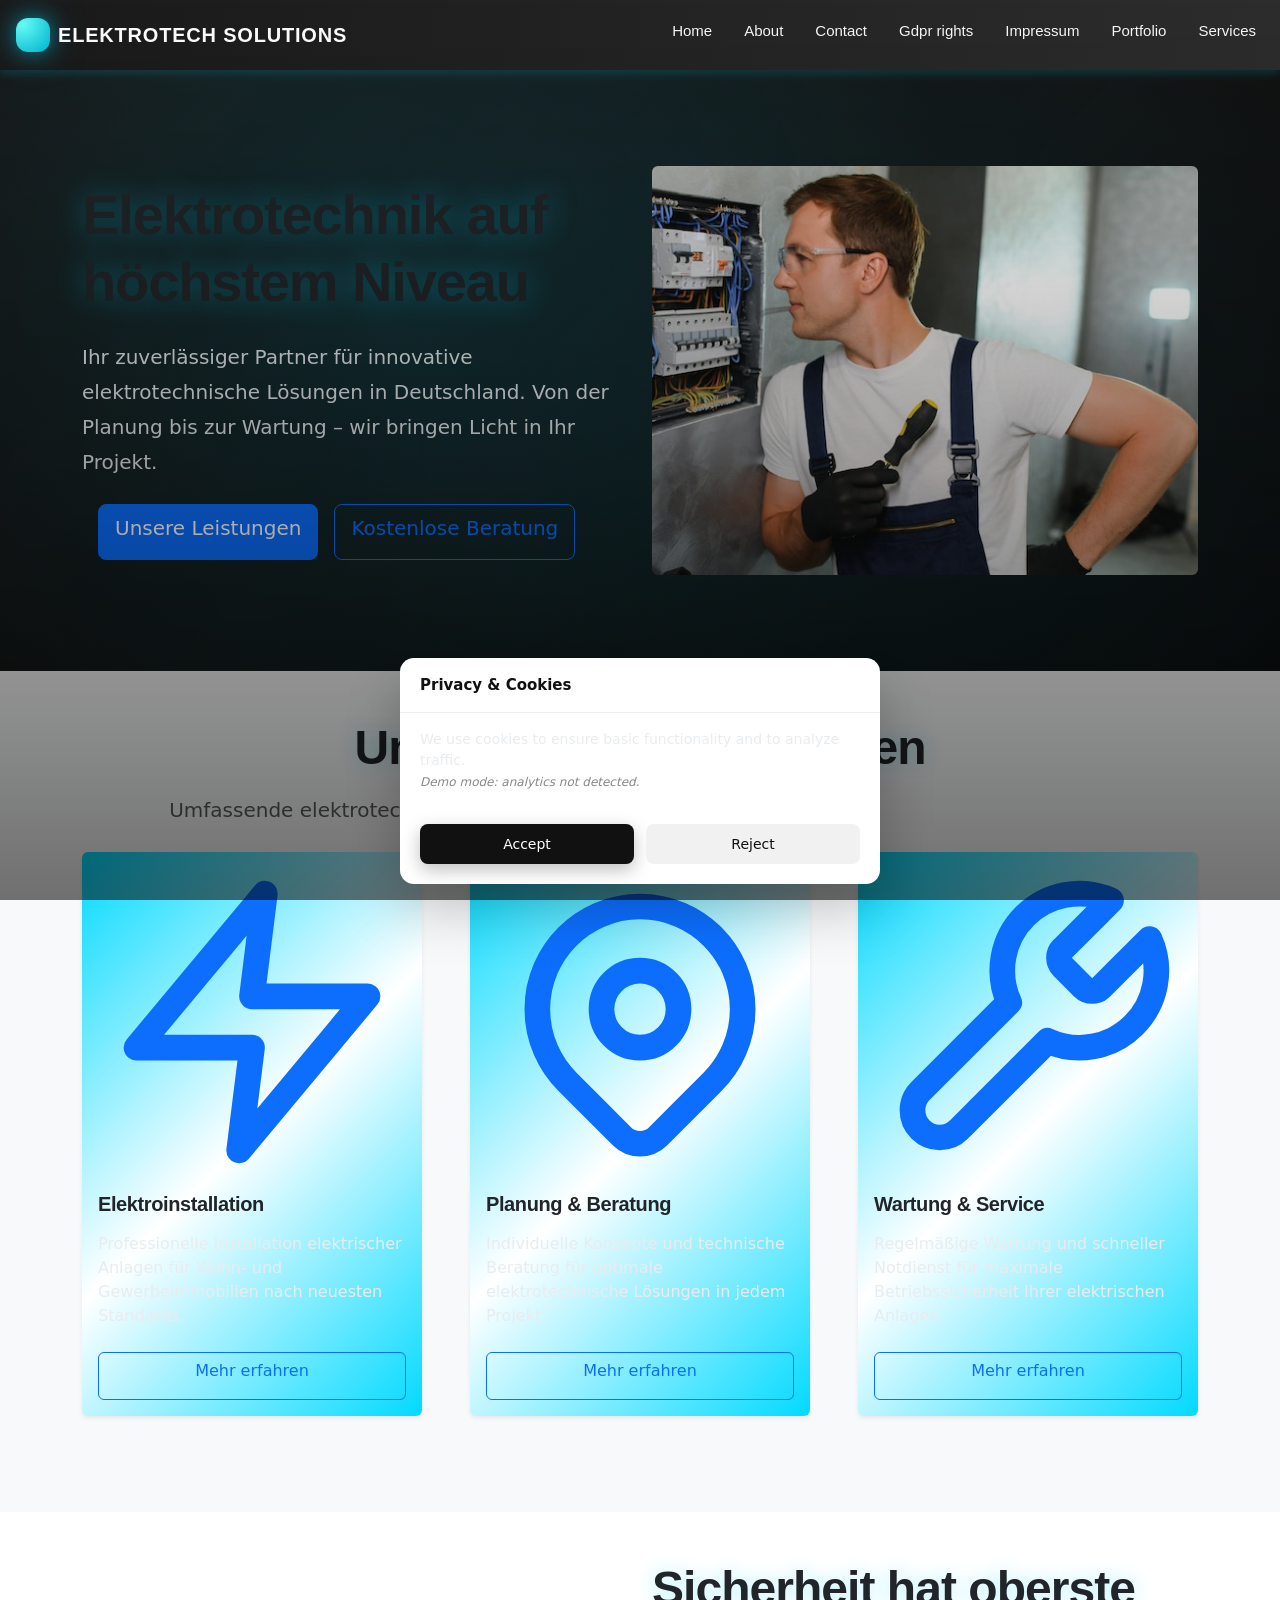
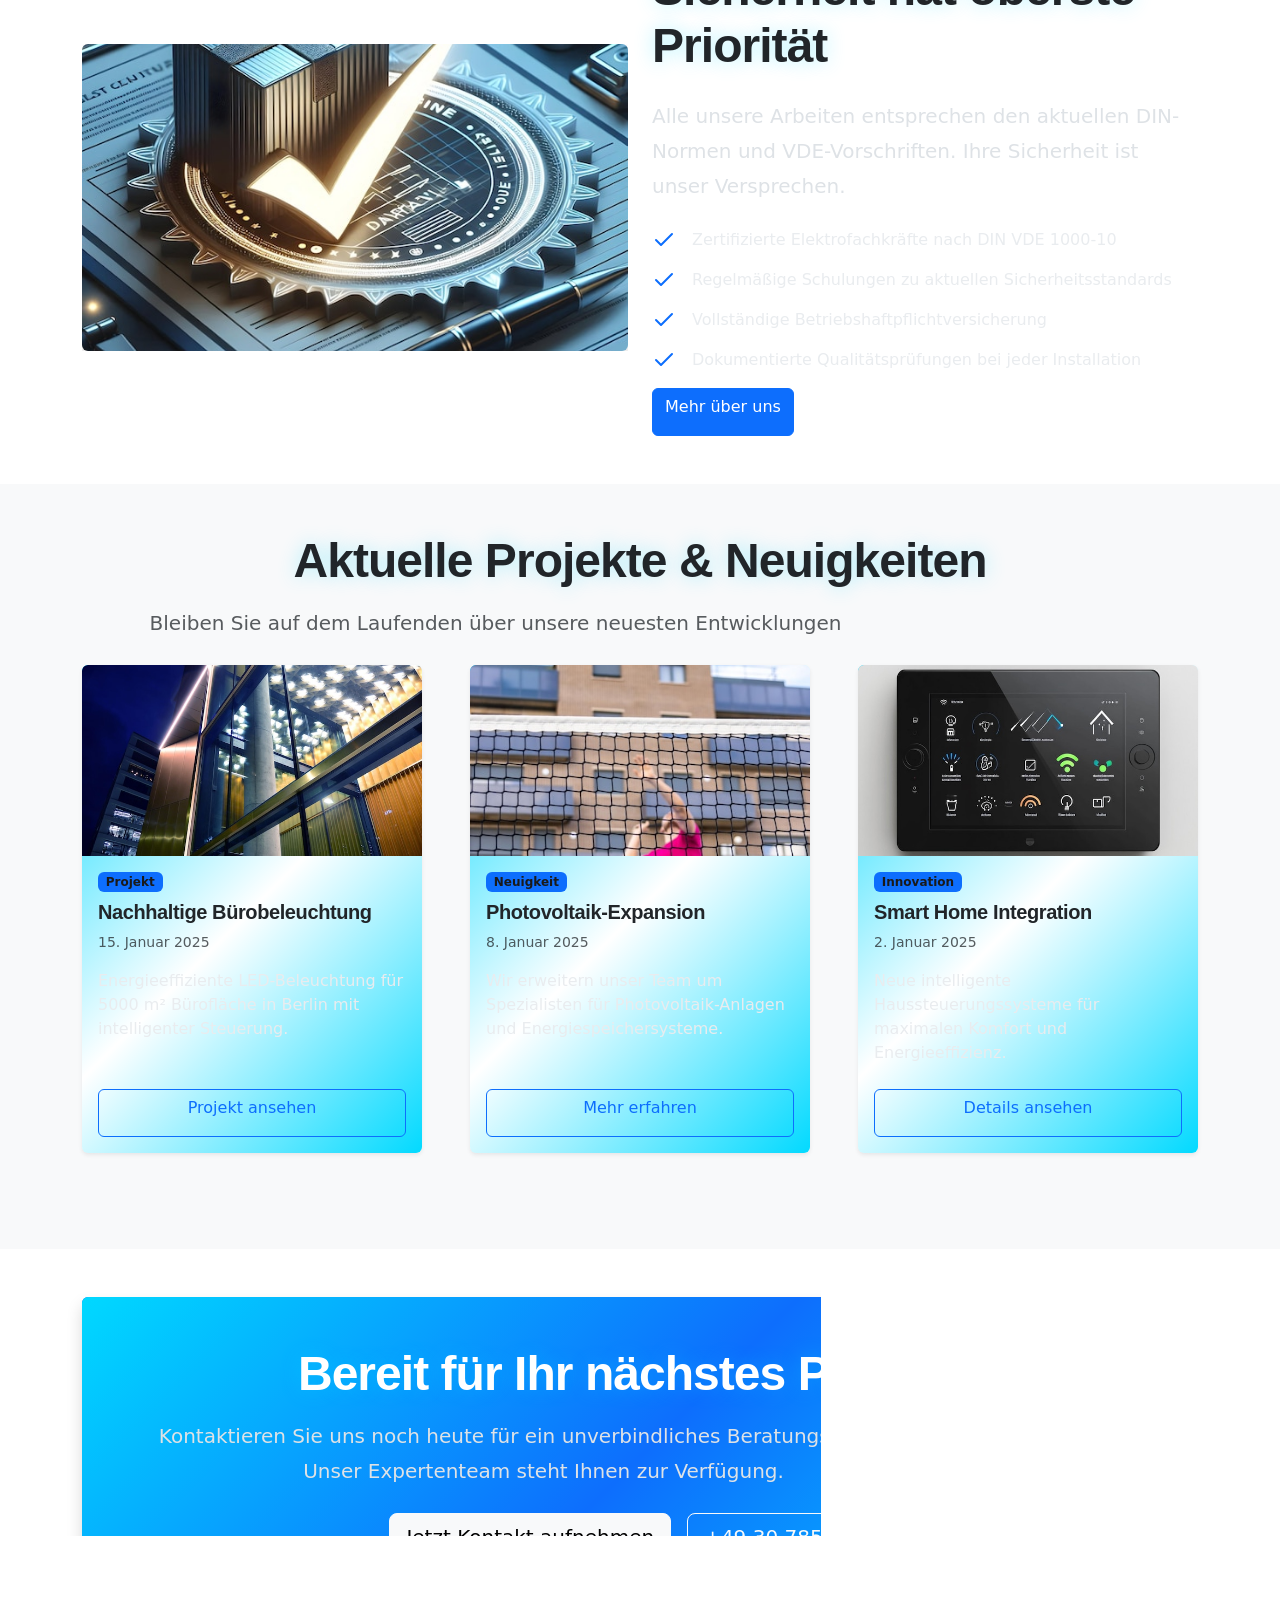
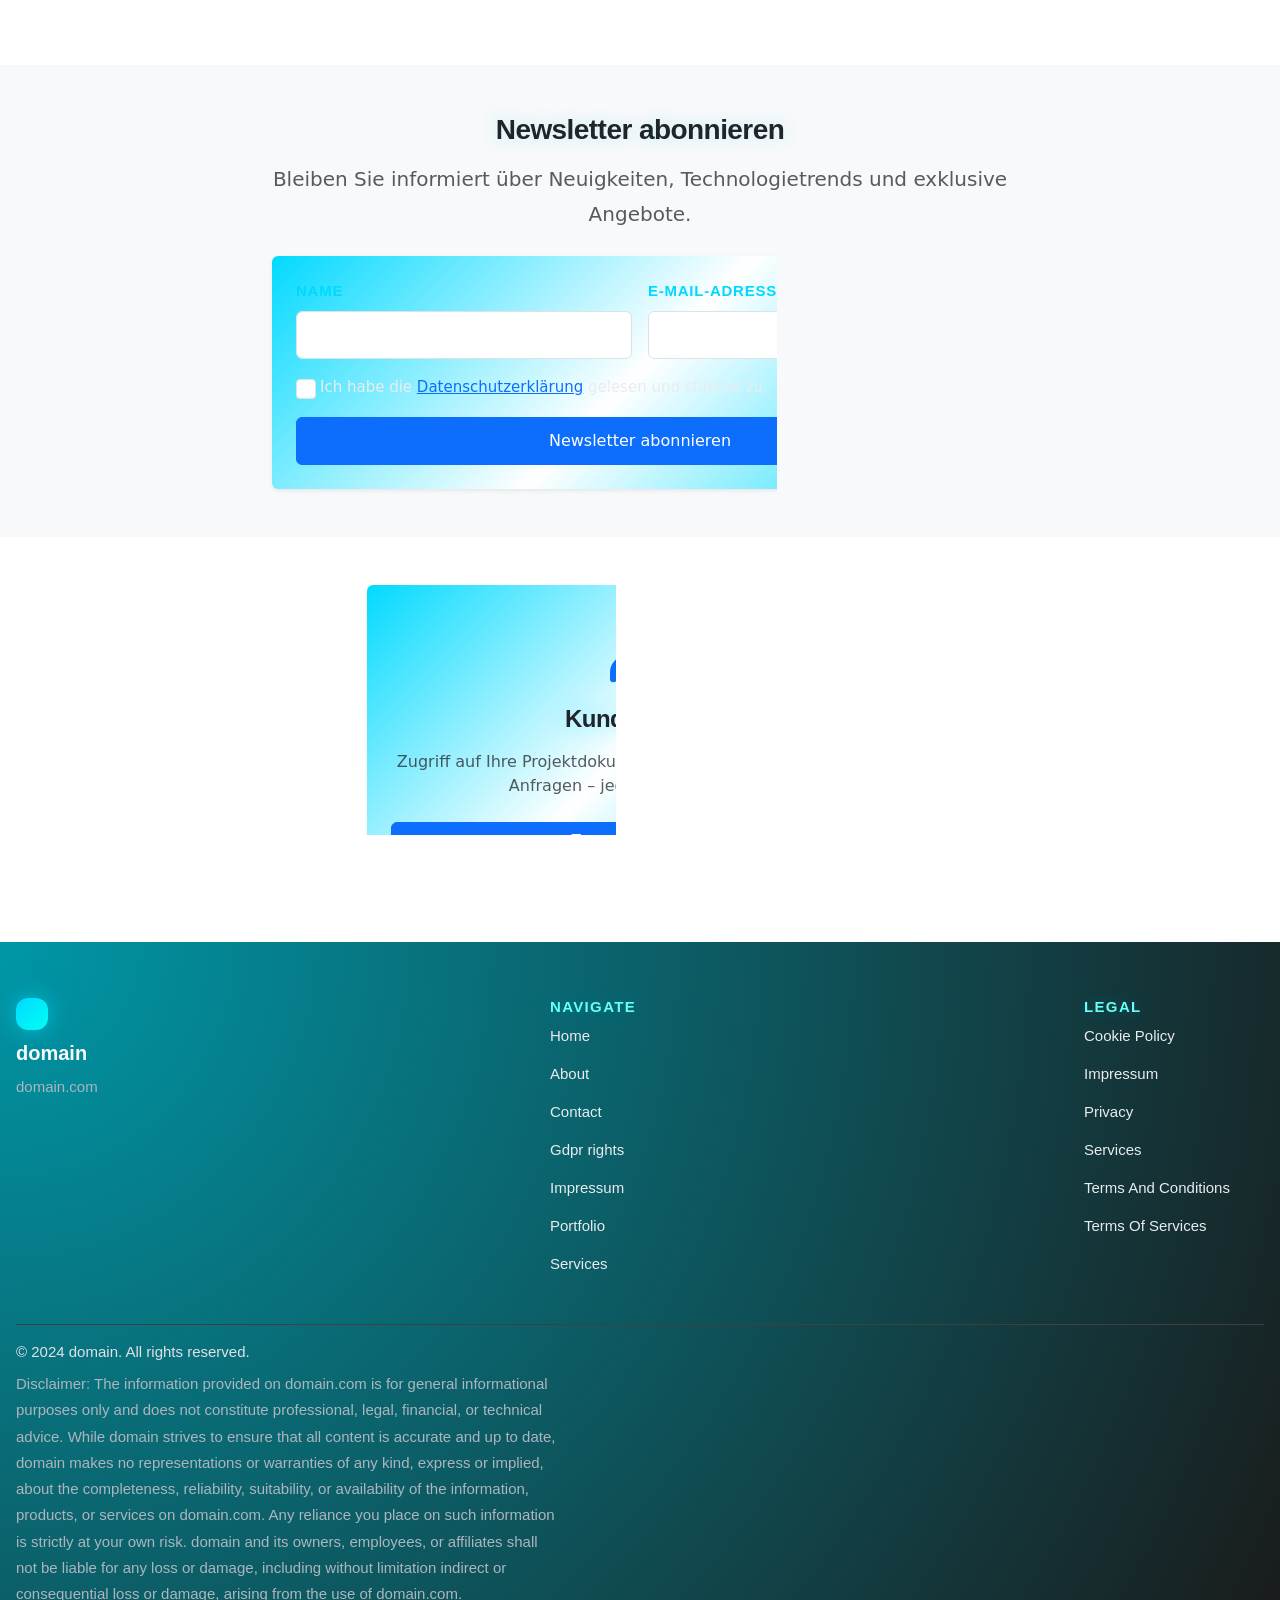
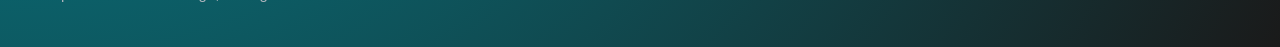
<file: index.html>
<!DOCTYPE html><html lang="de"><head>
<script type="application/ld+json">
{
  "@context": "https://schema.org",
  "@graph": [
    {
      "@type": "WebSite",
      "@id": "https://domain.com/#website",
      "url": "https://domain.com",
      "name": "domain"
    },
    {
      "@type": "Organization",
      "@id": "https://domain.com/#org",
      "name": "domain",
      "url": "https://domain.com"
    },
    {
      "@type": "WebPage",
      "@id": "https://domain.com",
      "url": "https://domain.com",
      "name": "domain",
      "isPartOf": {
        "@id": "https://domain.com/#website"
      },
      "inLanguage": "de"
    }
  ]
}
</script>
  <meta charset="UTF-8">
  <meta name="viewport" content="width=device-width, initial-scale=1.0">
  <title>domain – Professionelle Elektrotechnik in Deutschland</title>
  <meta name="description" content="domain bietet erstklassige elektrotechnische Dienstleistungen in Deutschland. Expertenteam für Planung, Installation und Wartung elektrischer Anlagen.">
  <link rel="canonical" href="https://domain.com/">
  <meta property="og:title" content="domain – Professionelle Elektrotechnik in Deutschland">
  <meta property="og:description" content="domain bietet erstklassige elektrotechnische Dienstleistungen in Deutschland. Expertenteam für Planung, Installation und Wartung elektrischer Anlagen.">
  <meta property="og:type" content="website">
  <meta property="og:url" content="https://domain.com/">
  <meta property="og:image" content="https://domain.com/og-image.jpg">
  <link rel="stylesheet" href="style.css">
  <link rel="icon" type="image/png" href="/favicon.png">
  <link rel="apple-touch-icon" href="/apple-touch-icon.png">
   <link rel="stylesheet" href="https://cdn.jsdelivr.net/npm/bootstrap@5.3.3/dist/css/bootstrap.min.css" integrity="sha384-QWTKZyjpPEjISv5WaRU9OFeRpok6YctnYmDr5pNlyT2bRjXh0JMhjY6hW+ALEwIH" crossorigin="anonymous">
  <link rel="stylesheet" href="https://unpkg.com/aos@2.3.4/dist/aos.css">
<link rel="stylesheet" href="./header-footer.css">
</head>
 <body>
  <header class="dr-header" aria-label="Main site header">
  <div class="dr-header-inner">
    <div class="dr-header-brand">
      <div class="dr-header-logo" aria-label="ElektroTech Solutions logo">
        <span class="dr-header-logo-mark"></span>
        <span class="dr-header-logo-text">ElektroTech Solutions</span>
      </div>
    </div>
    <nav class="dr-nav" aria-label="Primary navigation">
      <button class="dr-nav-toggle" type="button" aria-label="Toggle navigation" aria-expanded="false">
        <span class="dr-nav-toggle-bar"></span>
        <span class="dr-nav-toggle-bar"></span>
      </button>
      <ul class="dr-nav-list">
        <li class="dr-nav-item"><a class="dr-nav-link" href="./index.html">Home</a></li>
        <li class="dr-nav-item"><a class="dr-nav-link" href="./about.html">About</a></li>
        <li class="dr-nav-item"><a class="dr-nav-link" href="./contact.html">Contact</a></li>
        <li class="dr-nav-item"><a class="dr-nav-link" href="./gdpr-rights.html">Gdpr rights</a></li>
        <li class="dr-nav-item"><a class="dr-nav-link" href="./impressum.html">Impressum</a></li>
        <li class="dr-nav-item"><a class="dr-nav-link" href="./portfolio.html">Portfolio</a></li>
        <li class="dr-nav-item"><a class="dr-nav-link" href="./services.html">Services</a></li>
      </ul>
    </nav>
  </div>
</header>
  <a href="#main-content" class="u-visually-hidden">Zum Hauptinhalt springen</a>
  <main id="main-content">
   <section class="c-hero position-relative overflow-hidden py-5" style="scroll-margin-top: var(--nav-h);">
    <div class="container py-4 py-md-5">
     <div class="row align-items-center">
      <div class="col-lg-6" data-aos="fade-right">
       <h1 class="display-4 fw-bold mb-4">Elektrotechnik auf höchstem Niveau</h1>
       <p class="lead mb-4">Ihr zuverlässiger Partner für innovative elektrotechnische Lösungen in Deutschland. Von der Planung bis zur Wartung – wir bringen Licht in Ihr Projekt.</p>
       <div class="d-flex flex-column flex-sm-row gap-3">
        <a href="services.html" class="btn btn-primary btn-lg">Unsere Leistungen</a> <a href="contact.html" class="btn btn-outline-primary btn-lg">Kostenlose Beratung</a>
       </div>
      </div>
      <div class="col-lg-6 mt-5 mt-lg-0" data-aos="fade-left">
       <div class="ratio ratio-4x3">
        <img src="img/54296.jpg" alt="Elektriker bei der Arbeit an moderner Elektroinstallation" class="img-fluid rounded shadow" width="800" height="600" loading="eager">
       </div>
      </div>
     </div>
    </div>
   </section>
   <section class="l-section py-4 py-md-5 bg-light" style="scroll-margin-top: var(--nav-h);" id="services-preview">
    <div class="container">
     <div class="row mb-4" data-aos="fade-up">
      <div class="col-12 text-center">
       <h2 class="display-5 fw-bold mb-3">Unsere Kernkompetenzen</h2>
       <p class="lead text-muted">Umfassende elektrotechnische Dienstleistungen für jeden Bedarf</p>
      </div>
     </div>
     <div class="row g-4">
      <div class="col-md-6 col-lg-4" data-aos="fade-up" data-aos-delay="100">
       <div class="card h-100 border-0 shadow-sm d-flex flex-column">
        <div class="card-body d-flex flex-column">
         <div class="ratio ratio-1x1 mb-3">
          <svg viewBox="0 0 24 24" fill="none" stroke="currentColor" stroke-width="2" stroke-linecap="round" stroke-linejoin="round" class="text-primary">
           <path d="M13 2L3 14h9l-1 8 10-12h-9l1-8z"></path>
          </svg>
         </div>
         <h3 class="h5 fw-bold mb-3">Elektroinstallation</h3>
         <p class="mb-4">Professionelle Installation elektrischer Anlagen für Wohn- und Gewerbeimmobilien nach neuesten Standards.</p>
         <a href="services.html" class="btn btn-outline-primary mt-auto">Mehr erfahren</a>
        </div>
       </div>
      </div>
      <div class="col-md-6 col-lg-4" data-aos="fade-up" data-aos-delay="200">
       <div class="card h-100 border-0 shadow-sm d-flex flex-column">
        <div class="card-body d-flex flex-column">
         <div class="ratio ratio-1x1 mb-3">
          <svg viewBox="0 0 24 24" fill="none" stroke="currentColor" stroke-width="2" stroke-linecap="round" stroke-linejoin="round" class="text-primary">
           <path d="M9 11a3 3 0 1 0 6 0a3 3 0 0 0 -6 0"></path> <path d="M17.657 16.657l-4.243 4.243a2 2 0 0 1 -2.827 0l-4.244 -4.243a8 8 0 1 1 11.314 0z"></path>
          </svg>
         </div>
         <h3 class="h5 fw-bold mb-3">Planung &amp; Beratung</h3>
         <p class="mb-4">Individuelle Konzepte und technische Beratung für optimale elektrotechnische Lösungen in jedem Projekt.</p>
         <a href="services.html" class="btn btn-outline-primary mt-auto">Mehr erfahren</a>
        </div>
       </div>
      </div>
      <div class="col-md-6 col-lg-4" data-aos="fade-up" data-aos-delay="300">
       <div class="card h-100 border-0 shadow-sm d-flex flex-column">
        <div class="card-body d-flex flex-column">
         <div class="ratio ratio-1x1 mb-3">
          <svg viewBox="0 0 24 24" fill="none" stroke="currentColor" stroke-width="2" stroke-linecap="round" stroke-linejoin="round" class="text-primary">
           <path d="M14.7 6.3a1 1 0 0 0 0 1.4l1.6 1.6a1 1 0 0 0 1.4 0l3.77-3.77a6 6 0 0 1-7.94 7.94l-6.91 6.91a2.12 2.12 0 0 1-3-3l6.91-6.91a6 6 0 0 1 7.94-7.94l-3.76 3.76z"></path>
          </svg>
         </div>
         <h3 class="h5 fw-bold mb-3">Wartung &amp; Service</h3>
         <p class="mb-4">Regelmäßige Wartung und schneller Notdienst für maximale Betriebssicherheit Ihrer elektrischen Anlagen.</p>
         <a href="services.html" class="btn btn-outline-primary mt-auto">Mehr erfahren</a>
        </div>
       </div>
      </div>
     </div>
    </div>
   </section>
   <section class="l-section py-4 py-md-5" style="scroll-margin-top: var(--nav-h);" id="security-info">
    <div class="container">
     <div class="row align-items-center">
      <div class="col-lg-6 mb-4 mb-lg-0" data-aos="fade-right">
       <div class="ratio ratio-16x9">
        <img src="img/311954.jpg" alt="Sicherheitszertifikate und Qualitätsstandards" class="img-fluid rounded shadow" width="800" height="450" loading="lazy">
       </div>
      </div>
      <div class="col-lg-6" data-aos="fade-left">
       <h2 class="display-5 fw-bold mb-4">Sicherheit hat oberste Priorität</h2>
       <p class="lead mb-4">Alle unsere Arbeiten entsprechen den aktuellen DIN-Normen und VDE-Vorschriften. Ihre Sicherheit ist unser Versprechen.</p>
       <ul class="list-unstyled">
        <li class="mb-3 d-flex align-items-start">
         <svg class="text-primary me-3 flex-shrink-0" width="24" height="24" viewBox="0 0 24 24" fill="none" stroke="currentColor" stroke-width="2" stroke-linecap="round" stroke-linejoin="round">
          <polyline points="20 6 9 17 4 12"></polyline>
         </svg>
         <span>Zertifizierte Elektrofachkräfte nach DIN VDE 1000-10</span>
        </li>
        <li class="mb-3 d-flex align-items-start">
         <svg class="text-primary me-3 flex-shrink-0" width="24" height="24" viewBox="0 0 24 24" fill="none" stroke="currentColor" stroke-width="2" stroke-linecap="round" stroke-linejoin="round">
          <polyline points="20 6 9 17 4 12"></polyline>
         </svg>
         <span>Regelmäßige Schulungen zu aktuellen Sicherheitsstandards</span>
        </li>
        <li class="mb-3 d-flex align-items-start">
         <svg class="text-primary me-3 flex-shrink-0" width="24" height="24" viewBox="0 0 24 24" fill="none" stroke="currentColor" stroke-width="2" stroke-linecap="round" stroke-linejoin="round">
          <polyline points="20 6 9 17 4 12"></polyline>
         </svg>
         <span>Vollständige Betriebshaftpflichtversicherung</span>
        </li>
        <li class="mb-3 d-flex align-items-start">
         <svg class="text-primary me-3 flex-shrink-0" width="24" height="24" viewBox="0 0 24 24" fill="none" stroke="currentColor" stroke-width="2" stroke-linecap="round" stroke-linejoin="round">
          <polyline points="20 6 9 17 4 12"></polyline>
         </svg>
         <span>Dokumentierte Qualitätsprüfungen bei jeder Installation</span>
        </li>
       </ul>
       <a href="about.html" class="btn btn-primary">Mehr über uns</a>
      </div>
     </div>
    </div>
   </section>
   <section class="l-section py-4 py-md-5 bg-light" style="scroll-margin-top: var(--nav-h);" id="events-preview">
    <div class="container">
     <div class="row mb-4" data-aos="fade-up">
      <div class="col-12 text-center">
       <h2 class="display-5 fw-bold mb-3">Aktuelle Projekte &amp; Neuigkeiten</h2>
       <p class="lead text-muted">Bleiben Sie auf dem Laufenden über unsere neuesten Entwicklungen</p>
      </div>
     </div>
     <div class="row g-4">
      <div class="col-md-6 col-lg-4" data-aos="fade-up" data-aos-delay="100">
       <article class="card h-100 border-0 shadow-sm d-flex flex-column">
        <div class="ratio ratio-16x9">
         <img src="img/8569.jpg" alt="Modernes Bürogebäude mit innovativer Beleuchtung" class="card-img-top" width="600" height="340" loading="lazy">
        </div>
        <div class="card-body d-flex flex-column">
         <span class="badge bg-primary mb-2 align-self-start">Projekt</span>
         <h3 class="h5 fw-bold mb-2">Nachhaltige Bürobeleuchtung</h3>
         <p class="text-muted small mb-3">15. Januar 2025</p>
         <p class="mb-4">Energieeffiziente LED-Beleuchtung für 5000 m² Bürofläche in Berlin mit intelligenter Steuerung.</p>
         <a href="portfolio.html" class="btn btn-outline-primary mt-auto">Projekt ansehen</a>
        </div>
       </article>
      </div>
      <div class="col-md-6 col-lg-4" data-aos="fade-up" data-aos-delay="200">
       <article class="card h-100 border-0 shadow-sm d-flex flex-column">
        <div class="ratio ratio-16x9">
         <img src="img/5085.jpg" alt="Solarpanel-Installation auf Wohngebäude" class="card-img-top" width="600" height="340" loading="lazy">
        </div>
        <div class="card-body d-flex flex-column">
         <span class="badge bg-primary mb-2 align-self-start">Neuigkeit</span>
         <h3 class="h5 fw-bold mb-2">Photovoltaik-Expansion</h3>
         <p class="text-muted small mb-3">8. Januar 2025</p>
         <p class="mb-4">Wir erweitern unser Team um Spezialisten für Photovoltaik-Anlagen und Energiespeichersysteme.</p>
         <a href="services.html" class="btn btn-outline-primary mt-auto">Mehr erfahren</a>
        </div>
       </article>
      </div>
      <div class="col-md-6 col-lg-4" data-aos="fade-up" data-aos-delay="300">
       <article class="card h-100 border-0 shadow-sm d-flex flex-column">
        <div class="ratio ratio-16x9">
         <img src="img/3272.jpg" alt="Smart Home Steuerungspanel" class="card-img-top" width="600" height="340" loading="lazy">
        </div>
        <div class="card-body d-flex flex-column">
         <span class="badge bg-primary mb-2 align-self-start">Innovation</span>
         <h3 class="h5 fw-bold mb-2">Smart Home Integration</h3>
         <p class="text-muted small mb-3">2. Januar 2025</p>
         <p class="mb-4">Neue intelligente Haussteuerungssysteme für maximalen Komfort und Energieeffizienz.</p>
         <a href="services.html" class="btn btn-outline-primary mt-auto">Details ansehen</a>
        </div>
       </article>
      </div>
     </div>
    </div>
   </section>
   <section class="l-section py-4 py-md-5" style="scroll-margin-top: var(--nav-h);" id="cta">
    <div class="container">
     <div class="row" data-aos="fade-up">
      <div class="col-12">
       <div class="card bg-primary text-white border-0 shadow">
        <div class="card-body p-4 p-md-5 text-center">
         <h2 class="display-5 fw-bold mb-3">Bereit für Ihr nächstes Projekt?</h2>
         <p class="lead mb-4">Kontaktieren Sie uns noch heute für ein unverbindliches Beratungsgespräch. Unser Expertenteam steht Ihnen zur Verfügung.</p>
         <div class="d-flex flex-column flex-sm-row justify-content-center gap-3">
          <a href="contact.html" class="btn btn-light btn-lg">Jetzt Kontakt aufnehmen</a> <a href="tel:+4930785432" class="btn btn-outline-light btn-lg">+49 30 7854321</a>
         </div>
        </div>
       </div>
      </div>
     </div>
    </div>
   </section>
   <section class="l-section py-4 py-md-5 bg-light" style="scroll-margin-top: var(--nav-h);" id="newsletter">
    <div class="container">
     <div class="row justify-content-center">
      <div class="col-lg-8" data-aos="fade-up">
       <div class="text-center mb-4">
        <h2 class="h3 fw-bold mb-3">Newsletter abonnieren</h2>
        <p class="lead text-muted">Bleiben Sie informiert über Neuigkeiten, Technologietrends und exklusive Angebote.</p>
       </div>
       <form class="card border-0 shadow-sm" method="post" action="contact.html" novalidate="">
        <div class="card-body p-4">
         <div class="row g-3">
          <div class="col-md-6 col-12">
           <label for="newsletter-name" class="form-label">Name</label> <input type="text" class="form-control" id="newsletter-name" name="name" required="">
           <div class="invalid-feedback">Bitte geben Sie Ihren Namen ein.</div>
          </div>
          <div class="col-md-6 col-12">
           <label for="newsletter-email" class="form-label">E-Mail-Adresse</label> <input type="email" class="form-control" id="newsletter-email" name="email" required="">
           <div class="invalid-feedback">Bitte geben Sie eine gültige E-Mail-Adresse ein.</div>
          </div>
          <div class="col-12">
           <div class="form-check">
            <input class="form-check-input" type="checkbox" id="newsletter-consent" name="consent" required=""> <label class="form-check-label" for="newsletter-consent"> Ich habe die <a href="privacy.html" class="text-primary">Datenschutzerklärung</a> gelesen und stimme zu. </label>
            <div class="invalid-feedback">Sie müssen den Datenschutzbestimmungen zustimmen.</div>
           </div>
          </div>
          <div class="col-12">
           <button type="submit" class="btn btn-primary w-100">Newsletter abonnieren</button>
          </div>
         </div>
        </div>
       </form>
      </div>
     </div>
    </div>
   </section>
   <section class="l-section py-4 py-md-5" style="scroll-margin-top: var(--nav-h);" id="login-teaser">
    <div class="container">
     <div class="row justify-content-center">
      <div class="col-lg-6" data-aos="fade-up">
       <div class="card border-0 shadow-sm">
        <div class="card-body p-4 text-center">
         <div class="ratio ratio-1x1 mx-auto mb-3" style="max-width: 80px;">
          <svg viewBox="0 0 24 24" fill="none" stroke="currentColor" stroke-width="2" stroke-linecap="round" stroke-linejoin="round" class="text-primary">
           <path d="M20 21v-2a4 4 0 0 0-4-4H8a4 4 0 0 0-4 4v2"></path> <circle cx="12" cy="7" r="4"></circle>
          </svg>
         </div>
         <h2 class="h4 fw-bold mb-3">Kundenportal</h2>
         <p class="text-muted mb-4">Zugriff auf Ihre Projektdokumente, Rechnungen und Service-Anfragen – jederzeit und überall.</p>
         <a href="contact.html" class="btn btn-primary">Zugang anfragen</a>
        </div>
       </div>
      </div>
     </div>
    </div>
   </section>
  </main>
  <footer class="dr-footer" aria-label="Site footer">
  <div class="dr-footer-inner">
    <div class="dr-footer-main">
      <div class="dr-footer-brand-block" aria-label="domain information">
        <div class="dr-footer-brand-mark"></div>
        <div class="dr-footer-brand-text">domain</div>
        <div class="dr-footer-domain">domain.com</div>
      </div>
      <div class="dr-footer-nav-block" aria-label="Footer navigation">
        <h2 class="dr-footer-heading">Navigate</h2>
        <ul class="dr-footer-nav-list">
          <li class="dr-footer-nav-item"><a class="dr-footer-nav-link" href="./index.html">Home</a></li>
          <li class="dr-footer-nav-item"><a class="dr-footer-nav-link" href="./about.html">About</a></li>
          <li class="dr-footer-nav-item"><a class="dr-footer-nav-link" href="./contact.html">Contact</a></li>
          <li class="dr-footer-nav-item"><a class="dr-footer-nav-link" href="./gdpr-rights.html">Gdpr rights</a></li>
          <li class="dr-footer-nav-item"><a class="dr-footer-nav-link" href="./impressum.html">Impressum</a></li>
          <li class="dr-footer-nav-item"><a class="dr-footer-nav-link" href="./portfolio.html">Portfolio</a></li>
          <li class="dr-footer-nav-item"><a class="dr-footer-nav-link" href="./services.html">Services</a></li>
        </ul>
      </div>
      <div class="dr-footer-legal-block" aria-label="Legal navigation">
        <h2 class="dr-footer-heading">Legal</h2>
        <ul class="dr-footer-legal-list">
          <li class="dr-footer-legal-item"><a class="dr-footer-legal-link" href="./cookie_policy.html">Cookie Policy</a></li>
          <li class="dr-footer-legal-item"><a class="dr-footer-legal-link" href="./impressum.html">Impressum</a></li>
          <li class="dr-footer-legal-item"><a class="dr-footer-legal-link" href="./privacy.html">Privacy</a></li>
          <li class="dr-footer-legal-item"><a class="dr-footer-legal-link" href="./services.html">Services</a></li>
          <li class="dr-footer-legal-item"><a class="dr-footer-legal-link" href="./terms_and_conditions.html">Terms And Conditions</a></li>
          <li class="dr-footer-legal-item"><a class="dr-footer-legal-link" href="./terms_of_services.html">Terms Of Services</a></li>
        </ul>
      </div>
    </div>
    <div class="dr-footer-bottom">
      <p class="dr-footer-copy">© <span class="dr-footer-year">2024</span> domain. All rights reserved.</p>
      <p class="dr-footer-disclaimer">Disclaimer: The information provided on domain.com is for general informational purposes only and does not constitute professional, legal, financial, or technical advice. While domain strives to ensure that all content is accurate and up to date, domain makes no representations or warranties of any kind, express or implied, about the completeness, reliability, suitability, or availability of the information, products, or services on domain.com. Any reliance you place on such information is strictly at your own risk. domain and its owners, employees, or affiliates shall not be liable for any loss or damage, including without limitation indirect or consequential loss or damage, arising from the use of domain.com.</p>
    </div>
  </div>
</footer>
  <script src="script.js" defer=""></script>
 
  <script src="https://unpkg.com/aos@2.3.4/dist/aos.js"></script>
  <script>
if (typeof AOS !== "undefined" && !window.__AOS_INITIALIZED__) {
  AOS.init({ once: true, duration: 700, easing: "ease-out-cubic" });
  window.__AOS_INITIALIZED__ = true;
}
</script>
<script src="./header-footer.js"></script>
<script src="./consent.js"></script>
</body></html>
</file>
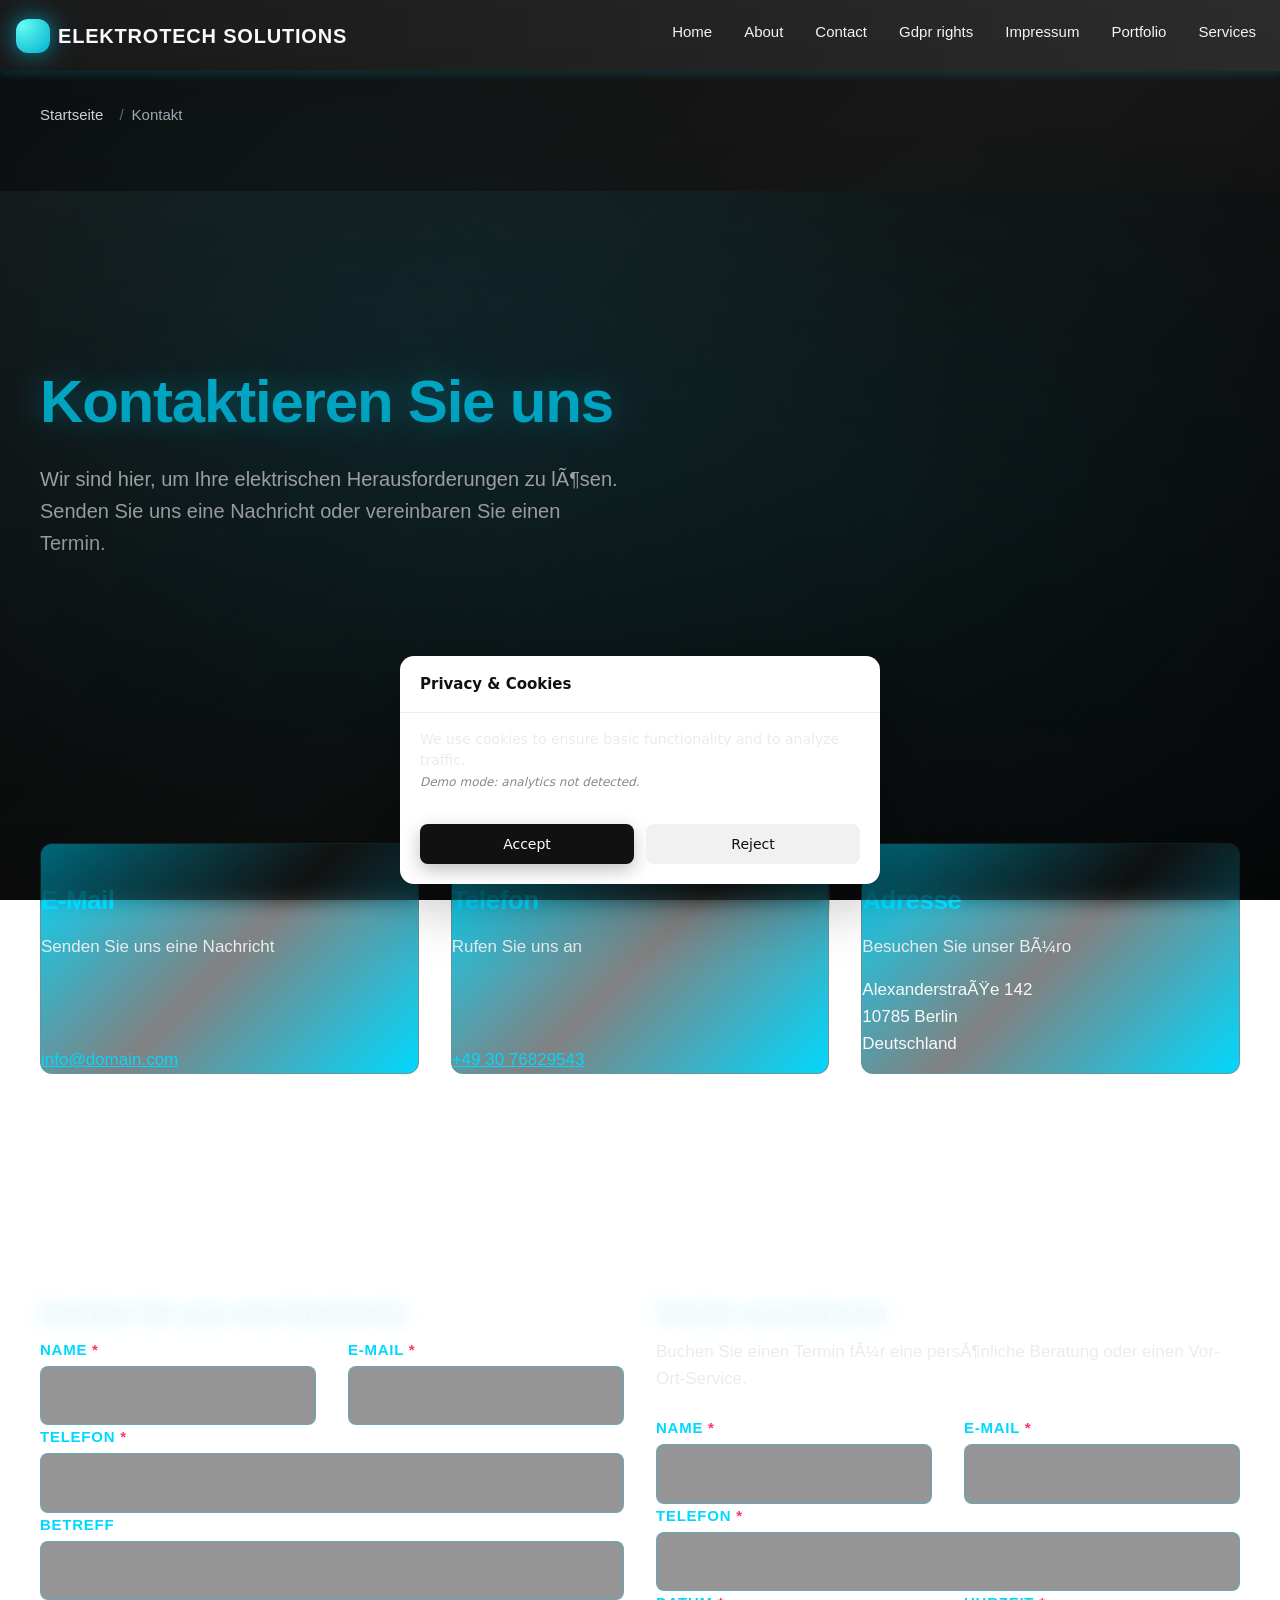
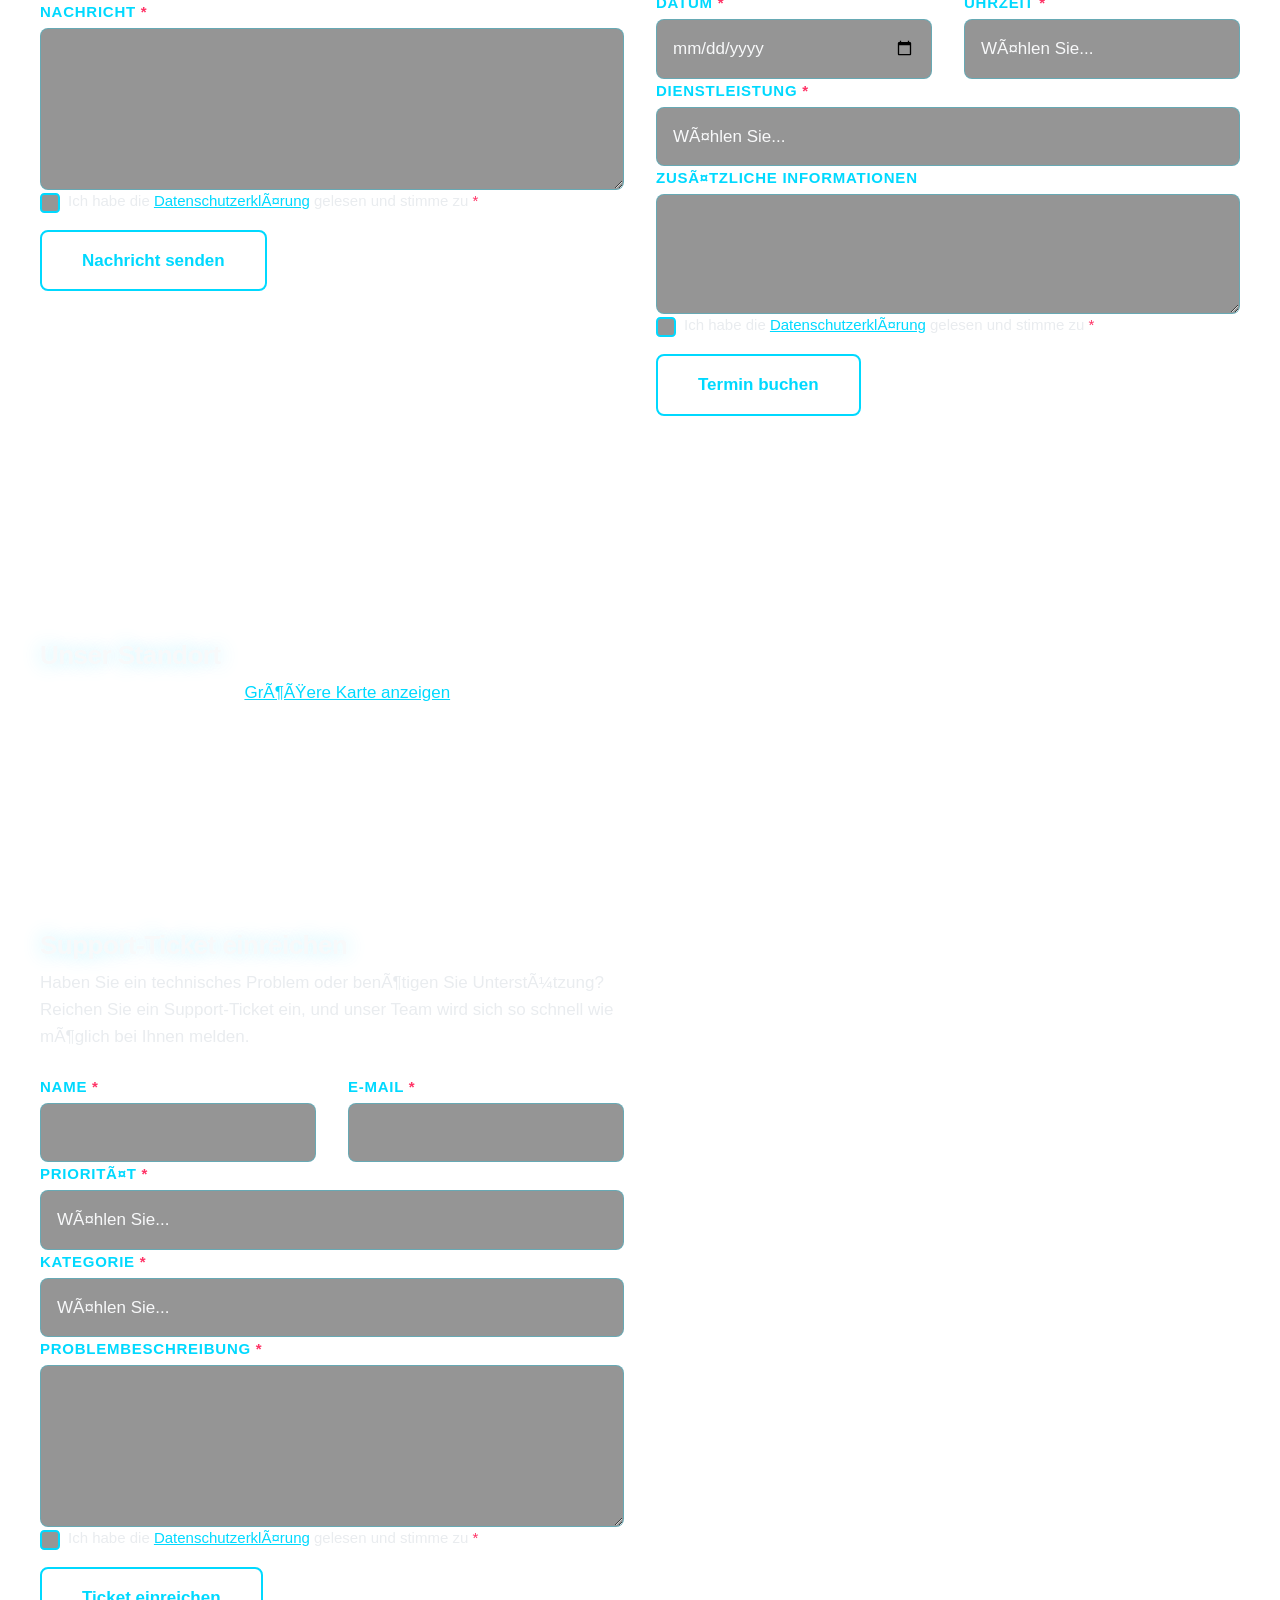
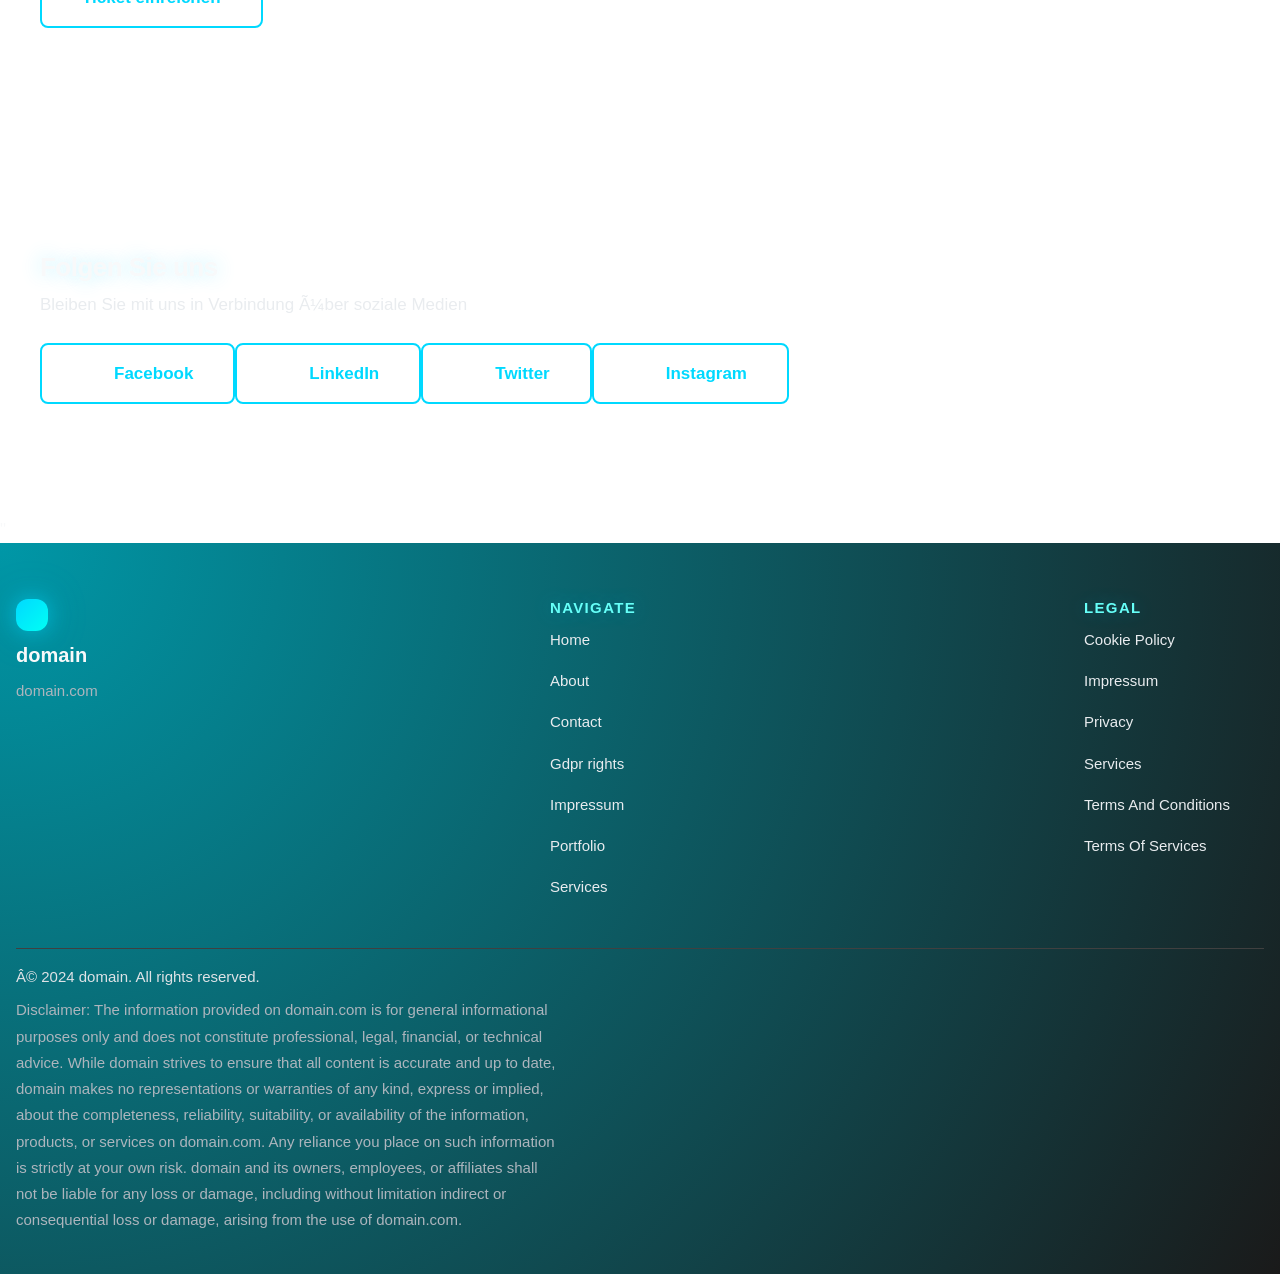
<file: contact.html>
<!DOCTYPE html><html lang="de"><head>
  <link rel="stylesheet" href="style.css">
  <link rel="icon" type="image/png" href="/favicon.png">
  <link rel="apple-touch-icon" href="/apple-touch-icon.png">
   <link rel="stylesheet" href="https://cdn.jsdelivr.net/npm/bootstrap@5.3.3/dist/css/bootstrap.min.css" integrity="sha384-QWTKZyjpPEjISv5WaRU9OFeRpok6YctnYmDr5pNlyT2bRjXh0JMhjY6hW+ALEwIH" crossorigin="anonymous">
<link rel="stylesheet" href="./header-footer.css">
</head>
 <body>
  <header class="dr-header" aria-label="Main site header">
  <div class="dr-header-inner">
    <div class="dr-header-brand">
      <div class="dr-header-logo" aria-label="ElektroTech Solutions logo">
        <span class="dr-header-logo-mark"></span>
        <span class="dr-header-logo-text">ElektroTech Solutions</span>
      </div>
    </div>
    <nav class="dr-nav" aria-label="Primary navigation">
      <button class="dr-nav-toggle" type="button" aria-label="Toggle navigation" aria-expanded="false">
        <span class="dr-nav-toggle-bar"></span>
        <span class="dr-nav-toggle-bar"></span>
      </button>
      <ul class="dr-nav-list">
        <li class="dr-nav-item"><a class="dr-nav-link" href="./index.html">Home</a></li>
        <li class="dr-nav-item"><a class="dr-nav-link" href="./about.html">About</a></li>
        <li class="dr-nav-item"><a class="dr-nav-link" href="./contact.html">Contact</a></li>
        <li class="dr-nav-item"><a class="dr-nav-link" href="./gdpr-rights.html">Gdpr rights</a></li>
        <li class="dr-nav-item"><a class="dr-nav-link" href="./impressum.html">Impressum</a></li>
        <li class="dr-nav-item"><a class="dr-nav-link" href="./portfolio.html">Portfolio</a></li>
        <li class="dr-nav-item"><a class="dr-nav-link" href="./services.html">Services</a></li>
      </ul>
    </nav>
  </div>
</header>
  <meta charset="UTF-8">
  <meta name="viewport" content="width=device-width," initial-scale="1.0">
  <title>Kontakt – ElektroTech Solutions | Elektrische Dienstleistungen in Deutschland</title>
  <meta name="description" content="Kontaktieren" sie="" elektrotech="" solutions="" für="" professionelle="" elektrische="" dienstleistungen.="" vereinbaren="" einen="" termin="" oder="" senden="" uns="" eine="" anfrage.\_="">
  <meta property="og:title" content="Kontakt" –="" elektrotech="" solutions\_="">
  <meta property="og:description" content="Kontaktieren" sie="" uns="" für="" elektrische="" dienstleistungen="" in="" deutschland.="" wir="" sind="" da.\_="">
  <meta property="og:type" content="website">
  <meta property="og:url" content="https://domain.com/contact.html">
  <link rel="canonical" href="https://domain.com/contact.html">
  <link href="https://cdn.jsdelivr.net/npm/bootstrap@5.3.0/dist/css/bootstrap.min.css" rel="stylesheet" integrity="sha384-9ndCyUaIbzAi2FUVXJi0CjmCapSmO7SnpJef0486qhLnuZ2cdeRhO02iuK6FUUVM" crossorigin="anonymous">
  <link href="https://unpkg.com/aos@2.3.4/dist/aos.css" rel="stylesheet">
  <link rel="stylesheet" href="style.css">
  <a href="#main-content" class="u-visually-hidden">Zum Hauptinhalt springen</a>
  <main id="main-content">
   <nav aria-label="breadcrumb" class="py-3">
    <div class="container">
     <ol class="breadcrumb" mb-0\_="">
      <li class="breadcrumb-item"><a href="index.html">Startseite</a></li>
      <li class="breadcrumb-item" active\_="" aria-current="page">Kontakt</li>
     </ol>
    </div>
   </nav>
   <section class="c-hero" c-hero--contact="" py-5\_="" data-aos="fade-up">
    <div class="container">
     <div class="row" align-items-center\_="">
      <div class="col-lg-6">
       <h1 class="c-hero__title" display-4="" fw-bold="" mb-4\_="">Kontaktieren Sie uns</h1>
       <p class="c-hero__text" lead="" mb-4\_="">Wir sind hier, um Ihre elektrischen Herausforderungen zu lösen. Senden Sie uns eine Nachricht oder vereinbaren Sie einen Termin.</p>
      </div>
      <div class="col-lg-6">
       <div class="ratio" ratio-16x9\_="">
        <img src="img/14816.jpg" alt="Kontakt" mit="" elektrotech="" solutions\_="" class="img-fluid" loading="lazy" width="800" height="600">
       </div>
      </div>
     </div>
    </div>
   </section>
   <section class="l-section" py-4="" py-md-5\_="">
    <div class="container">
     <div class="row" g-4\_="">
      <div class="col-md-4" data-aos="fade-up" data-aos-delay="100">
       <div class="c-card" h-100="" d-flex="" flex-column="" p-4="" text-center\_="">
        <div class="ratio" ratio-1x1="" mx-auto="" mb-3\_="" style="width:" 80px;="" height:="" 80px;\_="">
         <svg xmlns="http://www.w3.org/2000/svg" viewBox="0" 0="" 24="" 24\_="" fill="currentColor" class="c-icon" c-icon--primary\_="">
          <path d="M1.5" 8.67v8.58a3="" 3="" 0="" 003="" 3h15a3="" 003-3v8.67l-8.928="" 5.493a3="" 01-3.144="" 0l1.5="" 8.67z\_=""></path> <path d="M22.5" 6.908v6.75a3="" 3="" 0="" 00-3-3h-15a3="" 00-3="" 3v.158l9.714="" 5.978a1.5="" 1.5="" 001.572="" 0l22.5="" 6.908z\_=""></path>
         </svg>
        </div>
        <h3 class="c-card__title" h5="" mb-3\_="">E-Mail</h3>
        <p class="c-card__text" mb-3\_="">Senden Sie uns eine Nachricht</p>
        <a href="mailto:info@domain.com" class="c-link" mt-auto\_="">info@domain.com</a>
       </div>
      </div>
      <div class="col-md-4" data-aos="fade-up" data-aos-delay="200">
       <div class="c-card" h-100="" d-flex="" flex-column="" p-4="" text-center\_="">
        <div class="ratio" ratio-1x1="" mx-auto="" mb-3\_="" style="width:" 80px;="" height:="" 80px;\_="">
         <svg xmlns="http://www.w3.org/2000/svg" viewBox="0" 0="" 24="" 24\_="" fill="currentColor" class="c-icon" c-icon--primary\_="">
          <path fill-rule="evenodd" d="M1.5" 4.5a3="" 3="" 0="" 013-3h1.372c.86="" 1.61.586="" 1.819="" 1.42l1.105="" 4.423a1.875="" 1.875="" 01-.694="" 1.955l-1.293.97c-.135.101-.164.249-.126.352a11.285="" 11.285="" 006.697="" 6.697c.103.038.25.009.352-.126l.97-1.293a1.875="" 011.955-.694l4.423="" 1.105c.834.209="" 1.42.959="" 1.42="" 1.82v19.5a3="" 01-3="" 3h-2.25c8.552="" 22.5="" 1.5="" 15.448="" 6.75v4.5z\_="" clip-rule="evenodd/"> </path>
         </svg>
        </div>
        <h3 class="c-card__title" h5="" mb-3\_="">Telefon</h3>
        <p class="c-card__text" mb-3\_="">Rufen Sie uns an</p>
        <a href="tel:+493076829543" class="c-link" mt-auto\_="">+49 30 76829543</a>
       </div>
      </div>
      <div class="col-md-4" data-aos="fade-up" data-aos-delay="300">
       <div class="c-card" h-100="" d-flex="" flex-column="" p-4="" text-center\_="">
        <div class="ratio" ratio-1x1="" mx-auto="" mb-3\_="" style="width:" 80px;="" height:="" 80px;\_="">
         <svg xmlns="http://www.w3.org/2000/svg" viewBox="0" 0="" 24="" 24\_="" fill="currentColor" class="c-icon" c-icon--primary\_="">
          <path fill-rule="evenodd" d="M11.54" 22.351l.07.04.028.016a.76.76="" 0="" 00.723="" 0l.028-.015.071-.041a16.975="" 16.975="" 001.144-.742="" 19.58="" 002.683-2.282c1.944-1.99="" 3.963-4.98="" 3.963-8.827a8.25="" 8.25="" 00-16.5="" 0c0="" 3.846="" 2.02="" 6.837="" 3.963="" 8.827a19.58="" 002.682="" 2.282="" 001.145.742zm12="" 13.5a3="" 3="" 100-6="" 000="" 6z\_="" clip-rule="evenodd/"> </path>
         </svg>
        </div>
        <h3 class="c-card__title" h5="" mb-3\_="">Adresse</h3>
        <p class="c-card__text" mb-3\_="">Besuchen Sie unser Büro</p>
        <address class="mt-auto" mb-0\_="">Alexanderstraße 142
         <br>
         10785 Berlin
         <br>
         Deutschland</address>
       </div>
      </div>
     </div>
    </div>
   </section>
   <section class="l-section" py-4="" py-md-5="" bg-light\_="">
    <div class="container">
     <div class="row" g-5\_="">
      <div class="col-lg-6" data-aos="fade-right">
       <h2 class="h3" mb-4\_="">Senden Sie uns eine Nachricht</h2>
       <form class="c-form" method="POST" action="thank_you.html" novalidate="" data-form-type="contact">
        <div class="row" g-3\_="">
         <div class="col-md-6">
          <label for="contactName" class="form-label">Name <span class="text-danger">*</span></label> <input type="text" class="form-control" id="contactName" name="name" required="" aria-required="true">
          <div class="invalid-feedback">Bitte geben Sie Ihren Namen ein.</div>
         </div>
         <div class="col-md-6">
          <label for="contactEmail" class="form-label">E-Mail <span class="text-danger">*</span></label> <input type="email" class="form-control" id="contactEmail" name="email" required="" aria-required="true">
          <div class="invalid-feedback">Bitte geben Sie eine gültige E-Mail-Adresse ein.</div>
         </div>
         <div class="col-12">
          <label for="contactPhone" class="form-label">Telefon <span class="text-danger">*</span></label> <input type="tel" class="form-control" id="contactPhone" name="phone" required="" aria-required="true" pattern="[+]?[0-9\s\-()]+">
          <div class="invalid-feedback">Bitte geben Sie eine gültige Telefonnummer ein.</div>
         </div>
         <div class="col-12">
          <label for="contactSubject" class="form-label">Betreff</label> <input type="text" class="form-control" id="contactSubject" name="subject">
         </div>
         <div class="col-12">
          <label for="contactMessage" class="form-label">Nachricht <span class="text-danger">*</span></label> <textarea class="form-control" id="contactMessage" name="message" rows="5" required="" aria-required="true"></textarea>
          <div class="invalid-feedback">Bitte geben Sie eine Nachricht ein.</div>
         </div>
         <div class="col-12">
          <div class="form-check">
           <input class="form-check-input" type="checkbox" id="contactPrivacy" name="privacy" required="" aria-required="true"> <label class="form-check-label" for="contactPrivacy"> Ich habe die <a href="privacy.html" target="_blank" rel="noopener">Datenschutzerklärung</a> gelesen und stimme zu <span class="text-danger">*</span> </label>
           <div class="invalid-feedback">Sie müssen der Datenschutzerklärung zustimmen.</div>
          </div>
         </div>
         <div class="col-12">
          <button type="submit" class="btn" c-button="" c-button--primary="" w-100="" w-md-auto\_="">Nachricht senden</button>
         </div>
        </div>
       </form>
      </div>
      <div class="col-lg-6" data-aos="fade-left">
       <h2 class="h3" mb-4\_="">Termin vereinbaren</h2>
       <p class="mb-4">Buchen Sie einen Termin für eine persönliche Beratung oder einen Vor-Ort-Service.</p>
       <form class="c-form" method="POST" action="thank_you.html" novalidate="" data-form-type="appointment">
        <div class="row" g-3\_="">
         <div class="col-md-6">
          <label for="appointmentName" class="form-label">Name <span class="text-danger">*</span></label> <input type="text" class="form-control" id="appointmentName" name="name" required="" aria-required="true">
          <div class="invalid-feedback">Bitte geben Sie Ihren Namen ein.</div>
         </div>
         <div class="col-md-6">
          <label for="appointmentEmail" class="form-label">E-Mail <span class="text-danger">*</span></label> <input type="email" class="form-control" id="appointmentEmail" name="email" required="" aria-required="true">
          <div class="invalid-feedback">Bitte geben Sie eine gültige E-Mail-Adresse ein.</div>
         </div>
         <div class="col-12">
          <label for="appointmentPhone" class="form-label">Telefon <span class="text-danger">*</span></label> <input type="tel" class="form-control" id="appointmentPhone" name="phone" required="" aria-required="true" pattern="[+]?[0-9\s\-()]+">
          <div class="invalid-feedback">Bitte geben Sie eine gültige Telefonnummer ein.</div>
         </div>
         <div class="col-md-6">
          <label for="appointmentDate" class="form-label">Datum <span class="text-danger">*</span></label> <input type="date" class="form-control" id="appointmentDate" name="date" required="" aria-required="true">
          <div class="invalid-feedback">Bitte wählen Sie ein Datum aus.</div>
         </div>
         <div class="col-md-6">
          <label for="appointmentTime" class="form-label">Uhrzeit <span class="text-danger">*</span></label> <select class="form-select" id="appointmentTime" name="time" required="" aria-required="true"> <option value="" selected="" disabled="">Wählen Sie...</option> <option value="08:00">08:00</option> <option value="09:00">09:00</option> <option value="10:00">10:00</option> <option value="11:00">11:00</option> <option value="12:00">12:00</option> <option value="13:00">13:00</option> <option value="14:00">14:00</option> <option value="15:00">15:00</option> <option value="16:00">16:00</option> <option value="17:00">17:00</option> </select>
          <div class="invalid-feedback">Bitte wählen Sie eine Uhrzeit aus.</div>
         </div>
         <div class="col-12">
          <label for="appointmentService" class="form-label">Dienstleistung <span class="text-danger">*</span></label> <select class="form-select" id="appointmentService" name="service" required="" aria-required="true"> <option value="" selected="" disabled="">Wählen Sie...</option> <option value="electrical-installation">Elektroinstallation</option> <option value="maintenance">Wartung &amp; Reparatur</option> <option value="smart-home">Smart Home Installation</option> <option value="consultation">Beratung</option> <option value="other">Sonstiges</option> </select>
          <div class="invalid-feedback">Bitte wählen Sie eine Dienstleistung aus.</div>
         </div>
         <div class="col-12">
          <label for="appointmentNotes" class="form-label">Zusätzliche Informationen</label> <textarea class="form-control" id="appointmentNotes" name="notes" rows="3"></textarea>
         </div>
         <div class="col-12">
          <div class="form-check">
           <input class="form-check-input" type="checkbox" id="appointmentPrivacy" name="privacy" required="" aria-required="true"> <label class="form-check-label" for="appointmentPrivacy"> Ich habe die <a href="privacy.html" target="_blank" rel="noopener">Datenschutzerklärung</a> gelesen und stimme zu <span class="text-danger">*</span> </label>
           <div class="invalid-feedback">Sie müssen der Datenschutzerklärung zustimmen.</div>
          </div>
         </div>
         <div class="col-12">
          <button type="submit" class="btn" c-button="" c-button--primary="" w-100="" w-md-auto\_="">Termin buchen</button>
         </div>
        </div>
       </form>
      </div>
     </div>
    </div>
   </section>
   <section class="l-section" py-4="" py-md-5\_="">
    <div class="container">
     <h2 class="h3" mb-4="" text-center\_="" data-aos="fade-up">Unser Standort</h2>
     <div class="ratio" ratio-21x9\_="" data-aos="zoom-in">
      <iframe src="https://www.openstreetmap.org/export/embed.html?bbox=13.3628%2C52.5065%2C13.3828%2C52.5165&amp;layer=mapnik&amp;marker=52.5115%2C13.3728" width="100%" height="450" style="border:0;" allowfullscreen="" loading="lazy" referrerpolicy="no-referrer-when-downgrade" title="Karte" von="" elektrotech="" solutions="" standort\_=""></iframe>
     </div>
     <p class="text-center" mt-3\_=""><a href="https://www.openstreetmap.org/?mlat=52.5115&amp;mlon=13.3728#map=16/52.5115/13.3728" target="_blank" rel="noopener" class="c-link">Größere Karte anzeigen</a></p>
    </div>
   </section>
   <section class="l-section" py-4="" py-md-5="" bg-light\_="">
    <div class="container">
     <div class="row" align-items-center="" g-4\_="">
      <div class="col-lg-6" data-aos="fade-right">
       <h2 class="h3" mb-4\_="">Support-Ticket einreichen</h2>
       <p class="mb-4">Haben Sie ein technisches Problem oder benötigen Sie Unterstützung? Reichen Sie ein Support-Ticket ein, und unser Team wird sich so schnell wie möglich bei Ihnen melden.</p>
       <form class="c-form" method="POST" action="thank_you.html" novalidate="" data-form-type="support">
        <div class="row" g-3\_="">
         <div class="col-md-6">
          <label for="supportName" class="form-label">Name <span class="text-danger">*</span></label> <input type="text" class="form-control" id="supportName" name="name" required="" aria-required="true">
          <div class="invalid-feedback">Bitte geben Sie Ihren Namen ein.</div>
         </div>
         <div class="col-md-6">
          <label for="supportEmail" class="form-label">E-Mail <span class="text-danger">*</span></label> <input type="email" class="form-control" id="supportEmail" name="email" required="" aria-required="true">
          <div class="invalid-feedback">Bitte geben Sie eine gültige E-Mail-Adresse ein.</div>
         </div>
         <div class="col-12">
          <label for="supportPriority" class="form-label">Priorität <span class="text-danger">*</span></label> <select class="form-select" id="supportPriority" name="priority" required="" aria-required="true"> <option value="" selected="" disabled="">Wählen Sie...</option> <option value="low">Niedrig</option> <option value="medium">Mittel</option> <option value="high">Hoch</option> <option value="urgent">Dringend</option> </select>
          <div class="invalid-feedback">Bitte wählen Sie eine Priorität aus.</div>
         </div>
         <div class="col-12">
          <label for="supportCategory" class="form-label">Kategorie <span class="text-danger">*</span></label> <select class="form-select" id="supportCategory" name="category" required="" aria-required="true"> <option value="" selected="" disabled="">Wählen Sie...</option> <option value="technical">Technisches Problem</option> <option value="billing">Abrechnung</option> <option value="service">Serviceanfrage</option> <option value="complaint">Beschwerde</option> <option value="other">Sonstiges</option> </select>
          <div class="invalid-feedback">Bitte wählen Sie eine Kategorie aus.</div>
         </div>
         <div class="col-12">
          <label for="supportIssue" class="form-label">Problembeschreibung <span class="text-danger">*</span></label> <textarea class="form-control" id="supportIssue" name="issue" rows="5" required="" aria-required="true"></textarea>
          <div class="invalid-feedback">Bitte beschreiben Sie Ihr Problem.</div>
         </div>
         <div class="col-12">
          <div class="form-check">
           <input class="form-check-input" type="checkbox" id="supportPrivacy" name="privacy" required="" aria-required="true"> <label class="form-check-label" for="supportPrivacy"> Ich habe die <a href="privacy.html" target="_blank" rel="noopener">Datenschutzerklärung</a> gelesen und stimme zu <span class="text-danger">*</span> </label>
           <div class="invalid-feedback">Sie müssen der Datenschutzerklärung zustimmen.</div>
          </div>
         </div>
         <div class="col-12">
          <button type="submit" class="btn" c-button="" c-button--primary="" w-100="" w-md-auto\_="">Ticket einreichen</button>
         </div>
        </div>
       </form>
      </div>
      <div class="col-lg-6" data-aos="fade-left">
       <div class="ratio" ratio-4x3\_="">
        <img src="img/9659.jpg" alt="Support-Team" bei="" der="" arbeit\_="" class="img-fluid" loading="lazy" width="800" height="600">
       </div>
      </div>
     </div>
    </div>
   </section>
   <section class="l-section" py-4="" py-md-5\_="">
    <div class="container" text-center\_="" data-aos="fade-up">
     <h2 class="h3" mb-4\_="">Folgen Sie uns</h2>
     <p class="mb-4">Bleiben Sie mit uns in Verbindung über soziale Medien</p>
     <div class="d-flex" justify-content-center="" gap-3="" flex-wrap\_="">
      <a href="https://facebook.com" target="_blank" rel="noopener" class="btn" c-button="" c-button--outline\_="" aria-label="Besuchen" sie="" uns="" auf="" facebook\_=""> 
       <svg xmlns="http://www.w3.org/2000/svg" width="24" height="24" fill="currentColor" viewBox="0" 0="" 24="" 24\_="" aria-hidden="true">
        <path d="M24" 12.073c0-6.627-5.373-12-12-12s-12="" 5.373-12="" 12c0="" 5.99="" 4.388="" 10.954="" 10.125="" 11.854v-8.385h7.078v-3.47h3.047v9.43c0-3.007="" 1.792-4.669="" 4.533-4.669="" 1.312="" 0="" 2.686.235="" 2.686.235v2.953h15.83c-1.491="" 0-1.956.925-1.956="" 1.874v2.25h3.328l-.532="" 3.47h-2.796v8.385c19.612="" 23.027="" 24="" 18.062="" 12.073z\_=""></path>
       </svg> 
       <span class="ms-2">Facebook</span> 
      </a> <a href="https://linkedin.com" target="_blank" rel="noopener" class="btn" c-button="" c-button--outline\_="" aria-label="Besuchen" sie="" uns="" auf="" linkedin\_=""> 
       <svg xmlns="http://www.w3.org/2000/svg" width="24" height="24" fill="currentColor" viewBox="0" 0="" 24="" 24\_="" aria-hidden="true">
        <path d="M20.447" 20.452h-3.554v-5.569c0-1.328-.027-3.037-1.852-3.037-1.853="" 0-2.136="" 1.445-2.136="" 2.939v5.667h9.351v9h3.414v1.561h.046c.477-.9="" 1.637-1.85="" 3.37-1.85="" 3.601="" 0="" 4.267="" 2.37="" 5.455v6.286zm5.337="" 7.433c-1.144="" 0-2.063-.926-2.063-2.065="" 0-1.138.92-2.063="" 2.063-2.063="" 1.14="" 2.064.925="" 2.064="" 2.063="" 1.139-.925="" 2.065-2.064="" 2.065zm1.782="" 13.019h3.555v9h3.564v11.452zm22.225="" 0h1.771c.792="" .774="" 1.729v20.542c0="" 23.227.792="" 24="" 1.771="" 24h20.451c23.2="" 23.227="" 22.271v1.729c24="" 23.2="" 22.222="" 0h.003z\_=""></path>
       </svg> 
       <span class="ms-2">LinkedIn</span> 
      </a> <a href="https://twitter.com" target="_blank" rel="noopener" class="btn" c-button="" c-button--outline\_="" aria-label="Besuchen" sie="" uns="" auf="" twitter\_=""> 
       <svg xmlns="http://www.w3.org/2000/svg" width="24" height="24" fill="currentColor" viewBox="0" 0="" 24="" 24\_="" aria-hidden="true">
        <path d="M23.953" 4.57a10="" 10="" 0="" 01-2.825.775="" 4.958="" 002.163-2.723c-.951.555-2.005.959-3.127="" 1.184a4.92="" 4.92="" 00-8.384="" 4.482c7.69="" 8.095="" 4.067="" 6.13="" 1.64="" 3.162a4.822="" 4.822="" 00-.666="" 2.475c0="" 1.71.87="" 3.213="" 2.188="" 4.096a4.904="" 4.904="" 01-2.228-.616v.06a4.923="" 4.923="" 003.946="" 4.827="" 4.996="" 01-2.212.085="" 4.936="" 004.604="" 3.417="" 9.867="" 01-6.102="" 2.105c-.39="" 0-.779-.023-1.17-.067a13.995="" 13.995="" 007.557="" 2.209c9.053="" 13.998-7.496="" 13.998-13.985="" 0-.21="" 0-.42-.015-.63a9.935="" 9.935="" 0024="" 4.59z\_=""></path>
       </svg> 
       <span class="ms-2">Twitter</span> 
      </a> <a href="https://instagram.com" target="_blank" rel="noopener" class="btn" c-button="" c-button--outline\_="" aria-label="Besuchen" sie="" uns="" auf="" instagram\_=""> 
       <svg xmlns="http://www.w3.org/2000/svg" width="24" height="24" fill="currentColor" viewBox="0" 0="" 24="" 24\_="" aria-hidden="true">
        <path d="M12" 0c8.74="" 0="" 8.333.015="" 7.053.072="" 5.775.132="" 4.905.333="" 4.14.63c-.789.306-1.459.717-2.126="" 1.384s.935="" 3.35.63="" 4.14c.333="" 4.905.131="" 5.775.072="" 7.053.012="" 8.333="" 8.74="" 12s.015="" 3.667.072="" 4.947c.06="" 1.277.261="" 2.148.558="" 2.913.306.788.717="" 1.459="" 1.384="" 2.126.667.666="" 1.336="" 1.079="" 2.126="" 1.384.766.296="" 1.636.499="" 2.913.558c8.333="" 23.988="" 24="" 12="" 24s3.667-.015="" 4.947-.072c1.277-.06="" 2.148-.262="" 2.913-.558.788-.306="" 1.459-.718="" 2.126-1.384.666-.667="" 1.079-1.335="" 1.384-2.126.296-.765.499-1.636.558-2.913.06-1.28.072-1.687.072-4.947s-.015-3.667-.072-4.947c-.06-1.277-.262-2.149-.558-2.913-.306-.789-.718-1.459-1.384-2.126c21.319="" 1.347="" 20.651.935="" 19.86.63c-.765-.297-1.636-.499-2.913-.558c15.667.012="" 15.26="" 0zm0="" 2.16c3.203="" 3.585.016="" 4.85.071="" 1.17.055="" 1.805.249="" 2.227.415.562.217.96.477="" 1.382.896.419.42.679.819.896="" 1.381.164.422.36="" 1.057.413="" 2.227.057="" 1.266.07="" 1.646.07="" 4.85s-.015="" 3.585-.074="" 4.85c-.061="" 1.17-.256="" 1.805-.421="" 2.227-.224.562-.479.96-.899="" 1.382-.419.419-.824.679-1.38.896-.42.164-1.065.36-2.235.413-1.274.057-1.649.07-4.859.07-3.211="" 0-3.586-.015-4.859-.074-1.171-.061-1.816-.256-2.236-.421-.569-.224-.96-.479-1.379-.899-.421-.419-.69-.824-.9-1.38-.165-.42-.359-1.065-.42-2.235-.045-1.26-.061-1.649-.061-4.844="" 0-3.196.016-3.586.061-4.861.061-1.17.255-1.814.42-2.234.21-.57.479-.96.9-1.381.419-.419.81-.689="" 1.379-.898.42-.166="" 1.051-.361="" 2.221-.421="" 1.275-.045="" 1.65-.06="" 4.859-.06l.045.03zm0="" 3.678c-3.405="" 0-6.162="" 2.76-6.162="" 6.162="" 3.405="" 2.76="" 6.162-2.76="" 6.162-6.162="" 0-3.405-2.76-6.162-6.162-6.162zm12="" 16c-2.21="" 0-4-1.79-4-4s1.79-4="" 4-4="" 4="" 1.79="" 4-1.79="" 4zm7.846-10.405c0="" .795-.646="" 1.44-1.44="" 1.44-.795="" 0-1.44-.646-1.44-1.44="" 0-.794.646-1.439="" 1.44-1.439.793-.001="" 1.44.645="" 1.44="" 1.439z\_=""></path>
       </svg> 
       <span class="ms-2">Instagram</span> 
      </a>
     </div>
    </div>
   </section>
  </main>
  <script type="application/ld+json">    {      \"@context\": \"https://schema.org\",      \"@type\": \"Organization\",      \"name\": \"ElektroTech Solutions\",      \"url\": \"https://domain.com\",      \"logo\": \"https://domain.com/logo.png\",      \"contactPoint\": {        \"@type\": \"ContactPoint\",        \"telephone\": \"+49-30-76829543\",        \"contactType\": \"customer service\",        \"areaServed\": \"DE\",        \"availableLanguage\": \"German\"      },      \"address\": {        \"@type\": \"PostalAddress\",        \"streetAddress\": \"Alexanderstraße 142\",        \"addressLocality\": \"Berlin\",        \"postalCode\": \"10785\",        \"addressCountry\": \"DE\"      },      \"sameAs\": [        \"https://facebook.com\",        \"https://linkedin.com\",        \"https://twitter.com\",        \"https://instagram.com\"      ]    }    </script>
  <script type="application/ld+json">    {      \"@context\": \"https://schema.org\",      \"@type\": \"WebSite\",      \"name\": \"ElektroTech Solutions\",      \"url\": \"https://domain.com\",      \"potentialAction\": {        \"@type\": \"SearchAction\",        \"target\": \"https://domain.com/search?q={search_term_string}\",        \"query-input\": \"required name=search_term_string\"      }    }    </script>
  "
  <footer class="dr-footer" aria-label="Site footer">
  <div class="dr-footer-inner">
    <div class="dr-footer-main">
      <div class="dr-footer-brand-block" aria-label="domain information">
        <div class="dr-footer-brand-mark"></div>
        <div class="dr-footer-brand-text">domain</div>
        <div class="dr-footer-domain">domain.com</div>
      </div>
      <div class="dr-footer-nav-block" aria-label="Footer navigation">
        <h2 class="dr-footer-heading">Navigate</h2>
        <ul class="dr-footer-nav-list">
          <li class="dr-footer-nav-item"><a class="dr-footer-nav-link" href="./index.html">Home</a></li>
          <li class="dr-footer-nav-item"><a class="dr-footer-nav-link" href="./about.html">About</a></li>
          <li class="dr-footer-nav-item"><a class="dr-footer-nav-link" href="./contact.html">Contact</a></li>
          <li class="dr-footer-nav-item"><a class="dr-footer-nav-link" href="./gdpr-rights.html">Gdpr rights</a></li>
          <li class="dr-footer-nav-item"><a class="dr-footer-nav-link" href="./impressum.html">Impressum</a></li>
          <li class="dr-footer-nav-item"><a class="dr-footer-nav-link" href="./portfolio.html">Portfolio</a></li>
          <li class="dr-footer-nav-item"><a class="dr-footer-nav-link" href="./services.html">Services</a></li>
        </ul>
      </div>
      <div class="dr-footer-legal-block" aria-label="Legal navigation">
        <h2 class="dr-footer-heading">Legal</h2>
        <ul class="dr-footer-legal-list">
          <li class="dr-footer-legal-item"><a class="dr-footer-legal-link" href="./cookie_policy.html">Cookie Policy</a></li>
          <li class="dr-footer-legal-item"><a class="dr-footer-legal-link" href="./impressum.html">Impressum</a></li>
          <li class="dr-footer-legal-item"><a class="dr-footer-legal-link" href="./privacy.html">Privacy</a></li>
          <li class="dr-footer-legal-item"><a class="dr-footer-legal-link" href="./services.html">Services</a></li>
          <li class="dr-footer-legal-item"><a class="dr-footer-legal-link" href="./terms_and_conditions.html">Terms And Conditions</a></li>
          <li class="dr-footer-legal-item"><a class="dr-footer-legal-link" href="./terms_of_services.html">Terms Of Services</a></li>
        </ul>
      </div>
    </div>
    <div class="dr-footer-bottom">
      <p class="dr-footer-copy">© <span class="dr-footer-year">2024</span> domain. All rights reserved.</p>
      <p class="dr-footer-disclaimer">Disclaimer: The information provided on domain.com is for general informational purposes only and does not constitute professional, legal, financial, or technical advice. While domain strives to ensure that all content is accurate and up to date, domain makes no representations or warranties of any kind, express or implied, about the completeness, reliability, suitability, or availability of the information, products, or services on domain.com. Any reliance you place on such information is strictly at your own risk. domain and its owners, employees, or affiliates shall not be liable for any loss or damage, including without limitation indirect or consequential loss or damage, arising from the use of domain.com.</p>
    </div>
  </div>
</footer>
  <script src="script.js" defer=""></script>
 
  <script src="https://unpkg.com/aos@2.3.4/dist/aos.js"></script>
  <script>
if (typeof AOS !== "undefined" && !window.__AOS_INITIALIZED__) {
  AOS.init({ once: true, duration: 700, easing: "ease-out-cubic" });
  window.__AOS_INITIALIZED__ = true;
}
</script>
<script src="./header-footer.js"></script>
<script src="./consent.js"></script>
</body></html>
</file>
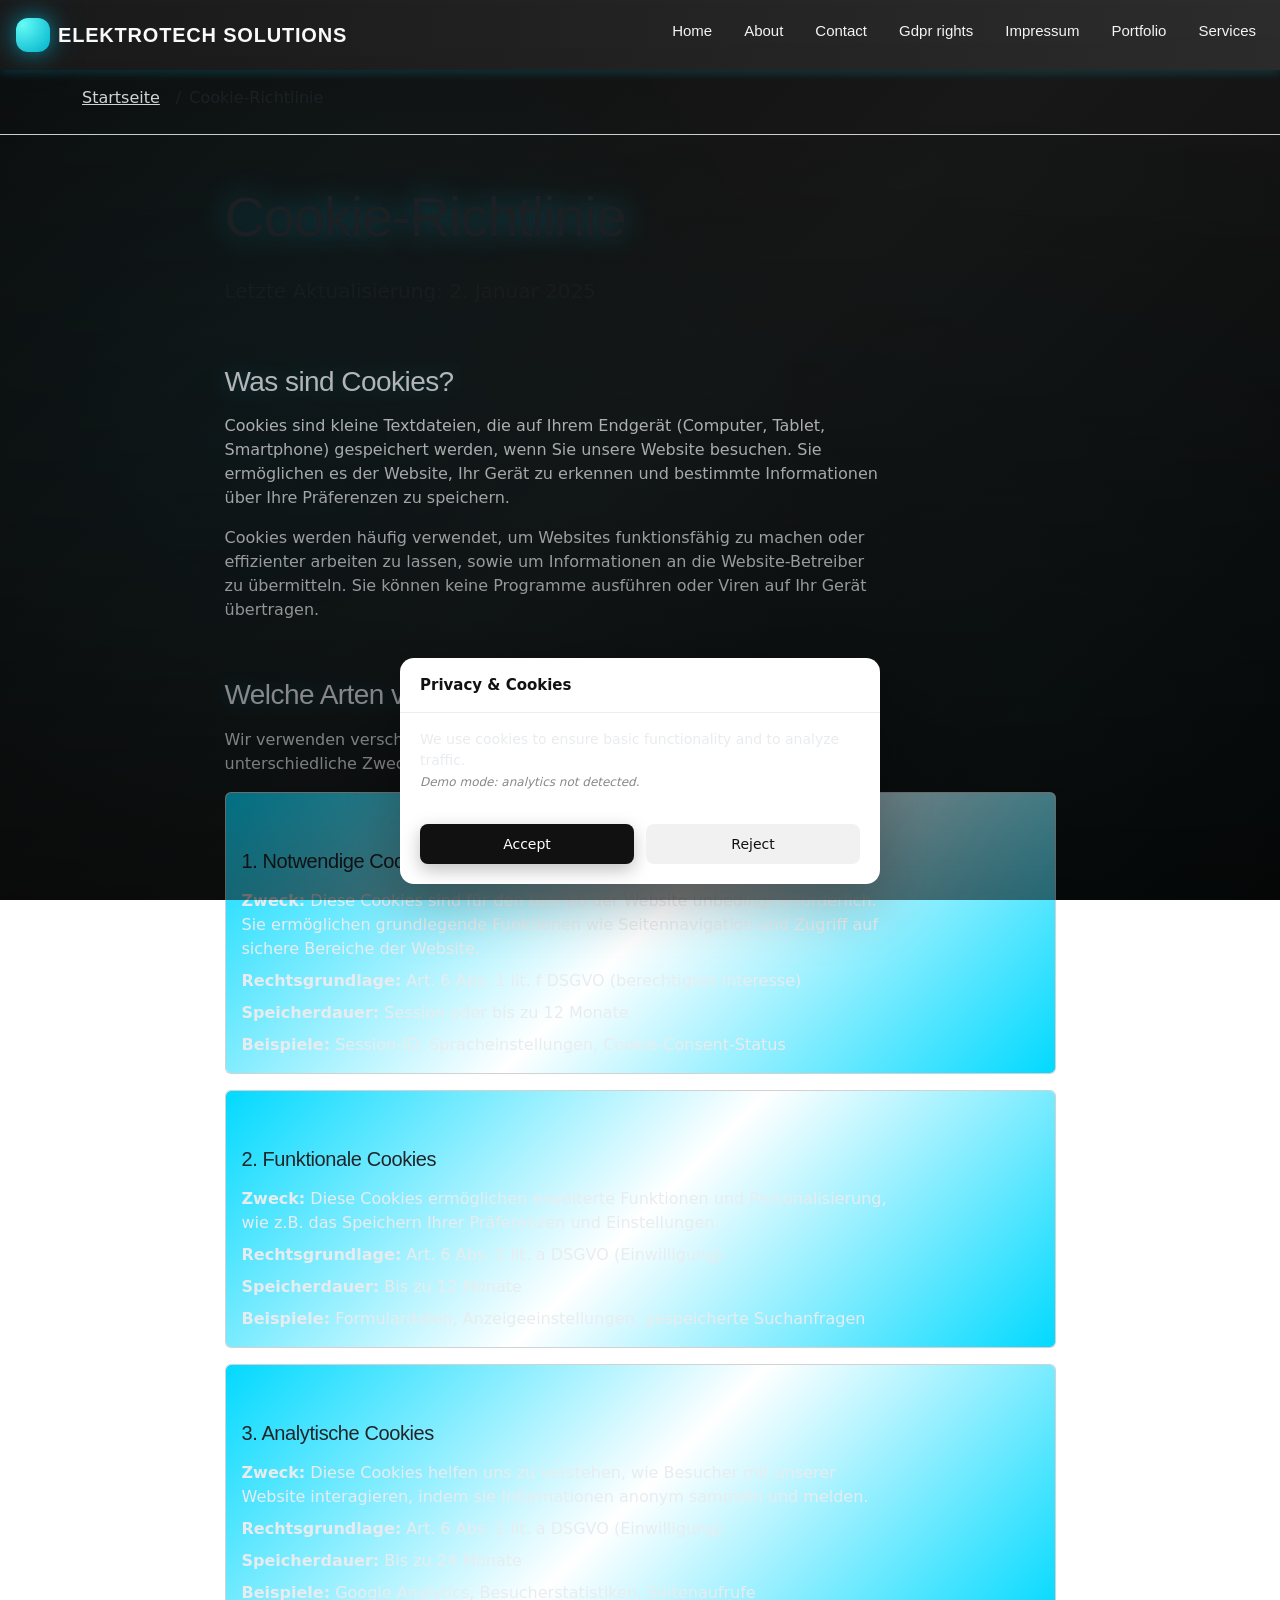
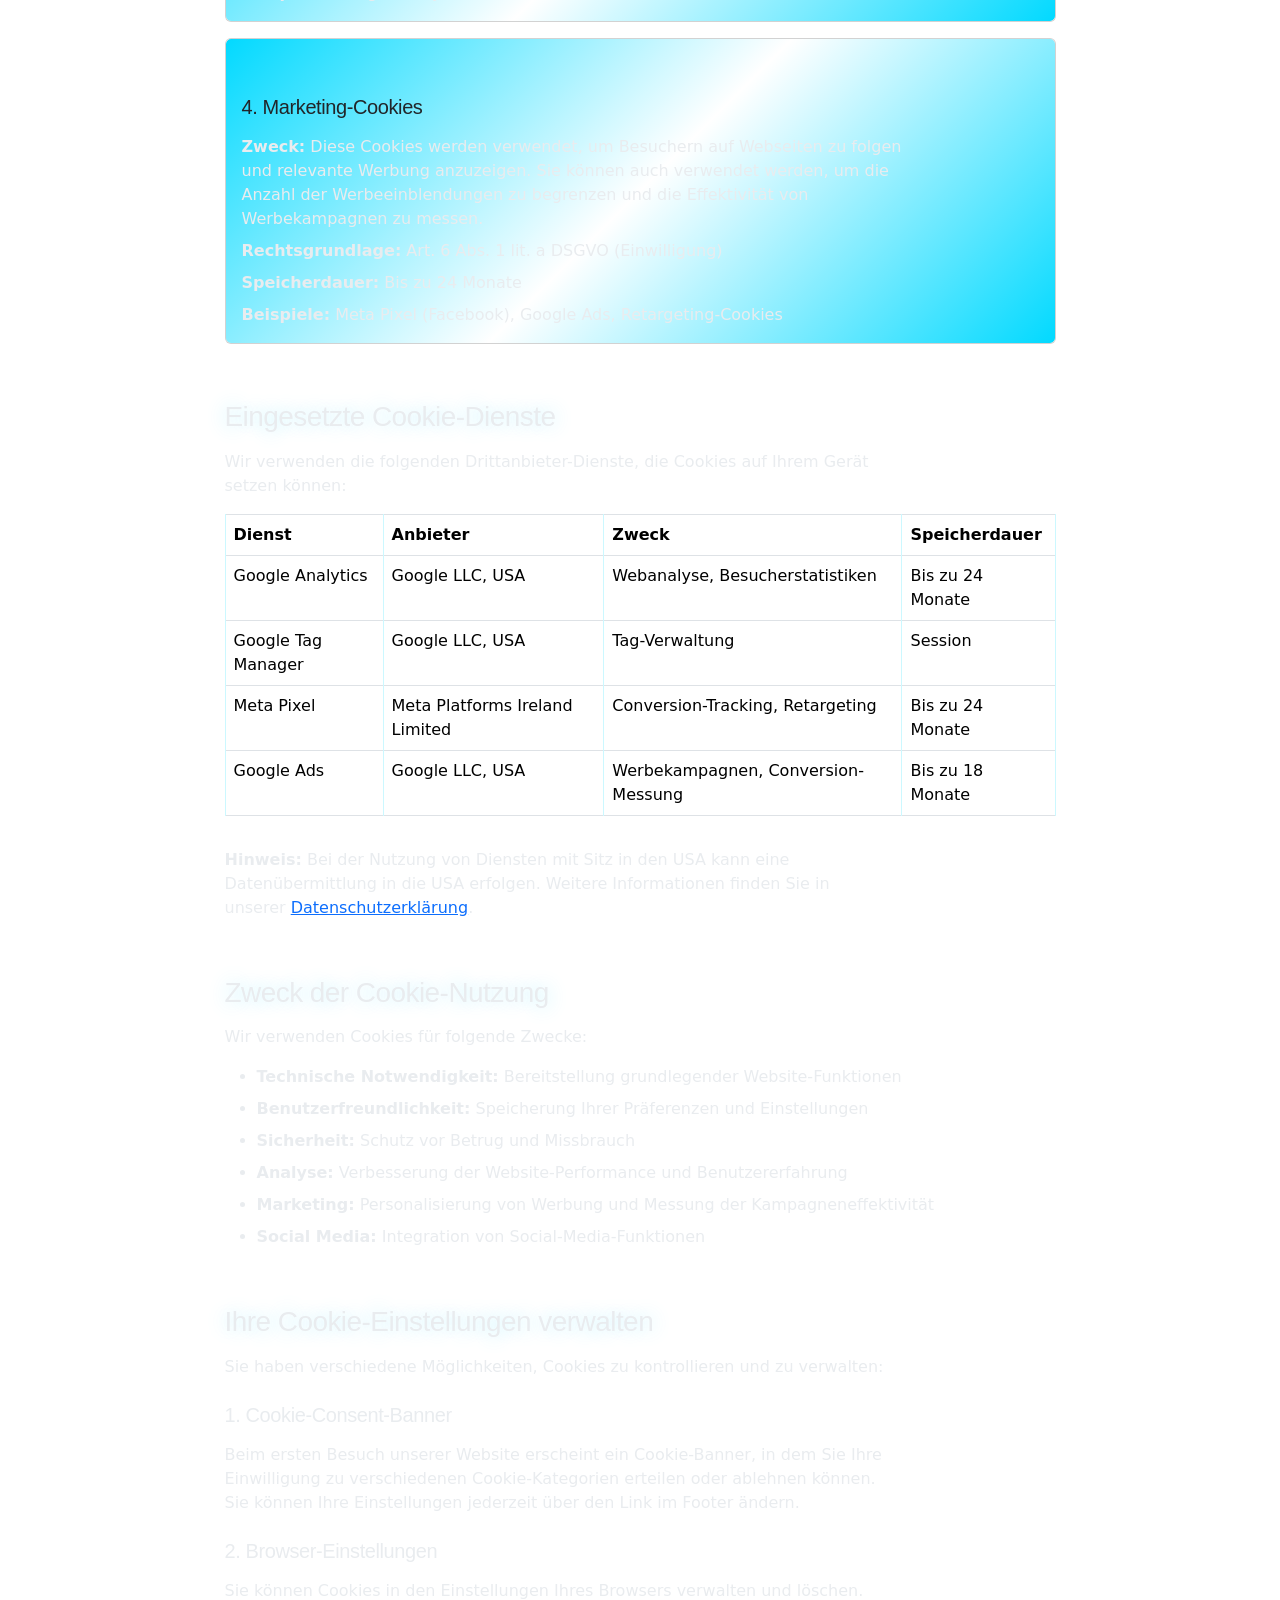
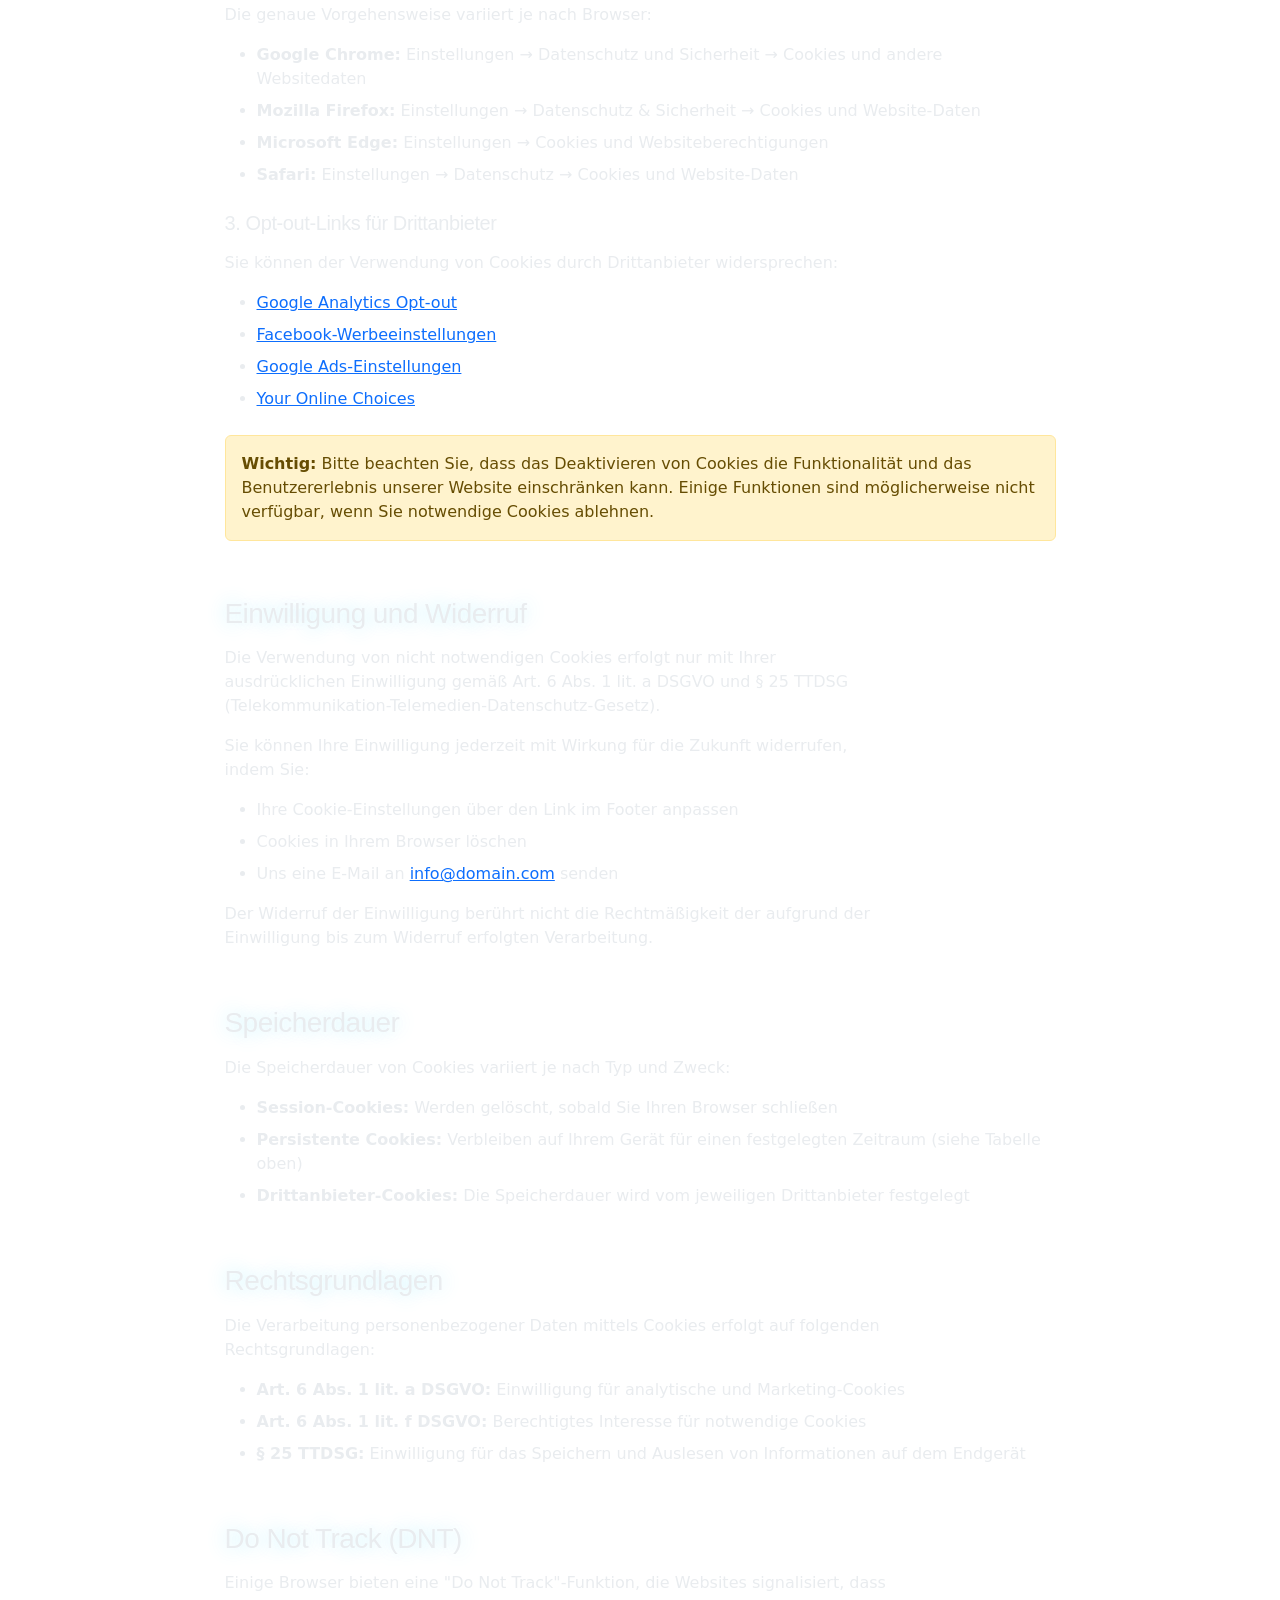
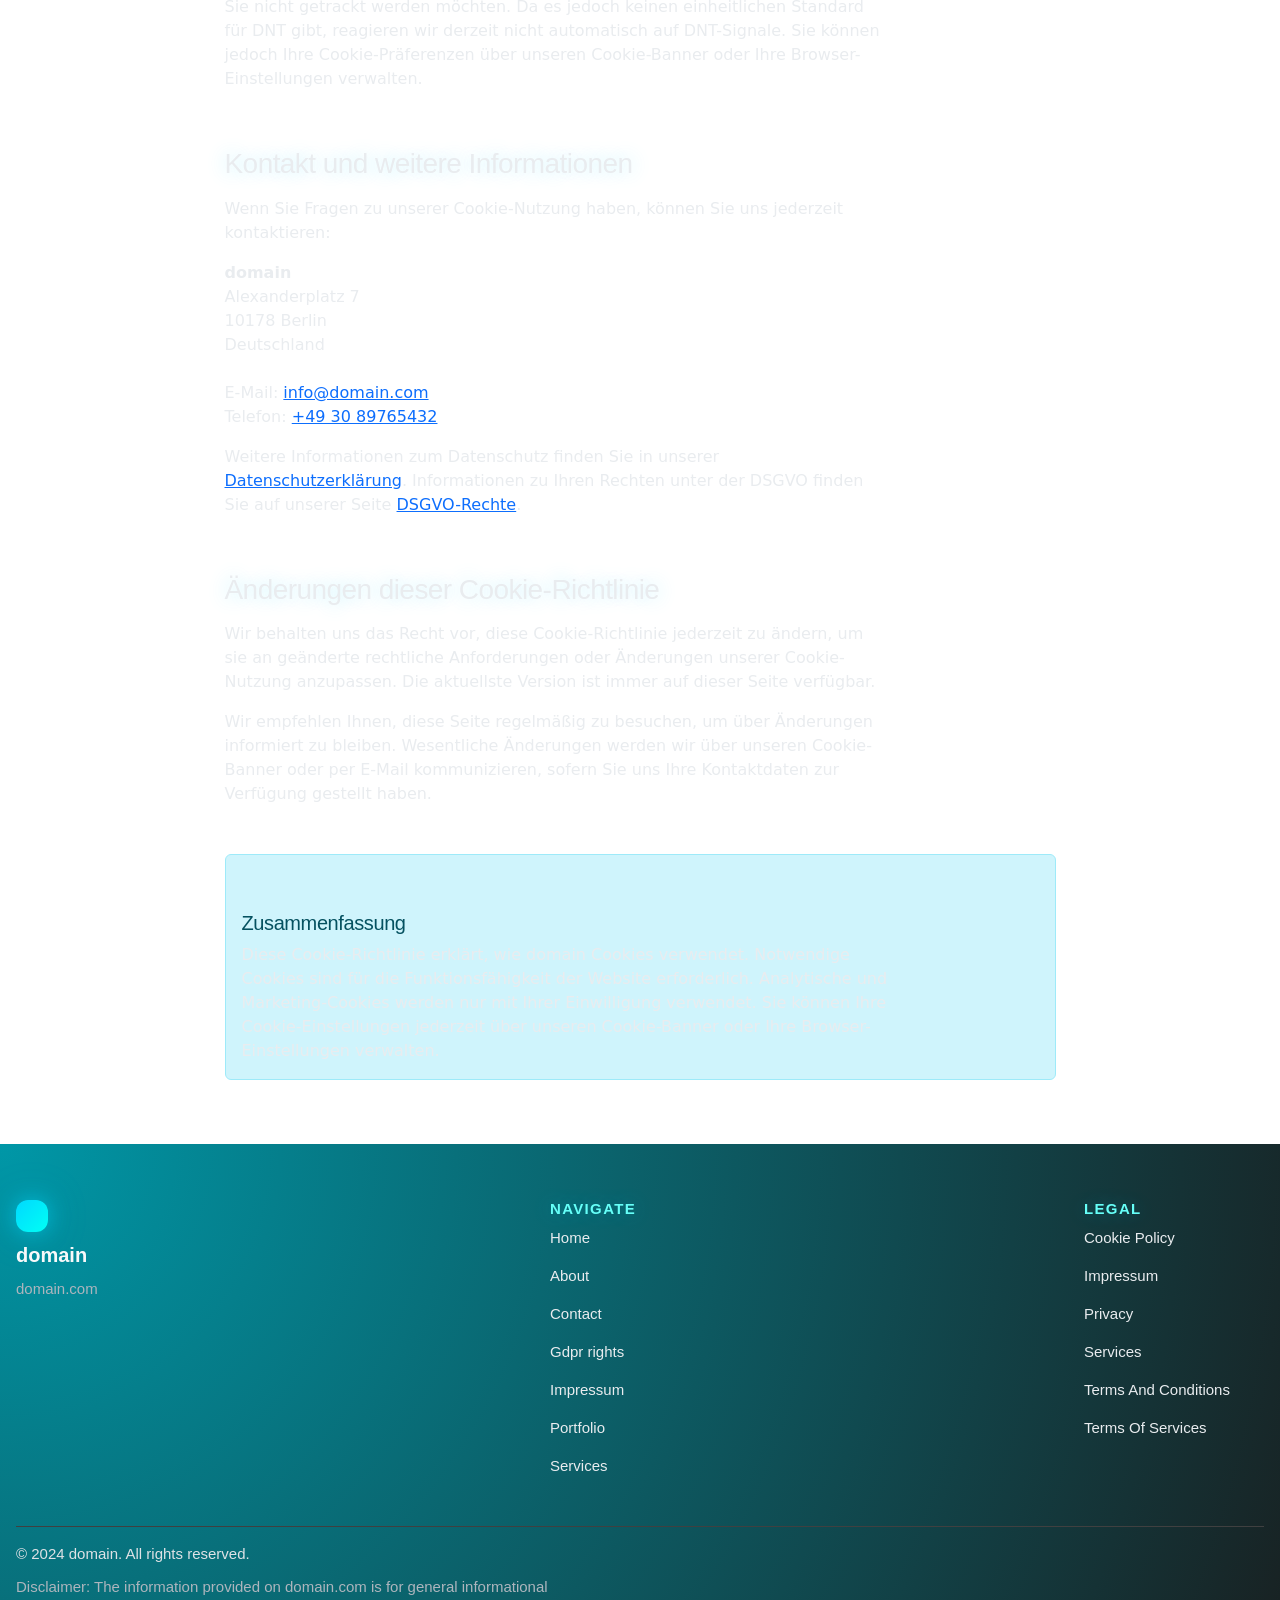
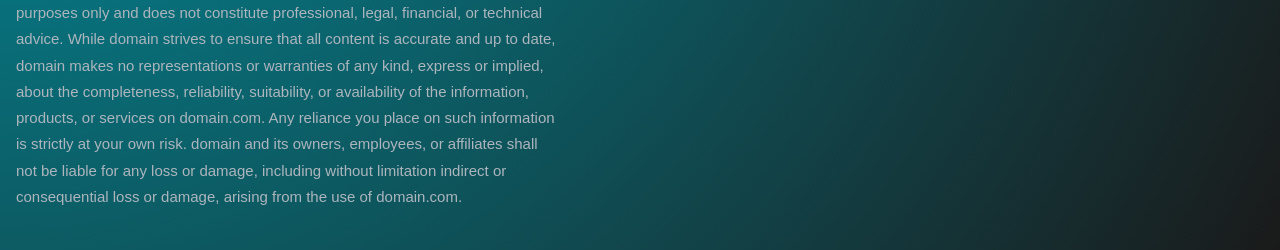
<file: cookie_policy.html>
<!DOCTYPE html><html lang="de"><head>
<script type="application/ld+json">
{
  "@context": "https://schema.org",
  "@graph": [
    {
      "@type": "WebSite",
      "@id": "https://domain.com/#website",
      "url": "https://domain.com",
      "name": "domain"
    },
    {
      "@type": "Organization",
      "@id": "https://domain.com/#org",
      "name": "domain",
      "url": "https://domain.com"
    },
    {
      "@type": "WebPage",
      "@id": "https://domain.com/cookie_policy.html",
      "url": "https://domain.com/cookie_policy.html",
      "name": "domain",
      "isPartOf": {
        "@id": "https://domain.com/#website"
      },
      "inLanguage": "de"
    }
  ]
}
</script>
  <meta charset="UTF-8">
  <meta name="viewport" content="width=device-width, initial-scale=1.0">
  <title>Cookie-Richtlinie | domain</title>
  <meta name="description" content="Erfahren Sie, wie domain Cookies verwendet, welche Arten von Cookies wir einsetzen und wie Sie Ihre Cookie-Einstellungen verwalten können.">
  <meta name="robots" content="index, follow">
  <link rel="canonical" href="https://domain.com/cookie_policy.html">
  <meta property="og:title" content="Cookie-Richtlinie | domain">
  <meta property="og:description" content="Erfahren Sie, wie domain Cookies verwendet, welche Arten von Cookies wir einsetzen und wie Sie Ihre Cookie-Einstellungen verwalten können.">
  <meta property="og:type" content="website">
  <meta property="og:url" content="https://domain.com/cookie_policy.html">
  <meta property="og:image" content="https://domain.com/assets/og-image.jpg">
  <link rel="stylesheet" href="style.css">
  <link rel="icon" type="image/png" href="/favicon.png">
  <link rel="apple-touch-icon" href="/apple-touch-icon.png">
   <link rel="stylesheet" href="https://cdn.jsdelivr.net/npm/bootstrap@5.3.3/dist/css/bootstrap.min.css" integrity="sha384-QWTKZyjpPEjISv5WaRU9OFeRpok6YctnYmDr5pNlyT2bRjXh0JMhjY6hW+ALEwIH" crossorigin="anonymous">
  <link rel="stylesheet" href="https://unpkg.com/aos@2.3.4/dist/aos.css">
<link rel="stylesheet" href="./header-footer.css">
</head>
 <body>
  <header class="dr-header" aria-label="Main site header">
  <div class="dr-header-inner">
    <div class="dr-header-brand">
      <div class="dr-header-logo" aria-label="ElektroTech Solutions logo">
        <span class="dr-header-logo-mark"></span>
        <span class="dr-header-logo-text">ElektroTech Solutions</span>
      </div>
    </div>
    <nav class="dr-nav" aria-label="Primary navigation">
      <button class="dr-nav-toggle" type="button" aria-label="Toggle navigation" aria-expanded="false">
        <span class="dr-nav-toggle-bar"></span>
        <span class="dr-nav-toggle-bar"></span>
      </button>
      <ul class="dr-nav-list">
        <li class="dr-nav-item"><a class="dr-nav-link" href="./index.html">Home</a></li>
        <li class="dr-nav-item"><a class="dr-nav-link" href="./about.html">About</a></li>
        <li class="dr-nav-item"><a class="dr-nav-link" href="./contact.html">Contact</a></li>
        <li class="dr-nav-item"><a class="dr-nav-link" href="./gdpr-rights.html">Gdpr rights</a></li>
        <li class="dr-nav-item"><a class="dr-nav-link" href="./impressum.html">Impressum</a></li>
        <li class="dr-nav-item"><a class="dr-nav-link" href="./portfolio.html">Portfolio</a></li>
        <li class="dr-nav-item"><a class="dr-nav-link" href="./services.html">Services</a></li>
      </ul>
    </nav>
  </div>
</header>
  <a href="#main-content" class="u-visually-hidden">Zum Hauptinhalt springen</a>
  <main id="main-content">
   <nav aria-label="Breadcrumb" class="py-3 border-bottom">
    <div class="container">
     <ol class="breadcrumb mb-0">
      <li class="breadcrumb-item"><a href="index.html">Startseite</a></li>
      <li class="breadcrumb-item active" aria-current="page">Cookie-Richtlinie</li>
     </ol>
    </div>
   </nav>
   <section class="py-4 py-md-5">
    <div class="container">
     <div class="row justify-content-center">
      <div class="col-12 col-lg-10 col-xl-9">
       <h1 class="display-4 mb-4" data-aos="fade-up">Cookie-Richtlinie</h1>
       <p class="lead text-muted mb-5" data-aos="fade-up" data-aos-delay="100">Letzte Aktualisierung: 2. Januar 2025</p>
       <div class="c-legal-content">
        <section class="mb-5" data-aos="fade-up" data-aos-delay="200">
         <h2 class="h3 mb-3">Was sind Cookies?</h2>
         <p>Cookies sind kleine Textdateien, die auf Ihrem Endgerät (Computer, Tablet, Smartphone) gespeichert werden, wenn Sie unsere Website besuchen. Sie ermöglichen es der Website, Ihr Gerät zu erkennen und bestimmte Informationen über Ihre Präferenzen zu speichern.</p>
         <p>Cookies werden häufig verwendet, um Websites funktionsfähig zu machen oder effizienter arbeiten zu lassen, sowie um Informationen an die Website-Betreiber zu übermitteln. Sie können keine Programme ausführen oder Viren auf Ihr Gerät übertragen.</p>
        </section>
        <section class="mb-5" data-aos="fade-up" data-aos-delay="250">
         <h2 class="h3 mb-3">Welche Arten von Cookies verwenden wir?</h2>
         <p>Wir verwenden verschiedene Arten von Cookies auf unserer Website, die unterschiedliche Zwecke erfüllen:</p>
         <div class="card mb-3">
          <div class="card-body">
           <h3 class="h5 mb-3">1. Notwendige Cookies</h3>
           <p class="mb-2"><strong>Zweck:</strong> Diese Cookies sind für den Betrieb der Website unbedingt erforderlich. Sie ermöglichen grundlegende Funktionen wie Seitennavigation und Zugriff auf sichere Bereiche der Website.</p>
           <p class="mb-2"><strong>Rechtsgrundlage:</strong> Art. 6 Abs. 1 lit. f DSGVO (berechtigtes Interesse)</p>
           <p class="mb-2"><strong>Speicherdauer:</strong> Session oder bis zu 12 Monate</p>
           <p class="mb-0"><strong>Beispiele:</strong> Session-ID, Spracheinstellungen, Cookie-Consent-Status</p>
          </div>
         </div>
         <div class="card mb-3">
          <div class="card-body">
           <h3 class="h5 mb-3">2. Funktionale Cookies</h3>
           <p class="mb-2"><strong>Zweck:</strong> Diese Cookies ermöglichen erweiterte Funktionen und Personalisierung, wie z.B. das Speichern Ihrer Präferenzen und Einstellungen.</p>
           <p class="mb-2"><strong>Rechtsgrundlage:</strong> Art. 6 Abs. 1 lit. a DSGVO (Einwilligung)</p>
           <p class="mb-2"><strong>Speicherdauer:</strong> Bis zu 12 Monate</p>
           <p class="mb-0"><strong>Beispiele:</strong> Formulardaten, Anzeigeeinstellungen, gespeicherte Suchanfragen</p>
          </div>
         </div>
         <div class="card mb-3">
          <div class="card-body">
           <h3 class="h5 mb-3">3. Analytische Cookies</h3>
           <p class="mb-2"><strong>Zweck:</strong> Diese Cookies helfen uns zu verstehen, wie Besucher mit unserer Website interagieren, indem sie Informationen anonym sammeln und melden.</p>
           <p class="mb-2"><strong>Rechtsgrundlage:</strong> Art. 6 Abs. 1 lit. a DSGVO (Einwilligung)</p>
           <p class="mb-2"><strong>Speicherdauer:</strong> Bis zu 24 Monate</p>
           <p class="mb-0"><strong>Beispiele:</strong> Google Analytics, Besucherstatistiken, Seitenaufrufe</p>
          </div>
         </div>
         <div class="card mb-3">
          <div class="card-body">
           <h3 class="h5 mb-3">4. Marketing-Cookies</h3>
           <p class="mb-2"><strong>Zweck:</strong> Diese Cookies werden verwendet, um Besuchern auf Webseiten zu folgen und relevante Werbung anzuzeigen. Sie können auch verwendet werden, um die Anzahl der Werbeeinblendungen zu begrenzen und die Effektivität von Werbekampagnen zu messen.</p>
           <p class="mb-2"><strong>Rechtsgrundlage:</strong> Art. 6 Abs. 1 lit. a DSGVO (Einwilligung)</p>
           <p class="mb-2"><strong>Speicherdauer:</strong> Bis zu 24 Monate</p>
           <p class="mb-0"><strong>Beispiele:</strong> Meta Pixel (Facebook), Google Ads, Retargeting-Cookies</p>
          </div>
         </div>
        </section>
        <section class="mb-5" data-aos="fade-up" data-aos-delay="300">
         <h2 class="h3 mb-3">Eingesetzte Cookie-Dienste</h2>
         <p>Wir verwenden die folgenden Drittanbieter-Dienste, die Cookies auf Ihrem Gerät setzen können:</p>
         <div class="table-responsive">
          <table class="table table-bordered">
           <thead>
            <tr>
             <th scope="col">Dienst</th>
             <th scope="col">Anbieter</th>
             <th scope="col">Zweck</th>
             <th scope="col">Speicherdauer</th>
            </tr>
           </thead>
           <tbody>
            <tr>
             <td>Google Analytics</td>
             <td>Google LLC, USA</td>
             <td>Webanalyse, Besucherstatistiken</td>
             <td>Bis zu 24 Monate</td>
            </tr>
            <tr>
             <td>Google Tag Manager</td>
             <td>Google LLC, USA</td>
             <td>Tag-Verwaltung</td>
             <td>Session</td>
            </tr>
            <tr>
             <td>Meta Pixel</td>
             <td>Meta Platforms Ireland Limited</td>
             <td>Conversion-Tracking, Retargeting</td>
             <td>Bis zu 24 Monate</td>
            </tr>
            <tr>
             <td>Google Ads</td>
             <td>Google LLC, USA</td>
             <td>Werbekampagnen, Conversion-Messung</td>
             <td>Bis zu 18 Monate</td>
            </tr>
           </tbody>
          </table>
         </div>
         <p class="mt-3"><strong>Hinweis:</strong> Bei der Nutzung von Diensten mit Sitz in den USA kann eine Datenübermittlung in die USA erfolgen. Weitere Informationen finden Sie in unserer <a href="privacy.html">Datenschutzerklärung</a>.</p>
        </section>
        <section class="mb-5" data-aos="fade-up" data-aos-delay="350">
         <h2 class="h3 mb-3">Zweck der Cookie-Nutzung</h2>
         <p>Wir verwenden Cookies für folgende Zwecke:</p>
         <ul class="mb-3">
          <li><strong>Technische Notwendigkeit:</strong> Bereitstellung grundlegender Website-Funktionen</li>
          <li><strong>Benutzerfreundlichkeit:</strong> Speicherung Ihrer Präferenzen und Einstellungen</li>
          <li><strong>Sicherheit:</strong> Schutz vor Betrug und Missbrauch</li>
          <li><strong>Analyse:</strong> Verbesserung der Website-Performance und Benutzererfahrung</li>
          <li><strong>Marketing:</strong> Personalisierung von Werbung und Messung der Kampagneneffektivität</li>
          <li><strong>Social Media:</strong> Integration von Social-Media-Funktionen</li>
         </ul>
        </section>
        <section class="mb-5" data-aos="fade-up" data-aos-delay="400">
         <h2 class="h3 mb-3">Ihre Cookie-Einstellungen verwalten</h2>
         <p>Sie haben verschiedene Möglichkeiten, Cookies zu kontrollieren und zu verwalten:</p>
         <h3 class="h5 mt-4 mb-3">1. Cookie-Consent-Banner</h3>
         <p>Beim ersten Besuch unserer Website erscheint ein Cookie-Banner, in dem Sie Ihre Einwilligung zu verschiedenen Cookie-Kategorien erteilen oder ablehnen können. Sie können Ihre Einstellungen jederzeit über den Link im Footer ändern.</p>
         <h3 class="h5 mt-4 mb-3">2. Browser-Einstellungen</h3>
         <p>Sie können Cookies in den Einstellungen Ihres Browsers verwalten und löschen. Die genaue Vorgehensweise variiert je nach Browser:</p>
         <ul>
          <li><strong>Google Chrome:</strong> Einstellungen → Datenschutz und Sicherheit → Cookies und andere Websitedaten</li>
          <li><strong>Mozilla Firefox:</strong> Einstellungen → Datenschutz &amp; Sicherheit → Cookies und Website-Daten</li>
          <li><strong>Microsoft Edge:</strong> Einstellungen → Cookies und Websiteberechtigungen</li>
          <li><strong>Safari:</strong> Einstellungen → Datenschutz → Cookies und Website-Daten</li>
         </ul>
         <h3 class="h5 mt-4 mb-3">3. Opt-out-Links für Drittanbieter</h3>
         <p>Sie können der Verwendung von Cookies durch Drittanbieter widersprechen:</p>
         <ul>
          <li><a href="https://tools.google.com/dlpage/gaoptout" target="_blank" rel="noopener noreferrer">Google Analytics Opt-out</a></li>
          <li><a href="https://www.facebook.com/settings?tab=ads" target="_blank" rel="noopener noreferrer">Facebook-Werbeeinstellungen</a></li>
          <li><a href="https://adssettings.google.com/" target="_blank" rel="noopener noreferrer">Google Ads-Einstellungen</a></li>
          <li><a href="https://www.youronlinechoices.eu/" target="_blank" rel="noopener noreferrer">Your Online Choices</a></li>
         </ul>
         <div class="alert alert-warning mt-4" role="alert">
          <strong>Wichtig:</strong> Bitte beachten Sie, dass das Deaktivieren von Cookies die Funktionalität und das Benutzererlebnis unserer Website einschränken kann. Einige Funktionen sind möglicherweise nicht verfügbar, wenn Sie notwendige Cookies ablehnen.
         </div>
        </section>
        <section class="mb-5" data-aos="fade-up" data-aos-delay="450">
         <h2 class="h3 mb-3">Einwilligung und Widerruf</h2>
         <p>Die Verwendung von nicht notwendigen Cookies erfolgt nur mit Ihrer ausdrücklichen Einwilligung gemäß Art. 6 Abs. 1 lit. a DSGVO und § 25 TTDSG (Telekommunikation-Telemedien-Datenschutz-Gesetz).</p>
         <p>Sie können Ihre Einwilligung jederzeit mit Wirkung für die Zukunft widerrufen, indem Sie:</p>
         <ul>
          <li>Ihre Cookie-Einstellungen über den Link im Footer anpassen</li>
          <li>Cookies in Ihrem Browser löschen</li>
          <li>Uns eine E-Mail an <a href="mailto:info@domain.com">info@domain.com</a> senden</li>
         </ul>
         <p>Der Widerruf der Einwilligung berührt nicht die Rechtmäßigkeit der aufgrund der Einwilligung bis zum Widerruf erfolgten Verarbeitung.</p>
        </section>
        <section class="mb-5" data-aos="fade-up" data-aos-delay="500">
         <h2 class="h3 mb-3">Speicherdauer</h2>
         <p>Die Speicherdauer von Cookies variiert je nach Typ und Zweck:</p>
         <ul>
          <li><strong>Session-Cookies:</strong> Werden gelöscht, sobald Sie Ihren Browser schließen</li>
          <li><strong>Persistente Cookies:</strong> Verbleiben auf Ihrem Gerät für einen festgelegten Zeitraum (siehe Tabelle oben)</li>
          <li><strong>Drittanbieter-Cookies:</strong> Die Speicherdauer wird vom jeweiligen Drittanbieter festgelegt</li>
         </ul>
        </section>
        <section class="mb-5" data-aos="fade-up" data-aos-delay="550">
         <h2 class="h3 mb-3">Rechtsgrundlagen</h2>
         <p>Die Verarbeitung personenbezogener Daten mittels Cookies erfolgt auf folgenden Rechtsgrundlagen:</p>
         <ul>
          <li><strong>Art. 6 Abs. 1 lit. a DSGVO:</strong> Einwilligung für analytische und Marketing-Cookies</li>
          <li><strong>Art. 6 Abs. 1 lit. f DSGVO:</strong> Berechtigtes Interesse für notwendige Cookies</li>
          <li><strong>§ 25 TTDSG:</strong> Einwilligung für das Speichern und Auslesen von Informationen auf dem Endgerät</li>
         </ul>
        </section>
        <section class="mb-5" data-aos="fade-up" data-aos-delay="600">
         <h2 class="h3 mb-3">Do Not Track (DNT)</h2>
         <p>Einige Browser bieten eine "Do Not Track"-Funktion, die Websites signalisiert, dass Sie nicht getrackt werden möchten. Da es jedoch keinen einheitlichen Standard für DNT gibt, reagieren wir derzeit nicht automatisch auf DNT-Signale. Sie können jedoch Ihre Cookie-Präferenzen über unseren Cookie-Banner oder Ihre Browser-Einstellungen verwalten.</p>
        </section>
        <section class="mb-5" data-aos="fade-up" data-aos-delay="650">
         <h2 class="h3 mb-3">Kontakt und weitere Informationen</h2>
         <p>Wenn Sie Fragen zu unserer Cookie-Nutzung haben, können Sie uns jederzeit kontaktieren:</p>
         <address class="mb-3"><strong>domain</strong>
          <br>
          Alexanderplatz 7
          <br>
          10178 Berlin
          <br>
          Deutschland
          <br>
          <br>
          E-Mail: <a href="mailto:info@domain.com">info@domain.com</a>
          <br>
          Telefon: <a href="tel:+493089765432">+49 30 89765432</a></address>
         <p>Weitere Informationen zum Datenschutz finden Sie in unserer <a href="privacy.html">Datenschutzerklärung</a>. Informationen zu Ihren Rechten unter der DSGVO finden Sie auf unserer Seite <a href="gdpr-rights.html">DSGVO-Rechte</a>.</p>
        </section>
        <section class="mb-5" data-aos="fade-up" data-aos-delay="700">
         <h2 class="h3 mb-3">Änderungen dieser Cookie-Richtlinie</h2>
         <p>Wir behalten uns das Recht vor, diese Cookie-Richtlinie jederzeit zu ändern, um sie an geänderte rechtliche Anforderungen oder Änderungen unserer Cookie-Nutzung anzupassen. Die aktuellste Version ist immer auf dieser Seite verfügbar.</p>
         <p>Wir empfehlen Ihnen, diese Seite regelmäßig zu besuchen, um über Änderungen informiert zu bleiben. Wesentliche Änderungen werden wir über unseren Cookie-Banner oder per E-Mail kommunizieren, sofern Sie uns Ihre Kontaktdaten zur Verfügung gestellt haben.</p>
        </section>
        <div class="alert alert-info" role="alert" data-aos="fade-up" data-aos-delay="750">
         <h3 class="h5 mb-2">Zusammenfassung</h3>
         <p class="mb-0">Diese Cookie-Richtlinie erklärt, wie domain Cookies verwendet. Notwendige Cookies sind für die Funktionsfähigkeit der Website erforderlich. Analytische und Marketing-Cookies werden nur mit Ihrer Einwilligung verwendet. Sie können Ihre Cookie-Einstellungen jederzeit über unseren Cookie-Banner oder Ihre Browser-Einstellungen verwalten.</p>
        </div>
       </div>
      </div>
     </div>
    </div>
   </section>
  </main>
  <footer class="dr-footer" aria-label="Site footer">
  <div class="dr-footer-inner">
    <div class="dr-footer-main">
      <div class="dr-footer-brand-block" aria-label="domain information">
        <div class="dr-footer-brand-mark"></div>
        <div class="dr-footer-brand-text">domain</div>
        <div class="dr-footer-domain">domain.com</div>
      </div>
      <div class="dr-footer-nav-block" aria-label="Footer navigation">
        <h2 class="dr-footer-heading">Navigate</h2>
        <ul class="dr-footer-nav-list">
          <li class="dr-footer-nav-item"><a class="dr-footer-nav-link" href="./index.html">Home</a></li>
          <li class="dr-footer-nav-item"><a class="dr-footer-nav-link" href="./about.html">About</a></li>
          <li class="dr-footer-nav-item"><a class="dr-footer-nav-link" href="./contact.html">Contact</a></li>
          <li class="dr-footer-nav-item"><a class="dr-footer-nav-link" href="./gdpr-rights.html">Gdpr rights</a></li>
          <li class="dr-footer-nav-item"><a class="dr-footer-nav-link" href="./impressum.html">Impressum</a></li>
          <li class="dr-footer-nav-item"><a class="dr-footer-nav-link" href="./portfolio.html">Portfolio</a></li>
          <li class="dr-footer-nav-item"><a class="dr-footer-nav-link" href="./services.html">Services</a></li>
        </ul>
      </div>
      <div class="dr-footer-legal-block" aria-label="Legal navigation">
        <h2 class="dr-footer-heading">Legal</h2>
        <ul class="dr-footer-legal-list">
          <li class="dr-footer-legal-item"><a class="dr-footer-legal-link" href="./cookie_policy.html">Cookie Policy</a></li>
          <li class="dr-footer-legal-item"><a class="dr-footer-legal-link" href="./impressum.html">Impressum</a></li>
          <li class="dr-footer-legal-item"><a class="dr-footer-legal-link" href="./privacy.html">Privacy</a></li>
          <li class="dr-footer-legal-item"><a class="dr-footer-legal-link" href="./services.html">Services</a></li>
          <li class="dr-footer-legal-item"><a class="dr-footer-legal-link" href="./terms_and_conditions.html">Terms And Conditions</a></li>
          <li class="dr-footer-legal-item"><a class="dr-footer-legal-link" href="./terms_of_services.html">Terms Of Services</a></li>
        </ul>
      </div>
    </div>
    <div class="dr-footer-bottom">
      <p class="dr-footer-copy">© <span class="dr-footer-year">2024</span> domain. All rights reserved.</p>
      <p class="dr-footer-disclaimer">Disclaimer: The information provided on domain.com is for general informational purposes only and does not constitute professional, legal, financial, or technical advice. While domain strives to ensure that all content is accurate and up to date, domain makes no representations or warranties of any kind, express or implied, about the completeness, reliability, suitability, or availability of the information, products, or services on domain.com. Any reliance you place on such information is strictly at your own risk. domain and its owners, employees, or affiliates shall not be liable for any loss or damage, including without limitation indirect or consequential loss or damage, arising from the use of domain.com.</p>
    </div>
  </div>
</footer>
  <script src="script.js" defer=""></script>
 
  <script src="https://unpkg.com/aos@2.3.4/dist/aos.js"></script>
  <script>
if (typeof AOS !== "undefined" && !window.__AOS_INITIALIZED__) {
  AOS.init({ once: true, duration: 700, easing: "ease-out-cubic" });
  window.__AOS_INITIALIZED__ = true;
}
</script>
<script src="./header-footer.js"></script>
<script src="./consent.js"></script>
</body></html>
</file>
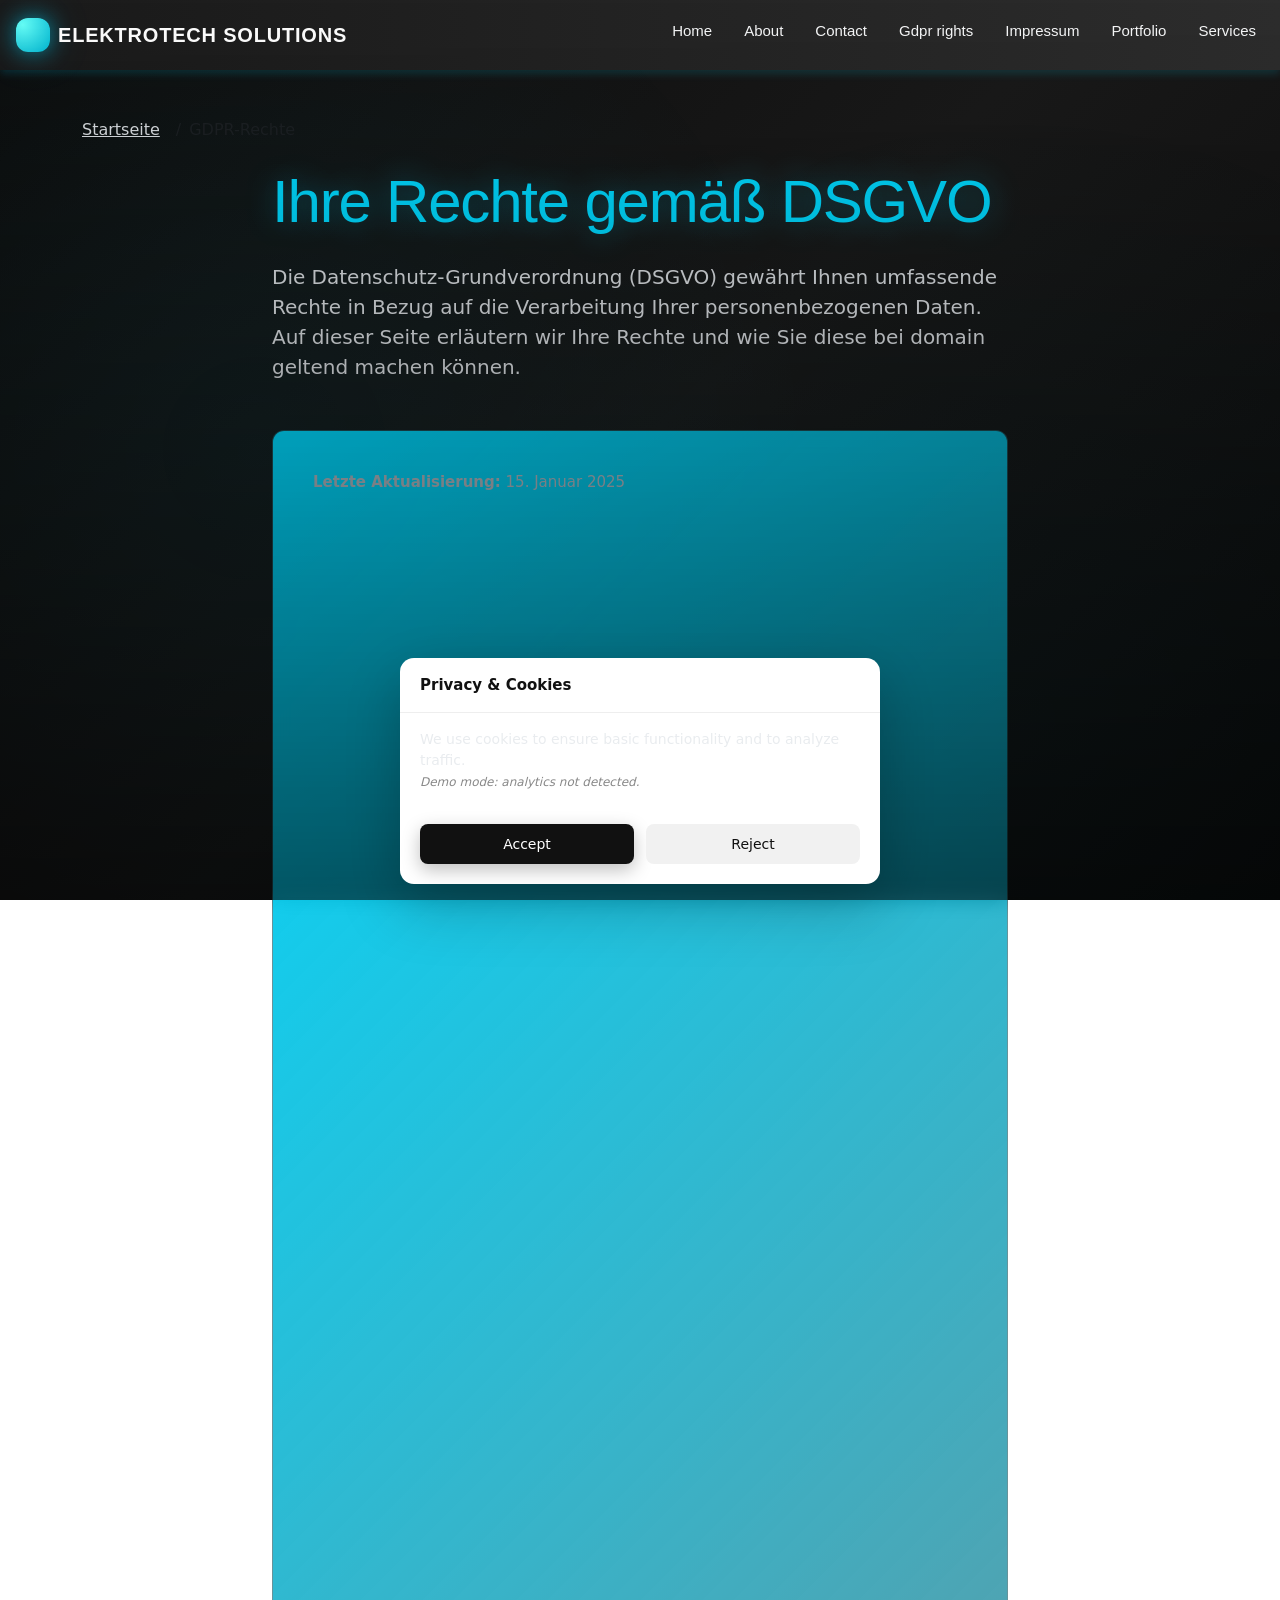
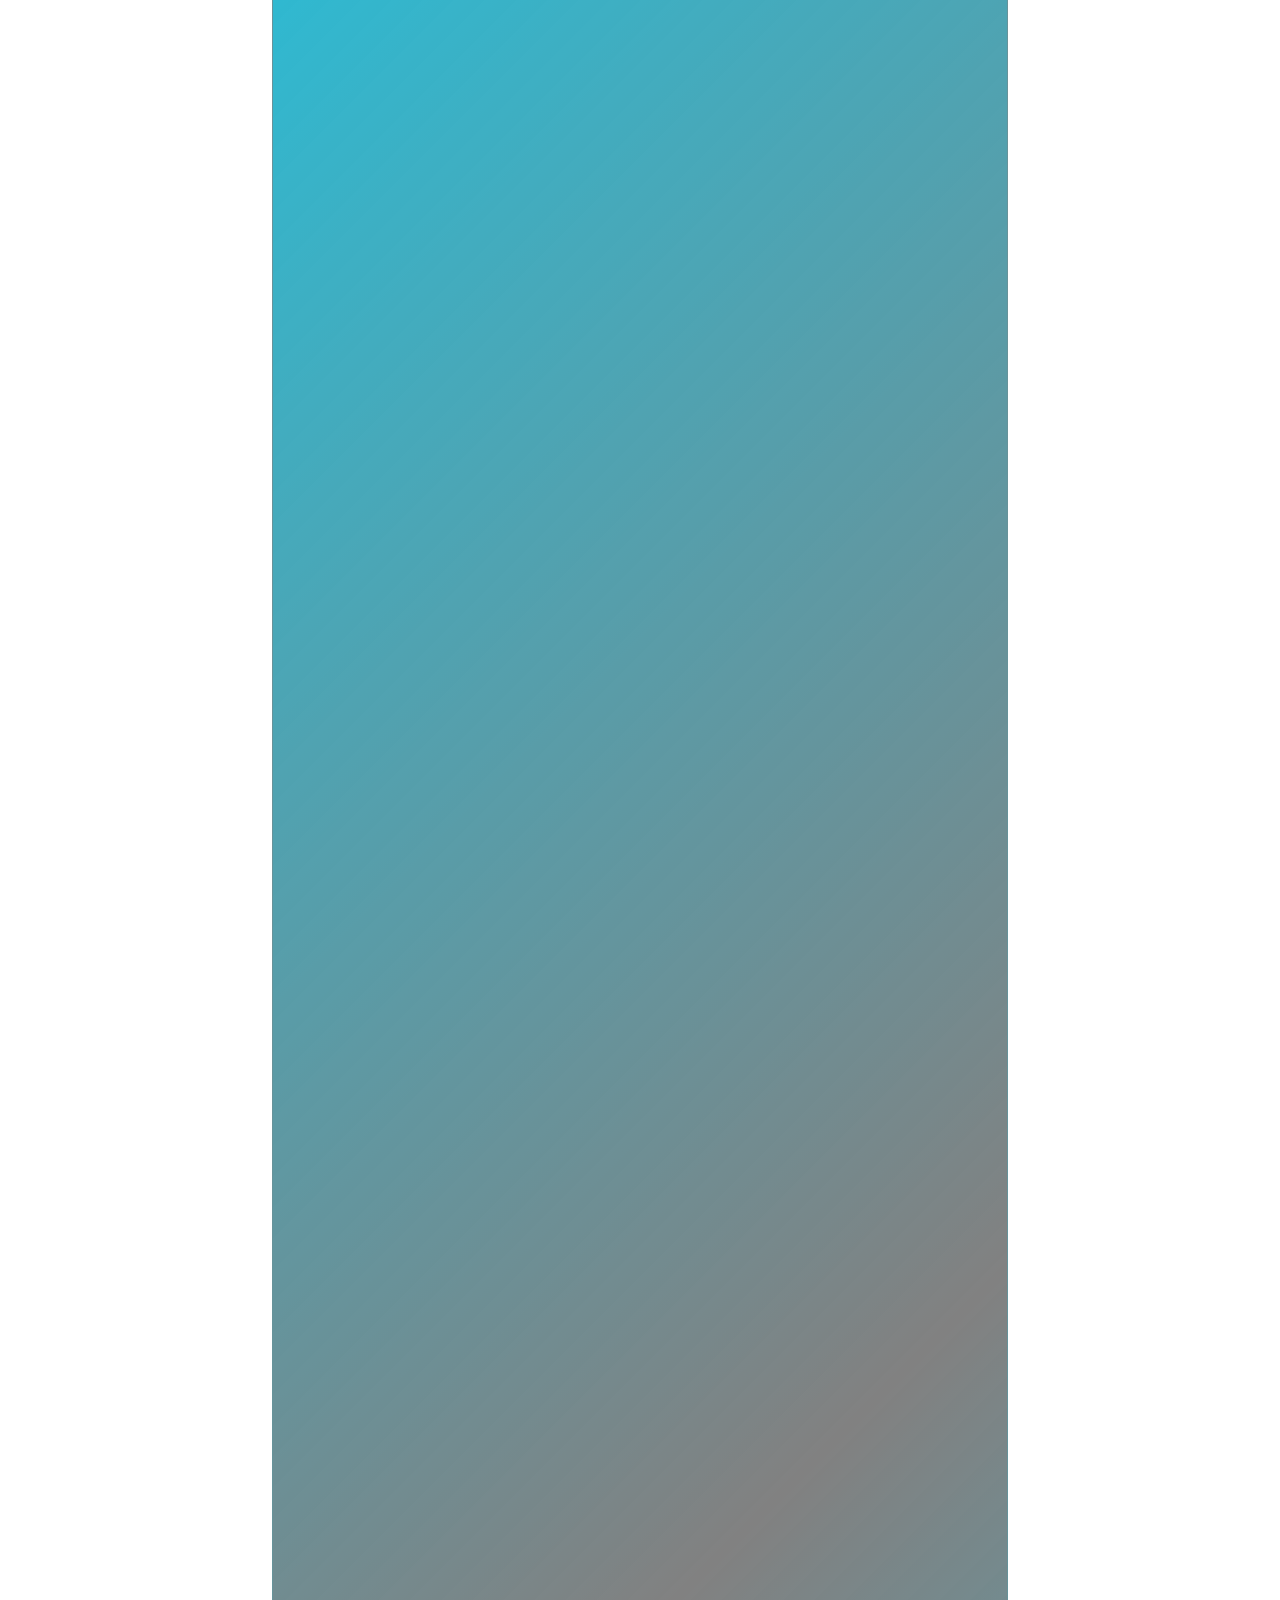
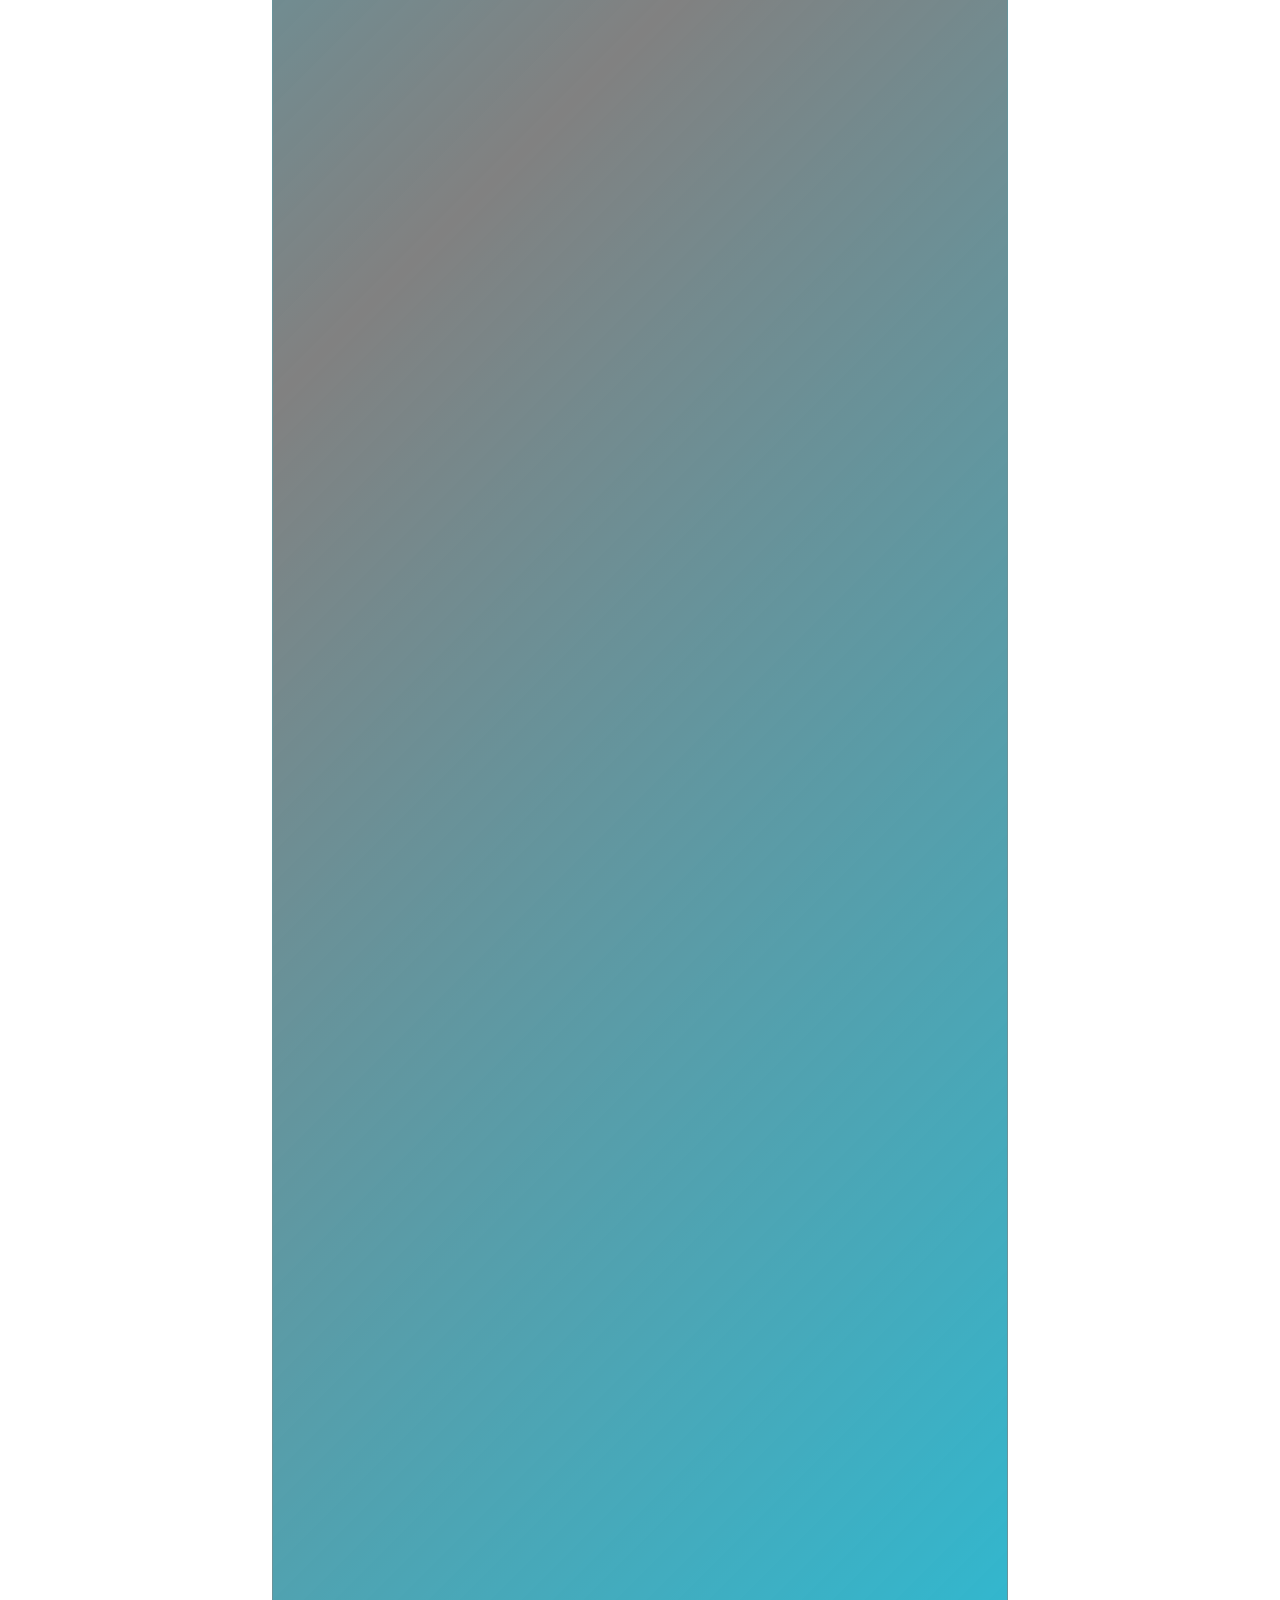
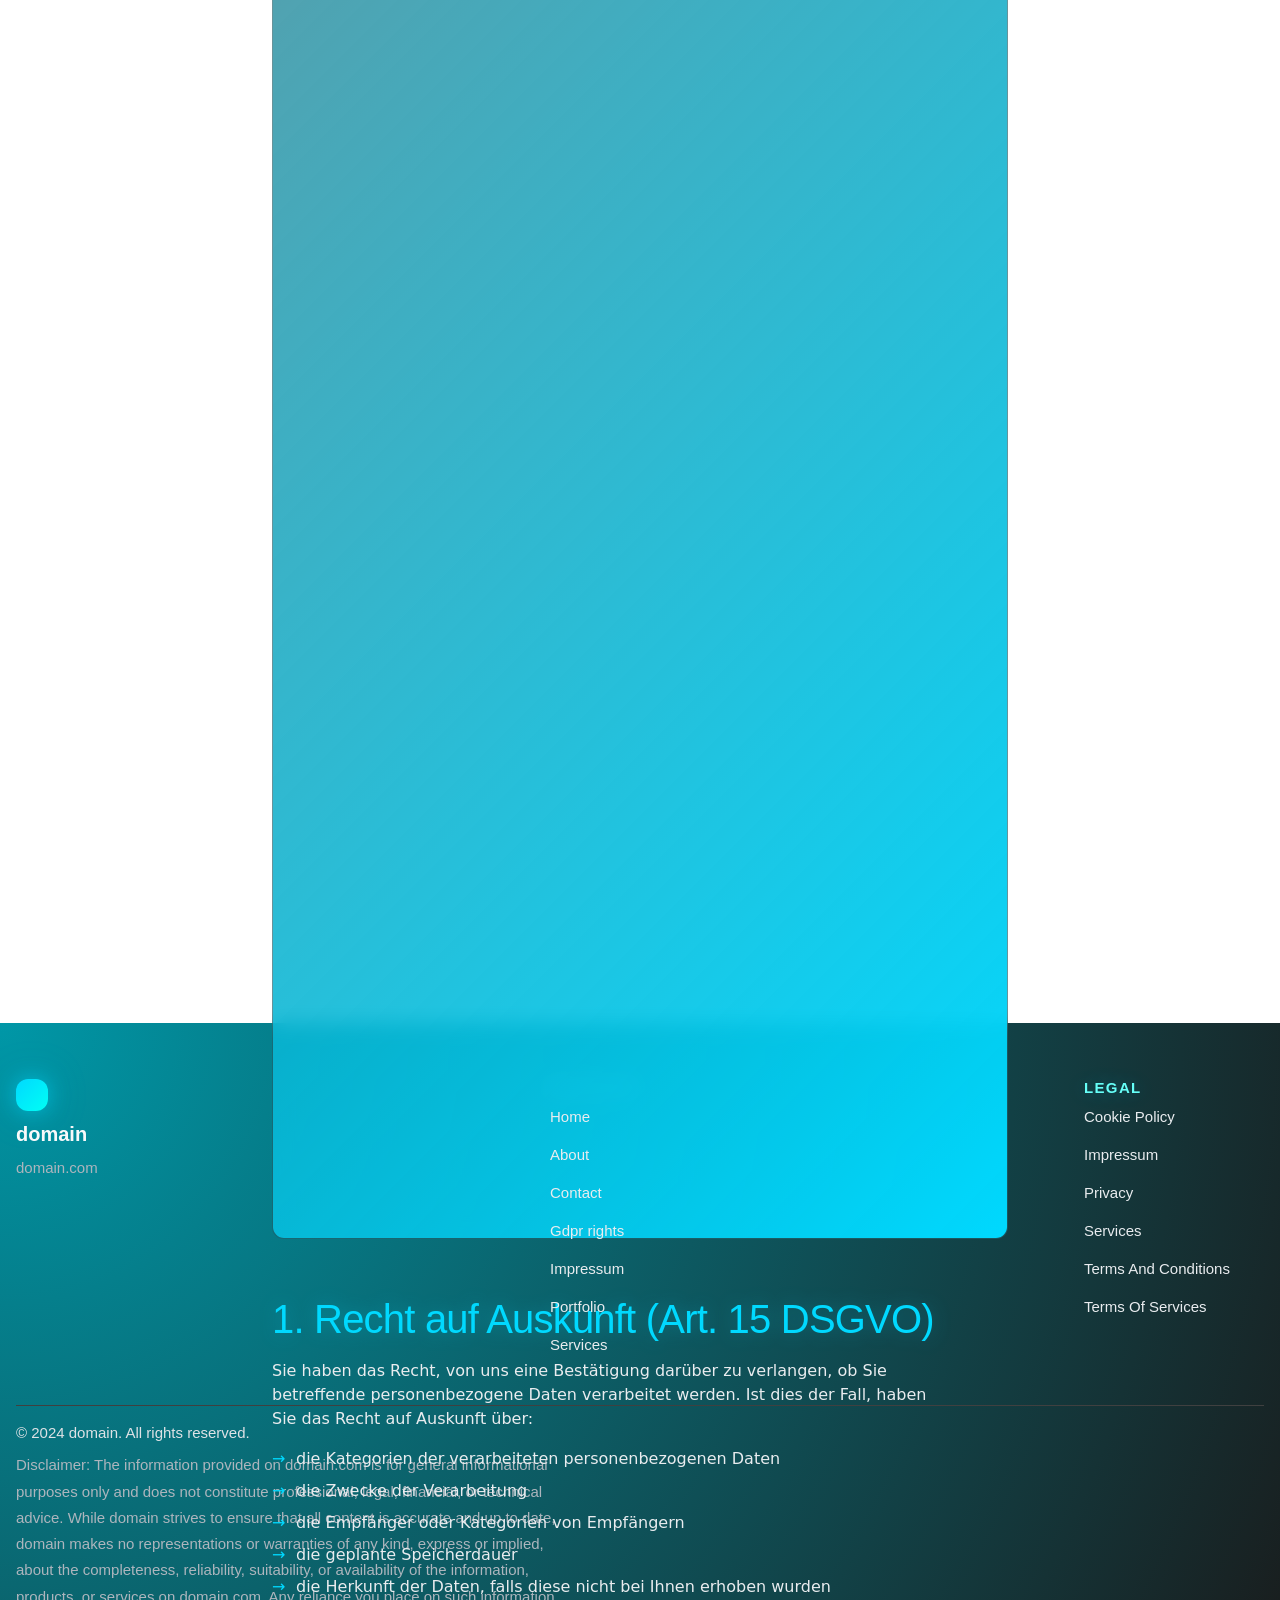
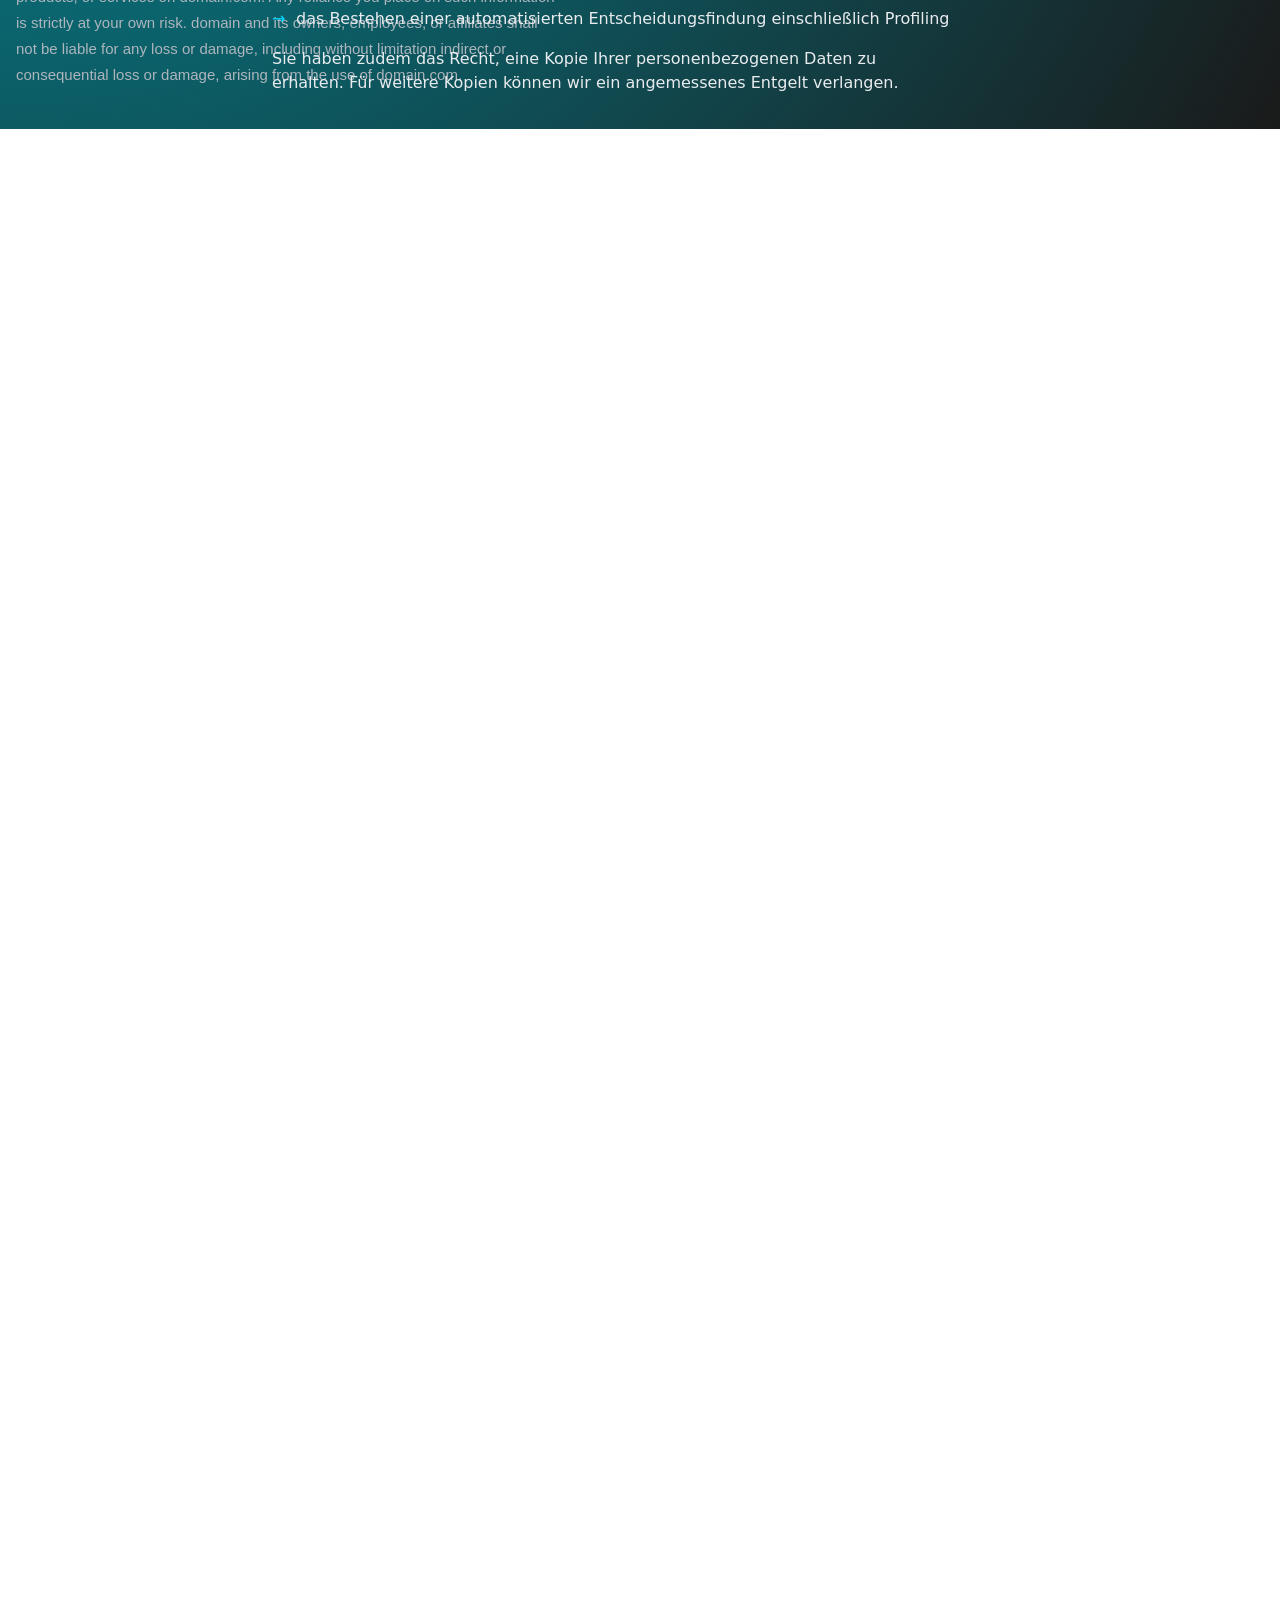
<file: gdpr-rights.html>
<!DOCTYPE html><html lang="de"><head>
<script type="application/ld+json">
{
  "@context": "https://schema.org",
  "@graph": [
    {
      "@type": "WebSite",
      "@id": "https://domain.com/#website",
      "url": "https://domain.com",
      "name": "domain"
    },
    {
      "@type": "Organization",
      "@id": "https://domain.com/#org",
      "name": "domain",
      "url": "https://domain.com"
    },
    {
      "@type": "WebPage",
      "@id": "https://domain.com/gdpr-rights.html",
      "url": "https://domain.com/gdpr-rights.html",
      "name": "domain",
      "isPartOf": {
        "@id": "https://domain.com/#website"
      },
      "inLanguage": "de"
    }
  ]
}
</script>
  <meta charset="UTF-8">
  <meta name="viewport" content="width=device-width, initial-scale=1.0">
  <title>GDPR-Rechte – Ihre Datenschutzrechte | domain</title>
  <meta name="description" content="Erfahren Sie mehr über Ihre Rechte gemäß DSGVO: Zugang, Berichtigung, Löschung, Einschränkung, Datenübertragbarkeit und Widerspruch. Kontaktieren Sie uns für DSGVO-Anfragen.">
  <link rel="canonical" href="https://domain.com/gdpr-rights.html">
  <meta property="og:title" content="GDPR-Rechte – Ihre Datenschutzrechte | domain">
  <meta property="og:description" content="Erfahren Sie mehr über Ihre Rechte gemäß DSGVO: Zugang, Berichtigung, Löschung, Einschränkung, Datenübertragbarkeit und Widerspruch.">
  <meta property="og:type" content="website">
  <meta property="og:url" content="https://domain.com/gdpr-rights.html">
  <meta property="og:image" content="https://images.unsplash.com/photo-1450101499163-c8848c66ca85?w=1200&amp;h=630&amp;fit=crop">
  <link rel="stylesheet" href="style.css">
  <link rel="icon" type="image/png" href="/favicon.png">
  <link rel="apple-touch-icon" href="/apple-touch-icon.png">
   <link rel="stylesheet" href="https://cdn.jsdelivr.net/npm/bootstrap@5.3.3/dist/css/bootstrap.min.css" integrity="sha384-QWTKZyjpPEjISv5WaRU9OFeRpok6YctnYmDr5pNlyT2bRjXh0JMhjY6hW+ALEwIH" crossorigin="anonymous">
  <link rel="stylesheet" href="https://unpkg.com/aos@2.3.4/dist/aos.css">
<link rel="stylesheet" href="./header-footer.css">
</head>
 <body>
  <header class="dr-header" aria-label="Main site header">
  <div class="dr-header-inner">
    <div class="dr-header-brand">
      <div class="dr-header-logo" aria-label="ElektroTech Solutions logo">
        <span class="dr-header-logo-mark"></span>
        <span class="dr-header-logo-text">ElektroTech Solutions</span>
      </div>
    </div>
    <nav class="dr-nav" aria-label="Primary navigation">
      <button class="dr-nav-toggle" type="button" aria-label="Toggle navigation" aria-expanded="false">
        <span class="dr-nav-toggle-bar"></span>
        <span class="dr-nav-toggle-bar"></span>
      </button>
      <ul class="dr-nav-list">
        <li class="dr-nav-item"><a class="dr-nav-link" href="./index.html">Home</a></li>
        <li class="dr-nav-item"><a class="dr-nav-link" href="./about.html">About</a></li>
        <li class="dr-nav-item"><a class="dr-nav-link" href="./contact.html">Contact</a></li>
        <li class="dr-nav-item"><a class="dr-nav-link" href="./gdpr-rights.html">Gdpr rights</a></li>
        <li class="dr-nav-item"><a class="dr-nav-link" href="./impressum.html">Impressum</a></li>
        <li class="dr-nav-item"><a class="dr-nav-link" href="./portfolio.html">Portfolio</a></li>
        <li class="dr-nav-item"><a class="dr-nav-link" href="./services.html">Services</a></li>
      </ul>
    </nav>
  </div>
</header>
  <a href="#main-content" class="u-visually-hidden">Zum Hauptinhalt springen</a>
  <main id="main-content">
   <section class="l-section py-4 py-md-5">
    <div class="container">
     <nav aria-label="breadcrumb">
      <ol class="breadcrumb">
       <li class="breadcrumb-item"><a href="index.html">Startseite</a></li>
       <li class="breadcrumb-item active" aria-current="page">GDPR-Rechte</li>
      </ol>
     </nav>
     <div class="row">
      <div class="col-lg-10 col-xl-8 mx-auto">
       <h1 class="c-heading c-heading--primary mb-4">Ihre Rechte gemäß DSGVO</h1>
       <p class="c-text c-text--lead mb-5">Die Datenschutz-Grundverordnung (DSGVO) gewährt Ihnen umfassende Rechte in Bezug auf die Verarbeitung Ihrer personenbezogenen Daten. Auf dieser Seite erläutern wir Ihre Rechte und wie Sie diese bei domain geltend machen können.</p>
       <div class="c-card mb-4">
        <div class="c-card__body">
         <p class="c-text c-text--meta mb-0"><strong>Letzte Aktualisierung:</strong> 15. Januar 2025</p>
        </div>
       </div>
       <article class="c-content">
        <section class="mb-5">
         <h2 class="c-heading c-heading--secondary mb-3">1. Recht auf Auskunft (Art. 15 DSGVO)</h2>
         <p class="c-text">Sie haben das Recht, von uns eine Bestätigung darüber zu verlangen, ob Sie betreffende personenbezogene Daten verarbeitet werden. Ist dies der Fall, haben Sie das Recht auf Auskunft über:</p>
         <ul class="c-list">
          <li class="c-list__item">die Kategorien der verarbeiteten personenbezogenen Daten</li>
          <li class="c-list__item">die Zwecke der Verarbeitung</li>
          <li class="c-list__item">die Empfänger oder Kategorien von Empfängern</li>
          <li class="c-list__item">die geplante Speicherdauer</li>
          <li class="c-list__item">die Herkunft der Daten, falls diese nicht bei Ihnen erhoben wurden</li>
          <li class="c-list__item">das Bestehen einer automatisierten Entscheidungsfindung einschließlich Profiling</li>
         </ul>
         <p class="c-text">Sie haben zudem das Recht, eine Kopie Ihrer personenbezogenen Daten zu erhalten. Für weitere Kopien können wir ein angemessenes Entgelt verlangen.</p>
        </section>
        <section class="mb-5">
         <h2 class="c-heading c-heading--secondary mb-3">2. Recht auf Berichtigung (Art. 16 DSGVO)</h2>
         <p class="c-text">Sie haben das Recht, von uns unverzüglich die Berichtigung Sie betreffender unrichtiger personenbezogener Daten zu verlangen. Unter Berücksichtigung der Zwecke der Verarbeitung haben Sie das Recht, die Vervollständigung unvollständiger personenbezogener Daten – auch mittels einer ergänzenden Erklärung – zu verlangen.</p>
        </section>
        <section class="mb-5">
         <h2 class="c-heading c-heading--secondary mb-3">3. Recht auf Löschung – "Recht auf Vergessenwerden" (Art. 17 DSGVO)</h2>
         <p class="c-text">Sie haben das Recht, von uns zu verlangen, dass Sie betreffende personenbezogene Daten unverzüglich gelöscht werden, sofern einer der folgenden Gründe zutrifft:</p>
         <ul class="c-list">
          <li class="c-list__item">Die personenbezogenen Daten sind für die Zwecke, für die sie erhoben wurden, nicht mehr notwendig</li>
          <li class="c-list__item">Sie widerrufen Ihre Einwilligung und es fehlt an einer anderweitigen Rechtsgrundlage</li>
          <li class="c-list__item">Sie legen Widerspruch gegen die Verarbeitung ein und es liegen keine vorrangigen berechtigten Gründe vor</li>
          <li class="c-list__item">Die personenbezogenen Daten wurden unrechtmäßig verarbeitet</li>
          <li class="c-list__item">Die Löschung ist zur Erfüllung einer rechtlichen Verpflichtung erforderlich</li>
         </ul>
         <p class="c-text">Bitte beachten Sie, dass das Recht auf Löschung Einschränkungen unterliegt, insbesondere wenn gesetzliche Aufbewahrungspflichten bestehen oder die Verarbeitung zur Geltendmachung, Ausübung oder Verteidigung von Rechtsansprüchen erforderlich ist.</p>
        </section>
        <section class="mb-5">
         <h2 class="c-heading c-heading--secondary mb-3">4. Recht auf Einschränkung der Verarbeitung (Art. 18 DSGVO)</h2>
         <p class="c-text">Sie haben das Recht, von uns die Einschränkung der Verarbeitung zu verlangen, wenn eine der folgenden Voraussetzungen gegeben ist:</p>
         <ul class="c-list">
          <li class="c-list__item">Sie bestreiten die Richtigkeit der personenbezogenen Daten (für die Dauer der Überprüfung)</li>
          <li class="c-list__item">Die Verarbeitung unrechtmäßig ist, Sie aber die Löschung ablehnen und stattdessen die Einschränkung verlangen</li>
          <li class="c-list__item">Wir die personenbezogenen Daten nicht länger benötigen, Sie diese jedoch zur Geltendmachung von Rechtsansprüchen benötigen</li>
          <li class="c-list__item">Sie Widerspruch eingelegt haben (für die Dauer der Prüfung, ob unsere Gründe überwiegen)</li>
         </ul>
         <p class="c-text">Wurde die Verarbeitung eingeschränkt, dürfen die Daten nur mit Ihrer Einwilligung oder zur Geltendmachung von Rechtsansprüchen verarbeitet werden.</p>
        </section>
        <section class="mb-5">
         <h2 class="c-heading c-heading--secondary mb-3">5. Recht auf Datenübertragbarkeit (Art. 20 DSGVO)</h2>
         <p class="c-text">Sie haben das Recht, die Sie betreffenden personenbezogenen Daten, die Sie uns bereitgestellt haben, in einem strukturierten, gängigen und maschinenlesbaren Format zu erhalten. Sie haben außerdem das Recht, diese Daten einem anderen Verantwortlichen ohne Behinderung durch uns zu übermitteln, sofern:</p>
         <ul class="c-list">
          <li class="c-list__item">die Verarbeitung auf einer Einwilligung oder einem Vertrag beruht und</li>
          <li class="c-list__item">die Verarbeitung mithilfe automatisierter Verfahren erfolgt</li>
         </ul>
         <p class="c-text">Bei der Ausübung Ihres Rechts auf Datenübertragbarkeit haben Sie das Recht zu erwirken, dass die Daten direkt an einen anderen Verantwortlichen übermittelt werden, soweit dies technisch machbar ist.</p>
        </section>
        <section class="mb-5">
         <h2 class="c-heading c-heading--secondary mb-3">6. Widerspruchsrecht (Art. 21 DSGVO)</h2>
         <p class="c-text">Sie haben das Recht, aus Gründen, die sich aus Ihrer besonderen Situation ergeben, jederzeit gegen die Verarbeitung Sie betreffender personenbezogener Daten, die aufgrund von Art. 6 Abs. 1 lit. e oder f DSGVO erfolgt, Widerspruch einzulegen. Wir verarbeiten die personenbezogenen Daten dann nicht mehr, es sei denn, wir können zwingende schutzwürdige Gründe nachweisen, die Ihre Interessen überwiegen.</p>
         <p class="c-text"><strong>Widerspruch gegen Direktwerbung:</strong> Werden personenbezogene Daten verarbeitet, um Direktwerbung zu betreiben, haben Sie das Recht, jederzeit Widerspruch gegen die Verarbeitung einzulegen. Widersprechen Sie der Verarbeitung für Zwecke der Direktwerbung, so werden die personenbezogenen Daten nicht mehr für diese Zwecke verarbeitet.</p>
        </section>
        <section class="mb-5">
         <h2 class="c-heading c-heading--secondary mb-3">7. Recht auf Widerruf der Einwilligung (Art. 7 Abs. 3 DSGVO)</h2>
         <p class="c-text">Sofern die Verarbeitung Ihrer personenbezogenen Daten auf Ihrer Einwilligung beruht, haben Sie das Recht, diese Einwilligung jederzeit zu widerrufen. Durch den Widerruf der Einwilligung wird die Rechtmäßigkeit der aufgrund der Einwilligung bis zum Widerruf erfolgten Verarbeitung nicht berührt.</p>
         <p class="c-text">Den Widerruf können Sie formlos per E-Mail oder schriftlich an die unten genannte Kontaktadresse richten.</p>
        </section>
        <section class="mb-5">
         <h2 class="c-heading c-heading--secondary mb-3">8. Recht auf Beschwerde bei einer Aufsichtsbehörde (Art. 77 DSGVO)</h2>
         <p class="c-text">Unbeschadet eines anderweitigen verwaltungsrechtlichen oder gerichtlichen Rechtsbehelfs steht Ihnen das Recht auf Beschwerde bei einer Aufsichtsbehörde zu, wenn Sie der Ansicht sind, dass die Verarbeitung der Sie betreffenden personenbezogenen Daten gegen die DSGVO verstößt.</p>
         <p class="c-text">Die für uns zuständige Aufsichtsbehörde ist:</p>
         <address class="c-text"><strong>Die Bundesbeauftragte für den Datenschutz und die Informationsfreiheit (BfDI)</strong>
          <br>
          Graurheindorfer Str. 153
          <br>
          53117 Bonn
          <br>
          Deutschland
          <br>
          Telefon: +49 228 997799-0
          <br>
          E-Mail: info@domain.com
          <br>
          Website: <a href="https://www.bfdi.bund.de" target="_blank" rel="noopener noreferrer" class="c-link">www.bfdi.bund.de</a></address>
        </section>
        <section class="mb-5">
         <h2 class="c-heading c-heading--secondary mb-3">So machen Sie Ihre Rechte geltend</h2>
         <p class="c-text">Um eines der oben genannten Rechte auszuüben, kontaktieren Sie uns bitte unter Angabe folgender Informationen:</p>
         <ul class="c-list">
          <li class="c-list__item">Ihr vollständiger Name</li>
          <li class="c-list__item">Ihre Kontaktdaten (E-Mail-Adresse, Telefonnummer)</li>
          <li class="c-list__item">Eine Beschreibung Ihres Anliegens und des gewünschten Rechts</li>
          <li class="c-list__item">Gegebenenfalls Nachweise zur Identitätsprüfung</li>
         </ul>
         <div class="c-card c-card--highlight mt-4">
          <div class="c-card__body">
           <h3 class="c-heading c-heading--tertiary mb-3">Kontaktdaten für DSGVO-Anfragen</h3>
           <p class="c-text mb-2"><strong>E-Mail:</strong> <a href="mailto:info@domain.com" class="c-link">info@domain.com</a></p>
           <p class="c-text mb-2"><strong>Telefon:</strong> <a href="tel:+493087654321" class="c-link">+49 30 87654321</a></p>
           <p class="c-text mb-0"><strong>Postanschrift:</strong>
            <br>
            domain
            <br>
            Alexanderplatz 7
            <br>
            10178 Berlin
            <br>
            Deutschland</p>
          </div>
         </div>
        </section>
        <section class="mb-5">
         <h2 class="c-heading c-heading--secondary mb-3">Bearbeitungsfristen</h2>
         <p class="c-text">Wir werden Ihre Anfrage gemäß Art. 12 Abs. 3 DSGVO unverzüglich, spätestens jedoch innerhalb von <strong>30 Tagen</strong> nach Eingang beantworten. In Ausnahmefällen, beispielsweise bei besonders komplexen Anfragen, kann diese Frist um weitere 60 Tage verlängert werden. Über eine solche Verlängerung werden wir Sie innerhalb der ersten 30 Tage unter Angabe der Gründe informieren.</p>
         <p class="c-text">Die Ausübung Ihrer Rechte ist grundsätzlich kostenfrei. Nur bei offenkundig unbegründeten oder exzessiven Anfragen behalten wir uns das Recht vor, ein angemessenes Entgelt zu verlangen oder die Anfrage abzulehnen.</p>
        </section>
        <section class="mb-5">
         <h2 class="c-heading c-heading--secondary mb-3">Identitätsprüfung</h2>
         <p class="c-text">Um sicherzustellen, dass personenbezogene Daten nicht an Unbefugte herausgegeben werden, können wir Sie im Rahmen Ihrer Anfrage zur Ausübung Ihrer Rechte um zusätzliche Informationen zur Bestätigung Ihrer Identität bitten. Dies dient Ihrem Schutz und der Sicherheit Ihrer Daten.</p>
        </section>
        <section class="mb-5">
         <h2 class="c-heading c-heading--secondary mb-3">Weitere Informationen</h2>
         <p class="c-text">Weitere Informationen zur Verarbeitung Ihrer personenbezogenen Daten finden Sie in unserer <a href="privacy.html" class="c-link">Datenschutzerklärung</a>. Bei Fragen zum Thema Datenschutz steht Ihnen unser Team jederzeit zur Verfügung.</p>
        </section>
       </article>
       <div class="c-cta-box mt-5">
        <h2 class="c-heading c-heading--secondary mb-3">Haben Sie Fragen zu Ihren DSGVO-Rechten?</h2>
        <p class="c-text mb-4">Unser Team steht Ihnen gerne zur Verfügung, um Ihre Anliegen zu klären und Ihre Rechte zu wahren.</p>
        <a href="contact.html" class="c-button c-button--primary">Kontaktieren Sie uns</a>
       </div>
      </div>
     </div>
    </div>
   </section>
  </main>
  <footer class="dr-footer" aria-label="Site footer">
  <div class="dr-footer-inner">
    <div class="dr-footer-main">
      <div class="dr-footer-brand-block" aria-label="domain information">
        <div class="dr-footer-brand-mark"></div>
        <div class="dr-footer-brand-text">domain</div>
        <div class="dr-footer-domain">domain.com</div>
      </div>
      <div class="dr-footer-nav-block" aria-label="Footer navigation">
        <h2 class="dr-footer-heading">Navigate</h2>
        <ul class="dr-footer-nav-list">
          <li class="dr-footer-nav-item"><a class="dr-footer-nav-link" href="./index.html">Home</a></li>
          <li class="dr-footer-nav-item"><a class="dr-footer-nav-link" href="./about.html">About</a></li>
          <li class="dr-footer-nav-item"><a class="dr-footer-nav-link" href="./contact.html">Contact</a></li>
          <li class="dr-footer-nav-item"><a class="dr-footer-nav-link" href="./gdpr-rights.html">Gdpr rights</a></li>
          <li class="dr-footer-nav-item"><a class="dr-footer-nav-link" href="./impressum.html">Impressum</a></li>
          <li class="dr-footer-nav-item"><a class="dr-footer-nav-link" href="./portfolio.html">Portfolio</a></li>
          <li class="dr-footer-nav-item"><a class="dr-footer-nav-link" href="./services.html">Services</a></li>
        </ul>
      </div>
      <div class="dr-footer-legal-block" aria-label="Legal navigation">
        <h2 class="dr-footer-heading">Legal</h2>
        <ul class="dr-footer-legal-list">
          <li class="dr-footer-legal-item"><a class="dr-footer-legal-link" href="./cookie_policy.html">Cookie Policy</a></li>
          <li class="dr-footer-legal-item"><a class="dr-footer-legal-link" href="./impressum.html">Impressum</a></li>
          <li class="dr-footer-legal-item"><a class="dr-footer-legal-link" href="./privacy.html">Privacy</a></li>
          <li class="dr-footer-legal-item"><a class="dr-footer-legal-link" href="./services.html">Services</a></li>
          <li class="dr-footer-legal-item"><a class="dr-footer-legal-link" href="./terms_and_conditions.html">Terms And Conditions</a></li>
          <li class="dr-footer-legal-item"><a class="dr-footer-legal-link" href="./terms_of_services.html">Terms Of Services</a></li>
        </ul>
      </div>
    </div>
    <div class="dr-footer-bottom">
      <p class="dr-footer-copy">© <span class="dr-footer-year">2024</span> domain. All rights reserved.</p>
      <p class="dr-footer-disclaimer">Disclaimer: The information provided on domain.com is for general informational purposes only and does not constitute professional, legal, financial, or technical advice. While domain strives to ensure that all content is accurate and up to date, domain makes no representations or warranties of any kind, express or implied, about the completeness, reliability, suitability, or availability of the information, products, or services on domain.com. Any reliance you place on such information is strictly at your own risk. domain and its owners, employees, or affiliates shall not be liable for any loss or damage, including without limitation indirect or consequential loss or damage, arising from the use of domain.com.</p>
    </div>
  </div>
</footer>
  <script src="script.js" defer=""></script>
 
  <script src="https://unpkg.com/aos@2.3.4/dist/aos.js"></script>
  <script>
if (typeof AOS !== "undefined" && !window.__AOS_INITIALIZED__) {
  AOS.init({ once: true, duration: 700, easing: "ease-out-cubic" });
  window.__AOS_INITIALIZED__ = true;
}
</script>
<script src="./header-footer.js"></script>
<script src="./consent.js"></script>
</body></html>
</file>
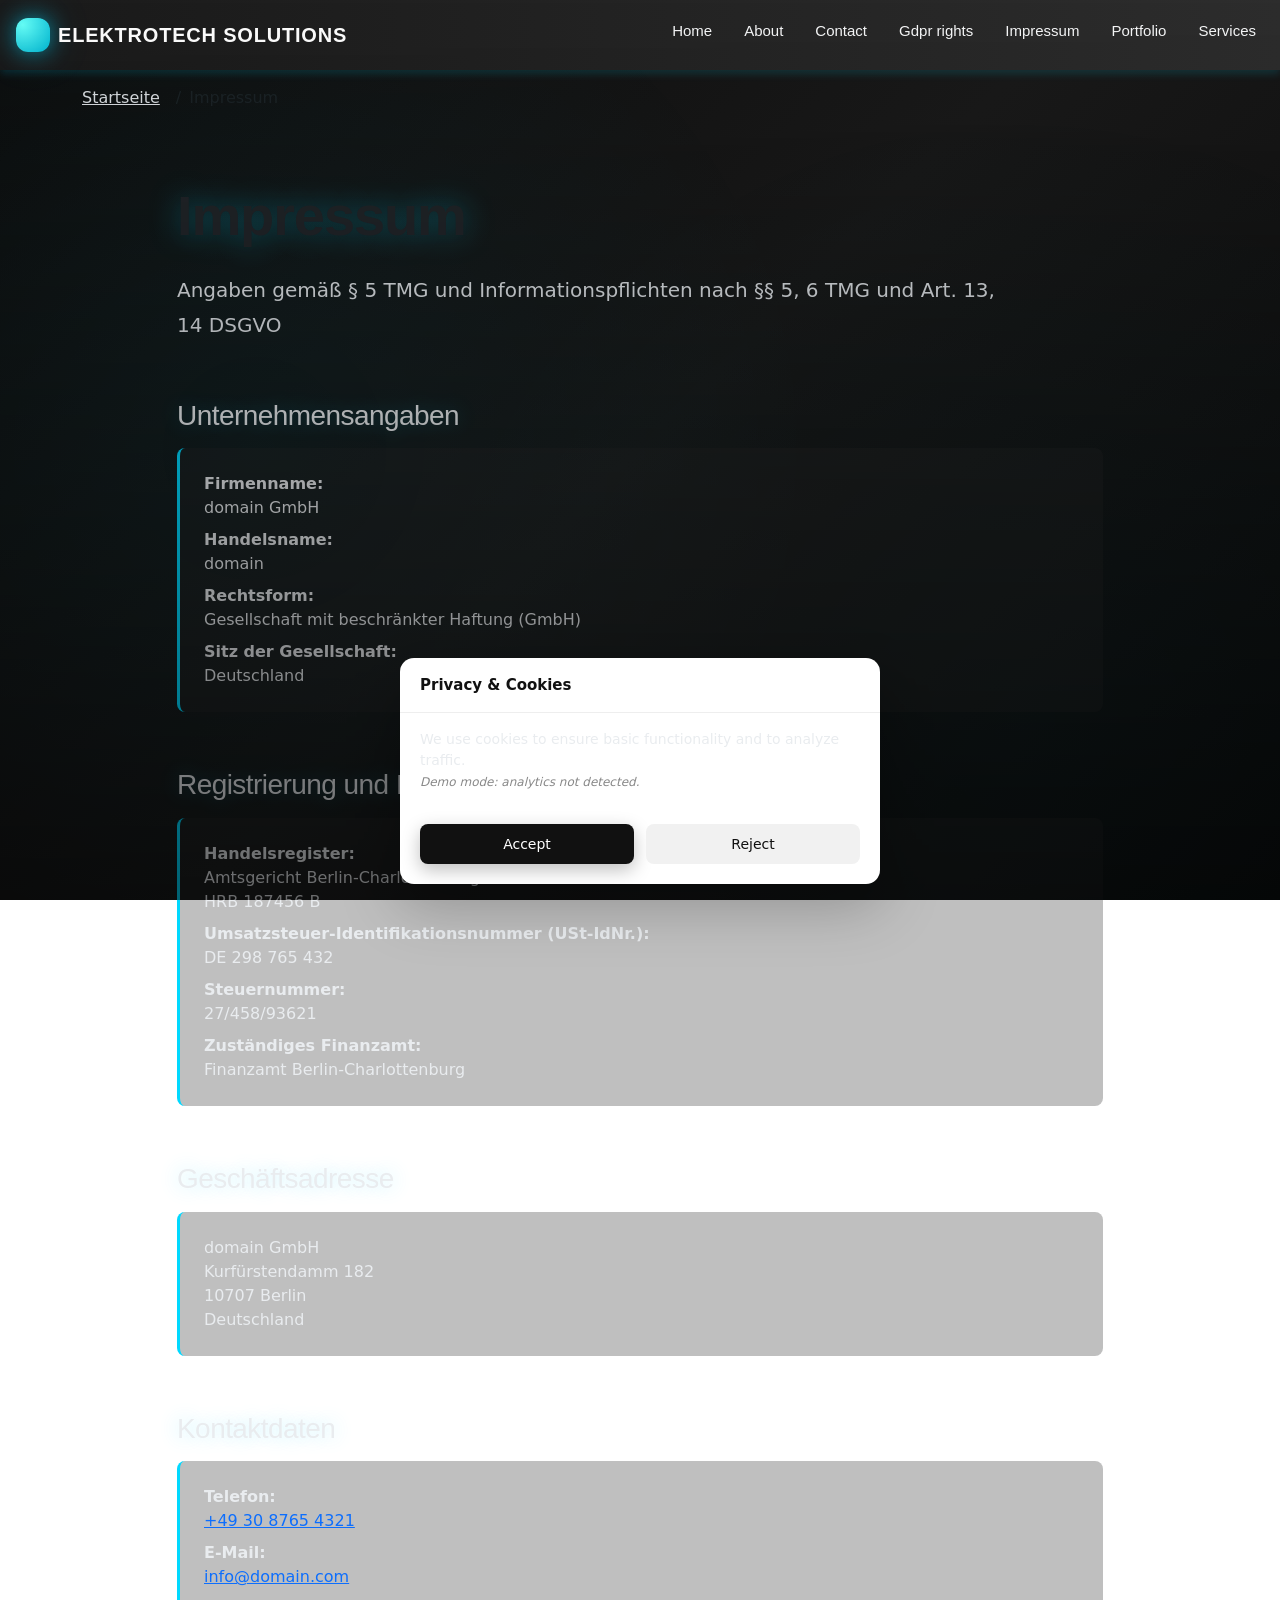
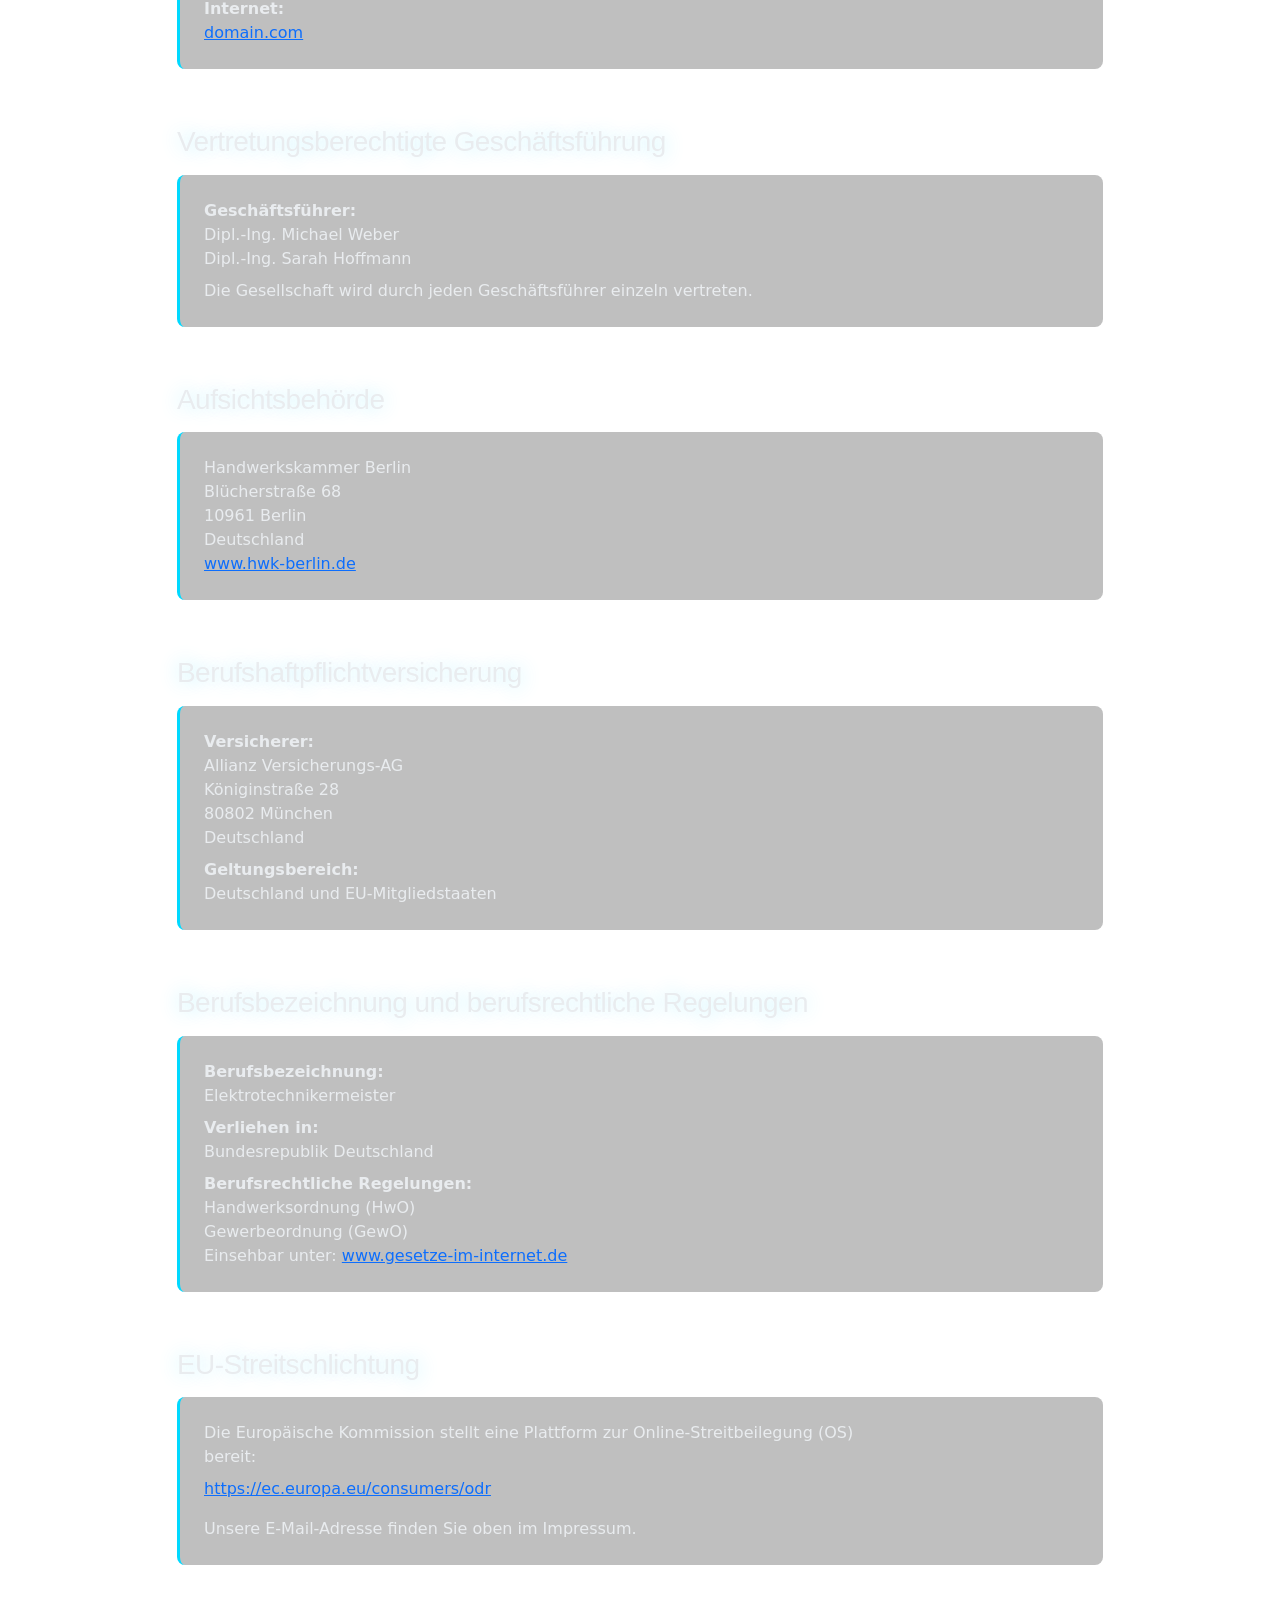
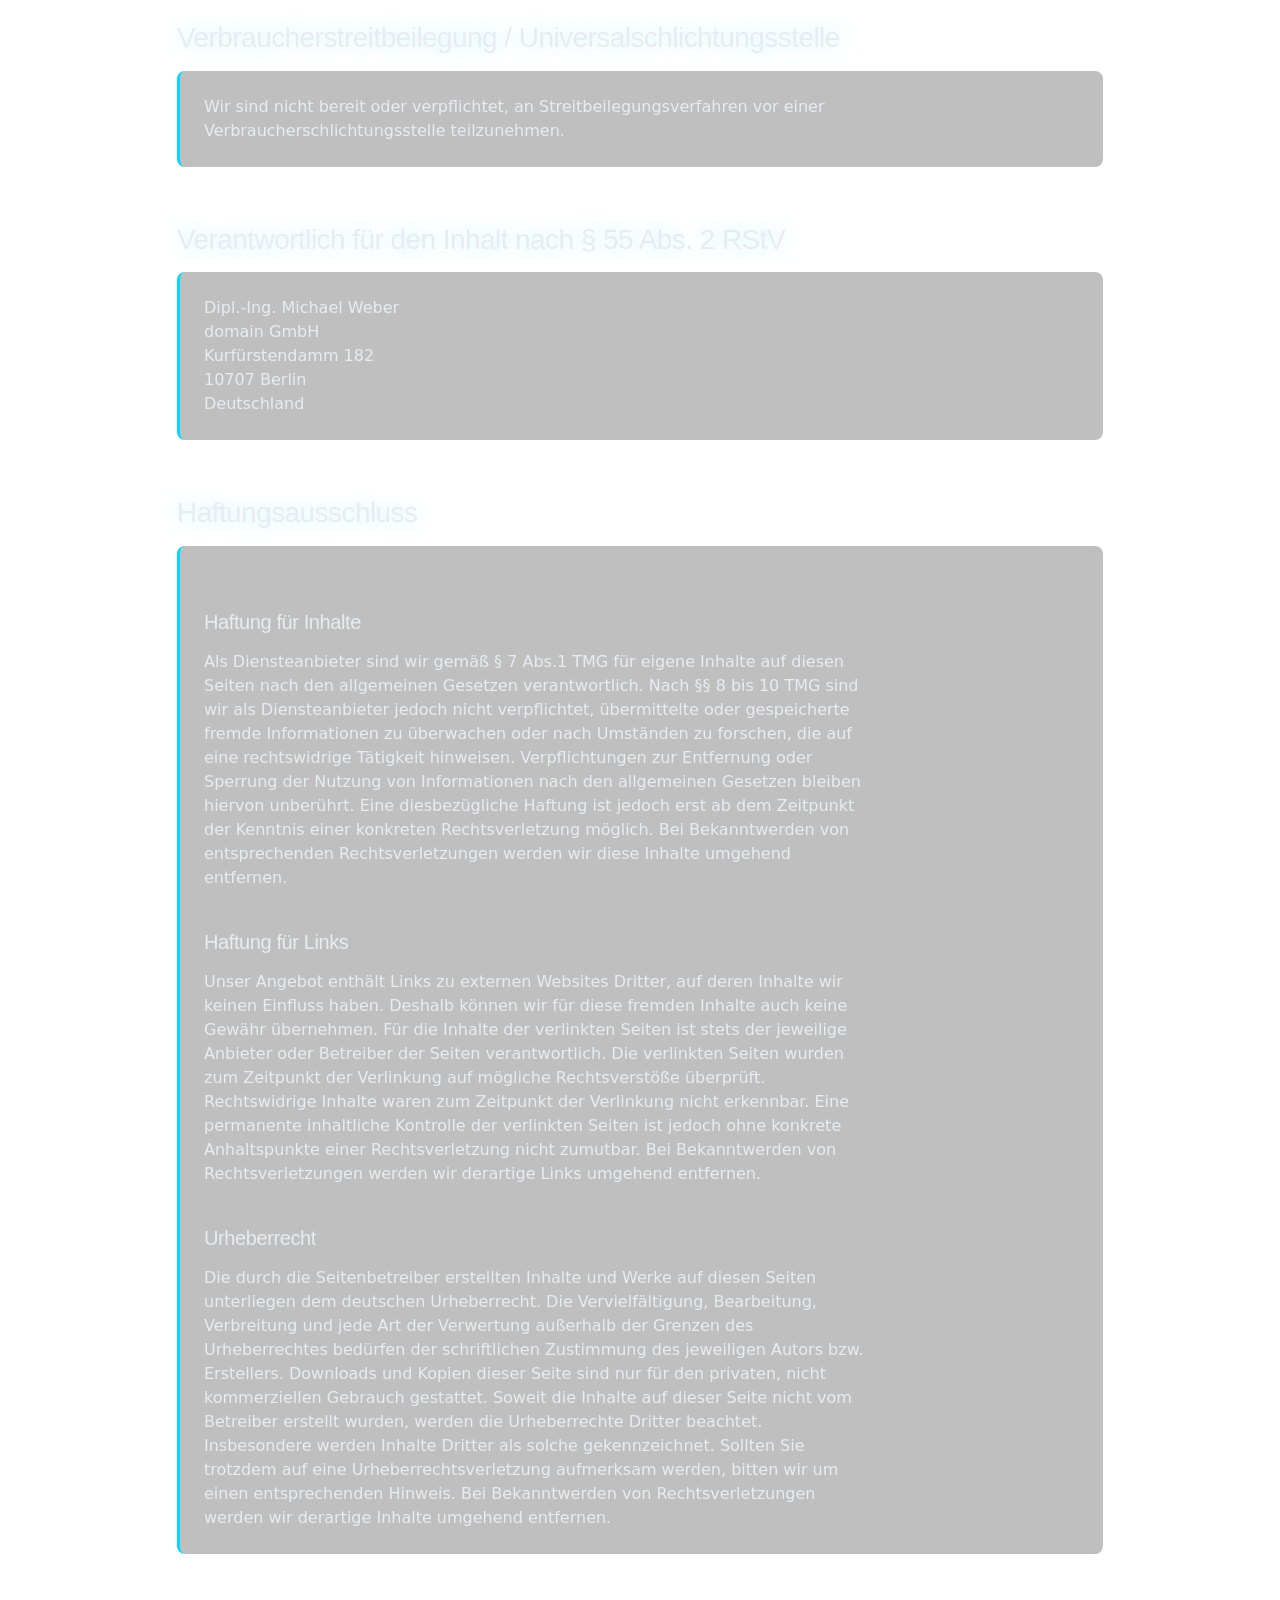
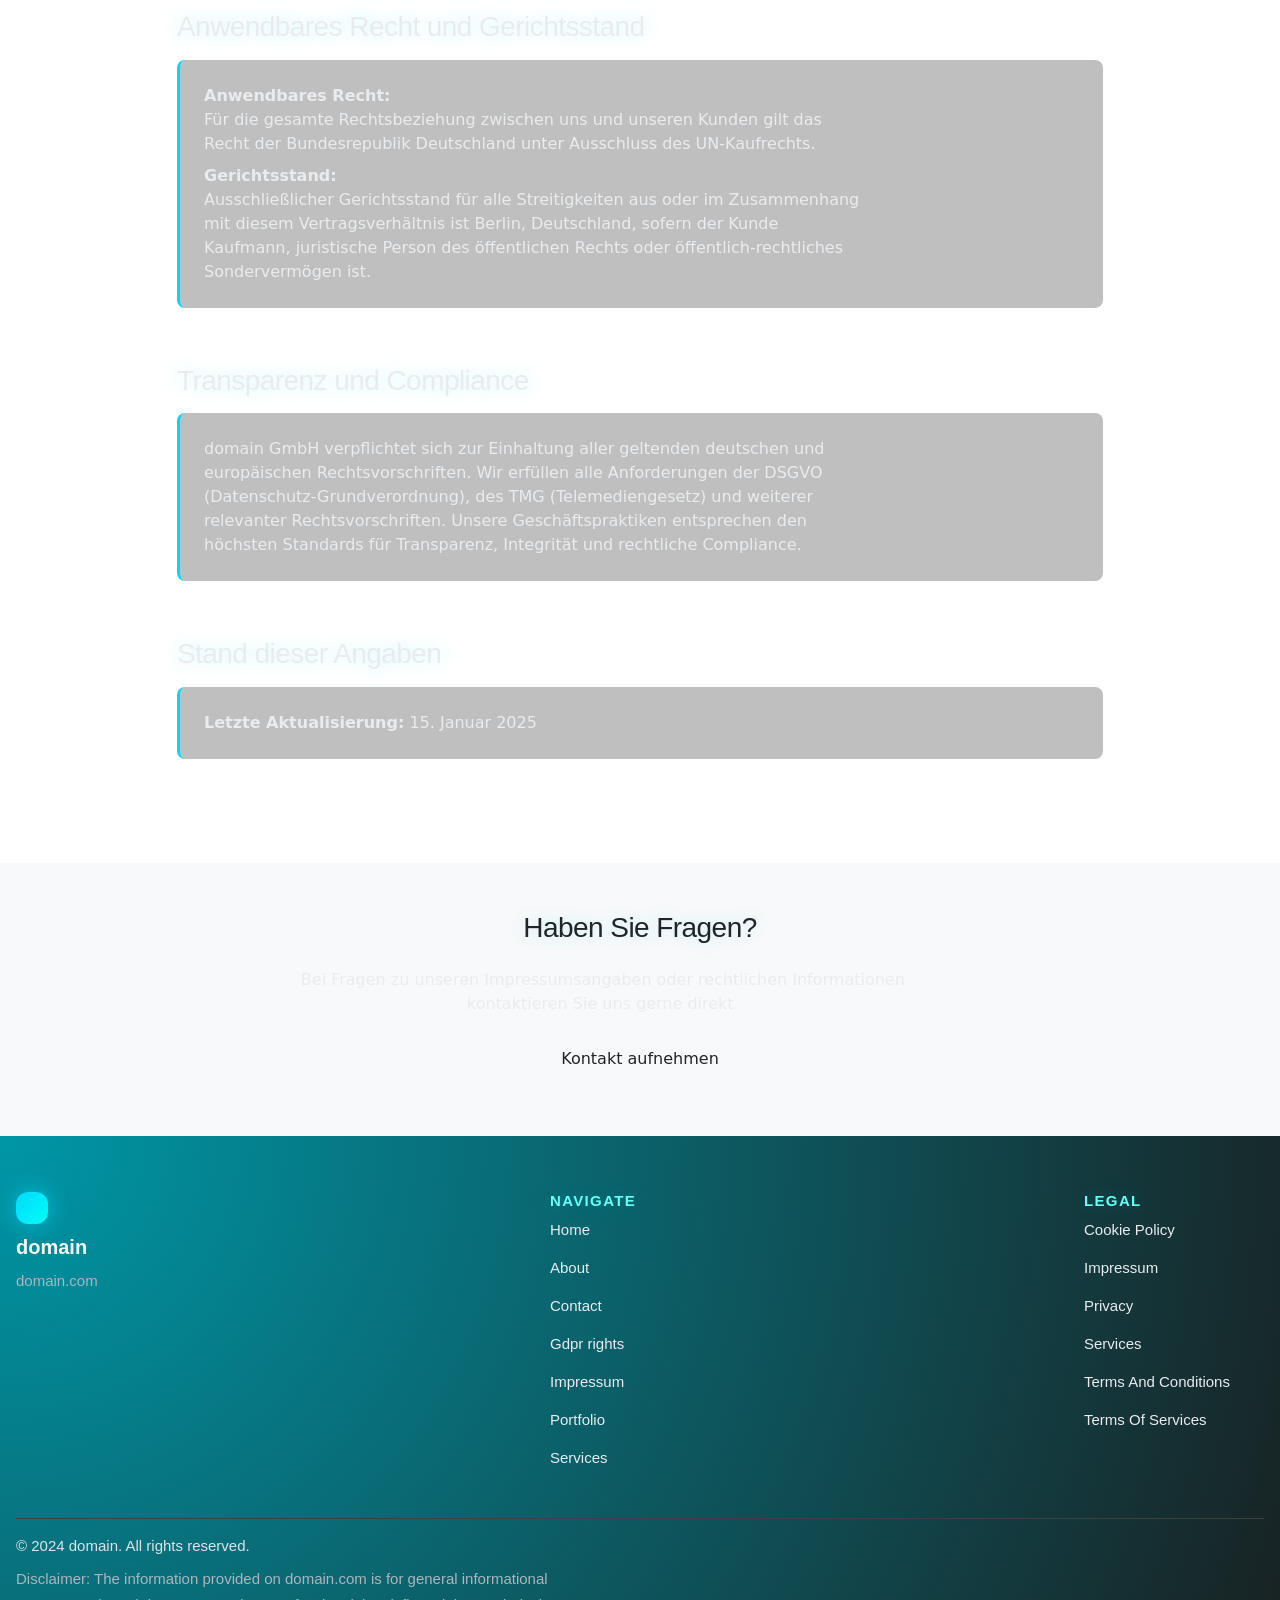
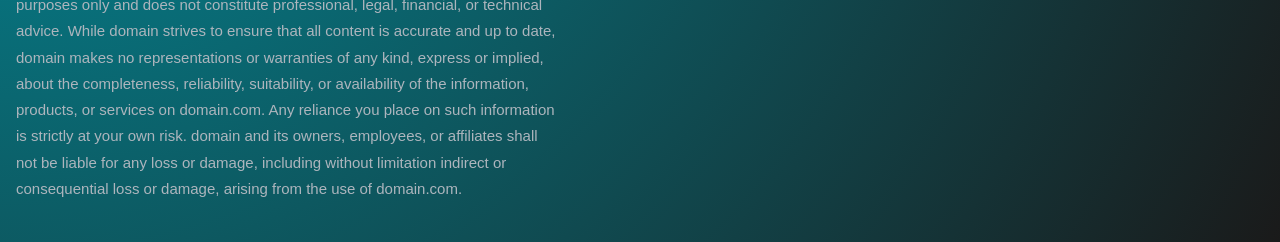
<file: impressum.html>
<!DOCTYPE html><html lang="de"><head>
<script type="application/ld+json">
{
  "@context": "https://schema.org",
  "@graph": [
    {
      "@type": "WebSite",
      "@id": "https://domain.com/#website",
      "url": "https://domain.com",
      "name": "domain"
    },
    {
      "@type": "Organization",
      "@id": "https://domain.com/#org",
      "name": "domain",
      "url": "https://domain.com"
    },
    {
      "@type": "WebPage",
      "@id": "https://domain.com/impressum.html",
      "url": "https://domain.com/impressum.html",
      "name": "domain",
      "isPartOf": {
        "@id": "https://domain.com/#website"
      },
      "inLanguage": "de"
    }
  ]
}
</script>
  <meta charset="UTF-8">
  <meta name="viewport" content="width=device-width, initial-scale=1.0">
  <title>Impressum – domain GmbH</title>
  <meta name="description" content="Gesetzliche Angaben und Impressum der domain GmbH gemäß deutschen Rechtsvorschriften. Vollständige Unternehmens- und Kontaktinformationen.">
  <meta property="og:title" content="Impressum – domain GmbH">
  <meta property="og:description" content="Gesetzliche Angaben und Impressum der domain GmbH gemäß deutschen Rechtsvorschriften.">
  <meta property="og:type" content="website">
  <meta property="og:url" content="https://domain.com/impressum.html">
  <link rel="canonical" href="https://domain.com/impressum.html">
  <link rel="stylesheet" href="style.css">
  <link rel="icon" type="image/png" href="/favicon.png">
  <link rel="apple-touch-icon" href="/apple-touch-icon.png">
   <link rel="stylesheet" href="https://cdn.jsdelivr.net/npm/bootstrap@5.3.3/dist/css/bootstrap.min.css" integrity="sha384-QWTKZyjpPEjISv5WaRU9OFeRpok6YctnYmDr5pNlyT2bRjXh0JMhjY6hW+ALEwIH" crossorigin="anonymous">
  <link rel="stylesheet" href="https://unpkg.com/aos@2.3.4/dist/aos.css">
<link rel="stylesheet" href="./header-footer.css">
</head>
 <body>
  <header class="dr-header" aria-label="Main site header">
  <div class="dr-header-inner">
    <div class="dr-header-brand">
      <div class="dr-header-logo" aria-label="ElektroTech Solutions logo">
        <span class="dr-header-logo-mark"></span>
        <span class="dr-header-logo-text">ElektroTech Solutions</span>
      </div>
    </div>
    <nav class="dr-nav" aria-label="Primary navigation">
      <button class="dr-nav-toggle" type="button" aria-label="Toggle navigation" aria-expanded="false">
        <span class="dr-nav-toggle-bar"></span>
        <span class="dr-nav-toggle-bar"></span>
      </button>
      <ul class="dr-nav-list">
        <li class="dr-nav-item"><a class="dr-nav-link" href="./index.html">Home</a></li>
        <li class="dr-nav-item"><a class="dr-nav-link" href="./about.html">About</a></li>
        <li class="dr-nav-item"><a class="dr-nav-link" href="./contact.html">Contact</a></li>
        <li class="dr-nav-item"><a class="dr-nav-link" href="./gdpr-rights.html">Gdpr rights</a></li>
        <li class="dr-nav-item"><a class="dr-nav-link" href="./impressum.html">Impressum</a></li>
        <li class="dr-nav-item"><a class="dr-nav-link" href="./portfolio.html">Portfolio</a></li>
        <li class="dr-nav-item"><a class="dr-nav-link" href="./services.html">Services</a></li>
      </ul>
    </nav>
  </div>
</header>
  <a href="#main-content" class="u-visually-hidden">Zum Hauptinhalt springen</a>
  <main id="main-content">
   <nav aria-label="breadcrumb" class="py-3">
    <div class="container">
     <ol class="breadcrumb mb-0">
      <li class="breadcrumb-item"><a href="index.html">Startseite</a></li>
      <li class="breadcrumb-item active" aria-current="page">Impressum</li>
     </ol>
    </div>
   </nav>
   <section class="l-section py-4 py-md-5">
    <div class="container">
     <div class="row justify-content-center">
      <div class="col-12 col-lg-10">
       <h1 class="display-4 fw-bold mb-4" data-aos="fade-up">Impressum</h1>
       <p class="lead mb-5" data-aos="fade-up" data-aos-delay="100">Angaben gemäß § 5 TMG und Informationspflichten nach §§ 5, 6 TMG und Art. 13, 14 DSGVO</p>
       <div class="c-legal-content">
        <section class="mb-5" data-aos="fade-up" data-aos-delay="200">
         <h2 class="h3 mb-3">Unternehmensangaben</h2>
         <div class="c-legal-block">
          <p class="mb-2"><strong>Firmenname:</strong>
           <br>
           domain GmbH</p>
          <p class="mb-2"><strong>Handelsname:</strong>
           <br>
           domain</p>
          <p class="mb-2"><strong>Rechtsform:</strong>
           <br>
           Gesellschaft mit beschränkter Haftung (GmbH)</p>
          <p class="mb-0"><strong>Sitz der Gesellschaft:</strong>
           <br>
           Deutschland</p>
         </div>
        </section>
        <section class="mb-5" data-aos="fade-up" data-aos-delay="300">
         <h2 class="h3 mb-3">Registrierung und Identifikationsnummern</h2>
         <div class="c-legal-block">
          <p class="mb-2"><strong>Handelsregister:</strong>
           <br>
           Amtsgericht Berlin-Charlottenburg
           <br>
           HRB 187456 B</p>
          <p class="mb-2"><strong>Umsatzsteuer-Identifikationsnummer (USt-IdNr.):</strong>
           <br>
           DE 298 765 432</p>
          <p class="mb-2"><strong>Steuernummer:</strong>
           <br>
           27/458/93621</p>
          <p class="mb-0"><strong>Zuständiges Finanzamt:</strong>
           <br>
           Finanzamt Berlin-Charlottenburg</p>
         </div>
        </section>
        <section class="mb-5" data-aos="fade-up" data-aos-delay="400">
         <h2 class="h3 mb-3">Geschäftsadresse</h2>
         <div class="c-legal-block">
          <p class="mb-0">domain GmbH
           <br>
           Kurfürstendamm 182
           <br>
           10707 Berlin
           <br>
           Deutschland</p>
         </div>
        </section>
        <section class="mb-5" data-aos="fade-up" data-aos-delay="500">
         <h2 class="h3 mb-3">Kontaktdaten</h2>
         <div class="c-legal-block">
          <p class="mb-2"><strong>Telefon:</strong>
           <br>
           <a href="tel:+493087654321">+49 30 8765 4321</a></p>
          <p class="mb-2"><strong>E-Mail:</strong>
           <br>
           <a href="mailto:info@domain.com">info@domain.com</a></p>
          <p class="mb-0"><strong>Internet:</strong>
           <br>
           <a href="https://domain.com" target="_blank" rel="noopener">domain.com</a></p>
         </div>
        </section>
        <section class="mb-5" data-aos="fade-up" data-aos-delay="600">
         <h2 class="h3 mb-3">Vertretungsberechtigte Geschäftsführung</h2>
         <div class="c-legal-block">
          <p class="mb-2"><strong>Geschäftsführer:</strong>
           <br>
           Dipl.-Ing. Michael Weber
           <br>
           Dipl.-Ing. Sarah Hoffmann</p>
          <p class="mb-0">Die Gesellschaft wird durch jeden Geschäftsführer einzeln vertreten.</p>
         </div>
        </section>
        <section class="mb-5" data-aos="fade-up" data-aos-delay="700">
         <h2 class="h3 mb-3">Aufsichtsbehörde</h2>
         <div class="c-legal-block">
          <p class="mb-0">Handwerkskammer Berlin
           <br>
           Blücherstraße 68
           <br>
           10961 Berlin
           <br>
           Deutschland
           <br>
           <a href="https://www.hwk-berlin.de" target="_blank" rel="noopener">www.hwk-berlin.de</a></p>
         </div>
        </section>
        <section class="mb-5" data-aos="fade-up" data-aos-delay="800">
         <h2 class="h3 mb-3">Berufshaftpflichtversicherung</h2>
         <div class="c-legal-block">
          <p class="mb-2"><strong>Versicherer:</strong>
           <br>
           Allianz Versicherungs-AG
           <br>
           Königinstraße 28
           <br>
           80802 München
           <br>
           Deutschland</p>
          <p class="mb-0"><strong>Geltungsbereich:</strong>
           <br>
           Deutschland und EU-Mitgliedstaaten</p>
         </div>
        </section>
        <section class="mb-5" data-aos="fade-up" data-aos-delay="900">
         <h2 class="h3 mb-3">Berufsbezeichnung und berufsrechtliche Regelungen</h2>
         <div class="c-legal-block">
          <p class="mb-2"><strong>Berufsbezeichnung:</strong>
           <br>
           Elektrotechnikermeister</p>
          <p class="mb-2"><strong>Verliehen in:</strong>
           <br>
           Bundesrepublik Deutschland</p>
          <p class="mb-0"><strong>Berufsrechtliche Regelungen:</strong>
           <br>
           Handwerksordnung (HwO)
           <br>
           Gewerbeordnung (GewO)
           <br>
           Einsehbar unter: <a href="https://www.gesetze-im-internet.de" target="_blank" rel="noopener">www.gesetze-im-internet.de</a></p>
         </div>
        </section>
        <section class="mb-5" data-aos="fade-up" data-aos-delay="1000">
         <h2 class="h3 mb-3">EU-Streitschlichtung</h2>
         <div class="c-legal-block">
          <p class="mb-2">Die Europäische Kommission stellt eine Plattform zur Online-Streitbeilegung (OS) bereit:</p>
          <p class="mb-3"><a href="https://ec.europa.eu/consumers/odr" target="_blank" rel="noopener">https://ec.europa.eu/consumers/odr</a></p>
          <p class="mb-0">Unsere E-Mail-Adresse finden Sie oben im Impressum.</p>
         </div>
        </section>
        <section class="mb-5" data-aos="fade-up" data-aos-delay="1100">
         <h2 class="h3 mb-3">Verbraucherstreitbeilegung / Universalschlichtungsstelle</h2>
         <div class="c-legal-block">
          <p class="mb-0">Wir sind nicht bereit oder verpflichtet, an Streitbeilegungsverfahren vor einer Verbraucherschlichtungsstelle teilzunehmen.</p>
         </div>
        </section>
        <section class="mb-5" data-aos="fade-up" data-aos-delay="1200">
         <h2 class="h3 mb-3">Verantwortlich für den Inhalt nach § 55 Abs. 2 RStV</h2>
         <div class="c-legal-block">
          <p class="mb-0">Dipl.-Ing. Michael Weber
           <br>
           domain GmbH
           <br>
           Kurfürstendamm 182
           <br>
           10707 Berlin
           <br>
           Deutschland</p>
         </div>
        </section>
        <section class="mb-5" data-aos="fade-up" data-aos-delay="1300">
         <h2 class="h3 mb-3">Haftungsausschluss</h2>
         <div class="c-legal-block">
          <h3 class="h5 mb-3">Haftung für Inhalte</h3>
          <p class="mb-4">Als Diensteanbieter sind wir gemäß § 7 Abs.1 TMG für eigene Inhalte auf diesen Seiten nach den allgemeinen Gesetzen verantwortlich. Nach §§ 8 bis 10 TMG sind wir als Diensteanbieter jedoch nicht verpflichtet, übermittelte oder gespeicherte fremde Informationen zu überwachen oder nach Umständen zu forschen, die auf eine rechtswidrige Tätigkeit hinweisen. Verpflichtungen zur Entfernung oder Sperrung der Nutzung von Informationen nach den allgemeinen Gesetzen bleiben hiervon unberührt. Eine diesbezügliche Haftung ist jedoch erst ab dem Zeitpunkt der Kenntnis einer konkreten Rechtsverletzung möglich. Bei Bekanntwerden von entsprechenden Rechtsverletzungen werden wir diese Inhalte umgehend entfernen.</p>
          <h3 class="h5 mb-3">Haftung für Links</h3>
          <p class="mb-4">Unser Angebot enthält Links zu externen Websites Dritter, auf deren Inhalte wir keinen Einfluss haben. Deshalb können wir für diese fremden Inhalte auch keine Gewähr übernehmen. Für die Inhalte der verlinkten Seiten ist stets der jeweilige Anbieter oder Betreiber der Seiten verantwortlich. Die verlinkten Seiten wurden zum Zeitpunkt der Verlinkung auf mögliche Rechtsverstöße überprüft. Rechtswidrige Inhalte waren zum Zeitpunkt der Verlinkung nicht erkennbar. Eine permanente inhaltliche Kontrolle der verlinkten Seiten ist jedoch ohne konkrete Anhaltspunkte einer Rechtsverletzung nicht zumutbar. Bei Bekanntwerden von Rechtsverletzungen werden wir derartige Links umgehend entfernen.</p>
          <h3 class="h5 mb-3">Urheberrecht</h3>
          <p class="mb-0">Die durch die Seitenbetreiber erstellten Inhalte und Werke auf diesen Seiten unterliegen dem deutschen Urheberrecht. Die Vervielfältigung, Bearbeitung, Verbreitung und jede Art der Verwertung außerhalb der Grenzen des Urheberrechtes bedürfen der schriftlichen Zustimmung des jeweiligen Autors bzw. Erstellers. Downloads und Kopien dieser Seite sind nur für den privaten, nicht kommerziellen Gebrauch gestattet. Soweit die Inhalte auf dieser Seite nicht vom Betreiber erstellt wurden, werden die Urheberrechte Dritter beachtet. Insbesondere werden Inhalte Dritter als solche gekennzeichnet. Sollten Sie trotzdem auf eine Urheberrechtsverletzung aufmerksam werden, bitten wir um einen entsprechenden Hinweis. Bei Bekanntwerden von Rechtsverletzungen werden wir derartige Inhalte umgehend entfernen.</p>
         </div>
        </section>
        <section class="mb-5" data-aos="fade-up" data-aos-delay="1400">
         <h2 class="h3 mb-3">Anwendbares Recht und Gerichtsstand</h2>
         <div class="c-legal-block">
          <p class="mb-2"><strong>Anwendbares Recht:</strong>
           <br>
           Für die gesamte Rechtsbeziehung zwischen uns und unseren Kunden gilt das Recht der Bundesrepublik Deutschland unter Ausschluss des UN-Kaufrechts.</p>
          <p class="mb-0"><strong>Gerichtsstand:</strong>
           <br>
           Ausschließlicher Gerichtsstand für alle Streitigkeiten aus oder im Zusammenhang mit diesem Vertragsverhältnis ist Berlin, Deutschland, sofern der Kunde Kaufmann, juristische Person des öffentlichen Rechts oder öffentlich-rechtliches Sondervermögen ist.</p>
         </div>
        </section>
        <section class="mb-5" data-aos="fade-up" data-aos-delay="1500">
         <h2 class="h3 mb-3">Transparenz und Compliance</h2>
         <div class="c-legal-block">
          <p class="mb-0">domain GmbH verpflichtet sich zur Einhaltung aller geltenden deutschen und europäischen Rechtsvorschriften. Wir erfüllen alle Anforderungen der DSGVO (Datenschutz-Grundverordnung), des TMG (Telemediengesetz) und weiterer relevanter Rechtsvorschriften. Unsere Geschäftspraktiken entsprechen den höchsten Standards für Transparenz, Integrität und rechtliche Compliance.</p>
         </div>
        </section>
        <section data-aos="fade-up" data-aos-delay="1600">
         <h2 class="h3 mb-3">Stand dieser Angaben</h2>
         <div class="c-legal-block">
          <p class="mb-0"><strong>Letzte Aktualisierung:</strong> 15. Januar 2025</p>
         </div>
        </section>
       </div>
      </div>
     </div>
    </div>
   </section>
   <section class="l-section py-4 py-md-5 bg-light">
    <div class="container">
     <div class="row justify-content-center">
      <div class="col-12 col-lg-8 text-center" data-aos="fade-up">
       <h2 class="h3 mb-4">Haben Sie Fragen?</h2>
       <p class="mb-4">Bei Fragen zu unseren Impressumsangaben oder rechtlichen Informationen kontaktieren Sie uns gerne direkt.</p>
       <a href="contact.html" class="btn c-button c-button--primary">Kontakt aufnehmen</a>
      </div>
     </div>
    </div>
   </section>
  </main>
  <footer class="dr-footer" aria-label="Site footer">
  <div class="dr-footer-inner">
    <div class="dr-footer-main">
      <div class="dr-footer-brand-block" aria-label="domain information">
        <div class="dr-footer-brand-mark"></div>
        <div class="dr-footer-brand-text">domain</div>
        <div class="dr-footer-domain">domain.com</div>
      </div>
      <div class="dr-footer-nav-block" aria-label="Footer navigation">
        <h2 class="dr-footer-heading">Navigate</h2>
        <ul class="dr-footer-nav-list">
          <li class="dr-footer-nav-item"><a class="dr-footer-nav-link" href="./index.html">Home</a></li>
          <li class="dr-footer-nav-item"><a class="dr-footer-nav-link" href="./about.html">About</a></li>
          <li class="dr-footer-nav-item"><a class="dr-footer-nav-link" href="./contact.html">Contact</a></li>
          <li class="dr-footer-nav-item"><a class="dr-footer-nav-link" href="./gdpr-rights.html">Gdpr rights</a></li>
          <li class="dr-footer-nav-item"><a class="dr-footer-nav-link" href="./impressum.html">Impressum</a></li>
          <li class="dr-footer-nav-item"><a class="dr-footer-nav-link" href="./portfolio.html">Portfolio</a></li>
          <li class="dr-footer-nav-item"><a class="dr-footer-nav-link" href="./services.html">Services</a></li>
        </ul>
      </div>
      <div class="dr-footer-legal-block" aria-label="Legal navigation">
        <h2 class="dr-footer-heading">Legal</h2>
        <ul class="dr-footer-legal-list">
          <li class="dr-footer-legal-item"><a class="dr-footer-legal-link" href="./cookie_policy.html">Cookie Policy</a></li>
          <li class="dr-footer-legal-item"><a class="dr-footer-legal-link" href="./impressum.html">Impressum</a></li>
          <li class="dr-footer-legal-item"><a class="dr-footer-legal-link" href="./privacy.html">Privacy</a></li>
          <li class="dr-footer-legal-item"><a class="dr-footer-legal-link" href="./services.html">Services</a></li>
          <li class="dr-footer-legal-item"><a class="dr-footer-legal-link" href="./terms_and_conditions.html">Terms And Conditions</a></li>
          <li class="dr-footer-legal-item"><a class="dr-footer-legal-link" href="./terms_of_services.html">Terms Of Services</a></li>
        </ul>
      </div>
    </div>
    <div class="dr-footer-bottom">
      <p class="dr-footer-copy">© <span class="dr-footer-year">2024</span> domain. All rights reserved.</p>
      <p class="dr-footer-disclaimer">Disclaimer: The information provided on domain.com is for general informational purposes only and does not constitute professional, legal, financial, or technical advice. While domain strives to ensure that all content is accurate and up to date, domain makes no representations or warranties of any kind, express or implied, about the completeness, reliability, suitability, or availability of the information, products, or services on domain.com. Any reliance you place on such information is strictly at your own risk. domain and its owners, employees, or affiliates shall not be liable for any loss or damage, including without limitation indirect or consequential loss or damage, arising from the use of domain.com.</p>
    </div>
  </div>
</footer>
  <script src="script.js" defer=""></script>
 
  <script src="https://unpkg.com/aos@2.3.4/dist/aos.js"></script>
  <script>
if (typeof AOS !== "undefined" && !window.__AOS_INITIALIZED__) {
  AOS.init({ once: true, duration: 700, easing: "ease-out-cubic" });
  window.__AOS_INITIALIZED__ = true;
}
</script>
<script src="./header-footer.js"></script>
<script src="./consent.js"></script>
</body></html>
</file>
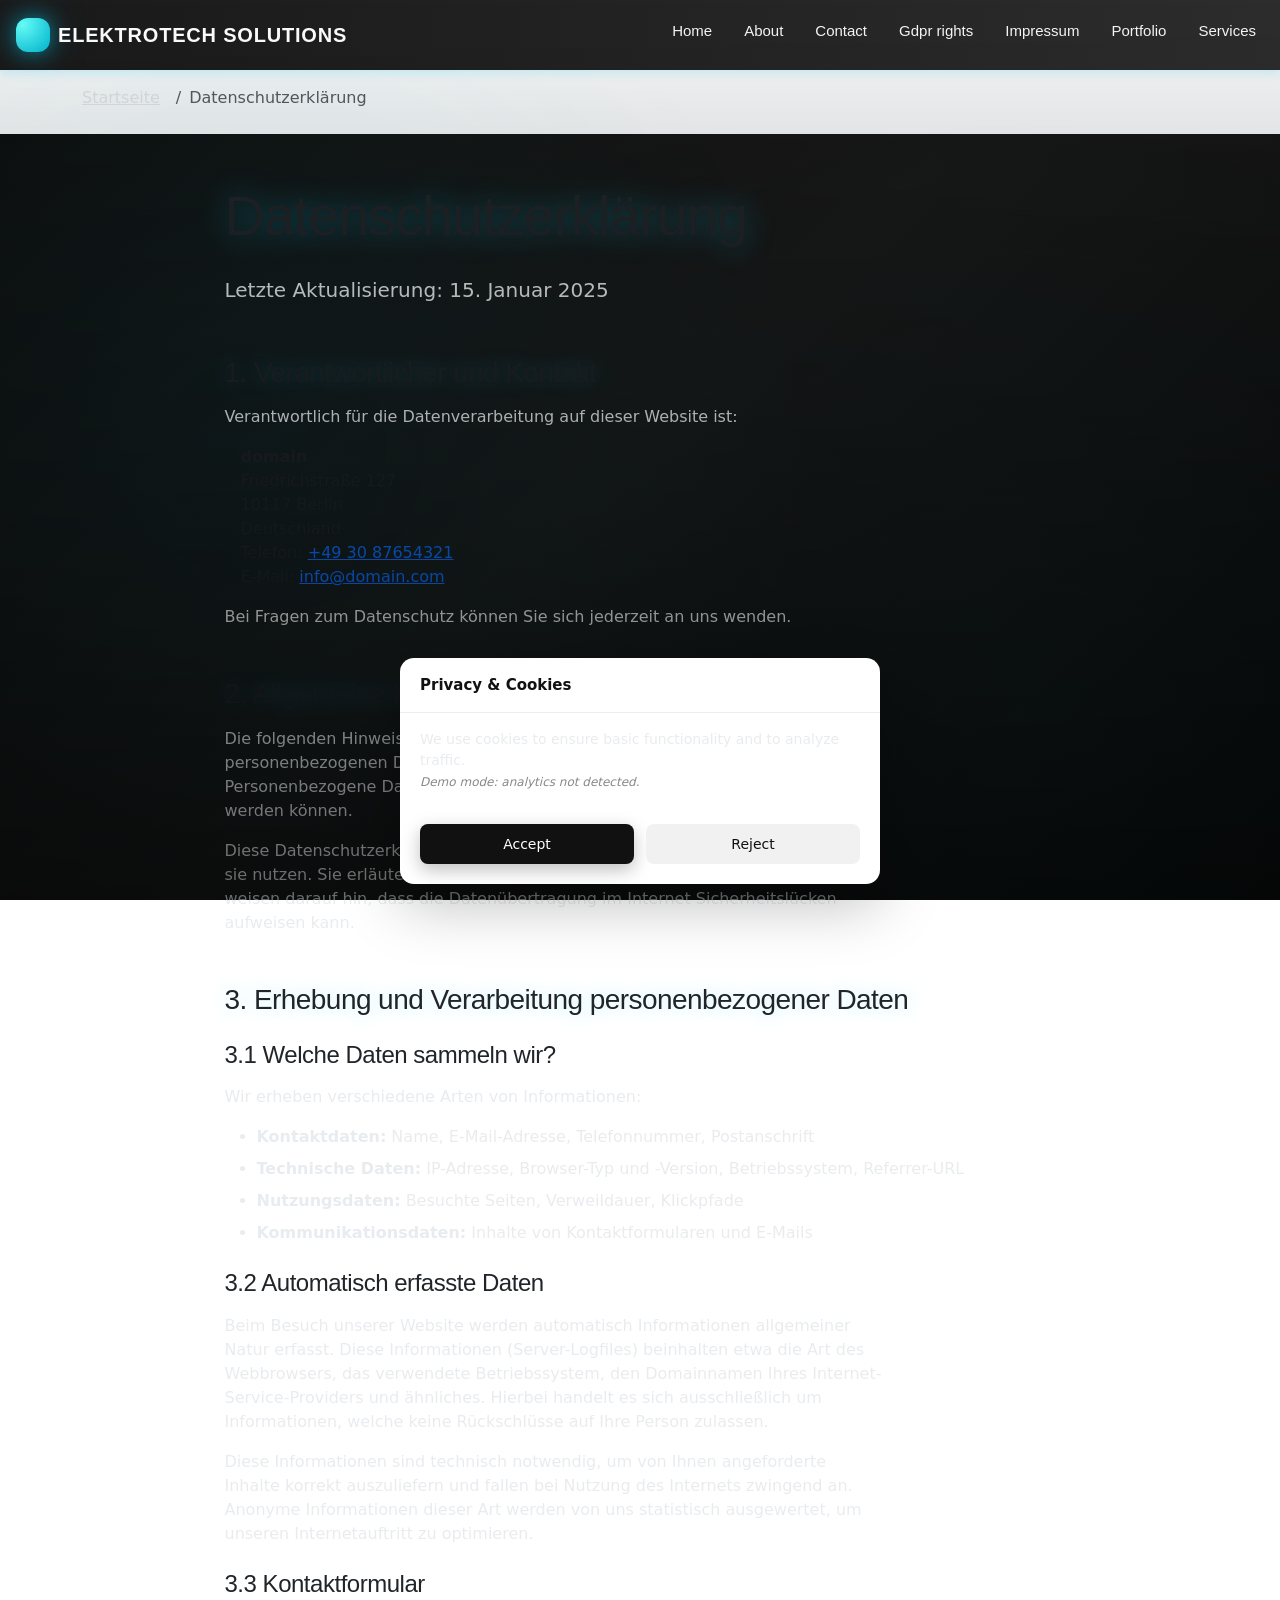
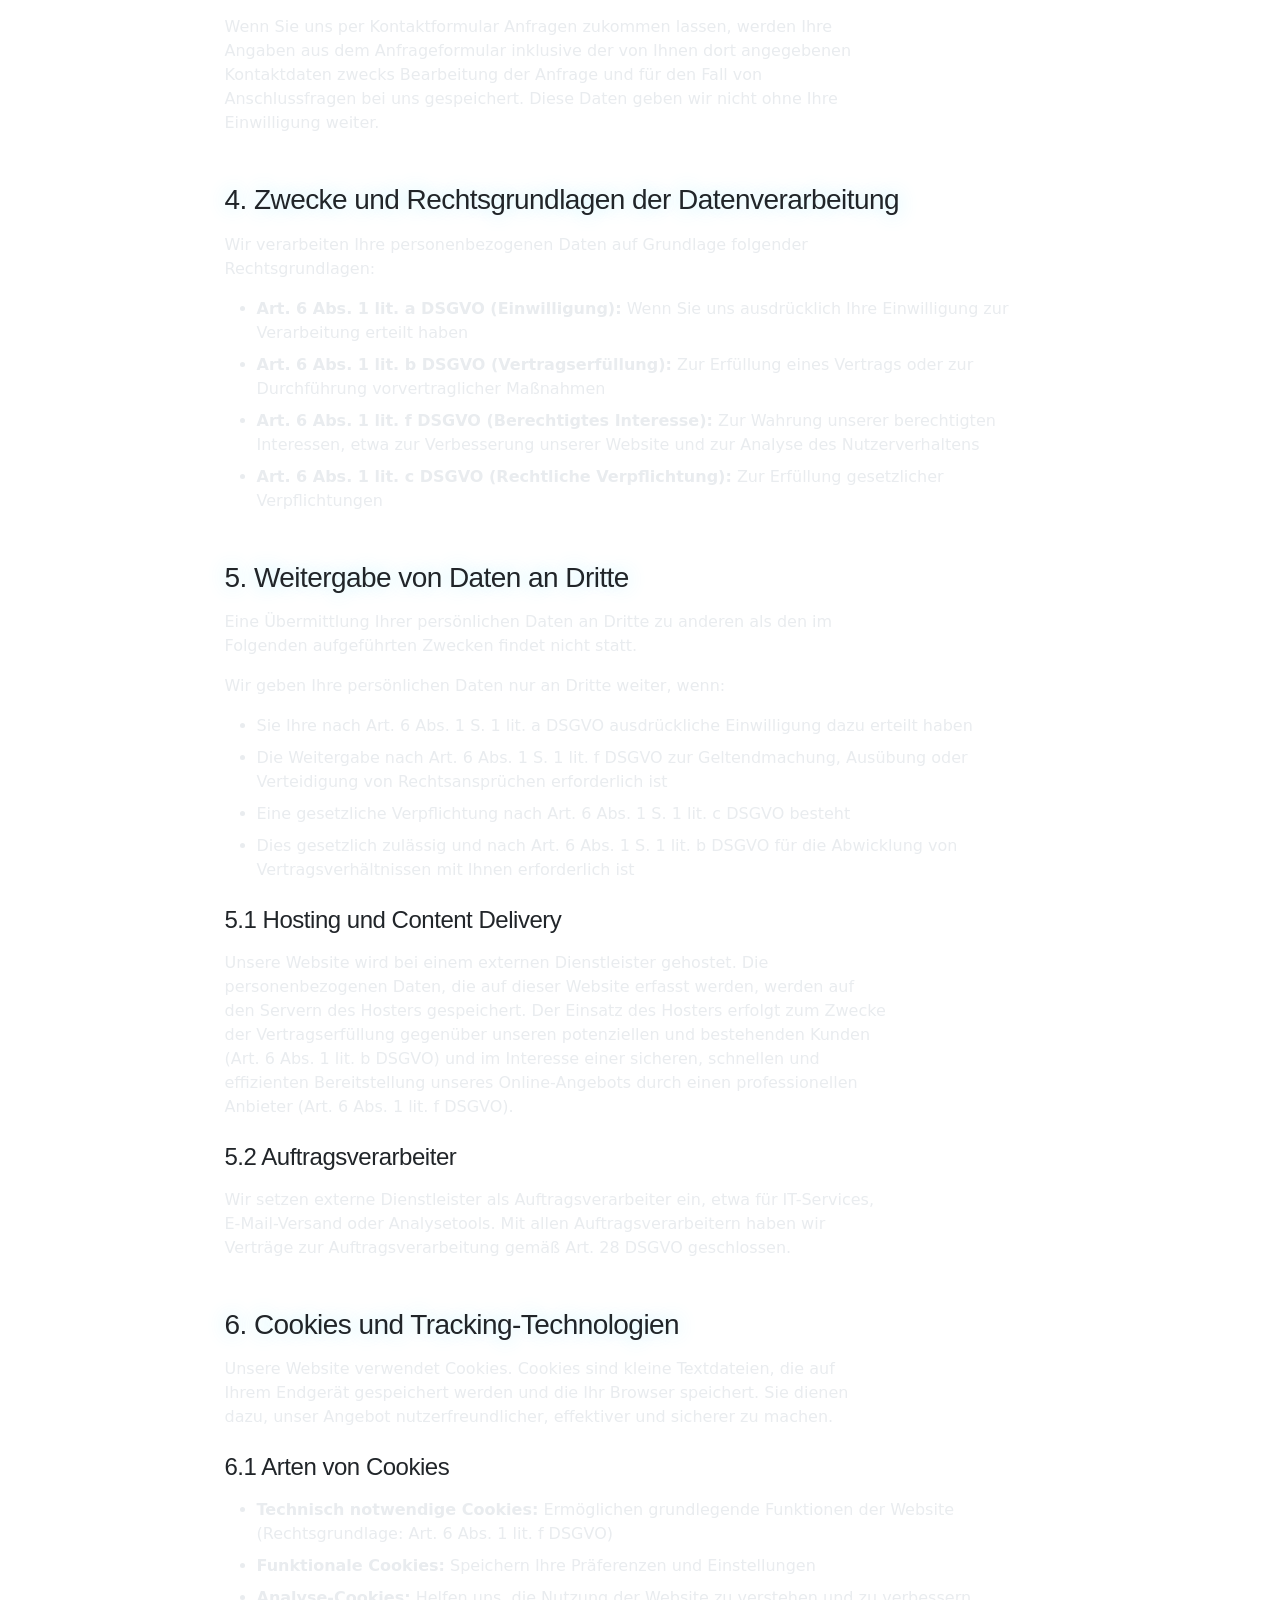
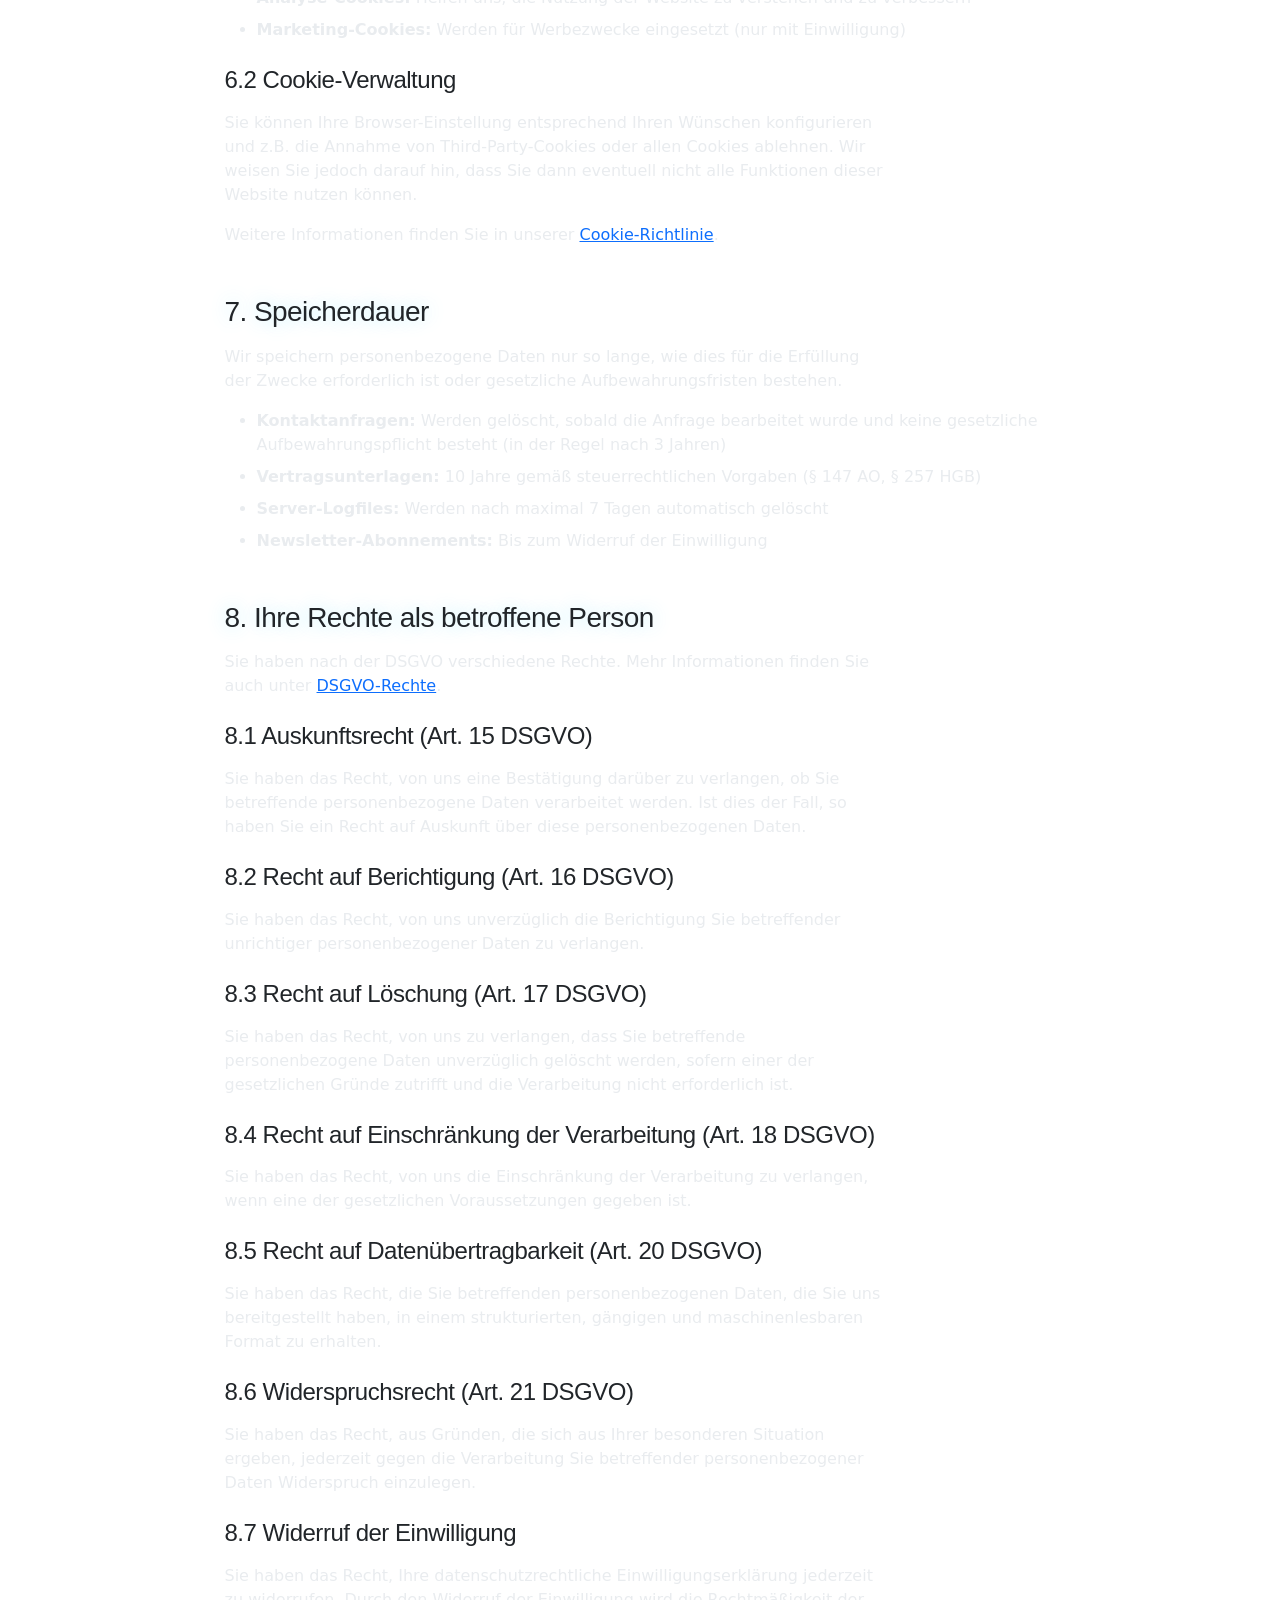
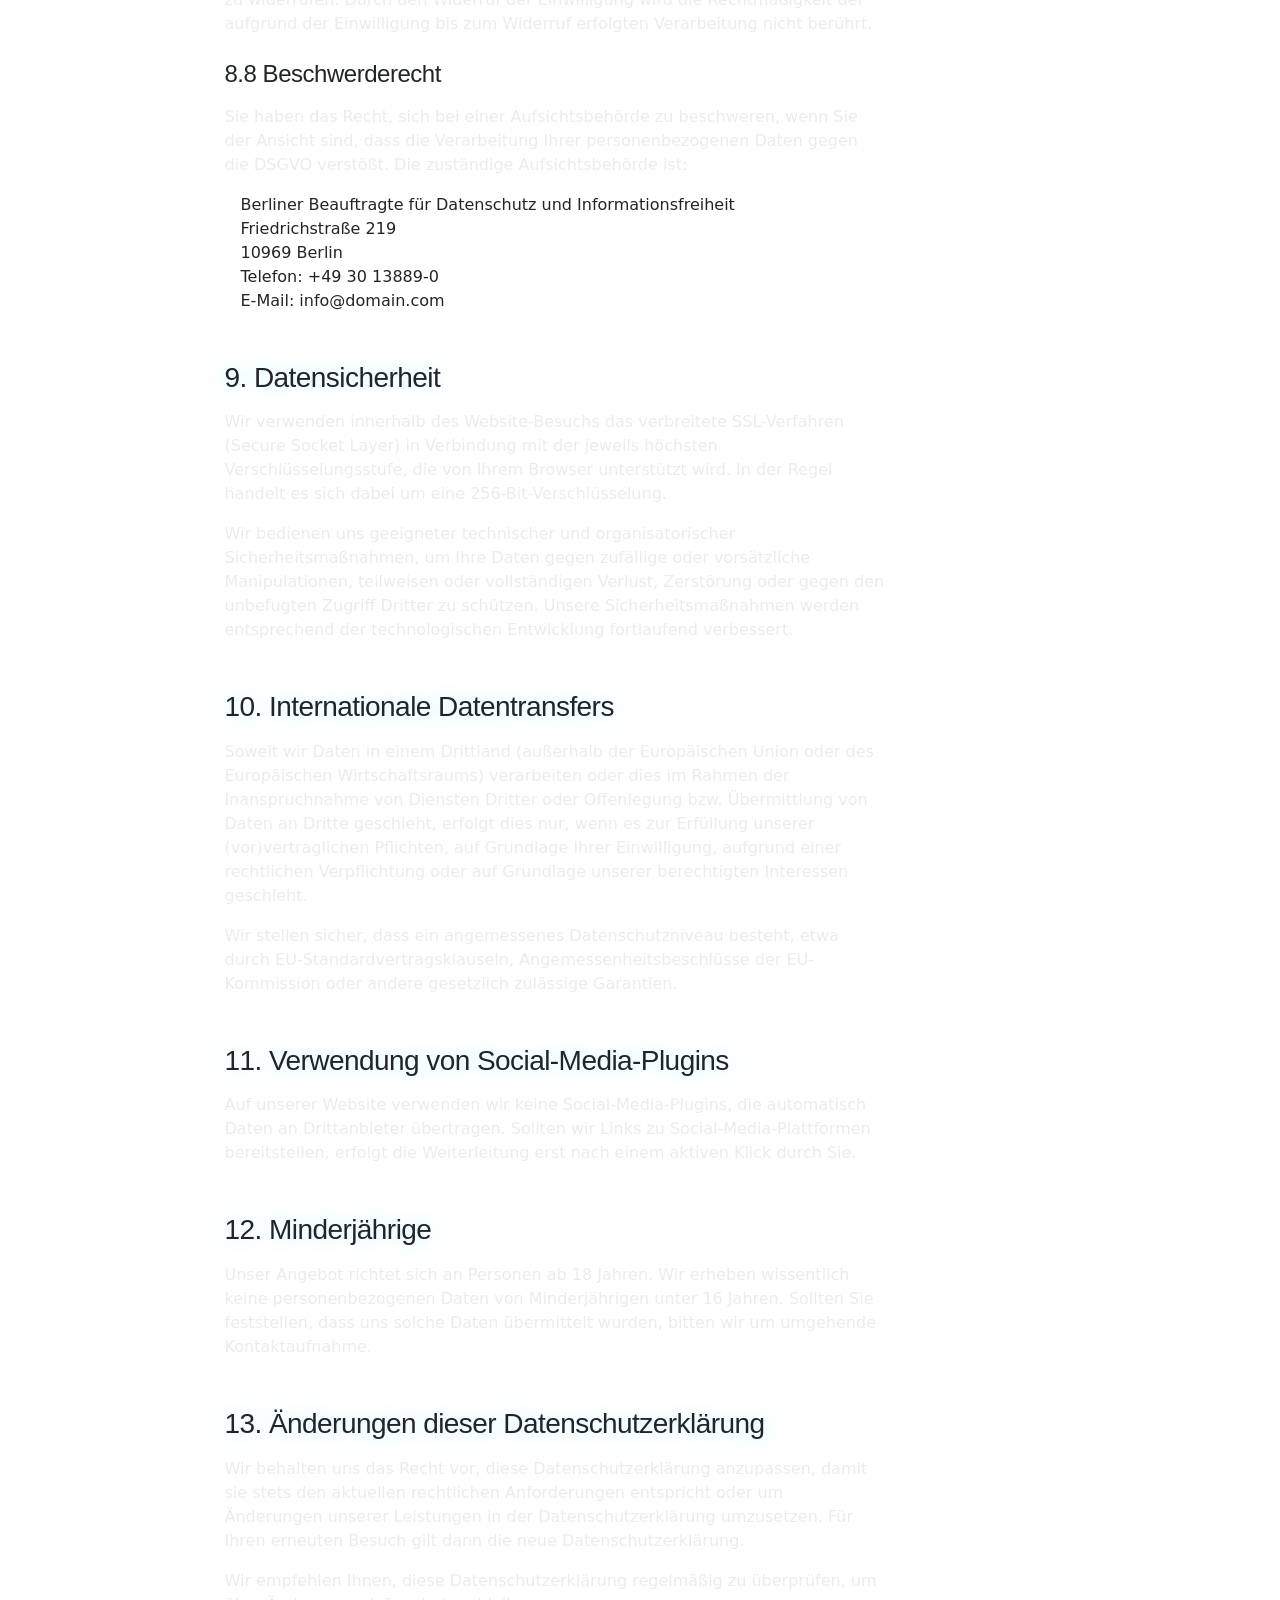
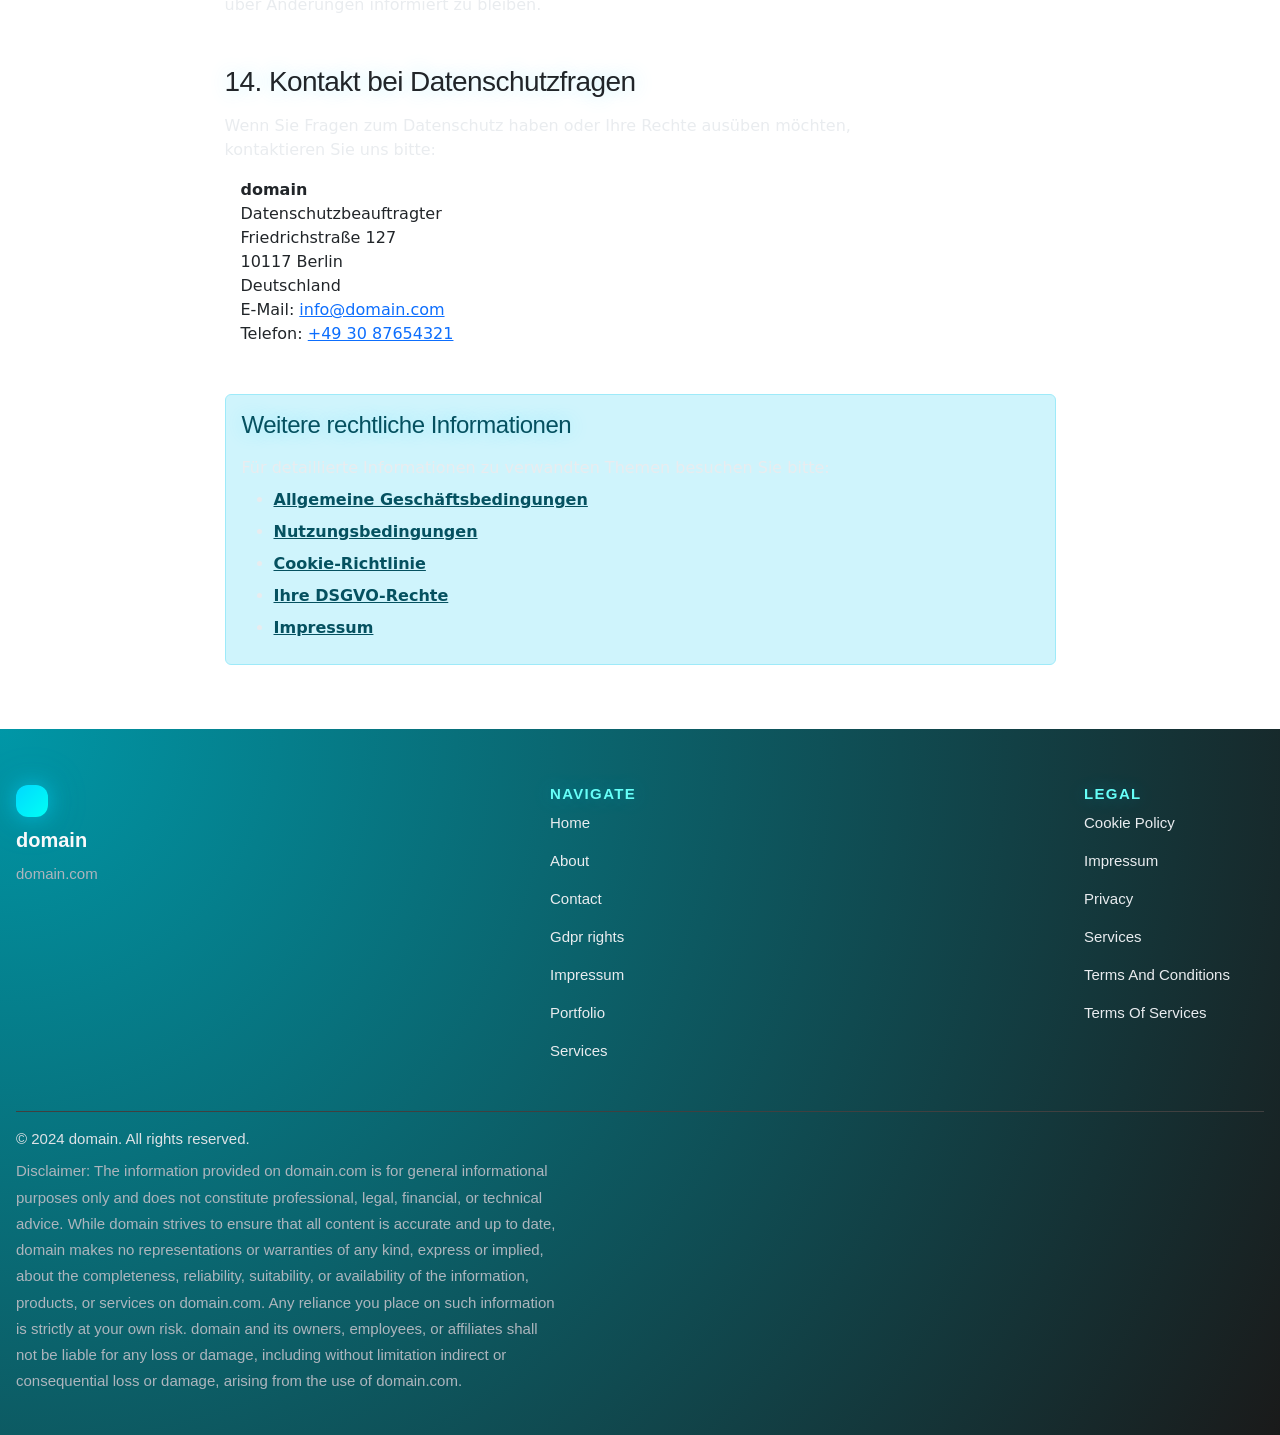
<file: privacy.html>
<!DOCTYPE html><html lang="de"><head>
<script type="application/ld+json">
{
  "@context": "https://schema.org",
  "@graph": [
    {
      "@type": "WebSite",
      "@id": "https://domain.com/#website",
      "url": "https://domain.com",
      "name": "domain"
    },
    {
      "@type": "Organization",
      "@id": "https://domain.com/#org",
      "name": "domain",
      "url": "https://domain.com"
    },
    {
      "@type": "WebPage",
      "@id": "https://domain.com/privacy.html",
      "url": "https://domain.com/privacy.html",
      "name": "domain",
      "isPartOf": {
        "@id": "https://domain.com/#website"
      },
      "inLanguage": "de"
    }
  ]
}
</script>
  <meta charset="UTF-8">
  <meta name="viewport" content="width=device-width, initial-scale=1.0">
  <title>Datenschutzerklärung - domain</title>
  <meta name="description" content="Datenschutzerklärung von domain. Informationen über die Erhebung, Verarbeitung und Nutzung Ihrer personenbezogenen Daten gemäß DSGVO.">
  <meta property="og:title" content="Datenschutzerklärung - domain">
  <meta property="og:description" content="Erfahren Sie, wie wir Ihre personenbezogenen Daten schützen und verarbeiten.">
  <meta property="og:type" content="website">
  <meta property="og:url" content="https://domain.com/privacy.html">
  <link rel="canonical" href="https://domain.com/privacy.html">
  <link rel="stylesheet" href="style.css">
  <link rel="icon" type="image/png" href="/favicon.png">
  <link rel="apple-touch-icon" href="/apple-touch-icon.png">
   <link rel="stylesheet" href="https://cdn.jsdelivr.net/npm/bootstrap@5.3.3/dist/css/bootstrap.min.css" integrity="sha384-QWTKZyjpPEjISv5WaRU9OFeRpok6YctnYmDr5pNlyT2bRjXh0JMhjY6hW+ALEwIH" crossorigin="anonymous">
  <link rel="stylesheet" href="https://unpkg.com/aos@2.3.4/dist/aos.css">
<link rel="stylesheet" href="./header-footer.css">
</head>
 <body>
  <header class="dr-header" aria-label="Main site header">
  <div class="dr-header-inner">
    <div class="dr-header-brand">
      <div class="dr-header-logo" aria-label="ElektroTech Solutions logo">
        <span class="dr-header-logo-mark"></span>
        <span class="dr-header-logo-text">ElektroTech Solutions</span>
      </div>
    </div>
    <nav class="dr-nav" aria-label="Primary navigation">
      <button class="dr-nav-toggle" type="button" aria-label="Toggle navigation" aria-expanded="false">
        <span class="dr-nav-toggle-bar"></span>
        <span class="dr-nav-toggle-bar"></span>
      </button>
      <ul class="dr-nav-list">
        <li class="dr-nav-item"><a class="dr-nav-link" href="./index.html">Home</a></li>
        <li class="dr-nav-item"><a class="dr-nav-link" href="./about.html">About</a></li>
        <li class="dr-nav-item"><a class="dr-nav-link" href="./contact.html">Contact</a></li>
        <li class="dr-nav-item"><a class="dr-nav-link" href="./gdpr-rights.html">Gdpr rights</a></li>
        <li class="dr-nav-item"><a class="dr-nav-link" href="./impressum.html">Impressum</a></li>
        <li class="dr-nav-item"><a class="dr-nav-link" href="./portfolio.html">Portfolio</a></li>
        <li class="dr-nav-item"><a class="dr-nav-link" href="./services.html">Services</a></li>
      </ul>
    </nav>
  </div>
</header>
  <a href="#main-content" class="u-visually-hidden">Zum Hauptinhalt springen</a>
  <main id="main-content">
   <nav aria-label="breadcrumb" class="py-3 bg-light">
    <div class="container">
     <ol class="breadcrumb mb-0">
      <li class="breadcrumb-item"><a href="index.html">Startseite</a></li>
      <li class="breadcrumb-item active" aria-current="page">Datenschutzerklärung</li>
     </ol>
    </div>
   </nav>
   <section class="l-section py-4 py-md-5">
    <div class="container">
     <div class="row justify-content-center">
      <div class="col-12 col-lg-10 col-xl-9">
       <h1 class="display-4 mb-4" data-aos="fade-up">Datenschutzerklärung</h1>
       <p class="lead mb-5" data-aos="fade-up" data-aos-delay="100">Letzte Aktualisierung: 15. Januar 2025</p>
       <div class="privacy-content" data-aos="fade-up" data-aos-delay="200">
        <section class="mb-5">
         <h2 class="h3 mb-3">1. Verantwortlicher und Kontakt</h2>
         <p>Verantwortlich für die Datenverarbeitung auf dieser Website ist:</p>
         <address class="ps-3"><strong>domain</strong>
          <br>
          Friedrichstraße 127
          <br>
          10117 Berlin
          <br>
          Deutschland
          <br>
          Telefon: <a href="tel:+493087654321">+49 30 87654321</a>
          <br>
          E-Mail: <a href="mailto:info@domain.com">info@domain.com</a></address>
         <p class="mt-3">Bei Fragen zum Datenschutz können Sie sich jederzeit an uns wenden.</p>
        </section>
        <section class="mb-5">
         <h2 class="h3 mb-3">2. Allgemeine Hinweise</h2>
         <p>Die folgenden Hinweise geben einen einfachen Überblick darüber, was mit Ihren personenbezogenen Daten passiert, wenn Sie unsere Website besuchen. Personenbezogene Daten sind alle Daten, mit denen Sie persönlich identifiziert werden können.</p>
         <p>Diese Datenschutzerklärung erläutert, welche Daten wir erheben und wofür wir sie nutzen. Sie erläutert auch, wie und zu welchem Zweck das geschieht. Wir weisen darauf hin, dass die Datenübertragung im Internet Sicherheitslücken aufweisen kann.</p>
        </section>
        <section class="mb-5">
         <h2 class="h3 mb-3">3. Erhebung und Verarbeitung personenbezogener Daten</h2>
         <h3 class="h4 mt-4 mb-3">3.1 Welche Daten sammeln wir?</h3>
         <p>Wir erheben verschiedene Arten von Informationen:</p>
         <ul class="mb-3">
          <li><strong>Kontaktdaten:</strong> Name, E-Mail-Adresse, Telefonnummer, Postanschrift</li>
          <li><strong>Technische Daten:</strong> IP-Adresse, Browser-Typ und -Version, Betriebssystem, Referrer-URL</li>
          <li><strong>Nutzungsdaten:</strong> Besuchte Seiten, Verweildauer, Klickpfade</li>
          <li><strong>Kommunikationsdaten:</strong> Inhalte von Kontaktformularen und E-Mails</li>
         </ul>
         <h3 class="h4 mt-4 mb-3">3.2 Automatisch erfasste Daten</h3>
         <p>Beim Besuch unserer Website werden automatisch Informationen allgemeiner Natur erfasst. Diese Informationen (Server-Logfiles) beinhalten etwa die Art des Webbrowsers, das verwendete Betriebssystem, den Domainnamen Ihres Internet-Service-Providers und ähnliches. Hierbei handelt es sich ausschließlich um Informationen, welche keine Rückschlüsse auf Ihre Person zulassen.</p>
         <p>Diese Informationen sind technisch notwendig, um von Ihnen angeforderte Inhalte korrekt auszuliefern und fallen bei Nutzung des Internets zwingend an. Anonyme Informationen dieser Art werden von uns statistisch ausgewertet, um unseren Internetauftritt zu optimieren.</p>
         <h3 class="h4 mt-4 mb-3">3.3 Kontaktformular</h3>
         <p>Wenn Sie uns per Kontaktformular Anfragen zukommen lassen, werden Ihre Angaben aus dem Anfrageformular inklusive der von Ihnen dort angegebenen Kontaktdaten zwecks Bearbeitung der Anfrage und für den Fall von Anschlussfragen bei uns gespeichert. Diese Daten geben wir nicht ohne Ihre Einwilligung weiter.</p>
        </section>
        <section class="mb-5">
         <h2 class="h3 mb-3">4. Zwecke und Rechtsgrundlagen der Datenverarbeitung</h2>
         <p>Wir verarbeiten Ihre personenbezogenen Daten auf Grundlage folgender Rechtsgrundlagen:</p>
         <ul>
          <li><strong>Art. 6 Abs. 1 lit. a DSGVO (Einwilligung):</strong> Wenn Sie uns ausdrücklich Ihre Einwilligung zur Verarbeitung erteilt haben</li>
          <li><strong>Art. 6 Abs. 1 lit. b DSGVO (Vertragserfüllung):</strong> Zur Erfüllung eines Vertrags oder zur Durchführung vorvertraglicher Maßnahmen</li>
          <li><strong>Art. 6 Abs. 1 lit. f DSGVO (Berechtigtes Interesse):</strong> Zur Wahrung unserer berechtigten Interessen, etwa zur Verbesserung unserer Website und zur Analyse des Nutzerverhaltens</li>
          <li><strong>Art. 6 Abs. 1 lit. c DSGVO (Rechtliche Verpflichtung):</strong> Zur Erfüllung gesetzlicher Verpflichtungen</li>
         </ul>
        </section>
        <section class="mb-5">
         <h2 class="h3 mb-3">5. Weitergabe von Daten an Dritte</h2>
         <p>Eine Übermittlung Ihrer persönlichen Daten an Dritte zu anderen als den im Folgenden aufgeführten Zwecken findet nicht statt.</p>
         <p>Wir geben Ihre persönlichen Daten nur an Dritte weiter, wenn:</p>
         <ul>
          <li>Sie Ihre nach Art. 6 Abs. 1 S. 1 lit. a DSGVO ausdrückliche Einwilligung dazu erteilt haben</li>
          <li>Die Weitergabe nach Art. 6 Abs. 1 S. 1 lit. f DSGVO zur Geltendmachung, Ausübung oder Verteidigung von Rechtsansprüchen erforderlich ist</li>
          <li>Eine gesetzliche Verpflichtung nach Art. 6 Abs. 1 S. 1 lit. c DSGVO besteht</li>
          <li>Dies gesetzlich zulässig und nach Art. 6 Abs. 1 S. 1 lit. b DSGVO für die Abwicklung von Vertragsverhältnissen mit Ihnen erforderlich ist</li>
         </ul>
         <h3 class="h4 mt-4 mb-3">5.1 Hosting und Content Delivery</h3>
         <p>Unsere Website wird bei einem externen Dienstleister gehostet. Die personenbezogenen Daten, die auf dieser Website erfasst werden, werden auf den Servern des Hosters gespeichert. Der Einsatz des Hosters erfolgt zum Zwecke der Vertragserfüllung gegenüber unseren potenziellen und bestehenden Kunden (Art. 6 Abs. 1 lit. b DSGVO) und im Interesse einer sicheren, schnellen und effizienten Bereitstellung unseres Online-Angebots durch einen professionellen Anbieter (Art. 6 Abs. 1 lit. f DSGVO).</p>
         <h3 class="h4 mt-4 mb-3">5.2 Auftragsverarbeiter</h3>
         <p>Wir setzen externe Dienstleister als Auftragsverarbeiter ein, etwa für IT-Services, E-Mail-Versand oder Analysetools. Mit allen Auftragsverarbeitern haben wir Verträge zur Auftragsverarbeitung gemäß Art. 28 DSGVO geschlossen.</p>
        </section>
        <section class="mb-5">
         <h2 class="h3 mb-3">6. Cookies und Tracking-Technologien</h2>
         <p>Unsere Website verwendet Cookies. Cookies sind kleine Textdateien, die auf Ihrem Endgerät gespeichert werden und die Ihr Browser speichert. Sie dienen dazu, unser Angebot nutzerfreundlicher, effektiver und sicherer zu machen.</p>
         <h3 class="h4 mt-4 mb-3">6.1 Arten von Cookies</h3>
         <ul>
          <li><strong>Technisch notwendige Cookies:</strong> Ermöglichen grundlegende Funktionen der Website (Rechtsgrundlage: Art. 6 Abs. 1 lit. f DSGVO)</li>
          <li><strong>Funktionale Cookies:</strong> Speichern Ihre Präferenzen und Einstellungen</li>
          <li><strong>Analyse-Cookies:</strong> Helfen uns, die Nutzung der Website zu verstehen und zu verbessern</li>
          <li><strong>Marketing-Cookies:</strong> Werden für Werbezwecke eingesetzt (nur mit Einwilligung)</li>
         </ul>
         <h3 class="h4 mt-4 mb-3">6.2 Cookie-Verwaltung</h3>
         <p>Sie können Ihre Browser-Einstellung entsprechend Ihren Wünschen konfigurieren und z.B. die Annahme von Third-Party-Cookies oder allen Cookies ablehnen. Wir weisen Sie jedoch darauf hin, dass Sie dann eventuell nicht alle Funktionen dieser Website nutzen können.</p>
         <p>Weitere Informationen finden Sie in unserer <a href="cookie_policy.html">Cookie-Richtlinie</a>.</p>
        </section>
        <section class="mb-5">
         <h2 class="h3 mb-3">7. Speicherdauer</h2>
         <p>Wir speichern personenbezogene Daten nur so lange, wie dies für die Erfüllung der Zwecke erforderlich ist oder gesetzliche Aufbewahrungsfristen bestehen.</p>
         <ul>
          <li><strong>Kontaktanfragen:</strong> Werden gelöscht, sobald die Anfrage bearbeitet wurde und keine gesetzliche Aufbewahrungspflicht besteht (in der Regel nach 3 Jahren)</li>
          <li><strong>Vertragsunterlagen:</strong> 10 Jahre gemäß steuerrechtlichen Vorgaben (§ 147 AO, § 257 HGB)</li>
          <li><strong>Server-Logfiles:</strong> Werden nach maximal 7 Tagen automatisch gelöscht</li>
          <li><strong>Newsletter-Abonnements:</strong> Bis zum Widerruf der Einwilligung</li>
         </ul>
        </section>
        <section class="mb-5">
         <h2 class="h3 mb-3">8. Ihre Rechte als betroffene Person</h2>
         <p>Sie haben nach der DSGVO verschiedene Rechte. Mehr Informationen finden Sie auch unter <a href="gdpr-rights.html">DSGVO-Rechte</a>.</p>
         <h3 class="h4 mt-4 mb-3">8.1 Auskunftsrecht (Art. 15 DSGVO)</h3>
         <p>Sie haben das Recht, von uns eine Bestätigung darüber zu verlangen, ob Sie betreffende personenbezogene Daten verarbeitet werden. Ist dies der Fall, so haben Sie ein Recht auf Auskunft über diese personenbezogenen Daten.</p>
         <h3 class="h4 mt-4 mb-3">8.2 Recht auf Berichtigung (Art. 16 DSGVO)</h3>
         <p>Sie haben das Recht, von uns unverzüglich die Berichtigung Sie betreffender unrichtiger personenbezogener Daten zu verlangen.</p>
         <h3 class="h4 mt-4 mb-3">8.3 Recht auf Löschung (Art. 17 DSGVO)</h3>
         <p>Sie haben das Recht, von uns zu verlangen, dass Sie betreffende personenbezogene Daten unverzüglich gelöscht werden, sofern einer der gesetzlichen Gründe zutrifft und die Verarbeitung nicht erforderlich ist.</p>
         <h3 class="h4 mt-4 mb-3">8.4 Recht auf Einschränkung der Verarbeitung (Art. 18 DSGVO)</h3>
         <p>Sie haben das Recht, von uns die Einschränkung der Verarbeitung zu verlangen, wenn eine der gesetzlichen Voraussetzungen gegeben ist.</p>
         <h3 class="h4 mt-4 mb-3">8.5 Recht auf Datenübertragbarkeit (Art. 20 DSGVO)</h3>
         <p>Sie haben das Recht, die Sie betreffenden personenbezogenen Daten, die Sie uns bereitgestellt haben, in einem strukturierten, gängigen und maschinenlesbaren Format zu erhalten.</p>
         <h3 class="h4 mt-4 mb-3">8.6 Widerspruchsrecht (Art. 21 DSGVO)</h3>
         <p>Sie haben das Recht, aus Gründen, die sich aus Ihrer besonderen Situation ergeben, jederzeit gegen die Verarbeitung Sie betreffender personenbezogener Daten Widerspruch einzulegen.</p>
         <h3 class="h4 mt-4 mb-3">8.7 Widerruf der Einwilligung</h3>
         <p>Sie haben das Recht, Ihre datenschutzrechtliche Einwilligungserklärung jederzeit zu widerrufen. Durch den Widerruf der Einwilligung wird die Rechtmäßigkeit der aufgrund der Einwilligung bis zum Widerruf erfolgten Verarbeitung nicht berührt.</p>
         <h3 class="h4 mt-4 mb-3">8.8 Beschwerderecht</h3>
         <p>Sie haben das Recht, sich bei einer Aufsichtsbehörde zu beschweren, wenn Sie der Ansicht sind, dass die Verarbeitung Ihrer personenbezogenen Daten gegen die DSGVO verstößt. Die zuständige Aufsichtsbehörde ist:</p>
         <address class="ps-3">Berliner Beauftragte für Datenschutz und Informationsfreiheit
          <br>
          Friedrichstraße 219
          <br>
          10969 Berlin
          <br>
          Telefon: +49 30 13889-0
          <br>
          E-Mail: info@domain.com</address>
        </section>
        <section class="mb-5">
         <h2 class="h3 mb-3">9. Datensicherheit</h2>
         <p>Wir verwenden innerhalb des Website-Besuchs das verbreitete SSL-Verfahren (Secure Socket Layer) in Verbindung mit der jeweils höchsten Verschlüsselungsstufe, die von Ihrem Browser unterstützt wird. In der Regel handelt es sich dabei um eine 256-Bit-Verschlüsselung.</p>
         <p>Wir bedienen uns geeigneter technischer und organisatorischer Sicherheitsmaßnahmen, um Ihre Daten gegen zufällige oder vorsätzliche Manipulationen, teilweisen oder vollständigen Verlust, Zerstörung oder gegen den unbefugten Zugriff Dritter zu schützen. Unsere Sicherheitsmaßnahmen werden entsprechend der technologischen Entwicklung fortlaufend verbessert.</p>
        </section>
        <section class="mb-5">
         <h2 class="h3 mb-3">10. Internationale Datentransfers</h2>
         <p>Soweit wir Daten in einem Drittland (außerhalb der Europäischen Union oder des Europäischen Wirtschaftsraums) verarbeiten oder dies im Rahmen der Inanspruchnahme von Diensten Dritter oder Offenlegung bzw. Übermittlung von Daten an Dritte geschieht, erfolgt dies nur, wenn es zur Erfüllung unserer (vor)vertraglichen Pflichten, auf Grundlage Ihrer Einwilligung, aufgrund einer rechtlichen Verpflichtung oder auf Grundlage unserer berechtigten Interessen geschieht.</p>
         <p>Wir stellen sicher, dass ein angemessenes Datenschutzniveau besteht, etwa durch EU-Standardvertragsklauseln, Angemessenheitsbeschlüsse der EU-Kommission oder andere gesetzlich zulässige Garantien.</p>
        </section>
        <section class="mb-5">
         <h2 class="h3 mb-3">11. Verwendung von Social-Media-Plugins</h2>
         <p>Auf unserer Website verwenden wir keine Social-Media-Plugins, die automatisch Daten an Drittanbieter übertragen. Sollten wir Links zu Social-Media-Plattformen bereitstellen, erfolgt die Weiterleitung erst nach einem aktiven Klick durch Sie.</p>
        </section>
        <section class="mb-5">
         <h2 class="h3 mb-3">12. Minderjährige</h2>
         <p>Unser Angebot richtet sich an Personen ab 18 Jahren. Wir erheben wissentlich keine personenbezogenen Daten von Minderjährigen unter 16 Jahren. Sollten Sie feststellen, dass uns solche Daten übermittelt wurden, bitten wir um umgehende Kontaktaufnahme.</p>
        </section>
        <section class="mb-5">
         <h2 class="h3 mb-3">13. Änderungen dieser Datenschutzerklärung</h2>
         <p>Wir behalten uns das Recht vor, diese Datenschutzerklärung anzupassen, damit sie stets den aktuellen rechtlichen Anforderungen entspricht oder um Änderungen unserer Leistungen in der Datenschutzerklärung umzusetzen. Für Ihren erneuten Besuch gilt dann die neue Datenschutzerklärung.</p>
         <p>Wir empfehlen Ihnen, diese Datenschutzerklärung regelmäßig zu überprüfen, um über Änderungen informiert zu bleiben.</p>
        </section>
        <section class="mb-5">
         <h2 class="h3 mb-3">14. Kontakt bei Datenschutzfragen</h2>
         <p>Wenn Sie Fragen zum Datenschutz haben oder Ihre Rechte ausüben möchten, kontaktieren Sie uns bitte:</p>
         <address class="ps-3"><strong>domain</strong>
          <br>
          Datenschutzbeauftragter
          <br>
          Friedrichstraße 127
          <br>
          10117 Berlin
          <br>
          Deutschland
          <br>
          E-Mail: <a href="mailto:info@domain.com">info@domain.com</a>
          <br>
          Telefon: <a href="tel:+493087654321">+49 30 87654321</a></address>
        </section>
        <section class="alert alert-info" role="alert">
         <h2 class="h4 mb-3">Weitere rechtliche Informationen</h2>
         <p class="mb-2">Für detaillierte Informationen zu verwandten Themen besuchen Sie bitte:</p>
         <ul class="mb-0">
          <li><a href="terms_and_conditions.html" class="alert-link">Allgemeine Geschäftsbedingungen</a></li>
          <li><a href="terms_of_services.html" class="alert-link">Nutzungsbedingungen</a></li>
          <li><a href="cookie_policy.html" class="alert-link">Cookie-Richtlinie</a></li>
          <li><a href="gdpr-rights.html" class="alert-link">Ihre DSGVO-Rechte</a></li>
          <li><a href="impressum.html" class="alert-link">Impressum</a></li>
         </ul>
        </section>
       </div>
      </div>
     </div>
    </div>
   </section>
  </main>
  <footer class="dr-footer" aria-label="Site footer">
  <div class="dr-footer-inner">
    <div class="dr-footer-main">
      <div class="dr-footer-brand-block" aria-label="domain information">
        <div class="dr-footer-brand-mark"></div>
        <div class="dr-footer-brand-text">domain</div>
        <div class="dr-footer-domain">domain.com</div>
      </div>
      <div class="dr-footer-nav-block" aria-label="Footer navigation">
        <h2 class="dr-footer-heading">Navigate</h2>
        <ul class="dr-footer-nav-list">
          <li class="dr-footer-nav-item"><a class="dr-footer-nav-link" href="./index.html">Home</a></li>
          <li class="dr-footer-nav-item"><a class="dr-footer-nav-link" href="./about.html">About</a></li>
          <li class="dr-footer-nav-item"><a class="dr-footer-nav-link" href="./contact.html">Contact</a></li>
          <li class="dr-footer-nav-item"><a class="dr-footer-nav-link" href="./gdpr-rights.html">Gdpr rights</a></li>
          <li class="dr-footer-nav-item"><a class="dr-footer-nav-link" href="./impressum.html">Impressum</a></li>
          <li class="dr-footer-nav-item"><a class="dr-footer-nav-link" href="./portfolio.html">Portfolio</a></li>
          <li class="dr-footer-nav-item"><a class="dr-footer-nav-link" href="./services.html">Services</a></li>
        </ul>
      </div>
      <div class="dr-footer-legal-block" aria-label="Legal navigation">
        <h2 class="dr-footer-heading">Legal</h2>
        <ul class="dr-footer-legal-list">
          <li class="dr-footer-legal-item"><a class="dr-footer-legal-link" href="./cookie_policy.html">Cookie Policy</a></li>
          <li class="dr-footer-legal-item"><a class="dr-footer-legal-link" href="./impressum.html">Impressum</a></li>
          <li class="dr-footer-legal-item"><a class="dr-footer-legal-link" href="./privacy.html">Privacy</a></li>
          <li class="dr-footer-legal-item"><a class="dr-footer-legal-link" href="./services.html">Services</a></li>
          <li class="dr-footer-legal-item"><a class="dr-footer-legal-link" href="./terms_and_conditions.html">Terms And Conditions</a></li>
          <li class="dr-footer-legal-item"><a class="dr-footer-legal-link" href="./terms_of_services.html">Terms Of Services</a></li>
        </ul>
      </div>
    </div>
    <div class="dr-footer-bottom">
      <p class="dr-footer-copy">© <span class="dr-footer-year">2024</span> domain. All rights reserved.</p>
      <p class="dr-footer-disclaimer">Disclaimer: The information provided on domain.com is for general informational purposes only and does not constitute professional, legal, financial, or technical advice. While domain strives to ensure that all content is accurate and up to date, domain makes no representations or warranties of any kind, express or implied, about the completeness, reliability, suitability, or availability of the information, products, or services on domain.com. Any reliance you place on such information is strictly at your own risk. domain and its owners, employees, or affiliates shall not be liable for any loss or damage, including without limitation indirect or consequential loss or damage, arising from the use of domain.com.</p>
    </div>
  </div>
</footer>
  <script src="script.js" defer=""></script>
 
  <script src="https://unpkg.com/aos@2.3.4/dist/aos.js"></script>
  <script>
if (typeof AOS !== "undefined" && !window.__AOS_INITIALIZED__) {
  AOS.init({ once: true, duration: 700, easing: "ease-out-cubic" });
  window.__AOS_INITIALIZED__ = true;
}
</script>
<script src="./header-footer.js"></script>
<script src="./consent.js"></script>
</body></html>
</file>
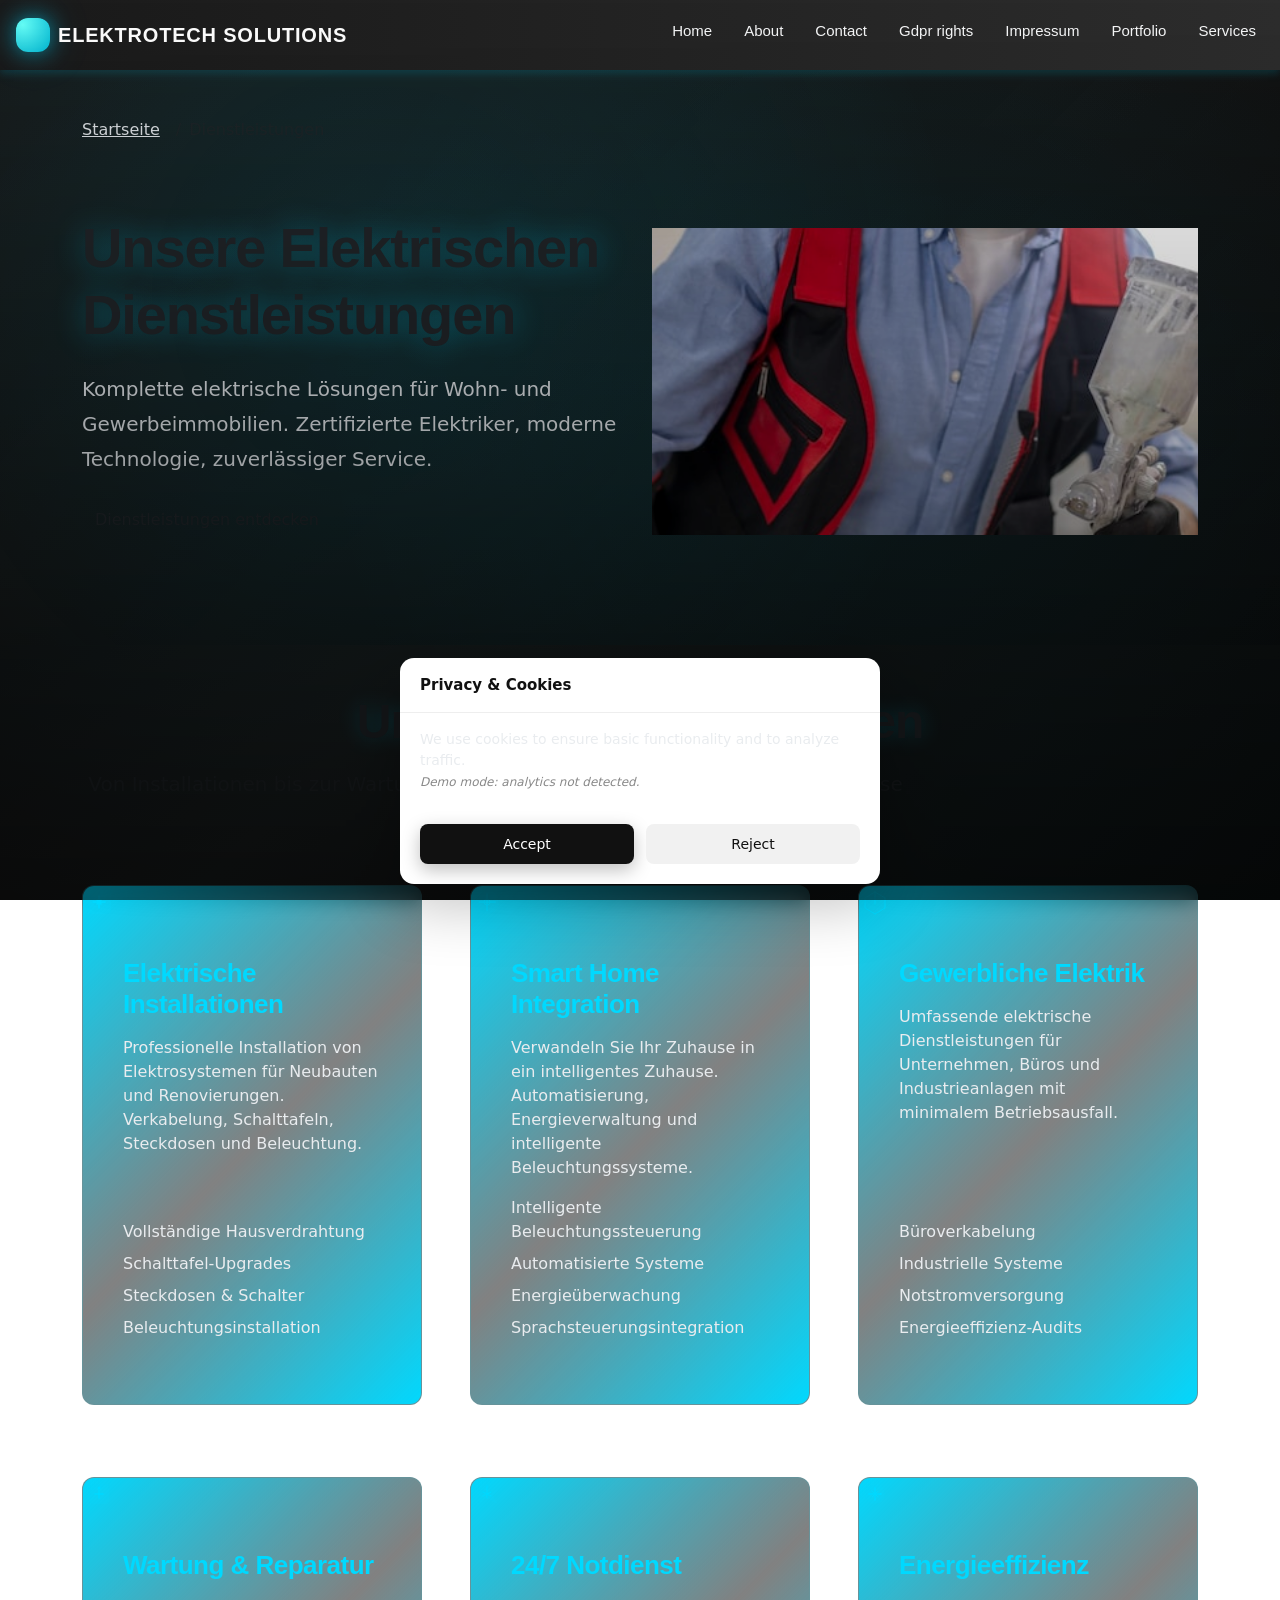
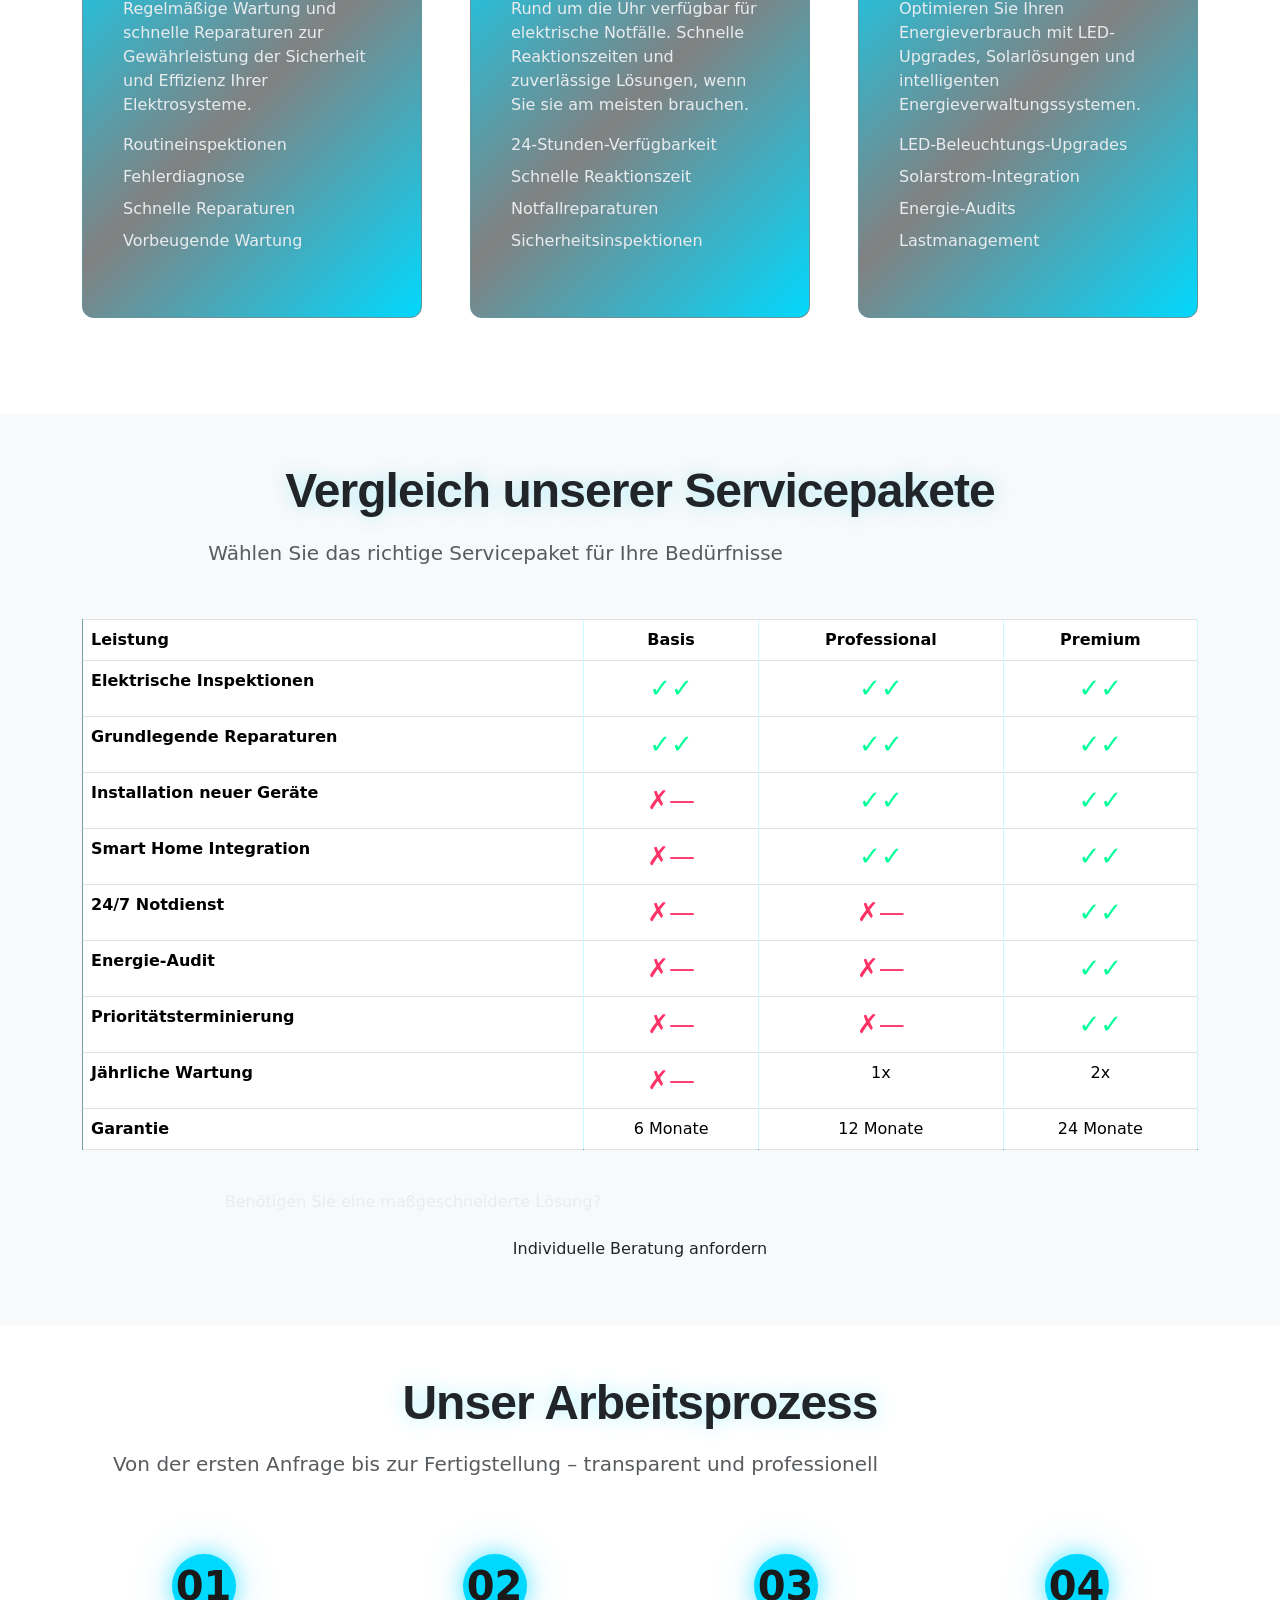
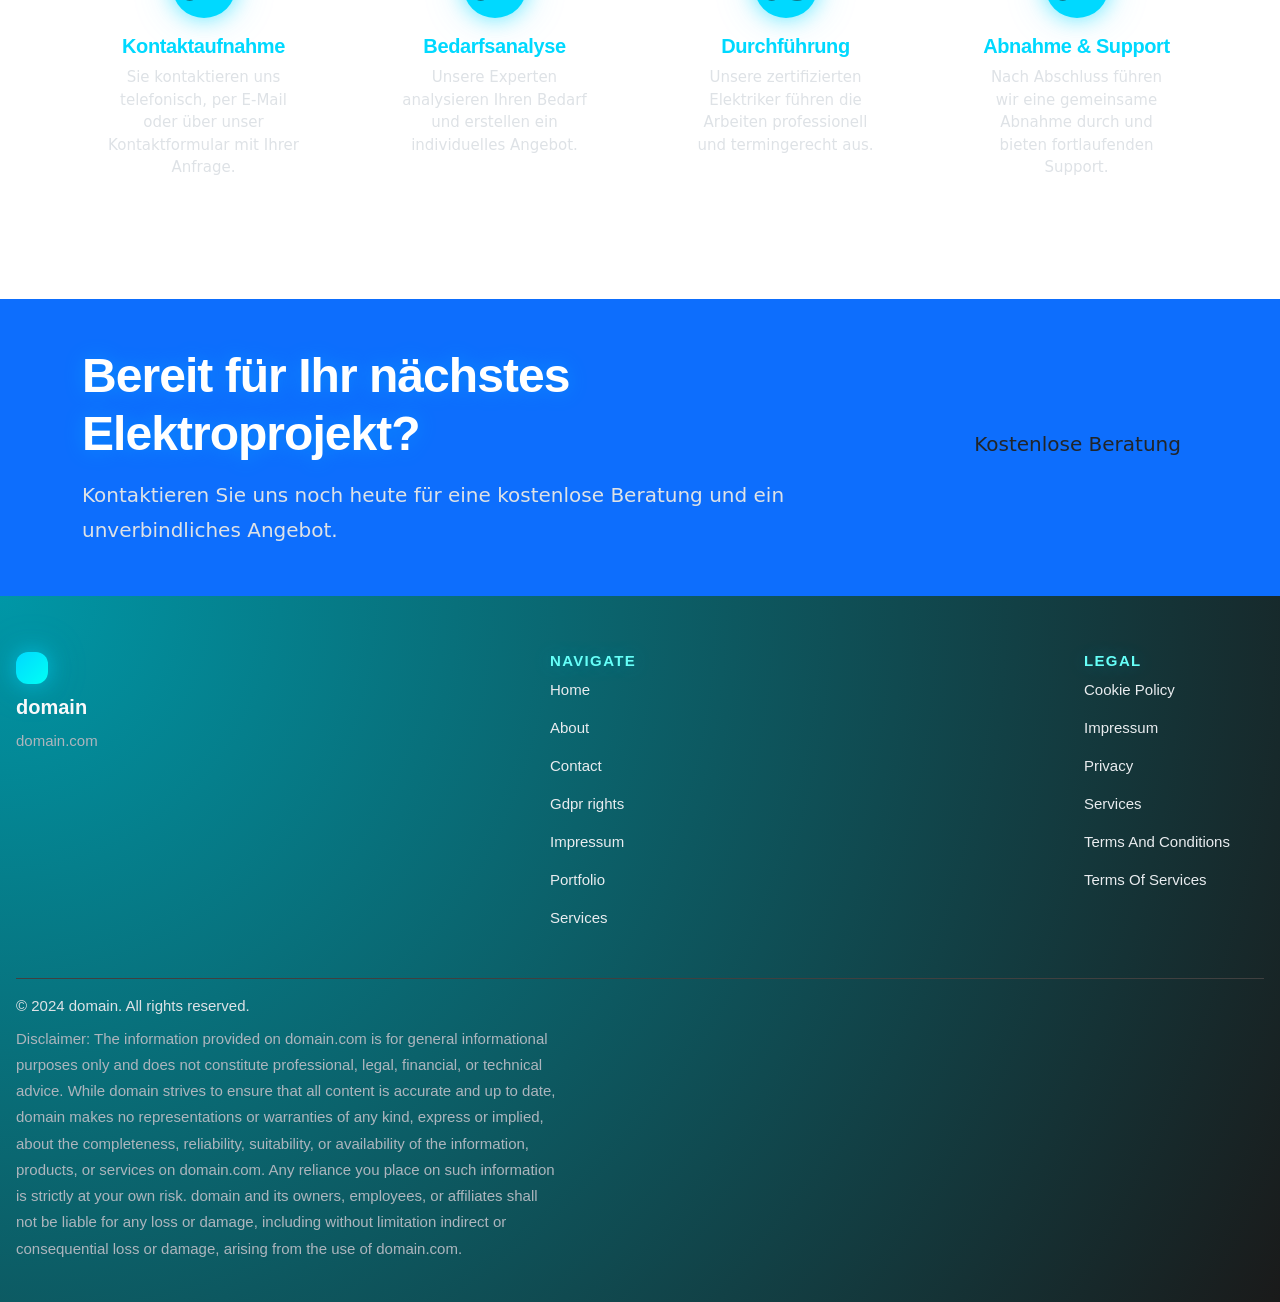
<file: services.html>
<!DOCTYPE html><html lang="de"><head>
<script type="application/ld+json">
{
  "@context": "https://schema.org",
  "@graph": [
    {
      "@type": "WebSite",
      "@id": "https://domain.com/#website",
      "url": "https://domain.com",
      "name": "domain"
    },
    {
      "@type": "Organization",
      "@id": "https://domain.com/#org",
      "name": "domain",
      "url": "https://domain.com"
    },
    {
      "@type": "WebPage",
      "@id": "https://domain.com/services.html",
      "url": "https://domain.com/services.html",
      "name": "domain",
      "isPartOf": {
        "@id": "https://domain.com/#website"
      },
      "inLanguage": "de"
    }
  ]
}
</script>
  <meta charset="UTF-8">
  <meta name="viewport" content="width=device-width, initial-scale=1.0">
  <title>Unsere Dienstleistungen - Elektrische Lösungen für Ihr Zuhause und Unternehmen | domain</title>
  <meta name="description" content="Professionelle Elektroinstallationen, Wartung, Smart-Home-Integration und Notdienste. domain bietet umfassende elektrische Dienstleistungen in ganz Deutschland.">
  <meta property="og:title" content="Unsere Dienstleistungen - domain">
  <meta property="og:description" content="Entdecken Sie unsere umfassenden Elektrodienstleistungen: Installationen, Wartung, Smart-Home und 24/7 Notdienst.">
  <meta property="og:type" content="website">
  <meta property="og:url" content="https://domain.com/services.html">
  <link rel="canonical" href="https://domain.com/services.html">
  <link rel="stylesheet" href="style.css">
  <link rel="icon" type="image/png" href="/favicon.png">
  <link rel="apple-touch-icon" href="/apple-touch-icon.png">
   <link rel="stylesheet" href="https://cdn.jsdelivr.net/npm/bootstrap@5.3.3/dist/css/bootstrap.min.css" integrity="sha384-QWTKZyjpPEjISv5WaRU9OFeRpok6YctnYmDr5pNlyT2bRjXh0JMhjY6hW+ALEwIH" crossorigin="anonymous">
  <link rel="stylesheet" href="https://unpkg.com/aos@2.3.4/dist/aos.css">
<link rel="stylesheet" href="./header-footer.css">
</head>
 <body>
  <header class="dr-header" aria-label="Main site header">
  <div class="dr-header-inner">
    <div class="dr-header-brand">
      <div class="dr-header-logo" aria-label="ElektroTech Solutions logo">
        <span class="dr-header-logo-mark"></span>
        <span class="dr-header-logo-text">ElektroTech Solutions</span>
      </div>
    </div>
    <nav class="dr-nav" aria-label="Primary navigation">
      <button class="dr-nav-toggle" type="button" aria-label="Toggle navigation" aria-expanded="false">
        <span class="dr-nav-toggle-bar"></span>
        <span class="dr-nav-toggle-bar"></span>
      </button>
      <ul class="dr-nav-list">
        <li class="dr-nav-item"><a class="dr-nav-link" href="./index.html">Home</a></li>
        <li class="dr-nav-item"><a class="dr-nav-link" href="./about.html">About</a></li>
        <li class="dr-nav-item"><a class="dr-nav-link" href="./contact.html">Contact</a></li>
        <li class="dr-nav-item"><a class="dr-nav-link" href="./gdpr-rights.html">Gdpr rights</a></li>
        <li class="dr-nav-item"><a class="dr-nav-link" href="./impressum.html">Impressum</a></li>
        <li class="dr-nav-item"><a class="dr-nav-link" href="./portfolio.html">Portfolio</a></li>
        <li class="dr-nav-item"><a class="dr-nav-link" href="./services.html">Services</a></li>
      </ul>
    </nav>
  </div>
</header>
  <a href="#main-content" class="u-visually-hidden">Zum Hauptinhalt springen</a>
  <main id="main-content">
   <section class="c-hero c-hero--services py-5">
    <div class="container">
     <nav aria-label="breadcrumb">
      <ol class="breadcrumb">
       <li class="breadcrumb-item"><a href="index.html">Startseite</a></li>
       <li class="breadcrumb-item active" aria-current="page">Dienstleistungen</li>
      </ol>
     </nav>
     <div class="row align-items-center py-4 py-md-5">
      <div class="col-lg-6" data-aos="fade-right">
       <h1 class="display-4 fw-bold mb-4">Unsere Elektrischen Dienstleistungen</h1>
       <p class="lead mb-4">Komplette elektrische Lösungen für Wohn- und Gewerbeimmobilien. Zertifizierte Elektriker, moderne Technologie, zuverlässiger Service.</p>
       <a href="#service-categories" class="btn c-button c-button--primary">Dienstleistungen entdecken</a>
      </div>
      <div class="col-lg-6 mt-4 mt-lg-0" data-aos="fade-left">
       <div class="ratio ratio-16x9">
        <img src="img/70340.jpg" alt="Elektriker bei der Arbeit" class="img-fluid" loading="lazy" width="800" height="600">
       </div>
      </div>
     </div>
    </div>
   </section>
   <section id="service-categories" class="l-section py-4 py-md-5">
    <div class="container">
     <div class="text-center mb-5" data-aos="fade-up">
      <h2 class="display-5 fw-bold mb-3">Unsere Servicekategorien</h2>
      <p class="lead text-muted">Von Installationen bis zur Wartung – wir decken alle Ihre elektrischen Bedürfnisse ab</p>
     </div>
     <div class="row g-4">
      <div class="col-md-6 col-lg-4" data-aos="fade-up" data-aos-delay="100">
       <div class="c-card h-100">
        <div class="c-card__icon">
         <svg width="64" height="64" viewBox="0 0 64 64" fill="none" xmlns="http://www.w3.org/2000/svg">
          <rect x="8" y="8" width="48" height="48" rx="8" fill="currentColor" opacity="0.1"></rect> <path d="M32 20v24M20 32h24M28 28l8 8M36 28l-8 8" stroke="currentColor" stroke-width="3" stroke-linecap="round" stroke-linejoin="round"></path>
         </svg>
        </div>
        <div class="c-card__body">
         <h3 class="c-card__title">Elektrische Installationen</h3>
         <p class="c-card__text">Professionelle Installation von Elektrosystemen für Neubauten und Renovierungen. Verkabelung, Schalttafeln, Steckdosen und Beleuchtung.</p>
         <ul class="c-list">
          <li>Vollständige Hausverdrahtung</li>
          <li>Schalttafel-Upgrades</li>
          <li>Steckdosen &amp; Schalter</li>
          <li>Beleuchtungsinstallation</li>
         </ul>
        </div>
       </div>
      </div>
      <div class="col-md-6 col-lg-4" data-aos="fade-up" data-aos-delay="200">
       <div class="c-card h-100">
        <div class="c-card__icon">
         <svg width="64" height="64" viewBox="0 0 64 64" fill="none" xmlns="http://www.w3.org/2000/svg">
          <circle cx="32" cy="32" r="24" fill="currentColor" opacity="0.1"></circle> <path d="M32 16v32M16 32h32" stroke="currentColor" stroke-width="3" stroke-linecap="round"></path> <circle cx="32" cy="32" r="6" stroke="currentColor" stroke-width="2" fill="none"></circle>
         </svg>
        </div>
        <div class="c-card__body">
         <h3 class="c-card__title">Smart Home Integration</h3>
         <p class="c-card__text">Verwandeln Sie Ihr Zuhause in ein intelligentes Zuhause. Automatisierung, Energieverwaltung und intelligente Beleuchtungssysteme.</p>
         <ul class="c-list">
          <li>Intelligente Beleuchtungssteuerung</li>
          <li>Automatisierte Systeme</li>
          <li>Energieüberwachung</li>
          <li>Sprachsteuerungsintegration</li>
         </ul>
        </div>
       </div>
      </div>
      <div class="col-md-6 col-lg-4" data-aos="fade-up" data-aos-delay="300">
       <div class="c-card h-100">
        <div class="c-card__icon">
         <svg width="64" height="64" viewBox="0 0 64 64" fill="none" xmlns="http://www.w3.org/2000/svg">
          <path d="M32 12l20 12v20l-20 12-20-12V24l20-12z" fill="currentColor" opacity="0.1"></path> <path d="M32 12l20 12M32 12l-20 12M32 12v24M12 24v20l20 12M52 24v20l-20 12" stroke="currentColor" stroke-width="2" stroke-linecap="round" stroke-linejoin="round"></path>
         </svg>
        </div>
        <div class="c-card__body">
         <h3 class="c-card__title">Gewerbliche Elektrik</h3>
         <p class="c-card__text">Umfassende elektrische Dienstleistungen für Unternehmen, Büros und Industrieanlagen mit minimalem Betriebsausfall.</p>
         <ul class="c-list">
          <li>Büroverkabelung</li>
          <li>Industrielle Systeme</li>
          <li>Notstromversorgung</li>
          <li>Energieeffizienz-Audits</li>
         </ul>
        </div>
       </div>
      </div>
      <div class="col-md-6 col-lg-4" data-aos="fade-up" data-aos-delay="400">
       <div class="c-card h-100">
        <div class="c-card__icon">
         <svg width="64" height="64" viewBox="0 0 64 64" fill="none" xmlns="http://www.w3.org/2000/svg">
          <rect x="12" y="12" width="40" height="40" rx="8" fill="currentColor" opacity="0.1"></rect> <path d="M32 24v16M24 32h16" stroke="currentColor" stroke-width="3" stroke-linecap="round"></path> <circle cx="32" cy="20" r="3" fill="currentColor"></circle>
         </svg>
        </div>
        <div class="c-card__body">
         <h3 class="c-card__title">Wartung &amp; Reparatur</h3>
         <p class="c-card__text">Regelmäßige Wartung und schnelle Reparaturen zur Gewährleistung der Sicherheit und Effizienz Ihrer Elektrosysteme.</p>
         <ul class="c-list">
          <li>Routineinspektionen</li>
          <li>Fehlerdiagnose</li>
          <li>Schnelle Reparaturen</li>
          <li>Vorbeugende Wartung</li>
         </ul>
        </div>
       </div>
      </div>
      <div class="col-md-6 col-lg-4" data-aos="fade-up" data-aos-delay="500">
       <div class="c-card h-100">
        <div class="c-card__icon">
         <svg width="64" height="64" viewBox="0 0 64 64" fill="none" xmlns="http://www.w3.org/2000/svg">
          <path d="M32 8l8 16h16l-12 12 8 16-20-12-20 12 8-16-12-12h16l8-16z" fill="currentColor" opacity="0.1"></path> <path d="M32 16v24M24 28l16 8M24 36l16-8" stroke="currentColor" stroke-width="2" stroke-linecap="round"></path>
         </svg>
        </div>
        <div class="c-card__body">
         <h3 class="c-card__title">24/7 Notdienst</h3>
         <p class="c-card__text">Rund um die Uhr verfügbar für elektrische Notfälle. Schnelle Reaktionszeiten und zuverlässige Lösungen, wenn Sie sie am meisten brauchen.</p>
         <ul class="c-list">
          <li>24-Stunden-Verfügbarkeit</li>
          <li>Schnelle Reaktionszeit</li>
          <li>Notfallreparaturen</li>
          <li>Sicherheitsinspektionen</li>
         </ul>
        </div>
       </div>
      </div>
      <div class="col-md-6 col-lg-4" data-aos="fade-up" data-aos-delay="600">
       <div class="c-card h-100">
        <div class="c-card__icon">
         <svg width="64" height="64" viewBox="0 0 64 64" fill="none" xmlns="http://www.w3.org/2000/svg">
          <circle cx="32" cy="32" r="20" fill="currentColor" opacity="0.1"></circle> <path d="M32 20v24M20 32h24" stroke="currentColor" stroke-width="3" stroke-linecap="round"></path> <path d="M26 26l12 12M38 26l-12 12" stroke="currentColor" stroke-width="2" stroke-linecap="round"></path>
         </svg>
        </div>
        <div class="c-card__body">
         <h3 class="c-card__title">Energieeffizienz</h3>
         <p class="c-card__text">Optimieren Sie Ihren Energieverbrauch mit LED-Upgrades, Solarlösungen und intelligenten Energieverwaltungssystemen.</p>
         <ul class="c-list">
          <li>LED-Beleuchtungs-Upgrades</li>
          <li>Solarstrom-Integration</li>
          <li>Energie-Audits</li>
          <li>Lastmanagement</li>
         </ul>
        </div>
       </div>
      </div>
     </div>
    </div>
   </section>
   <section class="l-section c-comparison py-4 py-md-5 bg-light">
    <div class="container">
     <div class="text-center mb-5" data-aos="fade-up">
      <h2 class="display-5 fw-bold mb-3">Vergleich unserer Servicepakete</h2>
      <p class="lead text-muted">Wählen Sie das richtige Servicepaket für Ihre Bedürfnisse</p>
     </div>
     <div class="table-responsive" data-aos="fade-up" data-aos-delay="100">
      <table class="table table-bordered c-comparison__table">
       <thead>
        <tr>
         <th scope="col">Leistung</th>
         <th scope="col" class="text-center">Basis</th>
         <th scope="col" class="text-center">Professional</th>
         <th scope="col" class="text-center">Premium</th>
        </tr>
       </thead>
       <tbody>
        <tr>
         <th scope="row">Elektrische Inspektionen</th>
         <td class="text-center"><span class="c-check">✓</span></td>
         <td class="text-center"><span class="c-check">✓</span></td>
         <td class="text-center"><span class="c-check">✓</span></td>
        </tr>
        <tr>
         <th scope="row">Grundlegende Reparaturen</th>
         <td class="text-center"><span class="c-check">✓</span></td>
         <td class="text-center"><span class="c-check">✓</span></td>
         <td class="text-center"><span class="c-check">✓</span></td>
        </tr>
        <tr>
         <th scope="row">Installation neuer Geräte</th>
         <td class="text-center"><span class="c-cross">—</span></td>
         <td class="text-center"><span class="c-check">✓</span></td>
         <td class="text-center"><span class="c-check">✓</span></td>
        </tr>
        <tr>
         <th scope="row">Smart Home Integration</th>
         <td class="text-center"><span class="c-cross">—</span></td>
         <td class="text-center"><span class="c-check">✓</span></td>
         <td class="text-center"><span class="c-check">✓</span></td>
        </tr>
        <tr>
         <th scope="row">24/7 Notdienst</th>
         <td class="text-center"><span class="c-cross">—</span></td>
         <td class="text-center"><span class="c-cross">—</span></td>
         <td class="text-center"><span class="c-check">✓</span></td>
        </tr>
        <tr>
         <th scope="row">Energie-Audit</th>
         <td class="text-center"><span class="c-cross">—</span></td>
         <td class="text-center"><span class="c-cross">—</span></td>
         <td class="text-center"><span class="c-check">✓</span></td>
        </tr>
        <tr>
         <th scope="row">Prioritätsterminierung</th>
         <td class="text-center"><span class="c-cross">—</span></td>
         <td class="text-center"><span class="c-cross">—</span></td>
         <td class="text-center"><span class="c-check">✓</span></td>
        </tr>
        <tr>
         <th scope="row">Jährliche Wartung</th>
         <td class="text-center"><span class="c-cross">—</span></td>
         <td class="text-center">1x</td>
         <td class="text-center">2x</td>
        </tr>
        <tr>
         <th scope="row">Garantie</th>
         <td class="text-center">6 Monate</td>
         <td class="text-center">12 Monate</td>
         <td class="text-center">24 Monate</td>
        </tr>
       </tbody>
      </table>
     </div>
     <div class="text-center mt-4" data-aos="fade-up" data-aos-delay="200">
      <p class="mb-3">Benötigen Sie eine maßgeschneiderte Lösung?</p>
      <a href="contact.html" class="btn c-button c-button--primary">Individuelle Beratung anfordern</a>
     </div>
    </div>
   </section>
   <section class="l-section c-process py-4 py-md-5">
    <div class="container">
     <div class="text-center mb-5" data-aos="fade-up">
      <h2 class="display-5 fw-bold mb-3">Unser Arbeitsprozess</h2>
      <p class="lead text-muted">Von der ersten Anfrage bis zur Fertigstellung – transparent und professionell</p>
     </div>
     <div class="row g-4">
      <div class="col-md-6 col-lg-3" data-aos="fade-up" data-aos-delay="100">
       <div class="c-process-step text-center">
        <div class="c-process-step__number">01</div>
        <h3 class="c-process-step__title">Kontaktaufnahme</h3>
        <p class="c-process-step__text">Sie kontaktieren uns telefonisch, per E-Mail oder über unser Kontaktformular mit Ihrer Anfrage.</p>
       </div>
      </div>
      <div class="col-md-6 col-lg-3" data-aos="fade-up" data-aos-delay="200">
       <div class="c-process-step text-center">
        <div class="c-process-step__number">02</div>
        <h3 class="c-process-step__title">Bedarfsanalyse</h3>
        <p class="c-process-step__text">Unsere Experten analysieren Ihren Bedarf und erstellen ein individuelles Angebot.</p>
       </div>
      </div>
      <div class="col-md-6 col-lg-3" data-aos="fade-up" data-aos-delay="300">
       <div class="c-process-step text-center">
        <div class="c-process-step__number">03</div>
        <h3 class="c-process-step__title">Durchführung</h3>
        <p class="c-process-step__text">Unsere zertifizierten Elektriker führen die Arbeiten professionell und termingerecht aus.</p>
       </div>
      </div>
      <div class="col-md-6 col-lg-3" data-aos="fade-up" data-aos-delay="400">
       <div class="c-process-step text-center">
        <div class="c-process-step__number">04</div>
        <h3 class="c-process-step__title">Abnahme &amp; Support</h3>
        <p class="c-process-step__text">Nach Abschluss führen wir eine gemeinsame Abnahme durch und bieten fortlaufenden Support.</p>
       </div>
      </div>
     </div>
    </div>
   </section>
   <section class="l-section c-cta py-4 py-md-5 bg-primary text-white">
    <div class="container">
     <div class="row align-items-center">
      <div class="col-lg-8" data-aos="fade-right">
       <h2 class="display-5 fw-bold mb-3">Bereit für Ihr nächstes Elektroprojekt?</h2>
       <p class="lead mb-4 mb-lg-0">Kontaktieren Sie uns noch heute für eine kostenlose Beratung und ein unverbindliches Angebot.</p>
      </div>
      <div class="col-lg-4 text-lg-end" data-aos="fade-left">
       <a href="contact.html" class="btn c-button c-button--secondary btn-lg">Kostenlose Beratung</a>
      </div>
     </div>
    </div>
   </section>
  </main>
  <footer class="dr-footer" aria-label="Site footer">
  <div class="dr-footer-inner">
    <div class="dr-footer-main">
      <div class="dr-footer-brand-block" aria-label="domain information">
        <div class="dr-footer-brand-mark"></div>
        <div class="dr-footer-brand-text">domain</div>
        <div class="dr-footer-domain">domain.com</div>
      </div>
      <div class="dr-footer-nav-block" aria-label="Footer navigation">
        <h2 class="dr-footer-heading">Navigate</h2>
        <ul class="dr-footer-nav-list">
          <li class="dr-footer-nav-item"><a class="dr-footer-nav-link" href="./index.html">Home</a></li>
          <li class="dr-footer-nav-item"><a class="dr-footer-nav-link" href="./about.html">About</a></li>
          <li class="dr-footer-nav-item"><a class="dr-footer-nav-link" href="./contact.html">Contact</a></li>
          <li class="dr-footer-nav-item"><a class="dr-footer-nav-link" href="./gdpr-rights.html">Gdpr rights</a></li>
          <li class="dr-footer-nav-item"><a class="dr-footer-nav-link" href="./impressum.html">Impressum</a></li>
          <li class="dr-footer-nav-item"><a class="dr-footer-nav-link" href="./portfolio.html">Portfolio</a></li>
          <li class="dr-footer-nav-item"><a class="dr-footer-nav-link" href="./services.html">Services</a></li>
        </ul>
      </div>
      <div class="dr-footer-legal-block" aria-label="Legal navigation">
        <h2 class="dr-footer-heading">Legal</h2>
        <ul class="dr-footer-legal-list">
          <li class="dr-footer-legal-item"><a class="dr-footer-legal-link" href="./cookie_policy.html">Cookie Policy</a></li>
          <li class="dr-footer-legal-item"><a class="dr-footer-legal-link" href="./impressum.html">Impressum</a></li>
          <li class="dr-footer-legal-item"><a class="dr-footer-legal-link" href="./privacy.html">Privacy</a></li>
          <li class="dr-footer-legal-item"><a class="dr-footer-legal-link" href="./services.html">Services</a></li>
          <li class="dr-footer-legal-item"><a class="dr-footer-legal-link" href="./terms_and_conditions.html">Terms And Conditions</a></li>
          <li class="dr-footer-legal-item"><a class="dr-footer-legal-link" href="./terms_of_services.html">Terms Of Services</a></li>
        </ul>
      </div>
    </div>
    <div class="dr-footer-bottom">
      <p class="dr-footer-copy">© <span class="dr-footer-year">2024</span> domain. All rights reserved.</p>
      <p class="dr-footer-disclaimer">Disclaimer: The information provided on domain.com is for general informational purposes only and does not constitute professional, legal, financial, or technical advice. While domain strives to ensure that all content is accurate and up to date, domain makes no representations or warranties of any kind, express or implied, about the completeness, reliability, suitability, or availability of the information, products, or services on domain.com. Any reliance you place on such information is strictly at your own risk. domain and its owners, employees, or affiliates shall not be liable for any loss or damage, including without limitation indirect or consequential loss or damage, arising from the use of domain.com.</p>
    </div>
  </div>
</footer>
  <script src="script.js" defer=""></script>
 
  <script src="https://unpkg.com/aos@2.3.4/dist/aos.js"></script>
  <script>
if (typeof AOS !== "undefined" && !window.__AOS_INITIALIZED__) {
  AOS.init({ once: true, duration: 700, easing: "ease-out-cubic" });
  window.__AOS_INITIALIZED__ = true;
}
</script>
<script src="./header-footer.js"></script>
<script src="./consent.js"></script>
</body></html>
</file>
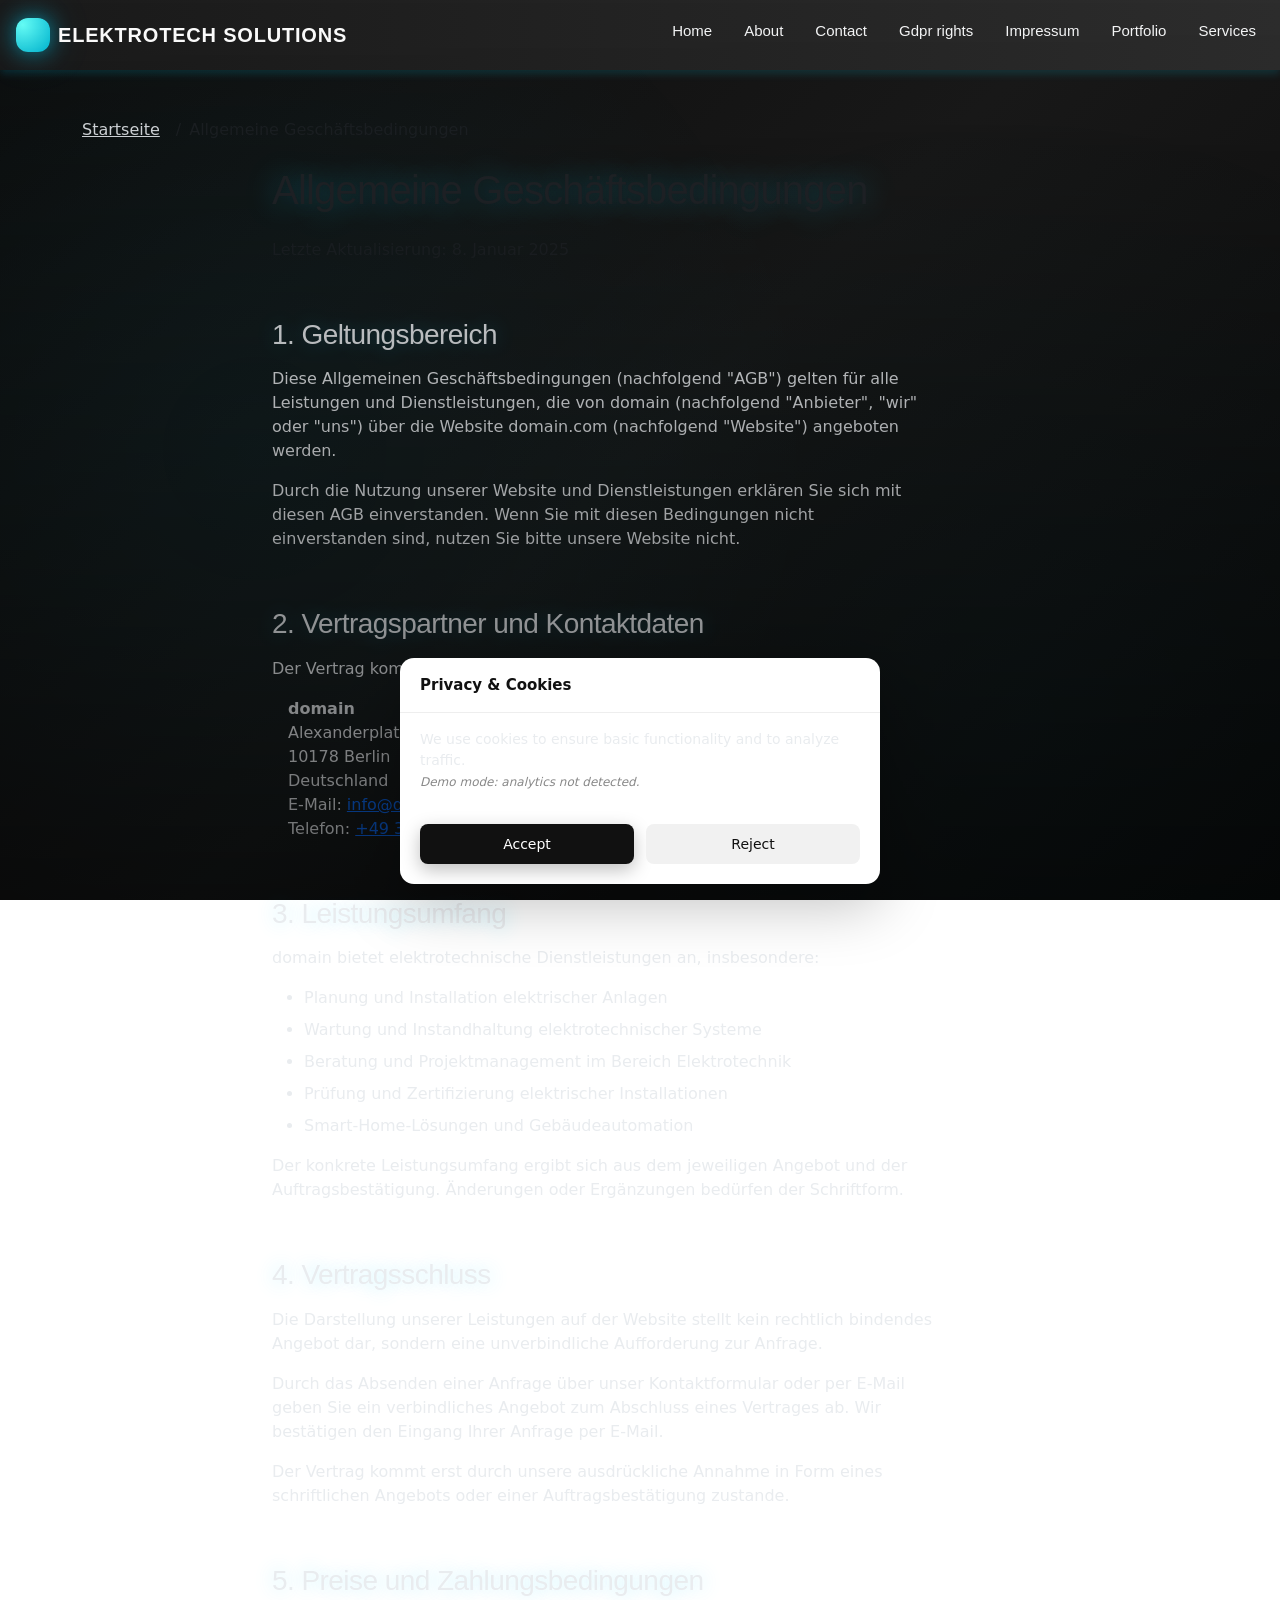
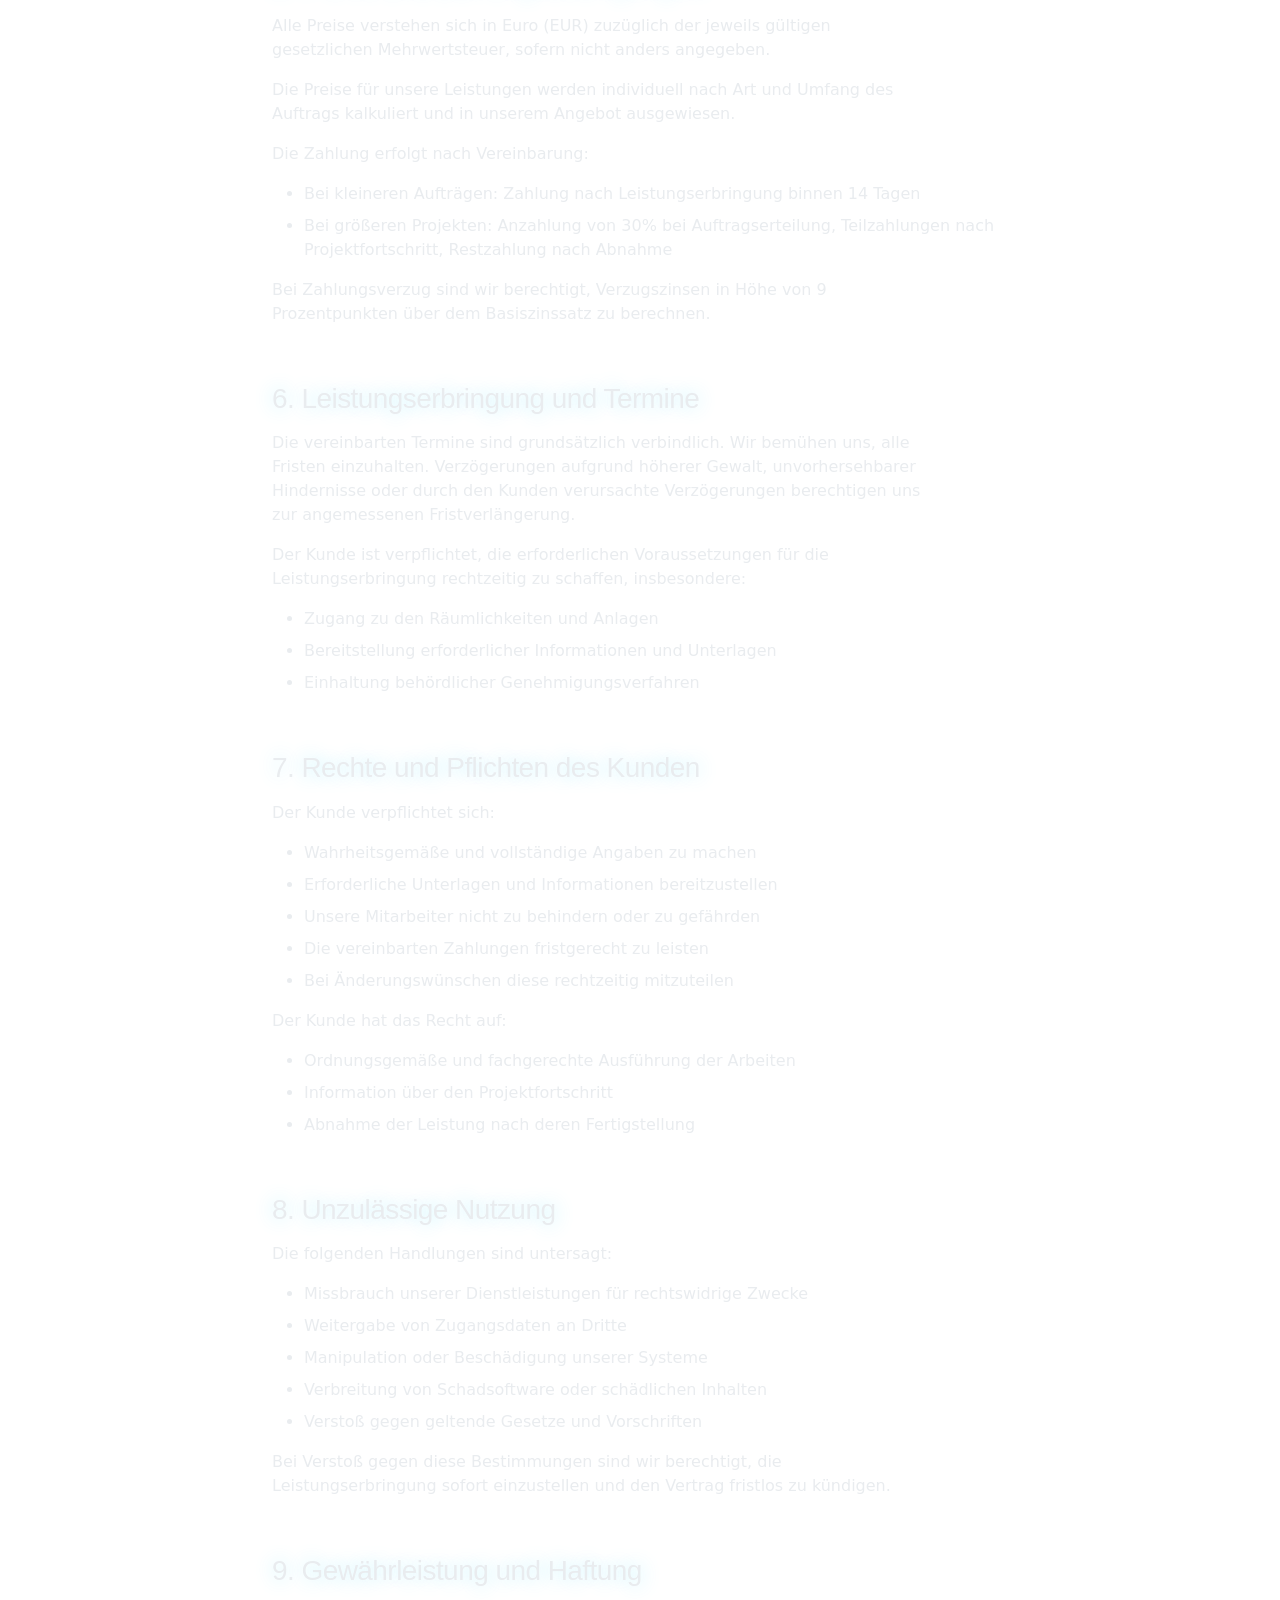
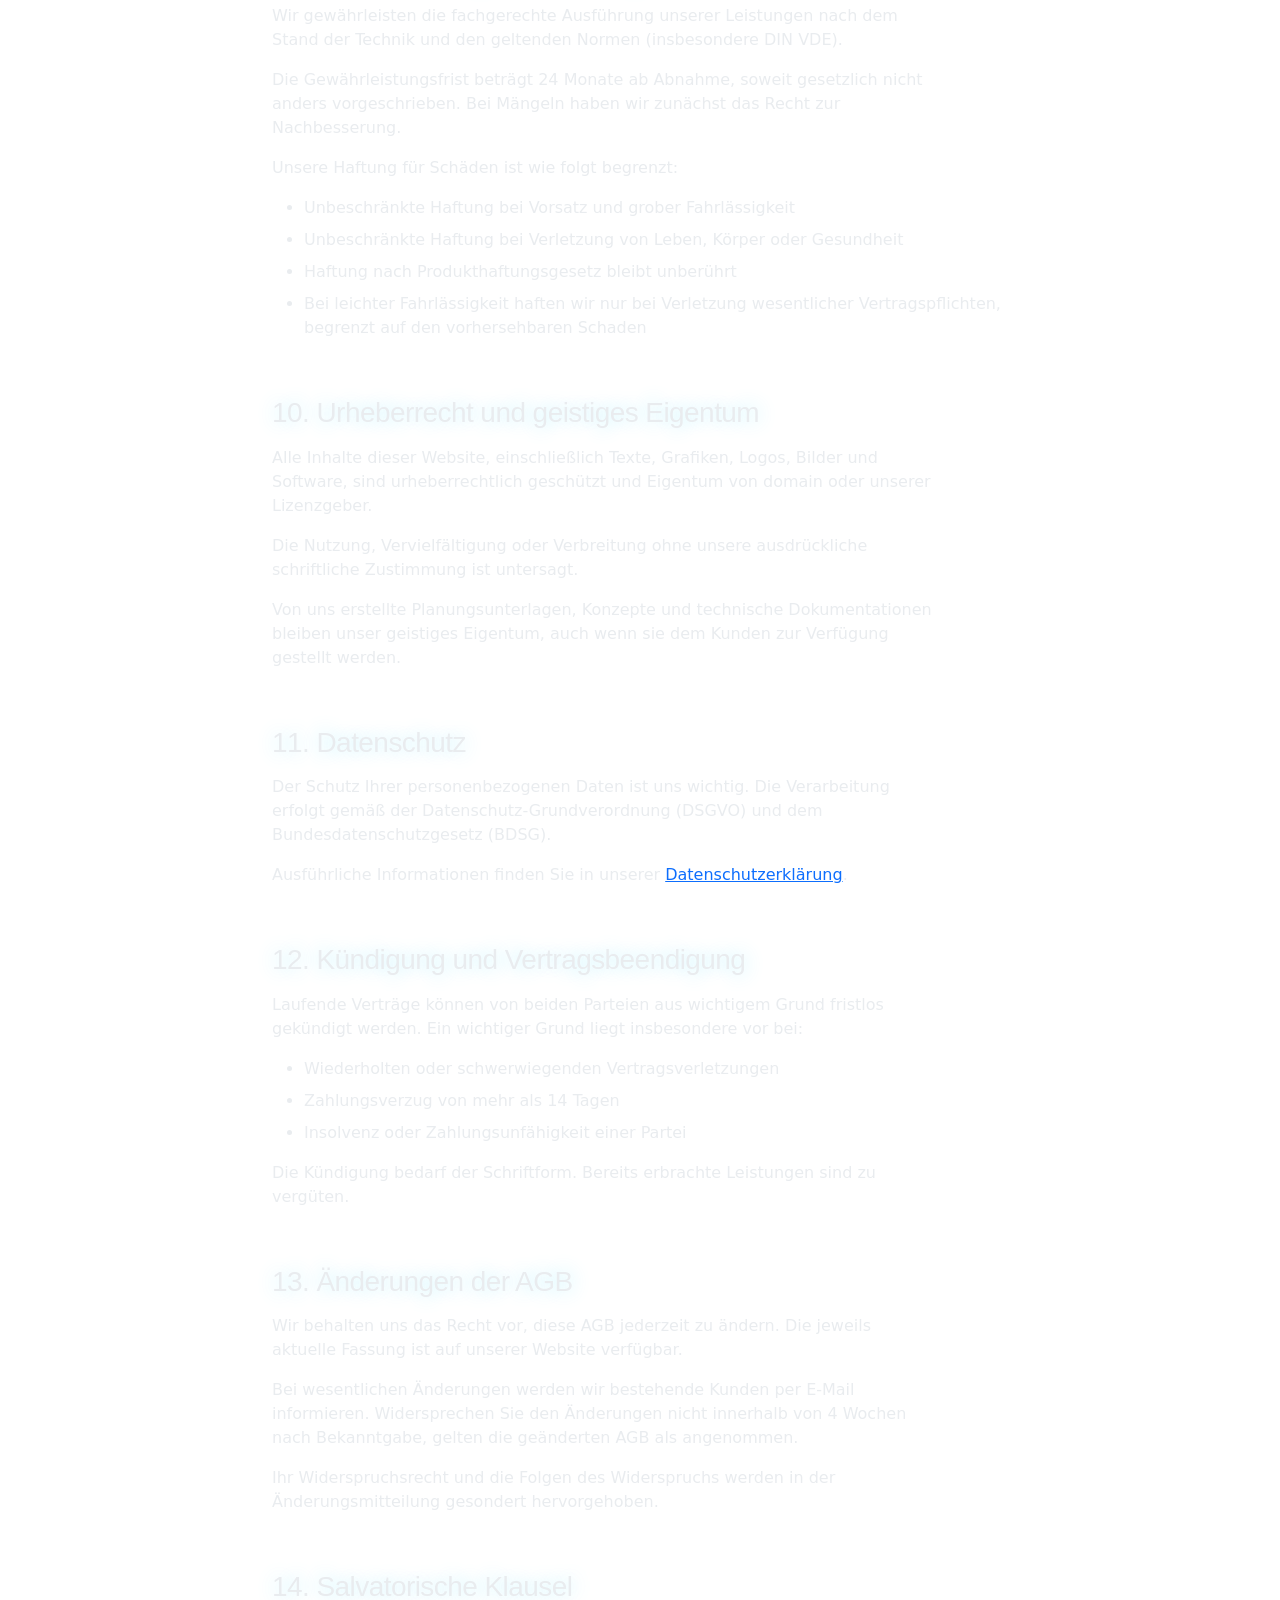
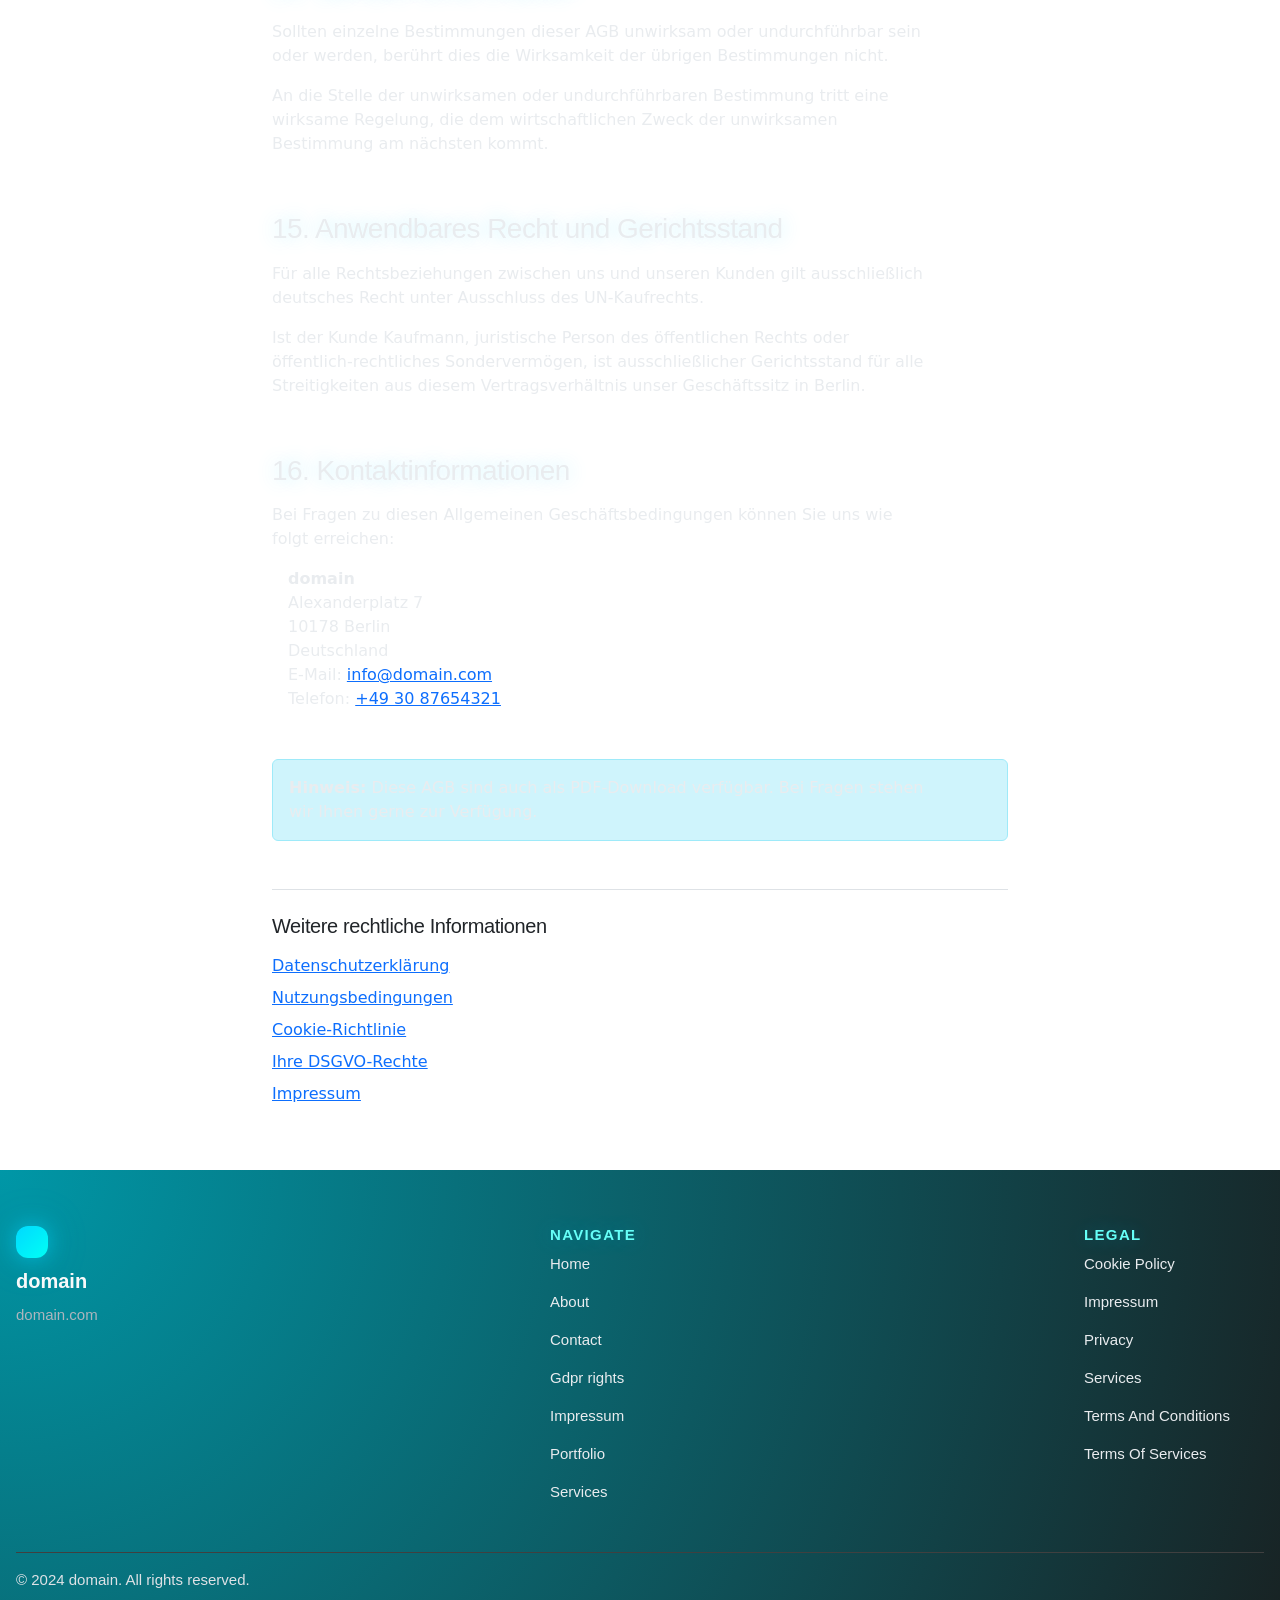
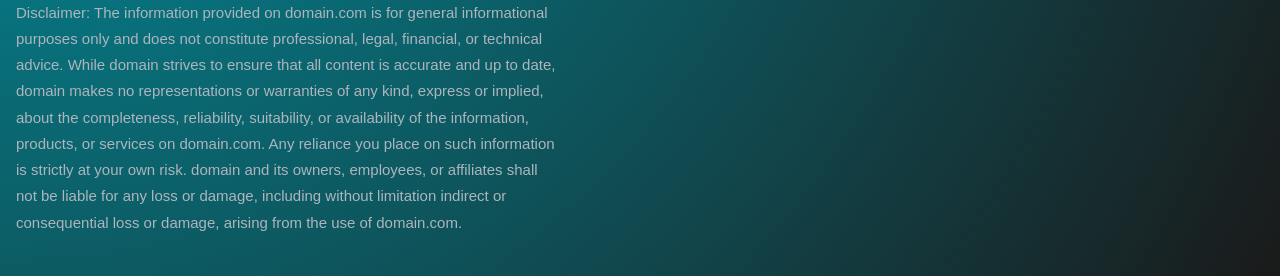
<file: terms_and_conditions.html>
<!DOCTYPE html><html lang="de"><head>
<script type="application/ld+json">
{
  "@context": "https://schema.org",
  "@graph": [
    {
      "@type": "WebSite",
      "@id": "https://domain.com/#website",
      "url": "https://domain.com",
      "name": "domain"
    },
    {
      "@type": "Organization",
      "@id": "https://domain.com/#org",
      "name": "domain",
      "url": "https://domain.com"
    },
    {
      "@type": "WebPage",
      "@id": "https://domain.com/terms_and_conditions.html",
      "url": "https://domain.com/terms_and_conditions.html",
      "name": "domain",
      "isPartOf": {
        "@id": "https://domain.com/#website"
      },
      "inLanguage": "de"
    }
  ]
}
</script>
  <meta charset="UTF-8">
  <meta name="viewport" content="width=device-width, initial-scale=1.0">
  <title>Allgemeine Geschäftsbedingungen | domain</title>
  <meta name="description" content="Allgemeine Geschäftsbedingungen für die Nutzung der Dienste von domain. Informieren Sie sich über Ihre Rechte und Pflichten.">
  <link rel="canonical" href="https://domain.com/terms_and_conditions.html">
  <meta property="og:title" content="Allgemeine Geschäftsbedingungen | domain">
  <meta property="og:description" content="Allgemeine Geschäftsbedingungen für die Nutzung der Dienste von domain.">
  <meta property="og:type" content="website">
  <meta property="og:url" content="https://domain.com/terms_and_conditions.html">
  <link rel="stylesheet" href="style.css">
  <link rel="icon" type="image/png" href="/favicon.png">
  <link rel="apple-touch-icon" href="/apple-touch-icon.png">
   <link rel="stylesheet" href="https://cdn.jsdelivr.net/npm/bootstrap@5.3.3/dist/css/bootstrap.min.css" integrity="sha384-QWTKZyjpPEjISv5WaRU9OFeRpok6YctnYmDr5pNlyT2bRjXh0JMhjY6hW+ALEwIH" crossorigin="anonymous">
  <link rel="stylesheet" href="https://unpkg.com/aos@2.3.4/dist/aos.css">
<link rel="stylesheet" href="./header-footer.css">
</head>
 <body>
  <header class="dr-header" aria-label="Main site header">
  <div class="dr-header-inner">
    <div class="dr-header-brand">
      <div class="dr-header-logo" aria-label="ElektroTech Solutions logo">
        <span class="dr-header-logo-mark"></span>
        <span class="dr-header-logo-text">ElektroTech Solutions</span>
      </div>
    </div>
    <nav class="dr-nav" aria-label="Primary navigation">
      <button class="dr-nav-toggle" type="button" aria-label="Toggle navigation" aria-expanded="false">
        <span class="dr-nav-toggle-bar"></span>
        <span class="dr-nav-toggle-bar"></span>
      </button>
      <ul class="dr-nav-list">
        <li class="dr-nav-item"><a class="dr-nav-link" href="./index.html">Home</a></li>
        <li class="dr-nav-item"><a class="dr-nav-link" href="./about.html">About</a></li>
        <li class="dr-nav-item"><a class="dr-nav-link" href="./contact.html">Contact</a></li>
        <li class="dr-nav-item"><a class="dr-nav-link" href="./gdpr-rights.html">Gdpr rights</a></li>
        <li class="dr-nav-item"><a class="dr-nav-link" href="./impressum.html">Impressum</a></li>
        <li class="dr-nav-item"><a class="dr-nav-link" href="./portfolio.html">Portfolio</a></li>
        <li class="dr-nav-item"><a class="dr-nav-link" href="./services.html">Services</a></li>
      </ul>
    </nav>
  </div>
</header>
  <a href="#main-content" class="u-visually-hidden">Zum Hauptinhalt springen</a>
  <main id="main-content">
   <section class="l-section py-4 py-md-5">
    <div class="container">
     <nav aria-label="breadcrumb">
      <ol class="breadcrumb">
       <li class="breadcrumb-item"><a href="index.html">Startseite</a></li>
       <li class="breadcrumb-item active" aria-current="page">Allgemeine Geschäftsbedingungen</li>
      </ol>
     </nav>
     <div class="row">
      <div class="col-lg-8 mx-auto">
       <h1 class="mb-4">Allgemeine Geschäftsbedingungen</h1>
       <p class="text-muted mb-5">Letzte Aktualisierung: 8. Januar 2025</p>
       <article class="c-legal-content">
        <section class="mb-5">
         <h2 class="h3 mb-3">1. Geltungsbereich</h2>
         <p>Diese Allgemeinen Geschäftsbedingungen (nachfolgend "AGB") gelten für alle Leistungen und Dienstleistungen, die von domain (nachfolgend "Anbieter", "wir" oder "uns") über die Website domain.com (nachfolgend "Website") angeboten werden.</p>
         <p>Durch die Nutzung unserer Website und Dienstleistungen erklären Sie sich mit diesen AGB einverstanden. Wenn Sie mit diesen Bedingungen nicht einverstanden sind, nutzen Sie bitte unsere Website nicht.</p>
        </section>
        <section class="mb-5">
         <h2 class="h3 mb-3">2. Vertragspartner und Kontaktdaten</h2>
         <p>Der Vertrag kommt zustande mit:</p>
         <address class="ms-3"><strong>domain</strong>
          <br>
          Alexanderplatz 7
          <br>
          10178 Berlin
          <br>
          Deutschland
          <br>
          E-Mail: <a href="mailto:info@domain.com">info@domain.com</a>
          <br>
          Telefon: <a href="tel:+493087654321">+49 30 87654321</a></address>
        </section>
        <section class="mb-5">
         <h2 class="h3 mb-3">3. Leistungsumfang</h2>
         <p>domain bietet elektrotechnische Dienstleistungen an, insbesondere:</p>
         <ul>
          <li>Planung und Installation elektrischer Anlagen</li>
          <li>Wartung und Instandhaltung elektrotechnischer Systeme</li>
          <li>Beratung und Projektmanagement im Bereich Elektrotechnik</li>
          <li>Prüfung und Zertifizierung elektrischer Installationen</li>
          <li>Smart-Home-Lösungen und Gebäudeautomation</li>
         </ul>
         <p>Der konkrete Leistungsumfang ergibt sich aus dem jeweiligen Angebot und der Auftragsbestätigung. Änderungen oder Ergänzungen bedürfen der Schriftform.</p>
        </section>
        <section class="mb-5">
         <h2 class="h3 mb-3">4. Vertragsschluss</h2>
         <p>Die Darstellung unserer Leistungen auf der Website stellt kein rechtlich bindendes Angebot dar, sondern eine unverbindliche Aufforderung zur Anfrage.</p>
         <p>Durch das Absenden einer Anfrage über unser Kontaktformular oder per E-Mail geben Sie ein verbindliches Angebot zum Abschluss eines Vertrages ab. Wir bestätigen den Eingang Ihrer Anfrage per E-Mail.</p>
         <p>Der Vertrag kommt erst durch unsere ausdrückliche Annahme in Form eines schriftlichen Angebots oder einer Auftragsbestätigung zustande.</p>
        </section>
        <section class="mb-5">
         <h2 class="h3 mb-3">5. Preise und Zahlungsbedingungen</h2>
         <p>Alle Preise verstehen sich in Euro (EUR) zuzüglich der jeweils gültigen gesetzlichen Mehrwertsteuer, sofern nicht anders angegeben.</p>
         <p>Die Preise für unsere Leistungen werden individuell nach Art und Umfang des Auftrags kalkuliert und in unserem Angebot ausgewiesen.</p>
         <p>Die Zahlung erfolgt nach Vereinbarung:</p>
         <ul>
          <li>Bei kleineren Aufträgen: Zahlung nach Leistungserbringung binnen 14 Tagen</li>
          <li>Bei größeren Projekten: Anzahlung von 30% bei Auftragserteilung, Teilzahlungen nach Projektfortschritt, Restzahlung nach Abnahme</li>
         </ul>
         <p>Bei Zahlungsverzug sind wir berechtigt, Verzugszinsen in Höhe von 9 Prozentpunkten über dem Basiszinssatz zu berechnen.</p>
        </section>
        <section class="mb-5">
         <h2 class="h3 mb-3">6. Leistungserbringung und Termine</h2>
         <p>Die vereinbarten Termine sind grundsätzlich verbindlich. Wir bemühen uns, alle Fristen einzuhalten. Verzögerungen aufgrund höherer Gewalt, unvorhersehbarer Hindernisse oder durch den Kunden verursachte Verzögerungen berechtigen uns zur angemessenen Fristverlängerung.</p>
         <p>Der Kunde ist verpflichtet, die erforderlichen Voraussetzungen für die Leistungserbringung rechtzeitig zu schaffen, insbesondere:</p>
         <ul>
          <li>Zugang zu den Räumlichkeiten und Anlagen</li>
          <li>Bereitstellung erforderlicher Informationen und Unterlagen</li>
          <li>Einhaltung behördlicher Genehmigungsverfahren</li>
         </ul>
        </section>
        <section class="mb-5">
         <h2 class="h3 mb-3">7. Rechte und Pflichten des Kunden</h2>
         <p>Der Kunde verpflichtet sich:</p>
         <ul>
          <li>Wahrheitsgemäße und vollständige Angaben zu machen</li>
          <li>Erforderliche Unterlagen und Informationen bereitzustellen</li>
          <li>Unsere Mitarbeiter nicht zu behindern oder zu gefährden</li>
          <li>Die vereinbarten Zahlungen fristgerecht zu leisten</li>
          <li>Bei Änderungswünschen diese rechtzeitig mitzuteilen</li>
         </ul>
         <p>Der Kunde hat das Recht auf:</p>
         <ul>
          <li>Ordnungsgemäße und fachgerechte Ausführung der Arbeiten</li>
          <li>Information über den Projektfortschritt</li>
          <li>Abnahme der Leistung nach deren Fertigstellung</li>
         </ul>
        </section>
        <section class="mb-5">
         <h2 class="h3 mb-3">8. Unzulässige Nutzung</h2>
         <p>Die folgenden Handlungen sind untersagt:</p>
         <ul>
          <li>Missbrauch unserer Dienstleistungen für rechtswidrige Zwecke</li>
          <li>Weitergabe von Zugangsdaten an Dritte</li>
          <li>Manipulation oder Beschädigung unserer Systeme</li>
          <li>Verbreitung von Schadsoftware oder schädlichen Inhalten</li>
          <li>Verstoß gegen geltende Gesetze und Vorschriften</li>
         </ul>
         <p>Bei Verstoß gegen diese Bestimmungen sind wir berechtigt, die Leistungserbringung sofort einzustellen und den Vertrag fristlos zu kündigen.</p>
        </section>
        <section class="mb-5">
         <h2 class="h3 mb-3">9. Gewährleistung und Haftung</h2>
         <p>Wir gewährleisten die fachgerechte Ausführung unserer Leistungen nach dem Stand der Technik und den geltenden Normen (insbesondere DIN VDE).</p>
         <p>Die Gewährleistungsfrist beträgt 24 Monate ab Abnahme, soweit gesetzlich nicht anders vorgeschrieben. Bei Mängeln haben wir zunächst das Recht zur Nachbesserung.</p>
         <p>Unsere Haftung für Schäden ist wie folgt begrenzt:</p>
         <ul>
          <li>Unbeschränkte Haftung bei Vorsatz und grober Fahrlässigkeit</li>
          <li>Unbeschränkte Haftung bei Verletzung von Leben, Körper oder Gesundheit</li>
          <li>Haftung nach Produkthaftungsgesetz bleibt unberührt</li>
          <li>Bei leichter Fahrlässigkeit haften wir nur bei Verletzung wesentlicher Vertragspflichten, begrenzt auf den vorhersehbaren Schaden</li>
         </ul>
        </section>
        <section class="mb-5">
         <h2 class="h3 mb-3">10. Urheberrecht und geistiges Eigentum</h2>
         <p>Alle Inhalte dieser Website, einschließlich Texte, Grafiken, Logos, Bilder und Software, sind urheberrechtlich geschützt und Eigentum von domain oder unserer Lizenzgeber.</p>
         <p>Die Nutzung, Vervielfältigung oder Verbreitung ohne unsere ausdrückliche schriftliche Zustimmung ist untersagt.</p>
         <p>Von uns erstellte Planungsunterlagen, Konzepte und technische Dokumentationen bleiben unser geistiges Eigentum, auch wenn sie dem Kunden zur Verfügung gestellt werden.</p>
        </section>
        <section class="mb-5">
         <h2 class="h3 mb-3">11. Datenschutz</h2>
         <p>Der Schutz Ihrer personenbezogenen Daten ist uns wichtig. Die Verarbeitung erfolgt gemäß der Datenschutz-Grundverordnung (DSGVO) und dem Bundesdatenschutzgesetz (BDSG).</p>
         <p>Ausführliche Informationen finden Sie in unserer <a href="privacy.html">Datenschutzerklärung</a>.</p>
        </section>
        <section class="mb-5">
         <h2 class="h3 mb-3">12. Kündigung und Vertragsbeendigung</h2>
         <p>Laufende Verträge können von beiden Parteien aus wichtigem Grund fristlos gekündigt werden. Ein wichtiger Grund liegt insbesondere vor bei:</p>
         <ul>
          <li>Wiederholten oder schwerwiegenden Vertragsverletzungen</li>
          <li>Zahlungsverzug von mehr als 14 Tagen</li>
          <li>Insolvenz oder Zahlungsunfähigkeit einer Partei</li>
         </ul>
         <p>Die Kündigung bedarf der Schriftform. Bereits erbrachte Leistungen sind zu vergüten.</p>
        </section>
        <section class="mb-5">
         <h2 class="h3 mb-3">13. Änderungen der AGB</h2>
         <p>Wir behalten uns das Recht vor, diese AGB jederzeit zu ändern. Die jeweils aktuelle Fassung ist auf unserer Website verfügbar.</p>
         <p>Bei wesentlichen Änderungen werden wir bestehende Kunden per E-Mail informieren. Widersprechen Sie den Änderungen nicht innerhalb von 4 Wochen nach Bekanntgabe, gelten die geänderten AGB als angenommen.</p>
         <p>Ihr Widerspruchsrecht und die Folgen des Widerspruchs werden in der Änderungsmitteilung gesondert hervorgehoben.</p>
        </section>
        <section class="mb-5">
         <h2 class="h3 mb-3">14. Salvatorische Klausel</h2>
         <p>Sollten einzelne Bestimmungen dieser AGB unwirksam oder undurchführbar sein oder werden, berührt dies die Wirksamkeit der übrigen Bestimmungen nicht.</p>
         <p>An die Stelle der unwirksamen oder undurchführbaren Bestimmung tritt eine wirksame Regelung, die dem wirtschaftlichen Zweck der unwirksamen Bestimmung am nächsten kommt.</p>
        </section>
        <section class="mb-5">
         <h2 class="h3 mb-3">15. Anwendbares Recht und Gerichtsstand</h2>
         <p>Für alle Rechtsbeziehungen zwischen uns und unseren Kunden gilt ausschließlich deutsches Recht unter Ausschluss des UN-Kaufrechts.</p>
         <p>Ist der Kunde Kaufmann, juristische Person des öffentlichen Rechts oder öffentlich-rechtliches Sondervermögen, ist ausschließlicher Gerichtsstand für alle Streitigkeiten aus diesem Vertragsverhältnis unser Geschäftssitz in Berlin.</p>
        </section>
        <section class="mb-5">
         <h2 class="h3 mb-3">16. Kontaktinformationen</h2>
         <p>Bei Fragen zu diesen Allgemeinen Geschäftsbedingungen können Sie uns wie folgt erreichen:</p>
         <address class="ms-3"><strong>domain</strong>
          <br>
          Alexanderplatz 7
          <br>
          10178 Berlin
          <br>
          Deutschland
          <br>
          E-Mail: <a href="mailto:info@domain.com">info@domain.com</a>
          <br>
          Telefon: <a href="tel:+493087654321">+49 30 87654321</a></address>
        </section>
       </article>
       <div class="alert alert-info mt-5" role="alert">
        <p class="mb-0"><strong>Hinweis:</strong> Diese AGB sind auch als PDF-Download verfügbar. Bei Fragen stehen wir Ihnen gerne zur Verfügung.</p>
       </div>
       <div class="mt-5 pt-4 border-top">
        <h3 class="h5 mb-3">Weitere rechtliche Informationen</h3>
        <ul class="list-unstyled">
         <li class="mb-2"><a href="privacy.html">Datenschutzerklärung</a></li>
         <li class="mb-2"><a href="terms_of_services.html">Nutzungsbedingungen</a></li>
         <li class="mb-2"><a href="cookie_policy.html">Cookie-Richtlinie</a></li>
         <li class="mb-2"><a href="gdpr-rights.html">Ihre DSGVO-Rechte</a></li>
         <li class="mb-2"><a href="impressum.html">Impressum</a></li>
        </ul>
       </div>
      </div>
     </div>
    </div>
   </section>
  </main>
  <footer class="dr-footer" aria-label="Site footer">
  <div class="dr-footer-inner">
    <div class="dr-footer-main">
      <div class="dr-footer-brand-block" aria-label="domain information">
        <div class="dr-footer-brand-mark"></div>
        <div class="dr-footer-brand-text">domain</div>
        <div class="dr-footer-domain">domain.com</div>
      </div>
      <div class="dr-footer-nav-block" aria-label="Footer navigation">
        <h2 class="dr-footer-heading">Navigate</h2>
        <ul class="dr-footer-nav-list">
          <li class="dr-footer-nav-item"><a class="dr-footer-nav-link" href="./index.html">Home</a></li>
          <li class="dr-footer-nav-item"><a class="dr-footer-nav-link" href="./about.html">About</a></li>
          <li class="dr-footer-nav-item"><a class="dr-footer-nav-link" href="./contact.html">Contact</a></li>
          <li class="dr-footer-nav-item"><a class="dr-footer-nav-link" href="./gdpr-rights.html">Gdpr rights</a></li>
          <li class="dr-footer-nav-item"><a class="dr-footer-nav-link" href="./impressum.html">Impressum</a></li>
          <li class="dr-footer-nav-item"><a class="dr-footer-nav-link" href="./portfolio.html">Portfolio</a></li>
          <li class="dr-footer-nav-item"><a class="dr-footer-nav-link" href="./services.html">Services</a></li>
        </ul>
      </div>
      <div class="dr-footer-legal-block" aria-label="Legal navigation">
        <h2 class="dr-footer-heading">Legal</h2>
        <ul class="dr-footer-legal-list">
          <li class="dr-footer-legal-item"><a class="dr-footer-legal-link" href="./cookie_policy.html">Cookie Policy</a></li>
          <li class="dr-footer-legal-item"><a class="dr-footer-legal-link" href="./impressum.html">Impressum</a></li>
          <li class="dr-footer-legal-item"><a class="dr-footer-legal-link" href="./privacy.html">Privacy</a></li>
          <li class="dr-footer-legal-item"><a class="dr-footer-legal-link" href="./services.html">Services</a></li>
          <li class="dr-footer-legal-item"><a class="dr-footer-legal-link" href="./terms_and_conditions.html">Terms And Conditions</a></li>
          <li class="dr-footer-legal-item"><a class="dr-footer-legal-link" href="./terms_of_services.html">Terms Of Services</a></li>
        </ul>
      </div>
    </div>
    <div class="dr-footer-bottom">
      <p class="dr-footer-copy">© <span class="dr-footer-year">2024</span> domain. All rights reserved.</p>
      <p class="dr-footer-disclaimer">Disclaimer: The information provided on domain.com is for general informational purposes only and does not constitute professional, legal, financial, or technical advice. While domain strives to ensure that all content is accurate and up to date, domain makes no representations or warranties of any kind, express or implied, about the completeness, reliability, suitability, or availability of the information, products, or services on domain.com. Any reliance you place on such information is strictly at your own risk. domain and its owners, employees, or affiliates shall not be liable for any loss or damage, including without limitation indirect or consequential loss or damage, arising from the use of domain.com.</p>
    </div>
  </div>
</footer>
  <script src="script.js" defer=""></script>
 
  <script src="https://unpkg.com/aos@2.3.4/dist/aos.js"></script>
  <script>
if (typeof AOS !== "undefined" && !window.__AOS_INITIALIZED__) {
  AOS.init({ once: true, duration: 700, easing: "ease-out-cubic" });
  window.__AOS_INITIALIZED__ = true;
}
</script>
<script src="./header-footer.js"></script>
<script src="./consent.js"></script>
</body></html>
</file>
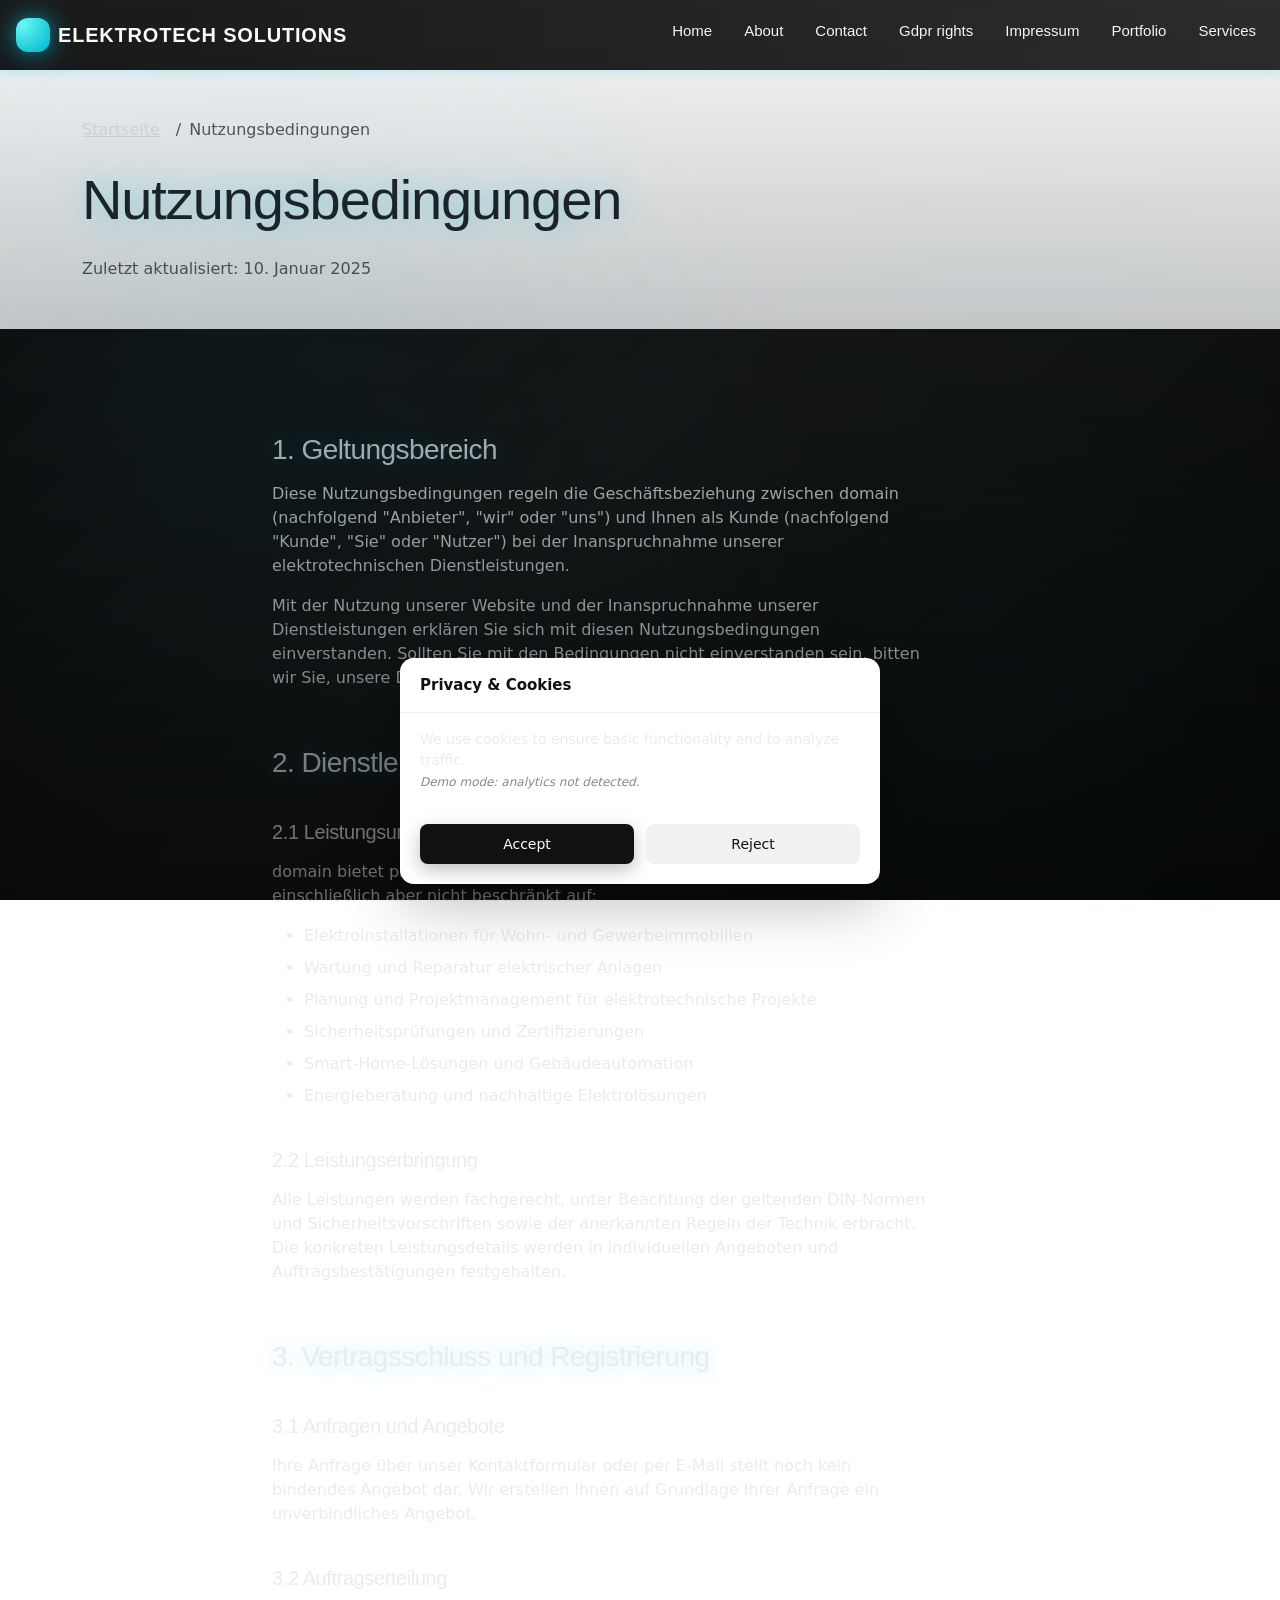
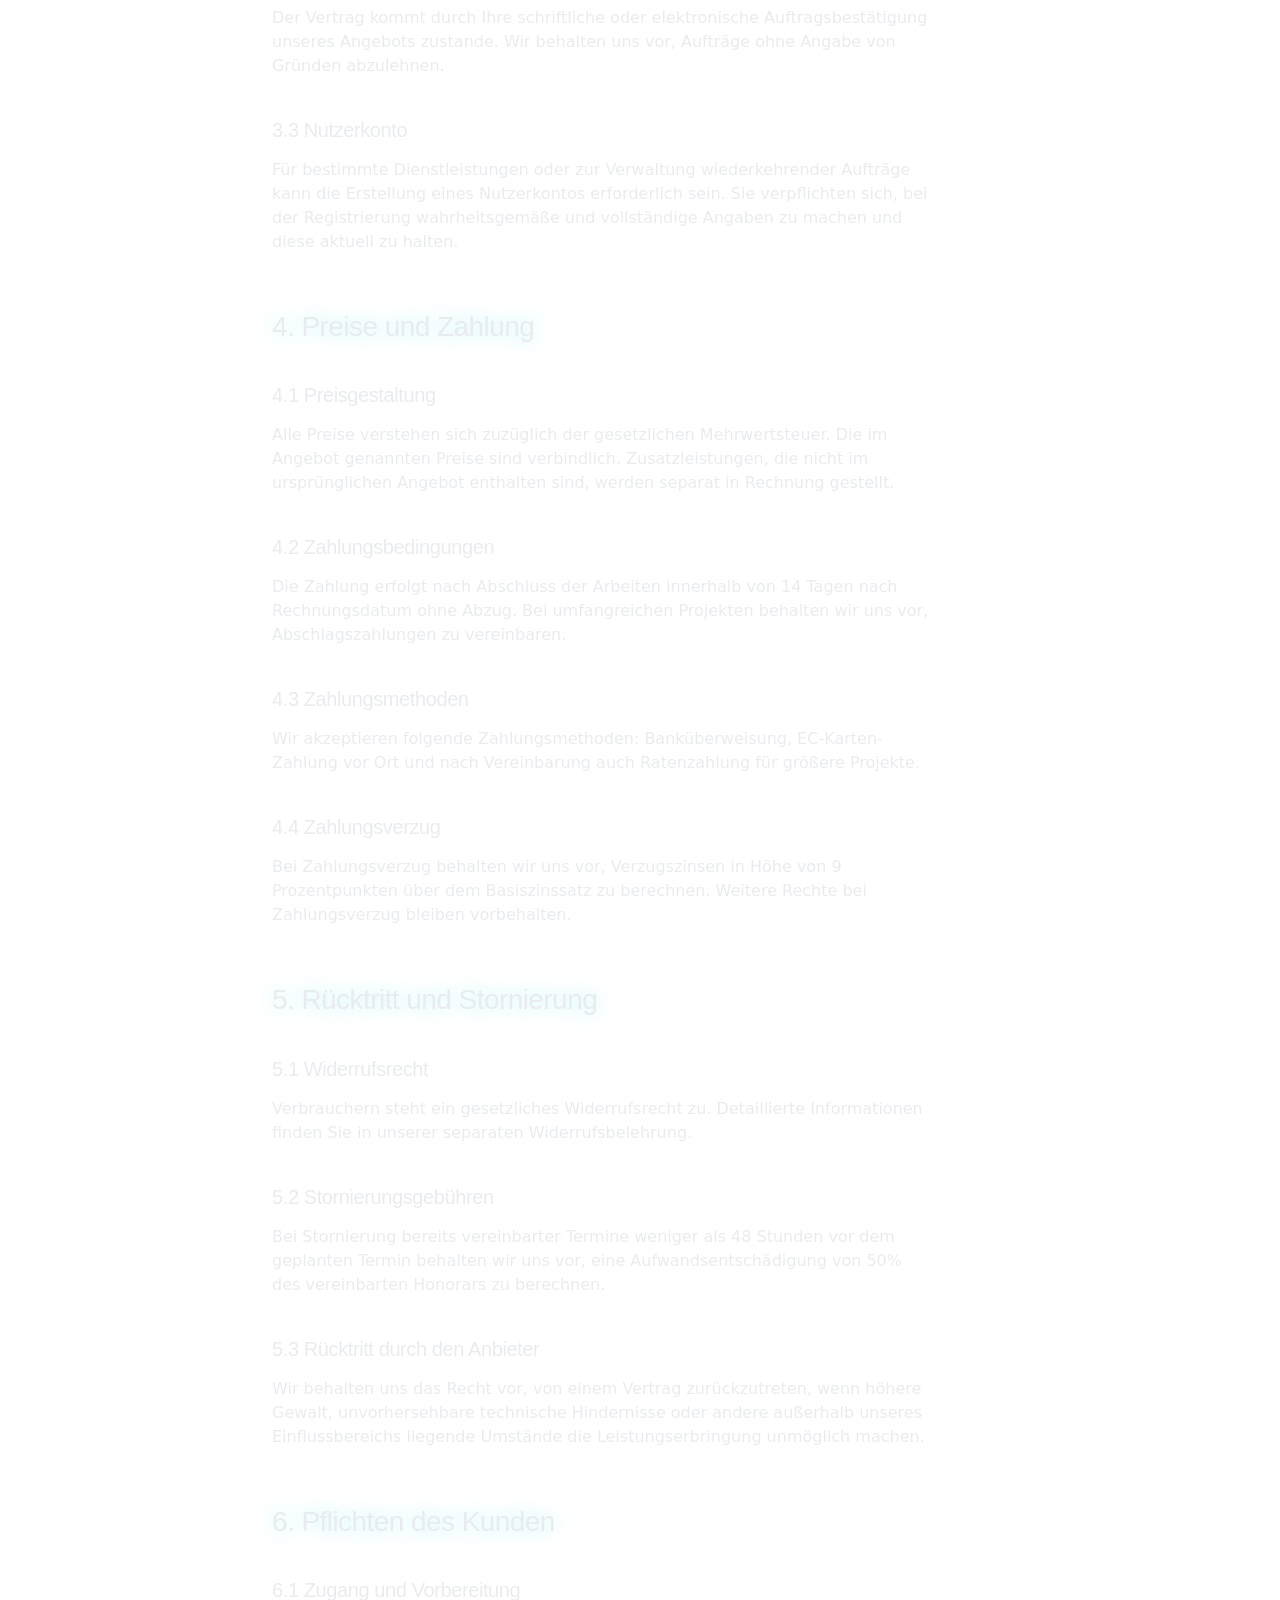
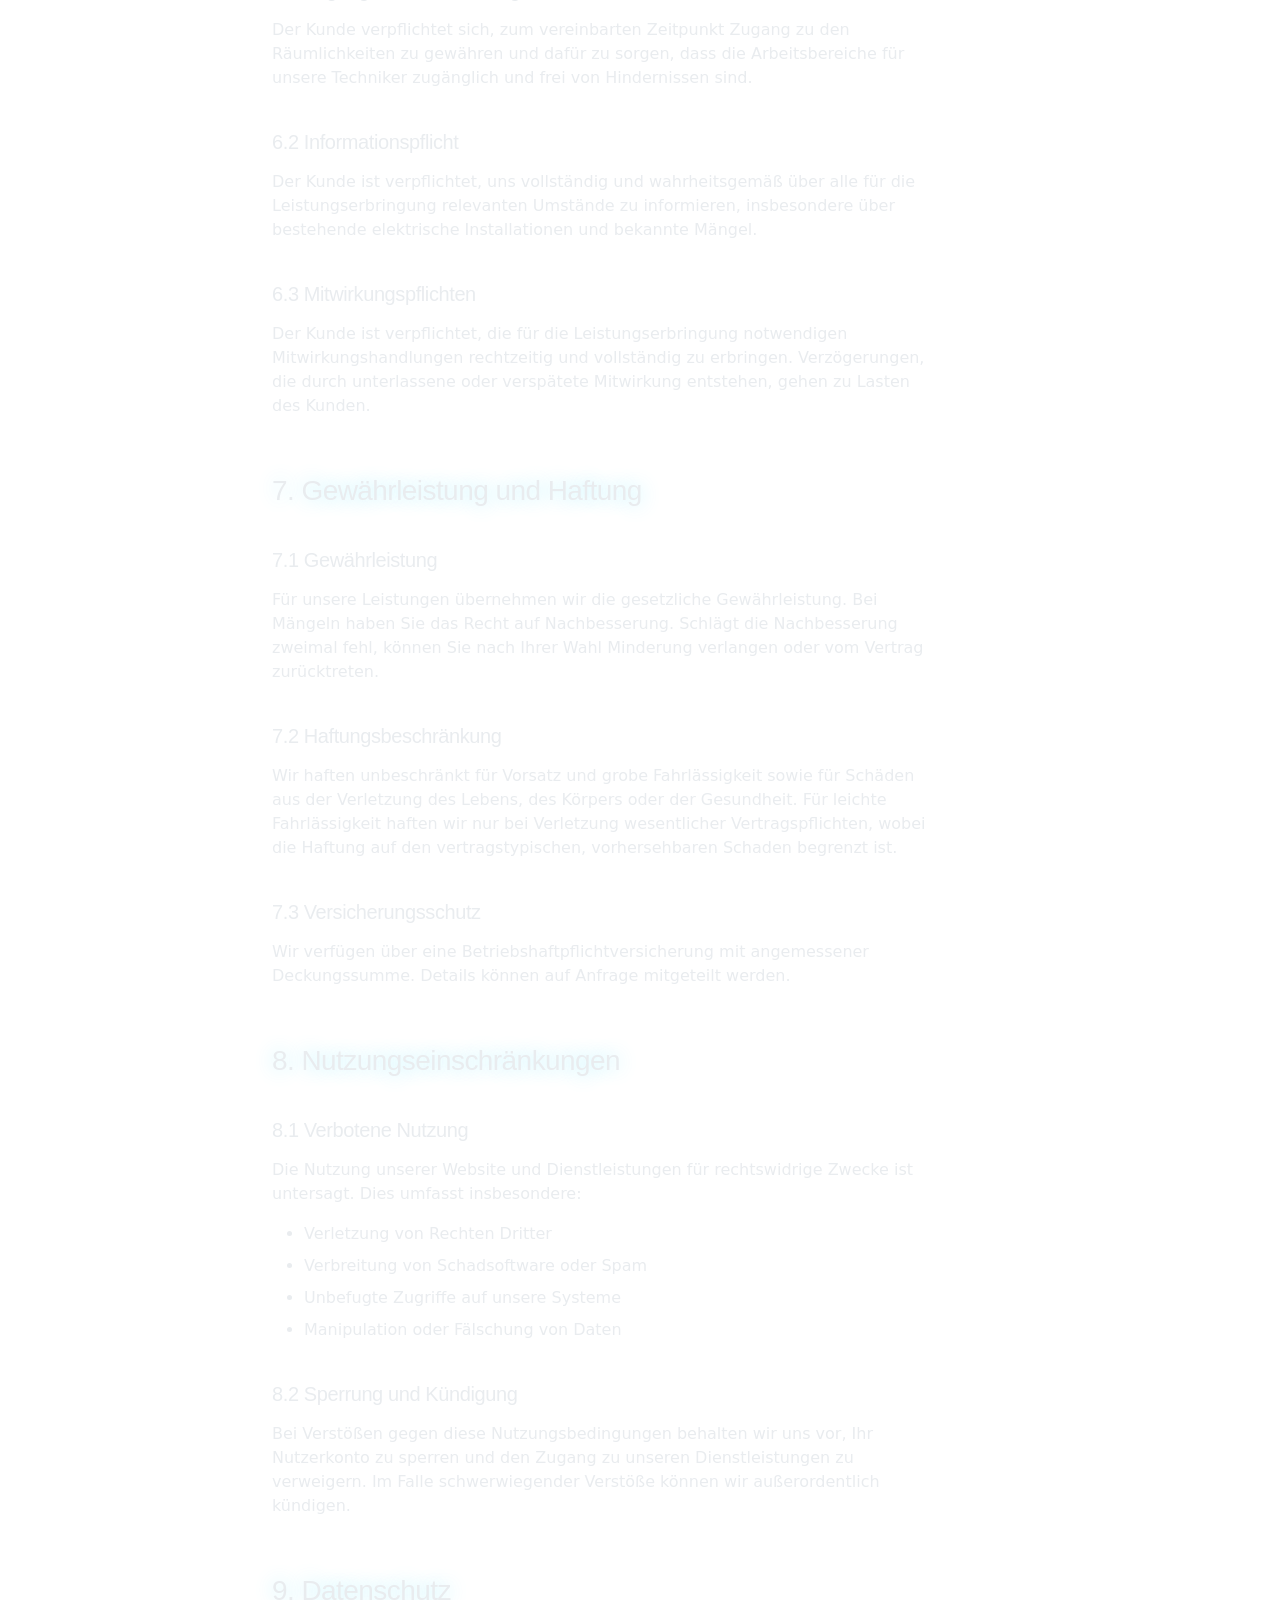
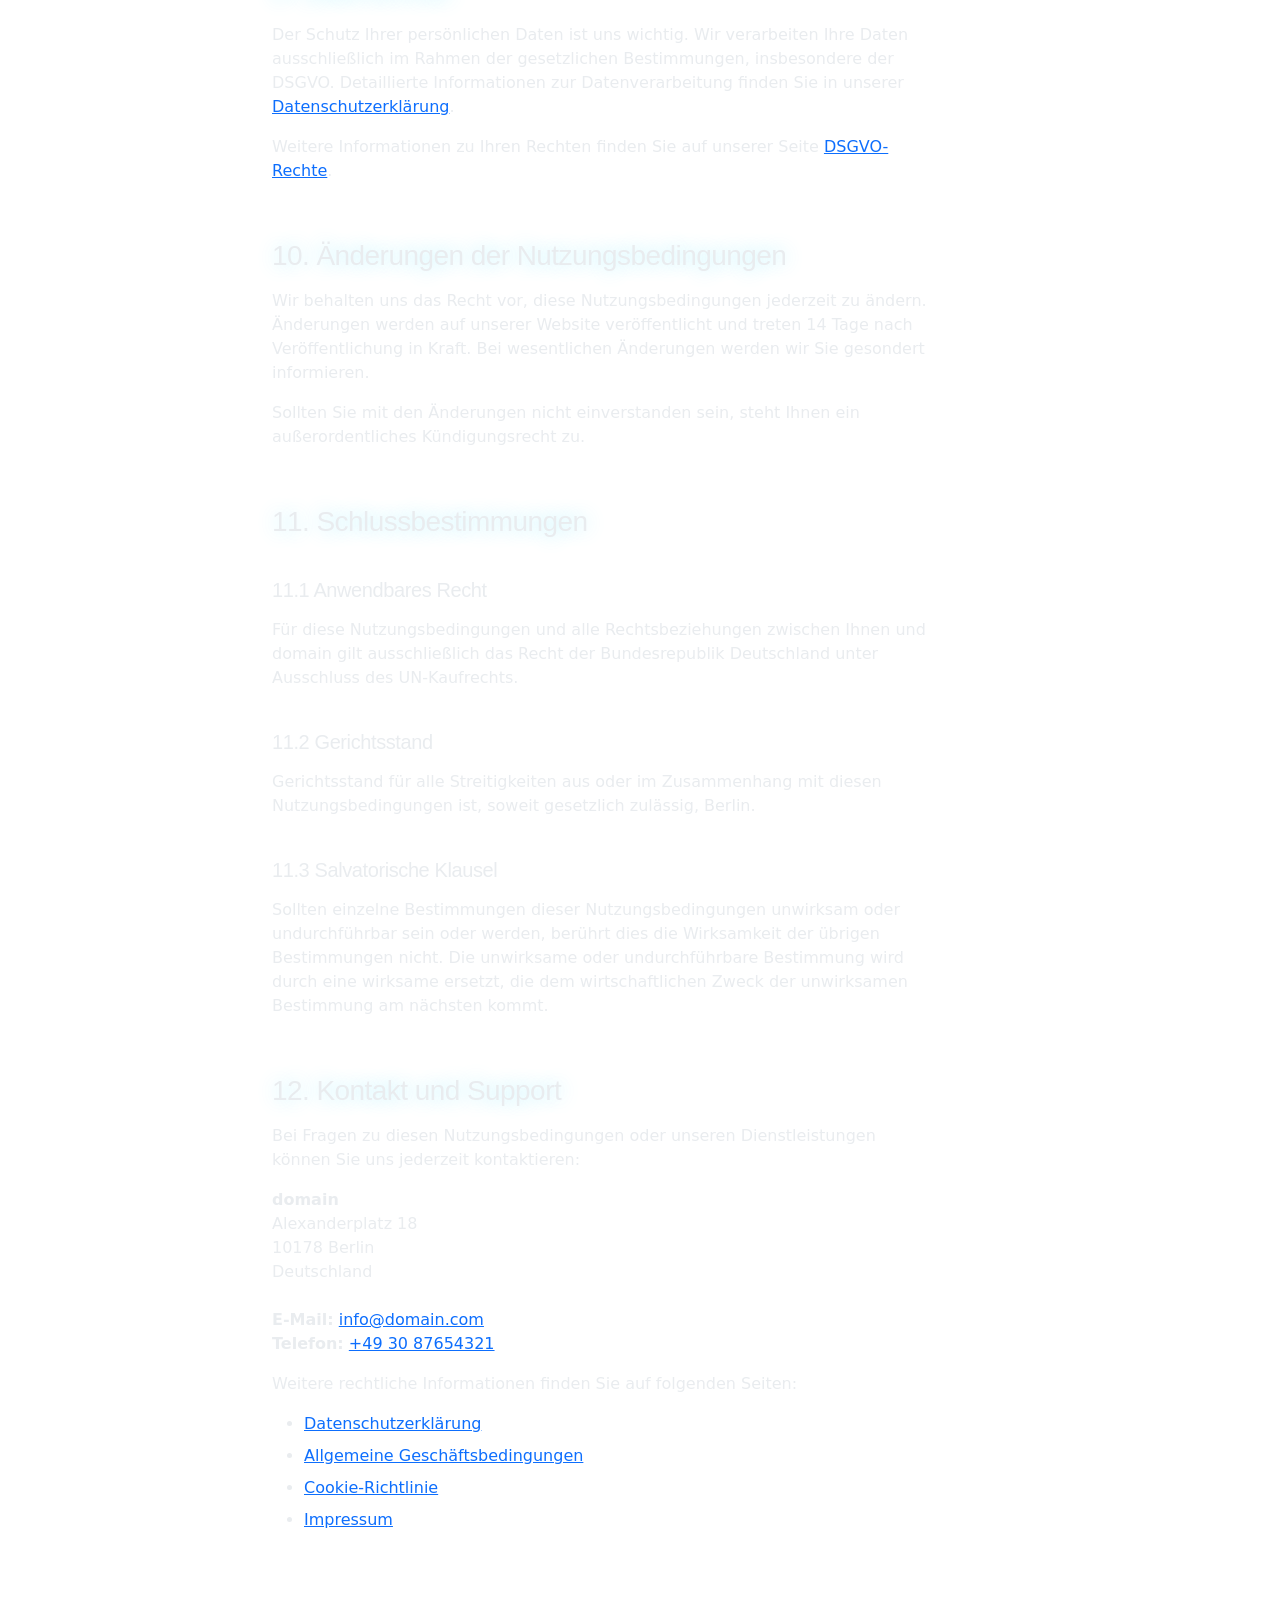
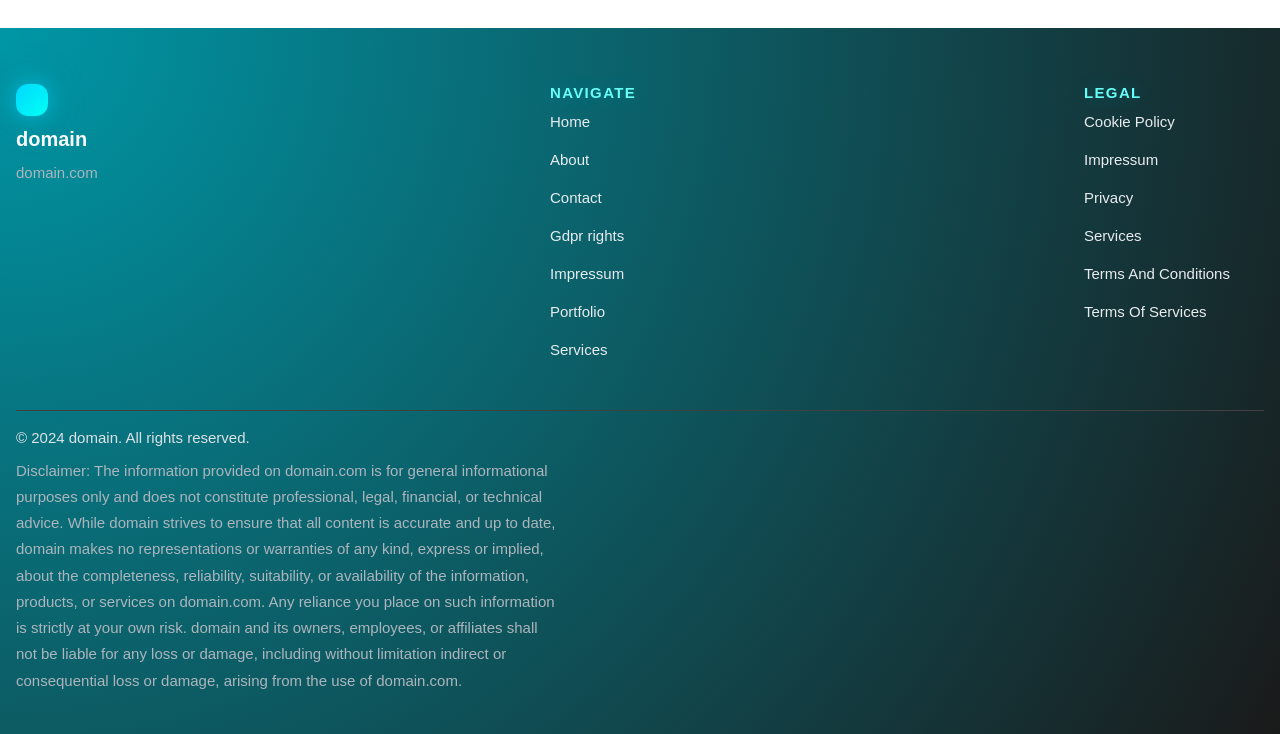
<file: terms_of_services.html>
<!DOCTYPE html><html lang="de"><head>
<script type="application/ld+json">
{
  "@context": "https://schema.org",
  "@graph": [
    {
      "@type": "WebSite",
      "@id": "https://domain.com/#website",
      "url": "https://domain.com",
      "name": "domain"
    },
    {
      "@type": "Organization",
      "@id": "https://domain.com/#org",
      "name": "domain",
      "url": "https://domain.com"
    },
    {
      "@type": "WebPage",
      "@id": "https://domain.com/terms_of_services.html",
      "url": "https://domain.com/terms_of_services.html",
      "name": "domain",
      "isPartOf": {
        "@id": "https://domain.com/#website"
      },
      "inLanguage": "de"
    }
  ]
}
</script>
  <meta charset="UTF-8">
  <meta name="viewport" content="width=device-width, initial-scale=1.0">
  <meta name="description" content="Nutzungsbedingungen für domain - Professionelle Elektrotechnik-Dienstleistungen in Deutschland. Erfahren Sie mehr über unsere Service-Bedingungen.">
  <meta property="og:title" content="Nutzungsbedingungen - domain">
  <meta property="og:description" content="Nutzungsbedingungen für domain - Professionelle Elektrotechnik-Dienstleistungen in Deutschland.">
  <meta property="og:type" content="website">
  <meta property="og:url" content="https://domain.com/terms_of_services.html">
  <link rel="canonical" href="https://domain.com/terms_of_services.html">
  <title>Nutzungsbedingungen - domain</title>
  <link rel="stylesheet" href="style.css">
  <link rel="icon" type="image/png" href="/favicon.png">
  <link rel="apple-touch-icon" href="/apple-touch-icon.png">
   <link rel="stylesheet" href="https://cdn.jsdelivr.net/npm/bootstrap@5.3.3/dist/css/bootstrap.min.css" integrity="sha384-QWTKZyjpPEjISv5WaRU9OFeRpok6YctnYmDr5pNlyT2bRjXh0JMhjY6hW+ALEwIH" crossorigin="anonymous">
  <link rel="stylesheet" href="https://unpkg.com/aos@2.3.4/dist/aos.css">
<link rel="stylesheet" href="./header-footer.css">
</head>
 <body>
  <header class="dr-header" aria-label="Main site header">
  <div class="dr-header-inner">
    <div class="dr-header-brand">
      <div class="dr-header-logo" aria-label="ElektroTech Solutions logo">
        <span class="dr-header-logo-mark"></span>
        <span class="dr-header-logo-text">ElektroTech Solutions</span>
      </div>
    </div>
    <nav class="dr-nav" aria-label="Primary navigation">
      <button class="dr-nav-toggle" type="button" aria-label="Toggle navigation" aria-expanded="false">
        <span class="dr-nav-toggle-bar"></span>
        <span class="dr-nav-toggle-bar"></span>
      </button>
      <ul class="dr-nav-list">
        <li class="dr-nav-item"><a class="dr-nav-link" href="./index.html">Home</a></li>
        <li class="dr-nav-item"><a class="dr-nav-link" href="./about.html">About</a></li>
        <li class="dr-nav-item"><a class="dr-nav-link" href="./contact.html">Contact</a></li>
        <li class="dr-nav-item"><a class="dr-nav-link" href="./gdpr-rights.html">Gdpr rights</a></li>
        <li class="dr-nav-item"><a class="dr-nav-link" href="./impressum.html">Impressum</a></li>
        <li class="dr-nav-item"><a class="dr-nav-link" href="./portfolio.html">Portfolio</a></li>
        <li class="dr-nav-item"><a class="dr-nav-link" href="./services.html">Services</a></li>
      </ul>
    </nav>
  </div>
</header>
  <a href="#main-content" class="u-visually-hidden">Zum Hauptinhalt springen</a>
  <main id="main-content">
   <section class="py-4 py-md-5 bg-light">
    <div class="container">
     <nav aria-label="breadcrumb">
      <ol class="breadcrumb">
       <li class="breadcrumb-item"><a href="index.html">Startseite</a></li>
       <li class="breadcrumb-item active" aria-current="page">Nutzungsbedingungen</li>
      </ol>
     </nav>
     <h1 class="display-4 mb-4">Nutzungsbedingungen</h1>
     <p class="text-muted">Zuletzt aktualisiert: 10. Januar 2025</p>
    </div>
   </section>
   <section class="py-4 py-md-5">
    <div class="container">
     <div class="row">
      <div class="col-lg-8 mx-auto">
       <article class="c-terms-content">
        <section class="mb-5">
         <h2 class="h3 mb-3">1. Geltungsbereich</h2>
         <p>Diese Nutzungsbedingungen regeln die Geschäftsbeziehung zwischen domain (nachfolgend "Anbieter", "wir" oder "uns") und Ihnen als Kunde (nachfolgend "Kunde", "Sie" oder "Nutzer") bei der Inanspruchnahme unserer elektrotechnischen Dienstleistungen.</p>
         <p>Mit der Nutzung unserer Website und der Inanspruchnahme unserer Dienstleistungen erklären Sie sich mit diesen Nutzungsbedingungen einverstanden. Sollten Sie mit den Bedingungen nicht einverstanden sein, bitten wir Sie, unsere Dienste nicht zu nutzen.</p>
        </section>
        <section class="mb-5">
         <h2 class="h3 mb-3">2. Dienstleistungen</h2>
         <h3 class="h5 mb-3">2.1 Leistungsumfang</h3>
         <p>domain bietet professionelle Dienstleistungen im Bereich Elektrotechnik an, einschließlich aber nicht beschränkt auf:</p>
         <ul>
          <li>Elektroinstallationen für Wohn- und Gewerbeimmobilien</li>
          <li>Wartung und Reparatur elektrischer Anlagen</li>
          <li>Planung und Projektmanagement für elektrotechnische Projekte</li>
          <li>Sicherheitsprüfungen und Zertifizierungen</li>
          <li>Smart-Home-Lösungen und Gebäudeautomation</li>
          <li>Energieberatung und nachhaltige Elektrolösungen</li>
         </ul>
         <h3 class="h5 mb-3">2.2 Leistungserbringung</h3>
         <p>Alle Leistungen werden fachgerecht, unter Beachtung der geltenden DIN-Normen und Sicherheitsvorschriften sowie der anerkannten Regeln der Technik erbracht. Die konkreten Leistungsdetails werden in individuellen Angeboten und Auftragsbestätigungen festgehalten.</p>
        </section>
        <section class="mb-5">
         <h2 class="h3 mb-3">3. Vertragsschluss und Registrierung</h2>
         <h3 class="h5 mb-3">3.1 Anfragen und Angebote</h3>
         <p>Ihre Anfrage über unser Kontaktformular oder per E-Mail stellt noch kein bindendes Angebot dar. Wir erstellen Ihnen auf Grundlage Ihrer Anfrage ein unverbindliches Angebot.</p>
         <h3 class="h5 mb-3">3.2 Auftragserteilung</h3>
         <p>Der Vertrag kommt durch Ihre schriftliche oder elektronische Auftragsbestätigung unseres Angebots zustande. Wir behalten uns vor, Aufträge ohne Angabe von Gründen abzulehnen.</p>
         <h3 class="h5 mb-3">3.3 Nutzerkonto</h3>
         <p>Für bestimmte Dienstleistungen oder zur Verwaltung wiederkehrender Aufträge kann die Erstellung eines Nutzerkontos erforderlich sein. Sie verpflichten sich, bei der Registrierung wahrheitsgemäße und vollständige Angaben zu machen und diese aktuell zu halten.</p>
        </section>
        <section class="mb-5">
         <h2 class="h3 mb-3">4. Preise und Zahlung</h2>
         <h3 class="h5 mb-3">4.1 Preisgestaltung</h3>
         <p>Alle Preise verstehen sich zuzüglich der gesetzlichen Mehrwertsteuer. Die im Angebot genannten Preise sind verbindlich. Zusatzleistungen, die nicht im ursprünglichen Angebot enthalten sind, werden separat in Rechnung gestellt.</p>
         <h3 class="h5 mb-3">4.2 Zahlungsbedingungen</h3>
         <p>Die Zahlung erfolgt nach Abschluss der Arbeiten innerhalb von 14 Tagen nach Rechnungsdatum ohne Abzug. Bei umfangreichen Projekten behalten wir uns vor, Abschlagszahlungen zu vereinbaren.</p>
         <h3 class="h5 mb-3">4.3 Zahlungsmethoden</h3>
         <p>Wir akzeptieren folgende Zahlungsmethoden: Banküberweisung, EC-Karten-Zahlung vor Ort und nach Vereinbarung auch Ratenzahlung für größere Projekte.</p>
         <h3 class="h5 mb-3">4.4 Zahlungsverzug</h3>
         <p>Bei Zahlungsverzug behalten wir uns vor, Verzugszinsen in Höhe von 9 Prozentpunkten über dem Basiszinssatz zu berechnen. Weitere Rechte bei Zahlungsverzug bleiben vorbehalten.</p>
        </section>
        <section class="mb-5">
         <h2 class="h3 mb-3">5. Rücktritt und Stornierung</h2>
         <h3 class="h5 mb-3">5.1 Widerrufsrecht</h3>
         <p>Verbrauchern steht ein gesetzliches Widerrufsrecht zu. Detaillierte Informationen finden Sie in unserer separaten Widerrufsbelehrung.</p>
         <h3 class="h5 mb-3">5.2 Stornierungsgebühren</h3>
         <p>Bei Stornierung bereits vereinbarter Termine weniger als 48 Stunden vor dem geplanten Termin behalten wir uns vor, eine Aufwandsentschädigung von 50% des vereinbarten Honorars zu berechnen.</p>
         <h3 class="h5 mb-3">5.3 Rücktritt durch den Anbieter</h3>
         <p>Wir behalten uns das Recht vor, von einem Vertrag zurückzutreten, wenn höhere Gewalt, unvorhersehbare technische Hindernisse oder andere außerhalb unseres Einflussbereichs liegende Umstände die Leistungserbringung unmöglich machen.</p>
        </section>
        <section class="mb-5">
         <h2 class="h3 mb-3">6. Pflichten des Kunden</h2>
         <h3 class="h5 mb-3">6.1 Zugang und Vorbereitung</h3>
         <p>Der Kunde verpflichtet sich, zum vereinbarten Zeitpunkt Zugang zu den Räumlichkeiten zu gewähren und dafür zu sorgen, dass die Arbeitsbereiche für unsere Techniker zugänglich und frei von Hindernissen sind.</p>
         <h3 class="h5 mb-3">6.2 Informationspflicht</h3>
         <p>Der Kunde ist verpflichtet, uns vollständig und wahrheitsgemäß über alle für die Leistungserbringung relevanten Umstände zu informieren, insbesondere über bestehende elektrische Installationen und bekannte Mängel.</p>
         <h3 class="h5 mb-3">6.3 Mitwirkungspflichten</h3>
         <p>Der Kunde ist verpflichtet, die für die Leistungserbringung notwendigen Mitwirkungshandlungen rechtzeitig und vollständig zu erbringen. Verzögerungen, die durch unterlassene oder verspätete Mitwirkung entstehen, gehen zu Lasten des Kunden.</p>
        </section>
        <section class="mb-5">
         <h2 class="h3 mb-3">7. Gewährleistung und Haftung</h2>
         <h3 class="h5 mb-3">7.1 Gewährleistung</h3>
         <p>Für unsere Leistungen übernehmen wir die gesetzliche Gewährleistung. Bei Mängeln haben Sie das Recht auf Nachbesserung. Schlägt die Nachbesserung zweimal fehl, können Sie nach Ihrer Wahl Minderung verlangen oder vom Vertrag zurücktreten.</p>
         <h3 class="h5 mb-3">7.2 Haftungsbeschränkung</h3>
         <p>Wir haften unbeschränkt für Vorsatz und grobe Fahrlässigkeit sowie für Schäden aus der Verletzung des Lebens, des Körpers oder der Gesundheit. Für leichte Fahrlässigkeit haften wir nur bei Verletzung wesentlicher Vertragspflichten, wobei die Haftung auf den vertragstypischen, vorhersehbaren Schaden begrenzt ist.</p>
         <h3 class="h5 mb-3">7.3 Versicherungsschutz</h3>
         <p>Wir verfügen über eine Betriebshaftpflichtversicherung mit angemessener Deckungssumme. Details können auf Anfrage mitgeteilt werden.</p>
        </section>
        <section class="mb-5">
         <h2 class="h3 mb-3">8. Nutzungseinschränkungen</h2>
         <h3 class="h5 mb-3">8.1 Verbotene Nutzung</h3>
         <p>Die Nutzung unserer Website und Dienstleistungen für rechtswidrige Zwecke ist untersagt. Dies umfasst insbesondere:</p>
         <ul>
          <li>Verletzung von Rechten Dritter</li>
          <li>Verbreitung von Schadsoftware oder Spam</li>
          <li>Unbefugte Zugriffe auf unsere Systeme</li>
          <li>Manipulation oder Fälschung von Daten</li>
         </ul>
         <h3 class="h5 mb-3">8.2 Sperrung und Kündigung</h3>
         <p>Bei Verstößen gegen diese Nutzungsbedingungen behalten wir uns vor, Ihr Nutzerkonto zu sperren und den Zugang zu unseren Dienstleistungen zu verweigern. Im Falle schwerwiegender Verstöße können wir außerordentlich kündigen.</p>
        </section>
        <section class="mb-5">
         <h2 class="h3 mb-3">9. Datenschutz</h2>
         <p>Der Schutz Ihrer persönlichen Daten ist uns wichtig. Wir verarbeiten Ihre Daten ausschließlich im Rahmen der gesetzlichen Bestimmungen, insbesondere der DSGVO. Detaillierte Informationen zur Datenverarbeitung finden Sie in unserer <a href="privacy.html" class="text-primary">Datenschutzerklärung</a>.</p>
         <p>Weitere Informationen zu Ihren Rechten finden Sie auf unserer Seite <a href="gdpr-rights.html" class="text-primary">DSGVO-Rechte</a>.</p>
        </section>
        <section class="mb-5">
         <h2 class="h3 mb-3">10. Änderungen der Nutzungsbedingungen</h2>
         <p>Wir behalten uns das Recht vor, diese Nutzungsbedingungen jederzeit zu ändern. Änderungen werden auf unserer Website veröffentlicht und treten 14 Tage nach Veröffentlichung in Kraft. Bei wesentlichen Änderungen werden wir Sie gesondert informieren.</p>
         <p>Sollten Sie mit den Änderungen nicht einverstanden sein, steht Ihnen ein außerordentliches Kündigungsrecht zu.</p>
        </section>
        <section class="mb-5">
         <h2 class="h3 mb-3">11. Schlussbestimmungen</h2>
         <h3 class="h5 mb-3">11.1 Anwendbares Recht</h3>
         <p>Für diese Nutzungsbedingungen und alle Rechtsbeziehungen zwischen Ihnen und domain gilt ausschließlich das Recht der Bundesrepublik Deutschland unter Ausschluss des UN-Kaufrechts.</p>
         <h3 class="h5 mb-3">11.2 Gerichtsstand</h3>
         <p>Gerichtsstand für alle Streitigkeiten aus oder im Zusammenhang mit diesen Nutzungsbedingungen ist, soweit gesetzlich zulässig, Berlin.</p>
         <h3 class="h5 mb-3">11.3 Salvatorische Klausel</h3>
         <p>Sollten einzelne Bestimmungen dieser Nutzungsbedingungen unwirksam oder undurchführbar sein oder werden, berührt dies die Wirksamkeit der übrigen Bestimmungen nicht. Die unwirksame oder undurchführbare Bestimmung wird durch eine wirksame ersetzt, die dem wirtschaftlichen Zweck der unwirksamen Bestimmung am nächsten kommt.</p>
        </section>
        <section class="mb-5">
         <h2 class="h3 mb-3">12. Kontakt und Support</h2>
         <p>Bei Fragen zu diesen Nutzungsbedingungen oder unseren Dienstleistungen können Sie uns jederzeit kontaktieren:</p>
         <address class="mt-3"><strong>domain</strong>
          <br>
          Alexanderplatz 18
          <br>
          10178 Berlin
          <br>
          Deutschland
          <br>
          <br>
          <strong>E-Mail:</strong> <a href="mailto:info@domain.com" class="text-primary">info@domain.com</a>
          <br>
          <strong>Telefon:</strong> <a href="tel:+493087654321" class="text-primary">+49 30 87654321</a></address>
         <p class="mt-3">Weitere rechtliche Informationen finden Sie auf folgenden Seiten:</p>
         <ul>
          <li><a href="privacy.html" class="text-primary">Datenschutzerklärung</a></li>
          <li><a href="terms_and_conditions.html" class="text-primary">Allgemeine Geschäftsbedingungen</a></li>
          <li><a href="cookie_policy.html" class="text-primary">Cookie-Richtlinie</a></li>
          <li><a href="impressum.html" class="text-primary">Impressum</a></li>
         </ul>
        </section>
       </article>
      </div>
     </div>
    </div>
   </section>
  </main>
  <footer class="dr-footer" aria-label="Site footer">
  <div class="dr-footer-inner">
    <div class="dr-footer-main">
      <div class="dr-footer-brand-block" aria-label="domain information">
        <div class="dr-footer-brand-mark"></div>
        <div class="dr-footer-brand-text">domain</div>
        <div class="dr-footer-domain">domain.com</div>
      </div>
      <div class="dr-footer-nav-block" aria-label="Footer navigation">
        <h2 class="dr-footer-heading">Navigate</h2>
        <ul class="dr-footer-nav-list">
          <li class="dr-footer-nav-item"><a class="dr-footer-nav-link" href="./index.html">Home</a></li>
          <li class="dr-footer-nav-item"><a class="dr-footer-nav-link" href="./about.html">About</a></li>
          <li class="dr-footer-nav-item"><a class="dr-footer-nav-link" href="./contact.html">Contact</a></li>
          <li class="dr-footer-nav-item"><a class="dr-footer-nav-link" href="./gdpr-rights.html">Gdpr rights</a></li>
          <li class="dr-footer-nav-item"><a class="dr-footer-nav-link" href="./impressum.html">Impressum</a></li>
          <li class="dr-footer-nav-item"><a class="dr-footer-nav-link" href="./portfolio.html">Portfolio</a></li>
          <li class="dr-footer-nav-item"><a class="dr-footer-nav-link" href="./services.html">Services</a></li>
        </ul>
      </div>
      <div class="dr-footer-legal-block" aria-label="Legal navigation">
        <h2 class="dr-footer-heading">Legal</h2>
        <ul class="dr-footer-legal-list">
          <li class="dr-footer-legal-item"><a class="dr-footer-legal-link" href="./cookie_policy.html">Cookie Policy</a></li>
          <li class="dr-footer-legal-item"><a class="dr-footer-legal-link" href="./impressum.html">Impressum</a></li>
          <li class="dr-footer-legal-item"><a class="dr-footer-legal-link" href="./privacy.html">Privacy</a></li>
          <li class="dr-footer-legal-item"><a class="dr-footer-legal-link" href="./services.html">Services</a></li>
          <li class="dr-footer-legal-item"><a class="dr-footer-legal-link" href="./terms_and_conditions.html">Terms And Conditions</a></li>
          <li class="dr-footer-legal-item"><a class="dr-footer-legal-link" href="./terms_of_services.html">Terms Of Services</a></li>
        </ul>
      </div>
    </div>
    <div class="dr-footer-bottom">
      <p class="dr-footer-copy">© <span class="dr-footer-year">2024</span> domain. All rights reserved.</p>
      <p class="dr-footer-disclaimer">Disclaimer: The information provided on domain.com is for general informational purposes only and does not constitute professional, legal, financial, or technical advice. While domain strives to ensure that all content is accurate and up to date, domain makes no representations or warranties of any kind, express or implied, about the completeness, reliability, suitability, or availability of the information, products, or services on domain.com. Any reliance you place on such information is strictly at your own risk. domain and its owners, employees, or affiliates shall not be liable for any loss or damage, including without limitation indirect or consequential loss or damage, arising from the use of domain.com.</p>
    </div>
  </div>
</footer>
  <script src="script.js" defer=""></script>
 
  <script src="https://unpkg.com/aos@2.3.4/dist/aos.js"></script>
  <script>
if (typeof AOS !== "undefined" && !window.__AOS_INITIALIZED__) {
  AOS.init({ once: true, duration: 700, easing: "ease-out-cubic" });
  window.__AOS_INITIALIZED__ = true;
}
</script>
<script src="./header-footer.js"></script>
<script src="./consent.js"></script>
</body></html>
</file>
<file: style.css>
:root {
  --color-primary: #00D9FF;
  --color-primary-dark: #00B8D4;
  --color-primary-darker: #0097A7;
  --color-secondary: #1A1A1A;
  --color-secondary-light: #2D2D2D;
  --color-secondary-lighter: #404040;
  --color-accent: #00FFF5;
  --color-accent-soft: #66FFF8;
  --color-neutral-100: #F8F9FA;
  --color-neutral-200: #E9ECEF;
  --color-neutral-300: #DEE2E6;
  --color-neutral-400: #ADB5BD;
  --color-neutral-500: #6C757D;
  --color-neutral-600: #495057;
  --color-neutral-700: #343A40;
  --color-neutral-800: #212529;
  --color-neutral-900: #0D0D0D;
  --color-white: #FFFFFF;
  --color-black: #000000;
  --color-alert: #FF3366;
  --color-success: #00FF99;
  --color-warning: #FFB800;
  --font-primary: -apple-system, BlinkMacSystemFont, 'Segoe UI', Roboto, 'Helvetica Neue', Arial, sans-serif;
  --font-secondary: -apple-system, BlinkMacSystemFont, 'Segoe UI', Roboto, 'Helvetica Neue', Arial, sans-serif;
  --font-size-base: clamp(1rem, 0.95rem + 0.25vw, 1.0625rem);
  --font-size-sm: clamp(0.875rem, 0.8125rem + 0.3125vw, 0.9375rem);
  --font-size-lg: clamp(1.125rem, 1.0625rem + 0.3125vw, 1.25rem);
  --font-size-xl: clamp(1.375rem, 1.25rem + 0.625vw, 1.625rem);
  --font-size-2xl: clamp(1.875rem, 1.625rem + 1.25vw, 2.5rem);
  --font-size-3xl: clamp(2.5rem, 2rem + 2.5vw, 3.75rem);
  --font-weight-regular: 400;
  --font-weight-medium: 500;
  --font-weight-semibold: 600;
  --font-weight-bold: 700;
  --line-height-tight: 1.25;
  --line-height-normal: 1.6;
  --line-height-relaxed: 1.75;
  --space-xs: 0.25rem;
  --space-sm: 0.5rem;
  --space-md: 1rem;
  --space-lg: 1.5rem;
  --space-xl: 2.5rem;
  --space-2xl: 3.5rem;
  --space-3xl: 5rem;
  --space-4xl: 7rem;
  --border-radius-sm: 0.375rem;
  --border-radius-md: 0.5rem;
  --border-radius-lg: 0.75rem;
  --border-radius-xl: 1rem;
  --border-radius-full: 9999px;
  --shadow-sm: 0 2px 4px rgba(0, 217, 255, 0.1);
  --shadow-md: 0 4px 8px rgba(0, 217, 255, 0.15);
  --shadow-lg: 0 10px 24px rgba(0, 217, 255, 0.2);
  --shadow-xl: 0 20px 40px rgba(0, 217, 255, 0.25);
  --shadow-neon: 0 0 20px rgba(0, 217, 255, 0.5), 0 0 40px rgba(0, 217, 255, 0.25);
  --transition-fast: 150ms cubic-bezier(0.4, 0, 0.2, 1);
  --transition-base: 250ms cubic-bezier(0.4, 0, 0.2, 1);
  --transition-slow: 350ms cubic-bezier(0.4, 0, 0.2, 1);
  --transition-slower: 600ms cubic-bezier(0.4, 0, 0.2, 1);
  --z-header: 1000;
  --z-nav-toggle: 1001;
  --z-modal-overlay: 1100;
  --z-modal-content: 1101;
  --nav-h: 80px;
  --container-max: 1280px;
  --content-max: 65ch;
}

@media (prefers-reduced-motion: reduce) {
  :root {
    --transition-fast: 0ms;
    --transition-base: 0ms;
    --transition-slow: 0ms;
    --transition-slower: 0ms;
  }
  *, *::before, *::after {
    animation-duration: 0.01ms !important;
    animation-iteration-count: 1 !important;
    transition-duration: 0.01ms !important;
  }
}

*, *::before, *::after {
  box-sizing: border-box;
  margin: 0;
  padding: 0;
}

html {
  font-size: 100%;
  scroll-behavior: smooth;
  max-width: 100%;
  overflow-x: hidden;
}

body {
  font-family: var(--font-primary);
  font-size: var(--font-size-base);
  font-weight: var(--font-weight-regular);
  line-height: var(--line-height-normal);
  color: var(--color-neutral-100);
  background: linear-gradient(135deg, #0D0D0D 0%, var(--color-secondary) 50%, #0D0D0D 100%);
  background-attachment: fixed;
  -webkit-font-smoothing: antialiased;
  -moz-osx-font-smoothing: grayscale;
  max-width: 100%;
  overflow-x: hidden;
  position: relative;
}

body::before {
  content: '';
  position: fixed;
  top: 0;
  left: 0;
  right: 0;
  bottom: 0;
  background: radial-gradient(circle at 20% 50%, rgba(0, 217, 255, 0.06) 0%, transparent 50%), radial-gradient(circle at 80% 80%, rgba(0, 217, 255, 0.04) 0%, transparent 50%);
  pointer-events: none;
  z-index: 0;
}

body.u-no-scroll {
  overflow: hidden;
  position: fixed;
  width: 100%;
}

img, svg, video {
  max-width: 100%;
  height: auto;
  display: block;
}

.img-fluid {
  max-width: 100%;
  height: auto;
  object-fit: cover;
}

.ratio {
  position: relative;
  overflow: hidden;
}

.ratio::before {
  display: block;
  padding-top: var(--bs-aspect-ratio);
  content: "";
}

.ratio > * {
  position: absolute;
  top: 0;
  left: 0;
  width: 100%;
  height: 100%;
  object-fit: cover;
}

.ratio-1x1 {
  --bs-aspect-ratio: 100%;
}

.ratio-4x3 {
  --bs-aspect-ratio: calc(3 / 4 * 100%);
}

.ratio-16x9 {
  --bs-aspect-ratio: calc(9 / 16 * 100%);
}

[class*="col"] {
  min-width: 0;
  padding-left: var(--space-md);
  padding-right: var(--space-md);
}

.row {
  display: flex;
  flex-wrap: wrap;
  margin-left: calc(var(--space-md) * -1);
  margin-right: calc(var(--space-md) * -1);
}

.row.g-4 {
  margin-left: calc(var(--space-lg) * -1);
  margin-right: calc(var(--space-lg) * -1);
}

.row.g-4 > [class*="col"] {
  padding-left: var(--space-lg);
  padding-right: var(--space-lg);
  margin-bottom: calc(var(--space-lg) * 2);
}

h1, h2, h3, h4, h5, h6 {
  font-family: var(--font-primary);
  font-weight: var(--font-weight-bold);
  line-height: var(--line-height-tight);
  margin-top: var(--space-xl);
  margin-bottom: var(--space-md);
  color: var(--color-primary);
  letter-spacing: -0.02em;
}

h1:first-child, h2:first-child, h3:first-child, h4:first-child, h5:first-child, h6:first-child {
  margin-top: 0;
}

h1, .display-4 {
  font-size: var(--font-size-3xl);
  font-weight: var(--font-weight-bold);
  text-shadow: 0 0 30px rgba(0, 217, 255, 0.4);
}

h2, .display-5 {
  font-size: var(--font-size-2xl);
  font-weight: var(--font-weight-bold);
  text-shadow: 0 0 20px rgba(0, 217, 255, 0.3);
}

h3, .h3 {
  font-size: var(--font-size-xl);
  font-weight: var(--font-weight-semibold);
}

h4, .h4 {
  font-size: var(--font-size-lg);
  font-weight: var(--font-weight-semibold);
}

h5, .h5 {
  font-size: var(--font-size-base);
  font-weight: var(--font-weight-medium);
}

h6 {
  font-size: var(--font-size-sm);
  font-weight: var(--font-weight-medium);
}

p {
  margin-bottom: var(--space-md);
  max-width: var(--content-max);
  color: var(--color-neutral-200);
}

p:last-child {
  margin-bottom: 0;
}

.lead {
  font-size: var(--font-size-lg);
  font-weight: var(--font-weight-regular);
  line-height: var(--line-height-relaxed);
  color: var(--color-neutral-300);
}

a {
  color: var(--color-primary);
  text-decoration: none;
  transition: color var(--transition-base), text-shadow var(--transition-base);
  position: relative;
}

a:hover {
  color: var(--color-accent-soft);
  text-shadow: 0 0 8px rgba(0, 217, 255, 0.5);
}

a:focus, a:focus-visible {
  outline: 2px solid var(--color-primary);
  outline-offset: 2px;
  border-radius: var(--border-radius-sm);
}

ul, ol {
  margin-bottom: var(--space-md);
  padding-left: var(--space-xl);
}

li {
  margin-bottom: var(--space-sm);
  color: var(--color-neutral-200);
}

.list-unstyled {
  padding-left: 0;
  list-style: none;
}

strong, b {
  font-weight: var(--font-weight-bold);
}

em, i {
  font-style: italic;
}

small, .small {
  font-size: var(--font-size-sm);
}

.container, .container-fluid {
  max-width: var(--container-max);
  margin: 0 auto;
  padding-left: var(--space-lg);
  padding-right: var(--space-lg);
  width: 100%;
}

@media (min-width: 768px) {
  .container, .container-fluid {
    padding-left: var(--space-xl);
    padding-right: var(--space-xl);
  }
}

.l-section {
  padding-top: var(--space-3xl);
  padding-bottom: var(--space-3xl);
  position: relative;
  scroll-margin-top: var(--nav-h);
}

@media (min-width: 768px) {
  .l-section {
    padding-top: var(--space-4xl);
    padding-bottom: var(--space-4xl);
  }
}

.l-section--alt {
  background: rgba(26, 26, 26, 0.5);
}

.l-section--cta {
  background: linear-gradient(135deg, var(--color-primary-darker) 0%, var(--color-primary) 100%);
  color: var(--color-white);
}

.l-section__title {
  font-size: var(--font-size-2xl);
  font-weight: var(--font-weight-bold);
  margin-bottom: var(--space-lg);
  color: var(--color-primary);
}

.l-section__title--inverse {
  color: var(--color-white);
  text-shadow: 0 2px 8px rgba(0, 0, 0, 0.3);
}

.l-section__subtitle {
  font-size: var(--font-size-lg);
  color: var(--color-neutral-300);
  margin-bottom: var(--space-xl);
}

.l-section__text {
  color: var(--color-neutral-200);
  margin-bottom: var(--space-md);
}

.l-section__text--inverse {
  color: rgba(255, 255, 255, 0.95);
}

.l-section__signature {
  font-style: italic;
  color: var(--color-neutral-400);
  margin-top: var(--space-lg);
}

.l-header {
  position: sticky;
  top: 0;
  z-index: var(--z-header);
  background: rgba(26, 26, 26, 0.97);
  backdrop-filter: blur(12px);
  border-bottom: 1px solid rgba(0, 217, 255, 0.15);
  box-shadow: 0 4px 20px rgba(0, 217, 255, 0.08);
}

.navbar {
  min-height: var(--nav-h);
  padding-top: var(--space-md);
  padding-bottom: var(--space-md);
  display: flex;
  align-items: center;
  justify-content: space-between;
}

.navbar-brand, .c-logo {
  font-family: var(--font-primary);
  font-size: var(--font-size-xl);
  font-weight: var(--font-weight-bold);
  color: var(--color-primary);
  text-shadow: 0 0 20px rgba(0, 217, 255, 0.5);
  transition: text-shadow var(--transition-base);
  padding: var(--space-sm) 0;
}

.navbar-brand:hover, .navbar-brand:focus, .c-logo:hover, .c-logo:focus {
  color: var(--color-primary);
  text-shadow: 0 0 30px rgba(0, 217, 255, 0.8);
}

.navbar-toggler, .c-nav__toggle {
  border: 2px solid var(--color-primary);
  padding: var(--space-sm) var(--space-md);
  border-radius: var(--border-radius-md);
  background: transparent;
  transition: all var(--transition-base);
  position: relative;
  z-index: var(--z-nav-toggle);
  min-width: 48px;
  min-height: 48px;
  display: flex;
  align-items: center;
  justify-content: center;
  cursor: pointer;
}

.navbar-toggler:hover, .c-nav__toggle:hover {
  background: rgba(0, 217, 255, 0.1);
  box-shadow: var(--shadow-neon);
  border-color: var(--color-accent);
}

.navbar-toggler:focus, .c-nav__toggle:focus {
  outline: 2px solid var(--color-primary);
  outline-offset: 2px;
  box-shadow: var(--shadow-neon);
}

.navbar-toggler-icon {
  background-image: url("data:image/svg+xml,%3csvg xmlns='http://www.w3.org/2000/svg' viewBox='0 0 30 30'%3e%3cpath stroke='%2300D9FF' stroke-linecap='round' stroke-miterlimit='10' stroke-width='2.5' d='M4 7h22M4 15h22M4 23h22'/%3e%3c/svg%3e");
  width: 24px;
  height: 24px;
  display: block;
}

.navbar-collapse, .c-nav {
  background: rgba(26, 26, 26, 0.98);
  backdrop-filter: blur(10px);
}

@media (max-width: 767px) {
  .navbar-collapse, .c-nav {
    position: fixed;
    top: var(--nav-h);
    left: 0;
    right: 0;
    max-height: calc(100vh - var(--nav-h));
    overflow-y: auto;
    padding: var(--space-xl);
    border-top: 1px solid rgba(0, 217, 255, 0.2);
    box-shadow: 0 10px 30px rgba(0, 217, 255, 0.2);
    transform: translateY(-100%);
    transition: transform var(--transition-slow);
  }
  
  .navbar-collapse.show, .c-nav.is-open {
    transform: translateY(0);
  }
}

@media (min-width: 768px) {
  .navbar-collapse, .c-nav {
    display: flex !important;
    flex-basis: auto;
    align-items: center;
    background: transparent;
  }
  
  .navbar-toggler, .c-nav__toggle {
    display: none;
  }
}

.navbar-nav {
  display: flex;
  flex-direction: column;
  gap: var(--space-sm);
  list-style: none;
  padding: 0;
  margin: 0;
}

@media (min-width: 768px) {
  .navbar-nav {
    flex-direction: row;
    gap: var(--space-md);
  }
  
  .navbar-nav.ms-auto {
    margin-left: auto;
  }
}

.nav-item {
  list-style: none;
}

.nav-link {
  font-family: var(--font-secondary);
  font-size: var(--font-size-base);
  font-weight: var(--font-weight-medium);
  color: var(--color-neutral-200);
  padding: var(--space-sm) var(--space-md);
  border-radius: var(--border-radius-md);
  transition: all var(--transition-base);
  position: relative;
  display: block;
  min-height: 48px;
  display: flex;
  align-items: center;
}

.nav-link:hover {
  color: var(--color-primary);
  background: rgba(0, 217, 255, 0.1);
  text-shadow: 0 0 10px rgba(0, 217, 255, 0.4);
}

.nav-link:focus, .nav-link:focus-visible {
  outline: 2px solid var(--color-primary);
  outline-offset: 2px;
  color: var(--color-primary);
}

.nav-link[aria-current="page"], .nav-link.active {
  color: var(--color-primary);
  background: rgba(0, 217, 255, 0.15);
  box-shadow: 0 0 15px rgba(0, 217, 255, 0.25);
  font-weight: var(--font-weight-semibold);
}

.btn, .c-button {
  display: inline-flex;
  align-items: center;
  justify-content: center;
  font-family: var(--font-secondary);
  font-size: var(--font-size-base);
  font-weight: var(--font-weight-bold);
  text-align: center;
  text-decoration: none;
  padding: var(--space-md) var(--space-xl);
  border-radius: var(--border-radius-md);
  border: 2px solid var(--color-primary);
  background: transparent;
  color: var(--color-primary);
  cursor: pointer;
  transition: all var(--transition-base);
  position: relative;
  overflow: hidden;
  min-height: 48px;
  min-width: 120px;
}

.btn::before, .c-button::before {
  content: '';
  position: absolute;
  top: 50%;
  left: 50%;
  width: 0;
  height: 0;
  border-radius: 50%;
  background: rgba(0, 217, 255, 0.2);
  transform: translate(-50%, -50%);
  transition: width var(--transition-slow), height var(--transition-slow);
  z-index: -1;
}

.btn:hover::before, .c-button:hover::before {
  width: 300px;
  height: 300px;
}

.btn:hover, .c-button:hover {
  color: var(--color-white);
  background: var(--color-primary);
  border-color: var(--color-primary);
  box-shadow: var(--shadow-neon);
  transform: translateY(-2px);
}

.btn:focus, .btn:focus-visible, .c-button:focus, .c-button:focus-visible {
  outline: 2px solid var(--color-primary);
  outline-offset: 4px;
  box-shadow: var(--shadow-neon);
}

.btn:active, .c-button:active {
  transform: translateY(0);
  box-shadow: var(--shadow-sm);
}

.btn-primary, .c-button--primary {
  background: var(--color-primary);
  border-color: var(--color-primary);
  color: var(--color-secondary);
}

.btn-primary:hover, .c-button--primary:hover {
  background: var(--color-primary-dark);
  border-color: var(--color-primary-dark);
  color: var(--color-secondary);
  box-shadow: var(--shadow-neon);
}

.btn-outline-primary {
  background: transparent;
  border-color: var(--color-primary);
  color: var(--color-primary);
}

.btn-outline-primary:hover {
  background: var(--color-primary);
  border-color: var(--color-primary);
  color: var(--color-secondary);
}

.btn-lg, .c-button--large {
  font-size: var(--font-size-lg);
  padding: var(--space-lg) var(--space-2xl);
  min-height: 56px;
}

.btn-light {
  background: var(--color-white);
  border-color: var(--color-white);
  color: var(--color-secondary);
}

.btn-light:hover {
  background: var(--color-neutral-100);
  border-color: var(--color-neutral-100);
  color: var(--color-secondary);
}

.btn-outline-light {
  background: transparent;
  border-color: var(--color-white);
  color: var(--color-white);
}

.btn-outline-light:hover {
  background: var(--color-white);
  border-color: var(--color-white);
  color: var(--color-secondary);
}

.btn.w-100 {
  width: 100%;
}

.btn.ms-lg-3 {
  margin-left: 0;
}

@media (min-width: 1024px) {
  .btn.ms-lg-3 {
    margin-left: var(--space-md);
  }
}

.c-button--secondary {
  background: var(--color-white);
  border-color: var(--color-white);
  color: var(--color-secondary);
}

.c-button--secondary:hover {
  background: var(--color-neutral-100);
  border-color: var(--color-neutral-100);
  color: var(--color-secondary);
  box-shadow: 0 4px 12px rgba(255, 255, 255, 0.3);
}

button:disabled, .btn:disabled, .c-button:disabled {
  cursor: not-allowed;
  pointer-events: none;
  background: var(--color-neutral-600);
  border-color: var(--color-neutral-600);
  color: var(--color-neutral-400);
}

.card, .c-card {
  background: rgba(45, 45, 45, 0.6);
  backdrop-filter: blur(10px);
  border: 1px solid rgba(0, 217, 255, 0.2);
  border-radius: var(--border-radius-lg);
  padding: 0;
  transition: all var(--transition-base);
  height: 100%;
  display: flex;
  flex-direction: column;
  position: relative;
  overflow: hidden;
}

.card::before, .c-card::before {
  content: '';
  position: absolute;
  top: -2px;
  left: -2px;
  right: -2px;
  bottom: -2px;
  background: linear-gradient(135deg, var(--color-primary), transparent, var(--color-primary));
  border-radius: var(--border-radius-lg);
  transition: opacity var(--transition-base);
  z-index: -1;
}

.card:hover, .c-card:hover {
  transform: translateY(-4px);
  box-shadow: var(--shadow-lg);
  border-color: rgba(0, 217, 255, 0.5);
}

.card-body, .c-card__body {
  padding: var(--space-xl);
  flex: 1;
  display: flex;
  flex-direction: column;
}

.card-title, .c-card__title {
  font-size: var(--font-size-xl);
  font-weight: var(--font-weight-bold);
  color: var(--color-primary);
  margin-bottom: var(--space-md);
}

.card-text, .c-card__text {
  color: var(--color-neutral-200);
  margin-bottom: var(--space-md);
  flex: 1;
}

.card-img-top, .c-card__avatar {
  border-radius: var(--border-radius-md) var(--border-radius-md) 0 0;
  object-fit: cover;
  width: 100%;
}

.c-card--stat {
  text-align: center;
  padding: var(--space-xl);
}

.c-card__number {
  font-size: var(--font-size-3xl);
  font-weight: var(--font-weight-bold);
  color: var(--color-primary);
  margin-bottom: var(--space-sm);
}

.c-card__label {
  font-size: var(--font-size-base);
  color: var(--color-neutral-300);
  margin: 0;
}

.c-card__icon-wrapper {
  display: flex;
  align-items: center;
  justify-content: center;
  width: 64px;
  height: 64px;
  margin: 0 auto var(--space-md);
  background: rgba(0, 217, 255, 0.1);
  border-radius: var(--border-radius-full);
}

.c-card__icon {
  width: 32px;
  height: 32px;
  color: var(--color-primary);
  fill: currentColor;
}

.c-card--team .c-card__avatar {
  border-radius: var(--border-radius-lg) var(--border-radius-lg) 0 0;
}

.c-card__name {
  font-size: var(--font-size-xl);
  font-weight: var(--font-weight-bold);
  color: var(--color-primary);
  margin-bottom: var(--space-xs);
}

.c-card__role {
  font-size: var(--font-size-sm);
  color: var(--color-neutral-400);
  margin-bottom: var(--space-md);
}

.c-card__bio {
  font-size: var(--font-size-sm);
  color: var(--color-neutral-200);
}

.c-card--value {
  padding: var(--space-xl);
}

.c-card--highlight {
  background: rgba(0, 217, 255, 0.05);
  border-color: rgba(0, 217, 255, 0.3);
}

.c-form {
  display: flex;
  flex-direction: column;
  gap: var(--space-lg);
}

.form-label {
  font-family: var(--font-secondary);
  font-size: var(--font-size-sm);
  font-weight: var(--font-weight-semibold);
  color: var(--color-primary);
  text-transform: uppercase;
  letter-spacing: 0.05em;
  margin-bottom: var(--space-xs);
  display: block;
}

.form-control, .form-select {
  font-family: var(--font-secondary);
  font-size: var(--font-size-base);
  padding: var(--space-md);
  border: 1px solid rgba(0, 217, 255, 0.3);
  border-radius: var(--border-radius-md);
  background: rgba(45, 45, 45, 0.5);
  color: var(--color-neutral-100);
  transition: all var(--transition-base);
  width: 100%;
  min-height: 48px;
}

.form-control::placeholder {
  color: var(--color-neutral-500);
}

.form-control:hover, .form-select:hover {
  border-color: rgba(0, 217, 255, 0.5);
  background: rgba(45, 45, 45, 0.7);
}

.form-control:focus, .form-select:focus {
  outline: none;
  border-color: var(--color-primary);
  background: rgba(45, 45, 45, 0.8);
  box-shadow: 0 0 0 3px rgba(0, 217, 255, 0.2), var(--shadow-neon);
}

.form-control.is-invalid {
  border-color: var(--color-alert);
}

.form-control.is-valid {
  border-color: var(--color-success);
}

textarea.form-control {
  min-height: 120px;
  resize: vertical;
}

.invalid-feedback {
  color: var(--color-alert);
  font-size: var(--font-size-sm);
  margin-top: var(--space-xs);
  display: none;
}

.form-control.is-invalid ~ .invalid-feedback {
  display: block;
}

.valid-feedback {
  color: var(--color-success);
  font-size: var(--font-size-sm);
  margin-top: var(--space-xs);
  display: none;
}

.form-control.is-valid ~ .valid-feedback {
  display: block;
}

.form-check {
  display: flex;
  align-items: flex-start;
  gap: var(--space-sm);
  margin-bottom: var(--space-md);
}

.form-check-input {
  width: 20px;
  height: 20px;
  min-width: 20px;
  min-height: 20px;
  margin-top: 0.2em;
  border: 2px solid var(--color-primary);
  border-radius: var(--border-radius-sm);
  background: rgba(45, 45, 45, 0.5);
  cursor: pointer;
  flex-shrink: 0;
  transition: all var(--transition-base);
  appearance: none;
}

.form-check-input:checked {
  background-color: var(--color-primary);
  background-image: url("data:image/svg+xml,%3csvg xmlns='http://www.w3.org/2000/svg' viewBox='0 0 20 20'%3e%3cpath fill='none' stroke='%231A1A1A' stroke-linecap='round' stroke-linejoin='round' stroke-width='3' d='M6 10l3 3l6-6'/%3e%3c/svg%3e");
  border-color: var(--color-primary);
  box-shadow: var(--shadow-neon);
}

.form-check-input:focus, .form-check-input:focus-visible {
  outline: 2px solid var(--color-primary);
  outline-offset: 2px;
  box-shadow: var(--shadow-neon);
}

.form-check-label {
  font-size: var(--font-size-sm);
  color: var(--color-neutral-200);
  cursor: pointer;
  line-height: 1.5;
}

.form-check-label a {
  color: var(--color-primary);
  text-decoration: underline;
}

.badge {
  display: inline-block;
  padding: var(--space-xs) var(--space-sm);
  font-size: var(--font-size-sm);
  font-weight: var(--font-weight-semibold);
  line-height: 1;
  color: var(--color-secondary);
  text-align: center;
  white-space: nowrap;
  vertical-align: baseline;
  border-radius: var(--border-radius-sm);
}

.badge.bg-primary {
  background-color: var(--color-primary);
  color: var(--color-secondary);
}

.alert {
  padding: var(--space-lg);
  margin-bottom: var(--space-lg);
  border: 1px solid transparent;
  border-radius: var(--border-radius-md);
}

.alert-info {
  color: var(--color-primary);
  background-color: rgba(0, 217, 255, 0.1);
  border-color: rgba(0, 217, 255, 0.3);
}

.alert-warning {
  color: var(--color-warning);
  background-color: rgba(255, 184, 0, 0.1);
  border-color: rgba(255, 184, 0, 0.3);
}

.alert-link {
  color: var(--color-primary);
  font-weight: var(--font-weight-bold);
  text-decoration: underline;
}

.l-footer {
  background: rgba(13, 13, 13, 0.95);
  border-top: 1px solid rgba(0, 217, 255, 0.2);
  padding-top: var(--space-3xl);
  padding-bottom: var(--space-xl);
  margin-top: var(--space-4xl);
}

.l-footer .row {
  margin-bottom: var(--space-xl);
}

.l-footer h3 {
  color: var(--color-primary);
  margin-bottom: var(--space-lg);
}

.l-footer p, .l-footer a {
  color: var(--color-neutral-300);
  font-size: var(--font-size-sm);
}

.l-footer a:hover {
  color: var(--color-primary);
  text-shadow: 0 0 10px rgba(0, 217, 255, 0.5);
}

.l-footer ul {
  list-style: none;
  padding: 0;
  margin: 0;
}

.l-footer li {
  margin-bottom: var(--space-sm);
}

.l-footer hr {
  border: 0;
  border-top: 1px solid rgba(0, 217, 255, 0.1);
  margin: var(--space-xl) 0;
}

.c-hero {
  position: relative;
  min-height: 60vh;
  display: flex;
  align-items: center;
  background: linear-gradient(135deg, rgba(26, 26, 26, 0.9) 0%, rgba(13, 13, 13, 0.8) 100%);
  overflow: hidden;
  padding-top: var(--space-2xl);
  padding-bottom: var(--space-2xl);
}

.c-hero::before {
  content: '';
  position: absolute;
  top: 0;
  left: 0;
  right: 0;
  bottom: 0;
  background: radial-gradient(circle at 30% 40%, rgba(0, 217, 255, 0.12) 0%, transparent 60%), radial-gradient(circle at 70% 60%, rgba(0, 217, 255, 0.08) 0%, transparent 60%);
  pointer-events: none;
}

.c-hero > * {
  position: relative;
  z-index: 1;
}

.c-hero__title {
  font-size: var(--font-size-3xl);
  font-weight: var(--font-weight-bold);
  color: var(--color-primary);
  margin-bottom: var(--space-lg);
  text-shadow: 0 0 30px rgba(0, 217, 255, 0.4);
}

.c-hero__subtitle {
  font-size: var(--font-size-xl);
  color: var(--color-neutral-200);
  margin-bottom: var(--space-md);
}

.c-hero__text {
  font-size: var(--font-size-lg);
  color: var(--color-neutral-300);
  margin-bottom: var(--space-lg);
}

.c-team-member {
  text-align: center;
}

.c-team-member__avatar {
  width: 180px;
  height: 180px;
  border-radius: 50%;
  object-fit: cover;
  margin: 0 auto var(--space-lg);
  border: 3px solid var(--color-primary);
  box-shadow: 0 0 30px rgba(0, 217, 255, 0.3);
  transition: all var(--transition-base);
}

.c-team-member:hover .c-team-member__avatar {
  transform: scale(1.05);
  box-shadow: var(--shadow-neon);
}

.c-partner-logo {
  display: flex;
  align-items: center;
  justify-content: center;
  padding: var(--space-lg);
  background: rgba(45, 45, 45, 0.3);
  border-radius: var(--border-radius-md);
  transition: all var(--transition-base);
}

.c-partner-logo:hover {
  background: rgba(45, 45, 45, 0.5);
  transform: translateY(-2px);
}

.c-partner-logo__image {
  width: 100%;
  height: 60px;
  object-fit: contain;
  filter: grayscale(100%) brightness(0.7);
  transition: filter var(--transition-base);
}

.c-partner-logo:hover .c-partner-logo__image {
  filter: grayscale(0%) brightness(1);
}

.c-filter-buttons {
  display: flex;
  flex-wrap: wrap;
  justify-content: center;
  gap: var(--space-sm);
  margin-bottom: var(--space-xl);
}

.c-filter-buttons .btn {
  min-width: auto;
}

.c-filter-buttons .btn.is-active {
  background: var(--color-primary);
  border-color: var(--color-primary);
  color: var(--color-secondary);
}

.c-portfolio-item {
  margin-bottom: var(--space-xl);
}

.c-comparison__table {
  width: 100%;
  background: rgba(45, 45, 45, 0.5);
  border: 1px solid rgba(0, 217, 255, 0.2);
}

.c-comparison__table th, .c-comparison__table td {
  padding: var(--space-md);
  border: 1px solid rgba(0, 217, 255, 0.2);
  color: var(--color-neutral-200);
}

.c-comparison__table th {
  background: rgba(0, 217, 255, 0.1);
  color: var(--color-primary);
  font-weight: var(--font-weight-bold);
}

.c-check {
  color: var(--color-success);
  font-size: var(--font-size-xl);
}

.c-check::before {
  content: '✓';
}

.c-cross {
  color: var(--color-alert);
  font-size: var(--font-size-xl);
}

.c-cross::before {
  content: '✗';
}

.c-process-step {
  text-align: center;
  padding: var(--space-lg);
}

.c-process-step__number {
  width: 64px;
  height: 64px;
  margin: 0 auto var(--space-md);
  background: var(--color-primary);
  color: var(--color-secondary);
  font-size: var(--font-size-2xl);
  font-weight: var(--font-weight-bold);
  border-radius: 50%;
  display: flex;
  align-items: center;
  justify-content: center;
  box-shadow: var(--shadow-neon);
}

.c-process-step__title {
  font-size: var(--font-size-lg);
  font-weight: var(--font-weight-bold);
  color: var(--color-primary);
  margin-bottom: var(--space-sm);
}

.c-process-step__text {
  font-size: var(--font-size-sm);
  color: var(--color-neutral-300);
}

.c-legal-content, .c-content, .c-terms-content {
  color: var(--color-neutral-200);
}

.c-legal-content section, .c-content section, .c-terms-content section {
  margin-bottom: var(--space-2xl);
}

.c-legal-content h2, .c-content h2, .c-terms-content h2 {
  margin-top: var(--space-2xl);
  margin-bottom: var(--space-lg);
}

.c-legal-content h3, .c-content h3, .c-terms-content h3 {
  margin-top: var(--space-xl);
  margin-bottom: var(--space-md);
}

.c-legal-block {
  padding: var(--space-lg);
  background: rgba(45, 45, 45, 0.3);
  border-left: 3px solid var(--color-primary);
  border-radius: var(--border-radius-md);
  margin-bottom: var(--space-lg);
}

.c-heading--primary {
  font-size: var(--font-size-3xl);
  color: var(--color-primary);
}

.c-heading--secondary {
  font-size: var(--font-size-2xl);
  color: var(--color-primary);
}

.c-heading--tertiary {
  font-size: var(--font-size-xl);
  color: var(--color-primary);
}

.c-text--lead {
  font-size: var(--font-size-lg);
  color: var(--color-neutral-300);
}

.c-text--meta {
  font-size: var(--font-size-sm);
  color: var(--color-neutral-400);
}

.c-list {
  list-style: none;
  padding-left: 0;
}

.c-list__item {
  padding-left: var(--space-lg);
  position: relative;
  margin-bottom: var(--space-sm);
  color: var(--color-neutral-200);
}

.c-list__item::before {
  content: '→';
  position: absolute;
  left: 0;
  color: var(--color-primary);
}

.c-link {
  color: var(--color-primary);
  text-decoration: underline;
  transition: color var(--transition-base);
}

.c-link:hover {
  color: var(--color-accent-soft);
}

.c-cta-box {
  padding: var(--space-2xl);
  background: rgba(0, 217, 255, 0.05);
  border: 1px solid rgba(0, 217, 255, 0.3);
  border-radius: var(--border-radius-lg);
  text-align: center;
}

.c-icon {
  width: 48px;
  height: 48px;
  color: var(--color-primary);
  fill: currentColor;
}

.breadcrumb {
  background: transparent;
  padding: var(--space-md) 0;
  margin-bottom: var(--space-lg);
  font-size: var(--font-size-sm);
  display: flex;
  flex-wrap: wrap;
  list-style: none;
}

.breadcrumb-item {
  color: var(--color-neutral-400);
}

.breadcrumb-item a {
  color: var(--color-neutral-300);
  transition: color var(--transition-base);
}

.breadcrumb-item a:hover {
  color: var(--color-primary);
}

.breadcrumb-item.active {
  color: var(--color-primary);
}

.breadcrumb-item + .breadcrumb-item::before {
  content: '/';
  color: var(--color-neutral-500);
  padding: 0 var(--space-sm);
}

.table-responsive {
  overflow-x: auto;
  -webkit-overflow-scrolling: touch;
}

.table {
  width: 100%;
  margin-bottom: var(--space-lg);
  color: var(--color-neutral-200);
  border-collapse: collapse;
}

.table-bordered {
  border: 1px solid rgba(0, 217, 255, 0.2);
}

.table-bordered th, .table-bordered td {
  border: 1px solid rgba(0, 217, 255, 0.2);
  padding: var(--space-md);
}

.u-visually-hidden {
  position: absolute;
  width: 1px;
  height: 1px;
  padding: 0;
  margin: -1px;
  overflow: hidden;
  clip: rect(0, 0, 0, 0);
  white-space: nowrap;
  border: 0;
}

.text-center {
  text-align: center;
}

.text-lg-end {
  text-align: left;
}

@media (min-width: 1024px) {
  .text-lg-end {
    text-align: right;
  }
}

.text-muted {
  color: var(--color-neutral-400) !important;
}

.text-primary {
  color: var(--color-primary) !important;
}

.text-white {
  color: var(--color-white) !important;
}

.text-danger {
  color: var(--color-alert) !important;
}

.text-decoration-none {
  text-decoration: none !important;
}

.bg-white {
  background-color: rgba(26, 26, 26, 0.95) !important;
}

.bg-light {
  background-color: rgba(26, 26, 26, 0.5) !important;
}

.bg-dark {
  background-color: rgba(13, 13, 13, 0.95) !important;
}

.bg-primary {
  background-color: var(--color-primary) !important;
}

.border-bottom {
  border-bottom: 1px solid rgba(0, 217, 255, 0.2) !important;
}

.border-top {
  border-top: 1px solid rgba(0, 217, 255, 0.2) !important;
}

.py-3 {
  padding-top: var(--space-lg);
  padding-bottom: var(--space-lg);
}

.py-4 {
  padding-top: var(--space-xl);
  padding-bottom: var(--space-xl);
}

.py-5 {
  padding-top: var(--space-2xl);
  padding-bottom: var(--space-2xl);
}

@media (min-width: 768px) {
  .py-md-5 {
    padding-top: var(--space-3xl);
    padding-bottom: var(--space-3xl);
  }
}

.my-4 {
  margin-top: var(--space-xl);
  margin-bottom: var(--space-xl);
}

.mb-0 {
  margin-bottom: 0 !important;
}

.mb-2 {
  margin-bottom: var(--space-sm);
}

.mb-3 {
  margin-bottom: var(--space-md);
}

.mb-4 {
  margin-bottom: var(--space-lg);
}

.mb-5 {
  margin-bottom: var(--space-xl);
}

.mt-3 {
  margin-top: var(--space-md);
}

.mt-4 {
  margin-top: var(--space-lg);
}

.mt-5 {
  margin-top: var(--space-xl);
}

.mt-auto {
  margin-top: auto !important;
}

.ms-2 {
  margin-left: var(--space-sm);
}

.ms-3 {
  margin-left: var(--space-md);
}

.me-3 {
  margin-right: var(--space-md);
}

.ps-3 {
  padding-left: var(--space-md);
}

.p-4 {
  padding: var(--space-xl);
}

@media (min-width: 768px) {
  .p-md-5 {
    padding: var(--space-2xl);
  }
}

.pt-4 {
  padding-top: var(--space-xl);
}

.h-100 {
  height: 100%;
}

.w-100 {
  width: 100%;
}

.d-flex {
  display: flex !important;
}

.flex-column {
  flex-direction: column;
}

.flex-row {
  flex-direction: row;
}

@media (min-width: 1024px) {
  .flex-lg-row-reverse {
    flex-direction: row-reverse;
  }
}

.flex-wrap {
  flex-wrap: wrap;
}

.flex-shrink-0 {
  flex-shrink: 0;
}

.flex-grow-1 {
  flex-grow: 1;
}

.align-items-start {
  align-items: flex-start;
}

.align-items-center {
  align-items: center;
}

.align-self-start {
  align-self: flex-start;
}

.justify-content-center {
  justify-content: center;
}

.gap-2 {
  gap: var(--space-sm);
}

.gap-3 {
  gap: var(--space-md);
}

.mx-auto {
  margin-left: auto;
  margin-right: auto;
}

.shadow, .shadow-sm {
  box-shadow: var(--shadow-md);
}

.sticky-top {
  position: sticky;
  top: 0;
  z-index: var(--z-header);
}

.position-relative {
  position: relative;
}

.overflow-hidden {
  overflow: hidden;
}

.rounded {
  border-radius: var(--border-radius-md);
}

.col-12 {
  width: 100%;
  flex: 0 0 100%;
}

.col-6 {
  width: 50%;
  flex: 0 0 50%;
}

@media (min-width: 576px) {
  .col-sm-6 {
    width: 50%;
    flex: 0 0 50%;
  }
}

@media (min-width: 768px) {
  .col-md-4 {
    width: 33.333333%;
    flex: 0 0 33.333333%;
  }
  
  .col-md-6 {
    width: 50%;
    flex: 0 0 50%;
  }
  
  .mt-lg-0 {
    margin-top: 0;
  }
  
  .mb-lg-0 {
    margin-bottom: 0;
  }
}

@media (min-width: 1024px) {
  .col-lg-2 {
    width: 16.666667%;
    flex: 0 0 16.666667%;
  }
  
  .col-lg-3 {
    width: 25%;
    flex: 0 0 25%;
  }
  
  .col-lg-4 {
    width: 33.333333%;
    flex: 0 0 33.333333%;
  }
  
  .col-lg-6 {
    width: 50%;
    flex: 0 0 50%;
  }
  
  .col-lg-8 {
    width: 66.666667%;
    flex: 0 0 66.666667%;
  }
  
  .col-lg-10 {
    width: 83.333333%;
    flex: 0 0 83.333333%;
  }
  
  .offset-lg-2 {
    margin-left: 16.666667%;
  }
}

@media (min-width: 1280px) {
  .col-xl-8 {
    width: 66.666667%;
    flex: 0 0 66.666667%;
  }
  
  .col-xl-9 {
    width: 75%;
    flex: 0 0 75%;
  }
}

[data-aos] {
  transition-property: opacity, transform;
}

[data-aos="fade-up"] {
  transform: translateY(30px);
}

[data-aos="fade-up"].aos-animate {
  transform: translateY(0);
}

[data-aos="fade-right"] {
  transform: translateX(-30px);
}

[data-aos="fade-right"].aos-animate {
  transform: translateX(0);
}

[data-aos="fade-left"] {
  transform: translateX(30px);
}

[data-aos="fade-left"].aos-animate {
  transform: translateX(0);
}

[data-aos="zoom-in"] {
  transform: scale(0.95);
}

[data-aos="zoom-in"].aos-animate {
  transform: scale(1);
}

@media (prefers-reduced-motion: reduce) {
  [data-aos] {
    transform: none !important;
  }
}

@media (max-width: 575px) {
  .btn, .c-button {
    width: 100%;
    justify-content: center;
  }
  
  h1, .display-4 {
    font-size: clamp(2rem, 5vw, 2.5rem);
  }
  
  .c-hero {
    min-height: 50vh;
  }
  
  .l-section {
    padding-top: var(--space-2xl);
    padding-bottom: var(--space-2xl);
  }
}

@media (max-width: 767px) {
  .col-12 {
    margin-bottom: var(--space-lg);
  }
  
  [class*="col-md-"] {
    width: 100%;
    flex: 0 0 100%;
  }
}

@media (min-width: 768px) and (max-width: 1023px) {
  .container {
    padding-left: var(--space-lg);
    padding-right: var(--space-lg);
  }
}

*:focus-visible {
  outline: 2px solid var(--color-primary);
  outline-offset: 2px;
}

::selection {
  background: rgba(0, 217, 255, 0.3);
  color: var(--color-white);
}

::-moz-selection {
  background: rgba(0, 217, 255, 0.3);
  color: var(--color-white);
}
</file>
<file: header-footer.css>
.dr-header {
  background: linear-gradient(90deg, var(--color-secondary), var(--color-secondary-light));
  color: var(--color-white);
  box-shadow: var(--shadow-md);
  position: relative;
  z-index: var(--z-header);
}

.dr-header-inner {
  max-width: var(--container-max);
  margin: 0 auto;
  padding: calc(var(--space-md) * 0.85) var(--space-md);
  display: flex;
  align-items: center;
  justify-content: space-between;
  gap: var(--space-lg);
}

.dr-header-brand {
  display: flex;
  align-items: center;
}

.dr-header-logo {
  display: inline-flex;
  align-items: center;
  gap: var(--space-sm);
  font-family: var(--font-secondary);
}

.dr-header-logo-mark {
  width: 34px;
  height: 34px;
  border-radius: var(--border-radius-lg);
  background: radial-gradient(circle at 20% 20%, var(--color-accent-soft), var(--color-primary-dark));
  box-shadow: var(--shadow-neon);
}

.dr-header-logo-text {
  font-size: var(--font-size-lg);
  font-weight: var(--font-weight-semibold);
  letter-spacing: 0.04em;
  text-transform: uppercase;
  white-space: nowrap;
}

.dr-nav {
  display: flex;
  align-items: center;
  gap: var(--space-md);
}

.dr-nav-list {
  display: flex;
  align-items: center;
  gap: var(--space-md);
  list-style: none;
  margin: 0;
  padding: 0;
}

.dr-nav-item {}

.dr-nav-link {
  position: relative;
  display: inline-flex;
  align-items: center;
  padding: calc(var(--space-xs) * 1.5) var(--space-sm);
  font-family: var(--font-primary);
  font-size: var(--font-size-sm);
  font-weight: var(--font-weight-medium);
  color: var(--color-neutral-100);
  text-decoration: none;
  border-radius: var(--border-radius-full);
  transition: color var(--transition-fast), background-color var(--transition-fast), box-shadow var(--transition-fast), transform var(--transition-fast);
}

.dr-nav-link::after {
  content: "";
  position: absolute;
  inset: auto 18% 0 18%;
  height: 2px;
  border-radius: var(--border-radius-full);
  background: linear-gradient(90deg, var(--color-primary), var(--color-accent));
  opacity: 0;
  transform: scaleX(0.4) translateY(4px);
  transform-origin: center;
  transition: opacity var(--transition-fast), transform var(--transition-fast);
}

.dr-nav-link:hover,
.dr-nav-link:focus-visible {
  color: var(--color-white);
  background-color: var(--color-secondary-lighter);
  box-shadow: var(--shadow-sm);
  transform: translateY(-1px);
}

.dr-nav-link:hover::after,
.dr-nav-link:focus-visible::after {
  opacity: 1;
  transform: scaleX(1) translateY(4px);
}

.dr-nav-toggle {
  display: none;
  position: relative;
  width: 40px;
  height: 40px;
  border-radius: var(--border-radius-full);
  border: 1px solid var(--color-secondary-lighter);
  background: linear-gradient(135deg, var(--color-secondary-light), var(--color-secondary));
  cursor: pointer;
  align-items: center;
  justify-content: center;
  padding: 0;
  box-shadow: var(--shadow-sm);
  transition: border-color var(--transition-fast), box-shadow var(--transition-fast), background var(--transition-fast), transform var(--transition-fast);
}

.dr-nav-toggle:hover,
.dr-nav-toggle:focus-visible {
  border-color: var(--color-primary);
  box-shadow: var(--shadow-md);
  transform: translateY(-1px);
}

.dr-nav-toggle-bar {
  position: absolute;
  width: 18px;
  height: 2px;
  border-radius: var(--border-radius-full);
  background-color: var(--color-neutral-100);
  transition: transform var(--transition-base), opacity var(--transition-fast), background-color var(--transition-fast);
}

.dr-nav-toggle-bar:first-child {
  transform: translateY(-4px);
}

.dr-nav-toggle-bar:last-child {
  transform: translateY(4px);
}

.dr-header.is-open .dr-nav-toggle-bar:first-child {
  transform: rotate(45deg);
}

.dr-header.is-open .dr-nav-toggle-bar:last-child {
  transform: rotate(-45deg);
}

.dr-header.is-open .dr-nav-toggle-bar {
  background-color: var(--color-accent);
}

.dr-header.is-open .dr-nav-list {
  max-height: 600px;
  opacity: 1;
  pointer-events: auto;
}

@media (max-width: 900px) {
  .dr-header-inner {
    padding-inline: var(--space-md);
  }

  .dr-nav-toggle {
    display: inline-flex;
    z-index: var(--z-nav-toggle);
  }

  .dr-nav-list {
    position: absolute;
    right: var(--space-md);
    top: 100%;
    margin-top: var(--space-sm);
    flex-direction: column;
    align-items: flex-start;
    padding: var(--space-md);
    background: linear-gradient(135deg, var(--color-secondary), var(--color-secondary-light));
    border-radius: var(--border-radius-lg);
    box-shadow: var(--shadow-lg);
    max-height: 0;
    opacity: 0;
    pointer-events: none;
    transition: max-height var(--transition-slower), opacity var(--transition-base);
  }

  .dr-nav-link {
    width: 100%;
    padding-inline: var(--space-md);
  }
}

@media (max-width: 600px) {
  .dr-header-logo-text {
    font-size: var(--font-size-base);
  }
}

.dr-footer {
  background: radial-gradient(circle at top left, var(--color-primary-darker), var(--color-secondary));
  color: var(--color-neutral-100);
  padding: var(--space-2xl) var(--space-md) var(--space-xl);
}

.dr-footer-inner {
  max-width: var(--container-max);
  margin: 0 auto;
  display: flex;
  flex-direction: column;
  gap: var(--space-xl);
}

.dr-footer-main {
  display: flex;
  flex-wrap: wrap;
  gap: var(--space-xl);
  align-items: flex-start;
}

.dr-footer-brand-block {
  min-width: 180px;
  display: flex;
  flex-direction: column;
  gap: var(--space-sm);
}

.dr-footer-brand-mark {
  width: 32px;
  height: 32px;
  border-radius: var(--border-radius-lg);
  background: linear-gradient(135deg, var(--color-primary), var(--color-accent));
  box-shadow: var(--shadow-neon);
}

.dr-footer-brand-text {
  font-family: var(--font-secondary);
  font-size: var(--font-size-lg);
  font-weight: var(--font-weight-semibold);
}

.dr-footer-domain {
  font-family: var(--font-primary);
  font-size: var(--font-size-sm);
  color: var(--color-neutral-400);
}

.dr-footer-nav-block,
.dr-footer-legal-block {
  min-width: 180px;
}

.dr-footer-heading {
  margin: 0 0 var(--space-sm);
  font-family: var(--font-secondary);
  font-size: var(--font-size-sm);
  font-weight: var(--font-weight-semibold);
  letter-spacing: 0.09em;
  text-transform: uppercase;
  color: var(--color-accent-soft);
}

.dr-footer-nav-list,
.dr-footer-legal-list {
  list-style: none;
  margin: 0;
  padding: 0;
  display: grid;
  gap: calc(var(--space-xs) * 1.5);
}

.dr-footer-nav-link,
.dr-footer-legal-link {
  font-family: var(--font-primary);
  font-size: var(--font-size-sm);
  color: var(--color-neutral-200);
  text-decoration: none;
  position: relative;
  padding: 2px 0;
  transition: color var(--transition-fast), transform var(--transition-fast);
}

.dr-footer-nav-link::before,
.dr-footer-legal-link::before {
  content: "";
  position: absolute;
  left: 0;
  bottom: 0;
  width: 18px;
  height: 1px;
  border-radius: var(--border-radius-full);
  background: linear-gradient(90deg, var(--color-primary), var(--color-accent));
  transform: scaleX(0);
  transform-origin: left;
  transition: transform var(--transition-fast);
}

.dr-footer-nav-link:hover,
.dr-footer-nav-link:focus-visible,
.dr-footer-legal-link:hover,
.dr-footer-legal-link:focus-visible {
  color: var(--color-white);
  transform: translateX(2px);
}

.dr-footer-nav-link:hover::before,
.dr-footer-nav-link:focus-visible::before,
.dr-footer-legal-link:hover::before,
.dr-footer-legal-link:focus-visible::before {
  transform: scaleX(1);
}

.dr-footer-bottom {
  border-top: 1px solid var(--color-secondary-lighter);
  padding-top: var(--space-md);
  display: flex;
  flex-direction: column;
  gap: var(--space-sm);
}

.dr-footer-copy {
  margin: 0;
  font-family: var(--font-primary);
  font-size: var(--font-size-sm);
  color: var(--color-neutral-300);
}

.dr-footer-disclaimer {
  margin: 0;
  font-family: var(--font-primary);
  font-size: var(--font-size-sm);
  line-height: var(--line-height-relaxed);
  color: var(--color-neutral-400);
  max-width: var(--content-max);
}

@media (max-width: 768px) {
  .dr-footer {
    padding-top: var(--space-xl);
  }

  .dr-footer-main {
    flex-direction: column;
  }
}

@media (min-width: 1024px) {
  .dr-footer-main {
    justify-content: space-between;
  }
}
</file>
